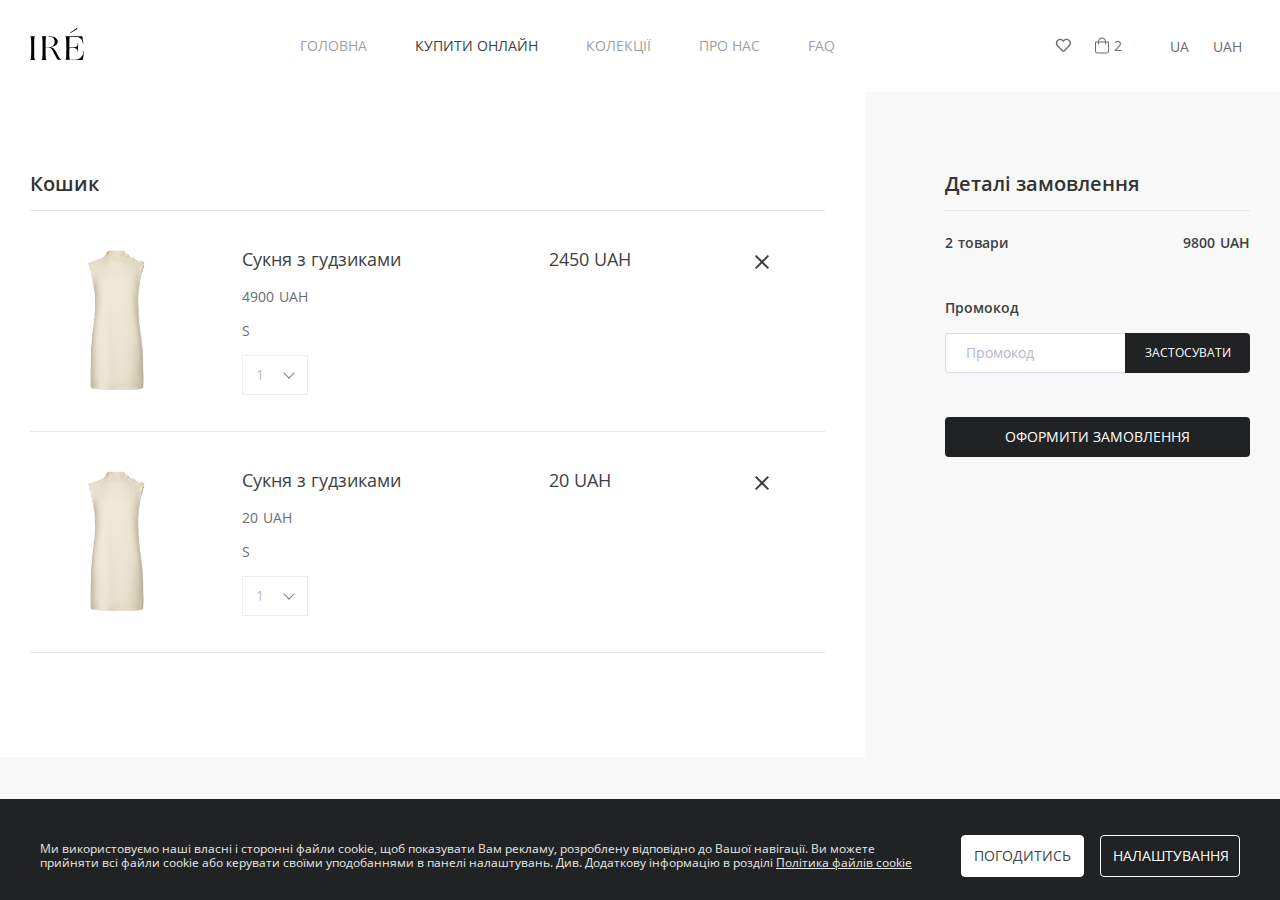
<file: cart_1.html>
<!DOCTYPE html>
<html lang="en">
<head>
	<meta charset="UTF-8">
	<meta name="viewport" content="width=device-width, initial-scale=1, maximum-scale=1">
	<title>IRE</title>

	<link rel="stylesheet" href="fonts/fonts.css">
	<link rel="stylesheet" href="css/slick.css">
	<link rel="stylesheet" href="css/style.css">
</head>

<body>

	<svg class="svg-about">
		<g id="heart">
			<path d="M15.4375 0.96875C13.7188 -0.46875 11.1875 -0.25 9.59375 1.40625L9 2.03125L8.375 1.40625C7.09375 0.09375 4.53125 -0.71875 2.53125 0.96875C0.5625 2.65625 0.46875 5.65625 2.21875 7.46875L8.28125 13.7188C8.46875 13.9062 8.71875 14 8.96875 14C9.25 14 9.5 13.9062 9.6875 13.7188L15.75 7.46875C17.5 5.65625 17.4062 2.65625 15.4375 0.96875ZM15.0312 6.78125L9 13.0312L2.9375 6.78125C1.75 5.53125 1.5 3.1875 3.1875 1.75C4.90625 0.28125 6.90625 1.34375 7.65625 2.09375L9 3.46875L10.3125 2.09375C11.0312 1.34375 13.0625 0.28125 14.7812 1.75C16.4688 3.1875 16.2188 5.53125 15.0312 6.78125Z"/>
		</g>
		<g id="shop-cart">
			<path d="M11 4C11 1.8125 9.1875 0 7 0C4.78125 0 3 1.8125 3 4H0V13.5C0 14.9062 1.09375 16 2.5 16H11.5C12.875 16 14 14.9062 14 13.5V4H11ZM7 1C8.625 1 10 2.375 10 4H4C4 2.375 5.34375 1 7 1ZM13 13.5C13 14.3438 12.3125 15 11.5 15H2.5C1.65625 15 1 14.3438 1 13.5V5H3V6.5C3 6.78125 3.21875 7 3.5 7C3.75 7 4 6.78125 4 6.5V5H10V6.5C10 6.78125 10.2188 7 10.5 7C10.75 7 11 6.78125 11 6.5V5H13V13.5Z"/>
		</g>
		<g id="phone">
			<path d="M11.9141 1.08594L9.57031 0.523438C9.21875 0.453125 8.86719 0.617188 8.72656 0.945312L7.625 3.5C7.50781 3.80469 7.57812 4.15625 7.83594 4.34375L9.10156 5.375C8.30469 7.01562 6.99219 8.32812 5.35156 9.125L4.32031 7.85938C4.13281 7.60156 3.78125 7.53125 3.47656 7.64844L0.921875 8.75C0.617188 8.89062 0.429688 9.24219 0.5 9.57031L1.0625 11.9375C1.13281 12.2656 1.41406 12.5 1.76562 12.5C7.67188 12.5 12.5 7.71875 12.5 1.78906C12.5 1.4375 12.2656 1.15625 11.9141 1.08594ZM1.78906 11.75L1.25 9.42969L3.75781 8.35156L5.16406 10.0625C7.57812 8.91406 8.89062 7.60156 10.0391 5.1875L8.32812 3.78125L9.40625 1.27344L11.7266 1.8125C11.7266 7.29688 7.27344 11.75 1.78906 11.75Z" fill="#F8F8F8"/>
		</g>
		<g id="marker">
			<path d="M4.5 2.75C3.25781 2.75 2.25 3.78125 2.25 5C2.25 6.24219 3.25781 7.25 4.5 7.25C5.71875 7.25 6.75 6.24219 6.75 5C6.75 3.78125 5.71875 2.75 4.5 2.75ZM4.5 6.5C3.65625 6.5 3 5.84375 3 5C3 4.17969 3.65625 3.5 4.5 3.5C5.32031 3.5 6 4.17969 6 5C6 5.84375 5.32031 6.5 4.5 6.5ZM4.5 0.5C1.99219 0.5 0 2.51562 0 5C0 6.82812 0.609375 7.34375 4.03125 12.2656C4.24219 12.5938 4.73438 12.5938 4.94531 12.2656C8.36719 7.34375 9 6.82812 9 5C9 2.51562 6.98438 0.5 4.5 0.5ZM4.5 11.6094C1.21875 6.89844 0.75 6.52344 0.75 5C0.75 4.01562 1.125 3.07812 1.82812 2.35156C2.55469 1.64844 3.49219 1.25 4.5 1.25C5.48438 1.25 6.42188 1.64844 7.14844 2.35156C7.85156 3.07812 8.25 4.01562 8.25 5C8.25 6.52344 7.75781 6.89844 4.5 11.6094Z" fill="#F8F8F8"/>
		</g>
		<g id="favorites-no">
		   <path d="M17.1016 1.53516C15.0625 -0.1875 11.9336 0.0585938 10 2.0625C8.03125 0.0585938 4.90234 -0.1875 2.86328 1.53516C0.226562 3.75 0.613281 7.37109 2.51172 9.30469L8.66406 15.5977C9.01562 15.9492 9.47266 16.1602 10 16.1602C10.4922 16.1602 10.9492 15.9492 11.3008 15.5977L17.4883 9.30469C19.3516 7.37109 19.7383 3.75 17.1016 1.53516ZM16.2578 8.10938L10.1055 14.4023C10.0352 14.4727 9.96484 14.4727 9.85938 14.4023L3.70703 8.10938C2.40625 6.80859 2.16016 4.34766 3.95312 2.83594C5.32422 1.67578 7.43359 1.85156 8.76953 3.1875L10 4.45312L11.2305 3.1875C12.5312 1.85156 14.6406 1.67578 16.0117 2.80078C17.8047 4.34766 17.5586 6.80859 16.2578 8.10938Z"/>
		</g>
		<g id="favorites-active">
			<path d="M17.2422 1.46484C15.3086 -0.1875 12.4609 0.128906 10.668 1.95703L10 2.66016L9.29688 1.95703C7.53906 0.128906 4.65625 -0.1875 2.72266 1.46484C0.507812 3.36328 0.402344 6.73828 2.37109 8.77734L9.19141 15.8086C9.61328 16.2656 10.3516 16.2656 10.7734 15.8086L17.5938 8.77734C19.5625 6.73828 19.457 3.36328 17.2422 1.46484Z"/>
		</g>
		<g id="btn--col">
			<path fill-rule="evenodd" clip-rule="evenodd" d="M1 16C0.447715 16 0 15.5523 0 15V1C0 0.447715 0.447715 0 1 0H15C15.5523 0 16 0.447715 16 1V15C16 15.5523 15.5523 16 15 16H1ZM1.5 1.5V7.5H7.25V1.5H1.5ZM8.75 1.5V7.5H14.5V1.5H8.75ZM7.25 9H1.5V14.5H7.25V9ZM8.75 14.5V9H14.5V14.5H8.75Z"/>
		</g>
		<g id="btn--row">
			<mask id="path-1-inside-1" fill="white">
			<rect width="16" height="16" rx="1"/>
			</mask>
			<rect width="16" height="16" rx="1" stroke-width="3" mask="url(#path-1-inside-1)"/>
		</g>
	</svg>

	<header class="main-header">
		<div class="container container--header">
			<div class="main-header__wrap">
				<a href="" class="main-header__logo">
					<img src="img/icons/header-logo.svg" alt="">
				</a>
				<div class="main-header__menu">
					<div class="mobile-wrap">
					    <div class="main-nav__toggle">
					        <span class="line-burger"></span>
					    </div>
					</div>
					<ul class="main-header__list">
					    <li>
					      <a class="main-header__link" href="">Головна</a>
					    </li>
					     <li>
					        <a class="main-header__link main-header__link--active" href="">Купити онлайн</a>
					     </li>
					     <li>
					        <a class="main-header__link" href="">Колекції</a>
					    </li>
					    <li>
					       <a class="main-header__link" href="">Про нас</a>
					    </li>
					    <li>
					       <a class="main-header__link" href="">Faq</a>
					    </li>
					</ul>
				</div>
				<div class="main-header__holder">
					<div class="main-header__elem">
						<button id="popup-cart" class="main-header__box">
							<svg viewBox="0 0 19 17" class="main-header__icon">
								<use xlink:href="#favorites-no"></use>
							</svg>
						</button>
						<a href="" class="main-header__box main-header__box--basket">
							<svg viewBox="0 0 14 16" class="main-header__icon">
								<use xlink:href="#shop-cart"></use>
							</svg>
							<span class="main-header__count">2</span>
						</a>
					</div>
					<div class="main-header__lang">
						<ul>
		                    <li id="qtranslate-3" class="widget qtranxs_widget">
		                         <ul class="language-chooser language-chooser-text qtranxs_language_chooser" id="qtranslate-3-chooser">
		                            <li class="lang-ua active">
		                              <a href="" lang="ua" title="Рус (ua)" class="qtranxs_text qtranxs_text_ua"><span>Ua</span></a>
		                             </li>
		                             <li class="lang-en">
		                              <a href="" lang="en" title="Eng (en)" class="qtranxs_text qtranxs_text_en"><span>En</span></a>
		                             </li>
		                         </ul>
		                          <div class="qtranxs_widget_end"></div>
		                     </li>
		                </ul>
					</div>
					<div class="select__wrap" id="select__val-1">
	                    <div class="select__placeholder">uah</div>
	                    <ul class="select__list">
	                        <li class="select__item select__item--active">uah</li>
	                        <li class="select__item">eur</li>
	                    </ul>
	                </div>
				</div>
				<div class="cart__holder">
					<div class="cart__wrap">
							<div class="cart__item">
								<div class="cart__image">
									<img src="img/single/single-1.png" alt="">
								</div>
								<div class="cart__content">
								    <p class="cart__title">Сукня з гудзиками</p>
						     		<p class="cart__price">4900 uah</p>
						     		<p class="cart__size">s</p>
						     		<p class="cart__count">1</p>
								</div>
							</div>
							<div class="cart__item">
								<div class="cart__image">
									 <img src="img/single/single-1.png" alt="">
								</div>
								<div class="cart__content">
								    <p class="cart__title">Сукня з гудзиками</p>
						     		<p class="cart__price">4900 uah</p>
						     		<p class="cart__size">s</p>
						     		<p class="cart__count">1</p>
								</div>
							 </div>
							 <div class="cart__item">
								<div class="cart__image">
									 <img src="img/single/single-1.png" alt="">
								</div>
								<div class="cart__content">
								    <p class="cart__title">Сукня з гудзиками</p>
						     		<p class="cart__price">4900 uah</p>
						     		<p class="cart__size">s</p>
						     		<p class="cart__count">1</p>
								</div>
							 </div>
					 </div>
					 <div class="cart__wrap-btn">	
					 	<a href="" class="btn btn--basket">Перейти в кошик</a>
						<button class="btn btn--continue">Продовжити покупки</button>
					 </div>
				</div>
			</div><!--end main-header__wrap-->
		</div>
	</header>

	<section class="basket">
		<div class="container container--basket">
			<div class="container">
				<form class="basket__wrap">
					<div class="basket__item basket__item--content">
						<h3 class="basket__title">Кошик</h3>
						<div class="basket__holder">
							<div class="basket__box">
								<div class="basket__image">
									<img src="img/single/single-1.png" alt="">
								</div>
								<div class="basket__desc">
									<div class="basket__elem">
										<p class="basket__subtitle">Сукня з гудзиками</p>
										<p class="basket__sum"><span>2450</span>uah</p>
									</div>
									<input type="text" value="4900" class="basket__current">
									<input type="text" value="50" class="basket__sale basket__current--active">
									<p class="basket__single"><span>4900</span>uah</p>
									<p class="basket__size">s</p>
									<div class="select__wrap" id="b-1">
								        <div class="select__placeholder">1</div>
								        <ul class="select__list">
								            <li class="select__item select__item--active">1</li>
								            <li class="select__item">2</li>
								            <li class="select__item">3</li>
								        </ul>
								    </div>
								    <button class="basket__close"></button>
								</div>
							</div>
							<div class="basket__box">
								<div class="basket__image">
									<img src="img/single/single-1.png" alt="">
								</div>
								<div class="basket__desc">
									<div class="basket__elem">
										<p class="basket__subtitle">Сукня з гудзиками</p>
										<p class="basket__sum"><span>20</span>uah</p>
									</div>
									<input type="text" value="20" class="basket__current basket__current--active">
									<input type="text" value="50" class="basket__sale">
									<p class="basket__single"><span>20</span>uah</p>
									<p class="basket__size">s</p>
									<div class="select__wrap" id="b-2">
								        <div class="select__placeholder">1</div>
								        <ul class="select__list">
								            <li class="select__item select__item--active">1</li>
								            <li class="select__item">2</li>
								            <li class="select__item">3</li>
								        </ul>
								    </div>
								    <button class="basket__close"></button>
								</div>
							</div>
						</div><!--end basket__holder-->
					</div>
					<div class="basket__item basket__item--aside">
						<h3 class="basket__title">Деталі замовлення</h3>
						<div class="basket__inner">
							<p class="basket__count"><span class="basket__result">2</span><span class="basket__text">товари</span></p>
							<p class="basket__total"><span>9800</span>uah</p>
						</div>
						<p class="basket__promo">Промокод</p>
						<div class="basket__block">
							<div class="basket__row">
								<input type="text" class="basket__input" placeholder="Промокод">
							    <button class="btn btn--use">Застосувати</button>
							</div>
							
						</div>
						<button class="btn btn--order">Оформити замовлення</button>
					</div>
				</form><!--end basket__wrap-->
			</div>
		</div>
	</section>

	<footer class="main-footer">
		<div class="container">
			<div class="main-footer__wrap">
				<a href="" class="main-footer__logo">
					<img src="img/icons/footer-logo.svg" alt="">
				</a>
				<ul class="main-footer__socials">
					<li><a href="" class="main-footer__box">Fb.</a></li>
					<li><a href="" class="main-footer__box">Inst.</a></li>
				</ul>
				<div class="main-footer__holder">
					<div class="main-footer__item">
						<div class="main-footer__block">
						    <svg viewBox="0 0 13 13" class="main-footer__icon">
							   <use xlink:href="#phone"></use>
						    </svg>
				     	</div>
						<p class="main-footer__elem">+380 98 171 73 73</p>
					</div>
					<div class="main-footer__item">
						<div class="main-footer__block">
							<svg viewBox="0 0 9 13" class="main-footer__icon main-footer__icon--marker">
								<use xlink:href="#marker"></use>
							</svg>
						</div>
						<p class="main-footer__elem">м. Львів, вул.Шевченка, 17</p>
					</div>
				</div>
			</div>
		</div>
	</footer>

	<div class="popup popup--menu">
		<div class="popup__block">
			<div class="main-nav__toggle">
				<span class="line-burger line-active"></span>
			</div>
			<ul class="main-header__list">
				<li>
					<a class="main-header__link main-header__link--active" href="">Головна</a>
				</li>
				<li>
					<a class="main-header__link" href="">Купити онлайн</a>
				</li>
				<li>
					<a class="main-header__link" href="">Колекції</a>
				</li>
				<li>
					<a class="main-header__link" href="">Про нас</a>
				</li>
				<li>
					<a class="main-header__link" href="">FAQ</a>
				</li>
			</ul>
			<div class="main-header__lang">
				<ul>
			        <li id="qtranslate-3" class="widget qtranxs_widget">
			            <ul class="language-chooser language-chooser-text qtranxs_language_chooser" id="qtranslate-3-chooser">
			                <li class="lang-ua active">
			                  <a href="" lang="ua" title="Рус (ua)" class="qtranxs_text qtranxs_text_ua"><span>Ua</span></a>
			                 </li>
			                <li class="lang-en">
			                    <a href="" lang="en" title="Eng (en)" class="qtranxs_text qtranxs_text_en"><span>En</span></a>
			                </li>
			               	</ul>
			            <div class="qtranxs_widget_end"></div>
			        </li>
			    </ul>
			</div>
			<div class="select__wrap" id="select__val-2">
		        <div class="select__placeholder">uah</div>
		         <ul class="select__list">
	                <li class="select__item select__item--active">uah</li>
	                <li class="select__item">eur</li>
	            </ul>
		    </div>
		</div>
	</div>

	<section class="block">
		<div class="container container--inner">
			<div class="block__wrap">
				<div class="block__desc">
					<p>Ми використовуємо наші власні і сторонні файли cookie, щоб показувати Вам рекламу, розроблену відповідно до Вашої навігації. Ви можете прийняти всі файли cookie або керувати своїми уподобаннями в панелі налаштувань. Див. Додаткову інформацію в розділі <a href="">Політика файлів cookie</a></p>
				</div>
				<div class="block__inner">
					<button class="btn btn--agree">Погодитись</button>
					<a href="https://support.google.com/chrome/answer/95647?co=GENIE.Platform%3DDesktop&hl=ru" class="btn btn--link">Налаштування</a>
				</div>
			</div>
		</div>
	</section>


	<script src="js/jquery.min.js"></script>
	<script src="js/slick.min.js"></script>
	<script src="js/main.js"></script>

</body>
</html>
</file>
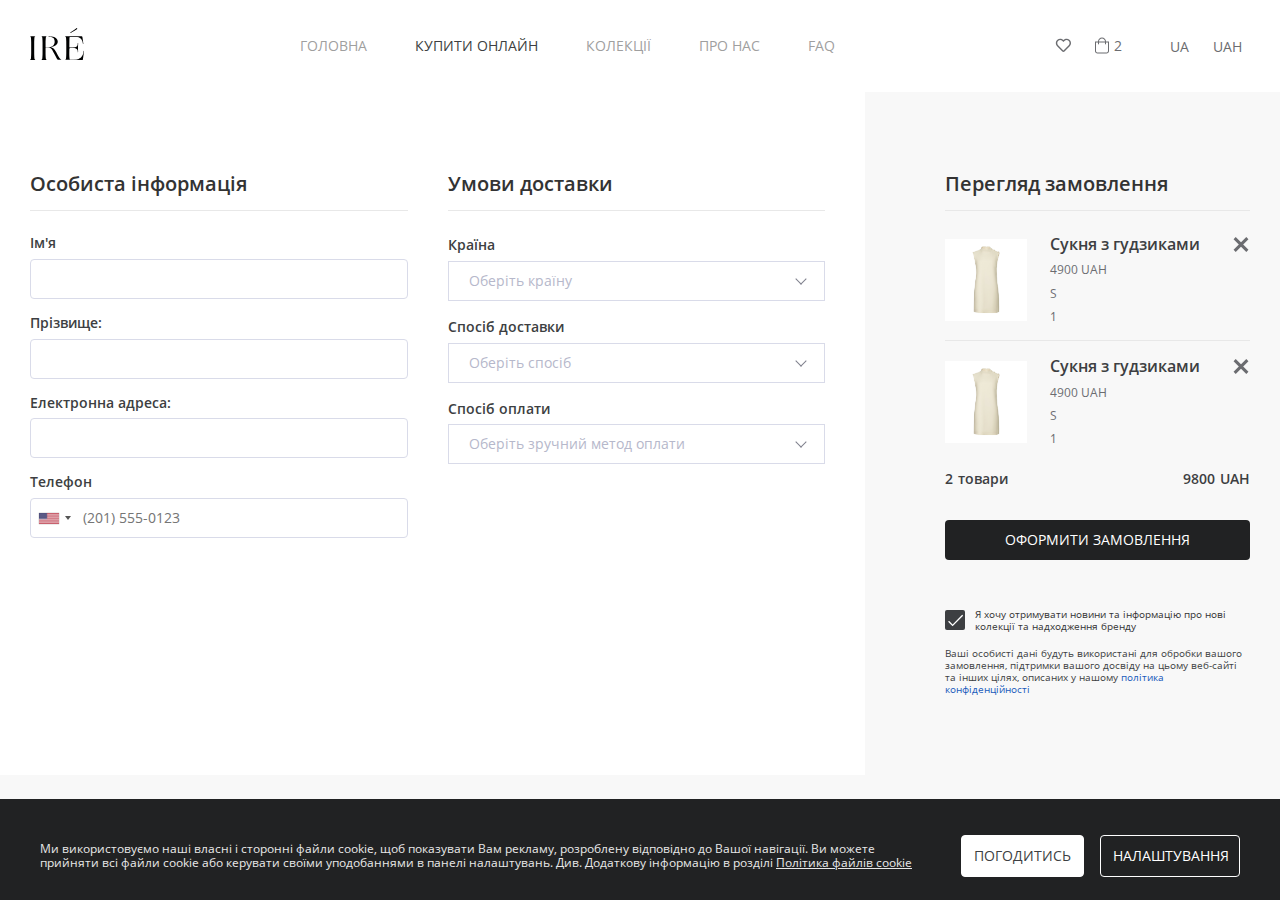
<file: cart_2.html>
<!DOCTYPE html>
<html lang="en">
<head>
	<meta charset="UTF-8">
	<meta name="viewport" content="width=device-width, initial-scale=1, maximum-scale=1">
	<title>IRE</title>

	<link rel="stylesheet" href="fonts/fonts.css">
	<link rel="stylesheet" href="css/slick.css">
	<link rel="stylesheet" href="css/intlTelInput.min.css">
	<link rel="stylesheet" href="style.css">
</head>

<body>

	<svg class="svg-about">
		<g id="heart">
			<path d="M15.4375 0.96875C13.7188 -0.46875 11.1875 -0.25 9.59375 1.40625L9 2.03125L8.375 1.40625C7.09375 0.09375 4.53125 -0.71875 2.53125 0.96875C0.5625 2.65625 0.46875 5.65625 2.21875 7.46875L8.28125 13.7188C8.46875 13.9062 8.71875 14 8.96875 14C9.25 14 9.5 13.9062 9.6875 13.7188L15.75 7.46875C17.5 5.65625 17.4062 2.65625 15.4375 0.96875ZM15.0312 6.78125L9 13.0312L2.9375 6.78125C1.75 5.53125 1.5 3.1875 3.1875 1.75C4.90625 0.28125 6.90625 1.34375 7.65625 2.09375L9 3.46875L10.3125 2.09375C11.0312 1.34375 13.0625 0.28125 14.7812 1.75C16.4688 3.1875 16.2188 5.53125 15.0312 6.78125Z"/>
		</g>
		<g id="shop-cart">
			<path d="M11 4C11 1.8125 9.1875 0 7 0C4.78125 0 3 1.8125 3 4H0V13.5C0 14.9062 1.09375 16 2.5 16H11.5C12.875 16 14 14.9062 14 13.5V4H11ZM7 1C8.625 1 10 2.375 10 4H4C4 2.375 5.34375 1 7 1ZM13 13.5C13 14.3438 12.3125 15 11.5 15H2.5C1.65625 15 1 14.3438 1 13.5V5H3V6.5C3 6.78125 3.21875 7 3.5 7C3.75 7 4 6.78125 4 6.5V5H10V6.5C10 6.78125 10.2188 7 10.5 7C10.75 7 11 6.78125 11 6.5V5H13V13.5Z"/>
		</g>
		<g id="phone">
			<path d="M11.9141 1.08594L9.57031 0.523438C9.21875 0.453125 8.86719 0.617188 8.72656 0.945312L7.625 3.5C7.50781 3.80469 7.57812 4.15625 7.83594 4.34375L9.10156 5.375C8.30469 7.01562 6.99219 8.32812 5.35156 9.125L4.32031 7.85938C4.13281 7.60156 3.78125 7.53125 3.47656 7.64844L0.921875 8.75C0.617188 8.89062 0.429688 9.24219 0.5 9.57031L1.0625 11.9375C1.13281 12.2656 1.41406 12.5 1.76562 12.5C7.67188 12.5 12.5 7.71875 12.5 1.78906C12.5 1.4375 12.2656 1.15625 11.9141 1.08594ZM1.78906 11.75L1.25 9.42969L3.75781 8.35156L5.16406 10.0625C7.57812 8.91406 8.89062 7.60156 10.0391 5.1875L8.32812 3.78125L9.40625 1.27344L11.7266 1.8125C11.7266 7.29688 7.27344 11.75 1.78906 11.75Z" fill="#F8F8F8"/>
		</g>
		<g id="marker">
			<path d="M4.5 2.75C3.25781 2.75 2.25 3.78125 2.25 5C2.25 6.24219 3.25781 7.25 4.5 7.25C5.71875 7.25 6.75 6.24219 6.75 5C6.75 3.78125 5.71875 2.75 4.5 2.75ZM4.5 6.5C3.65625 6.5 3 5.84375 3 5C3 4.17969 3.65625 3.5 4.5 3.5C5.32031 3.5 6 4.17969 6 5C6 5.84375 5.32031 6.5 4.5 6.5ZM4.5 0.5C1.99219 0.5 0 2.51562 0 5C0 6.82812 0.609375 7.34375 4.03125 12.2656C4.24219 12.5938 4.73438 12.5938 4.94531 12.2656C8.36719 7.34375 9 6.82812 9 5C9 2.51562 6.98438 0.5 4.5 0.5ZM4.5 11.6094C1.21875 6.89844 0.75 6.52344 0.75 5C0.75 4.01562 1.125 3.07812 1.82812 2.35156C2.55469 1.64844 3.49219 1.25 4.5 1.25C5.48438 1.25 6.42188 1.64844 7.14844 2.35156C7.85156 3.07812 8.25 4.01562 8.25 5C8.25 6.52344 7.75781 6.89844 4.5 11.6094Z" fill="#F8F8F8"/>
		</g>
		<g id="favorites-no">
		   <path d="M17.1016 1.53516C15.0625 -0.1875 11.9336 0.0585938 10 2.0625C8.03125 0.0585938 4.90234 -0.1875 2.86328 1.53516C0.226562 3.75 0.613281 7.37109 2.51172 9.30469L8.66406 15.5977C9.01562 15.9492 9.47266 16.1602 10 16.1602C10.4922 16.1602 10.9492 15.9492 11.3008 15.5977L17.4883 9.30469C19.3516 7.37109 19.7383 3.75 17.1016 1.53516ZM16.2578 8.10938L10.1055 14.4023C10.0352 14.4727 9.96484 14.4727 9.85938 14.4023L3.70703 8.10938C2.40625 6.80859 2.16016 4.34766 3.95312 2.83594C5.32422 1.67578 7.43359 1.85156 8.76953 3.1875L10 4.45312L11.2305 3.1875C12.5312 1.85156 14.6406 1.67578 16.0117 2.80078C17.8047 4.34766 17.5586 6.80859 16.2578 8.10938Z"/>
		</g>
		<g id="favorites-active">
			<path d="M17.2422 1.46484C15.3086 -0.1875 12.4609 0.128906 10.668 1.95703L10 2.66016L9.29688 1.95703C7.53906 0.128906 4.65625 -0.1875 2.72266 1.46484C0.507812 3.36328 0.402344 6.73828 2.37109 8.77734L9.19141 15.8086C9.61328 16.2656 10.3516 16.2656 10.7734 15.8086L17.5938 8.77734C19.5625 6.73828 19.457 3.36328 17.2422 1.46484Z"/>
		</g>
		<g id="btn--col">
			<path fill-rule="evenodd" clip-rule="evenodd" d="M1 16C0.447715 16 0 15.5523 0 15V1C0 0.447715 0.447715 0 1 0H15C15.5523 0 16 0.447715 16 1V15C16 15.5523 15.5523 16 15 16H1ZM1.5 1.5V7.5H7.25V1.5H1.5ZM8.75 1.5V7.5H14.5V1.5H8.75ZM7.25 9H1.5V14.5H7.25V9ZM8.75 14.5V9H14.5V14.5H8.75Z"/>
		</g>
		<g id="btn--row">
			<mask id="path-1-inside-1" fill="white">
			<rect width="16" height="16" rx="1"/>
			</mask>
			<rect width="16" height="16" rx="1" stroke-width="3" mask="url(#path-1-inside-1)"/>
		</g>
	</svg>

	<header class="main-header">
		<div class="container container--header">
			<div class="main-header__wrap">
				<a href="" class="main-header__logo">
					<img src="img/icons/header-logo.svg" alt="">
				</a>
				<div class="main-header__menu">
					<div class="mobile-wrap">
					    <div class="main-nav__toggle">
					        <span class="line-burger"></span>
					    </div>
					</div>
					<ul class="main-header__list">
					    <li>
					      <a class="main-header__link" href="">Головна</a>
					    </li>
					     <li>
					        <a class="main-header__link main-header__link--active" href="">Купити онлайн</a>
					     </li>
					     <li>
					        <a class="main-header__link" href="">Колекції</a>
					    </li>
					    <li>
					       <a class="main-header__link" href="">Про нас</a>
					    </li>
					    <li>
					       <a class="main-header__link" href="">Faq</a>
					    </li>
					</ul>
				</div>
				<div class="main-header__holder">
					<div class="main-header__elem">
						<button id="popup-cart" class="main-header__box">
							<svg viewBox="0 0 19 17" class="main-header__icon">
								<use xlink:href="#favorites-no"></use>
							</svg>
						</button>
						<a href="" class="main-header__box main-header__box--basket">
							<svg viewBox="0 0 14 16" class="main-header__icon">
								<use xlink:href="#shop-cart"></use>
							</svg>
							<span class="main-header__count">2</span>
						</a>
					</div>
					<div class="main-header__lang">
						<ul>
		                    <li id="qtranslate-3" class="widget qtranxs_widget">
		                         <ul class="language-chooser language-chooser-text qtranxs_language_chooser" id="qtranslate-3-chooser">
		                            <li class="lang-ua active">
		                              <a href="" lang="ua" title="Рус (ua)" class="qtranxs_text qtranxs_text_ua"><span>Ua</span></a>
		                             </li>
		                             <li class="lang-en">
		                              <a href="" lang="en" title="Eng (en)" class="qtranxs_text qtranxs_text_en"><span>En</span></a>
		                             </li>
		                         </ul>
		                          <div class="qtranxs_widget_end"></div>
		                     </li>
		                </ul>
					</div>
					<div class="select__wrap" id="select__val-1">
	                    <div class="select__placeholder">uah</div>
	                    <ul class="select__list">
	                        <li class="select__item select__item--active">uah</li>
	                        <li class="select__item">eur</li>
	                    </ul>
	                </div>
				</div>
				<div class="cart__holder">
					<div class="cart__wrap">
							<div class="cart__item">
								<div class="cart__image">
									<img src="img/single/single-1.png" alt="">
								</div>
								<div class="cart__content">
								    <p class="cart__title">Сукня з гудзиками</p>
						     		<p class="cart__price">4900 uah</p>
						     		<p class="cart__size">s</p>
						     		<p class="cart__count">1</p>
								</div>
							</div>
							<div class="cart__item">
								<div class="cart__image">
									 <img src="img/single/single-1.png" alt="">
								</div>
								<div class="cart__content">
								    <p class="cart__title">Сукня з гудзиками</p>
						     		<p class="cart__price">4900 uah</p>
						     		<p class="cart__size">s</p>
						     		<p class="cart__count">1</p>
								</div>
							 </div>
							 <div class="cart__item">
								<div class="cart__image">
									 <img src="img/single/single-1.png" alt="">
								</div>
								<div class="cart__content">
								    <p class="cart__title">Сукня з гудзиками</p>
						     		<p class="cart__price">4900 uah</p>
						     		<p class="cart__size">s</p>
						     		<p class="cart__count">1</p>
								</div>
							 </div>
					 </div>
					 <div class="cart__wrap-btn">	
					 	<a href="" class="btn btn--basket">Перейти в кошик</a>
						<button class="btn btn--continue">Продовжити покупки</button>
					 </div>
				</div>
			</div><!--end main-header__wrap-->
		</div>
	</header>

	<section class="basket basket--form">
		<div class="container container--basket">
			<div class="container">
				<form class="basket__wrap">
					<div class="basket__item basket__item--content">
						<div class="info__wrap">
							<div class="info__item">
								<h3 class="basket__title">Особиста інформація</h3>
								<div class="info__block">
									<div class="info__box">
										<label for="i_name" class="info__label">Ім'я</label>
										<input id="i_name" type="text" class="info__input">
									</div>
									<div class="info__box">
										<label for="i_surname" class="info__label">Прізвище:</label>
										<input id="i_surname" type="text" class="info__input">
									</div>
									<div class="info__box">
										<label for="i_email" class="info__label">Електронна адреса:</label>
										<input id="i_email" type="text" class="info__input">
									</div>
									<div class="info__box">
										<label for="i_phone" class="info__label">Телефон</label>
										<input id="i_phone" type="tel" class="info__input">
									</div>
								</div>
							</div>
							<div class="info__item">
								<h3 class="basket__title">Умови доставки</h3>
								<div class="info__block">
									<div class="info__col">
										<label for="" class="info__label">Країна</label>
										<div class="select__wrap" id="select__department">
				                            <div class="select__placeholder">Оберіть країну</div>
				                            <ul class="select__list">
				                               <li class="select__item select__item--search select__item--loader"><input class="select__input" type="text" placeholder="Поиск"></li>
				                               <li class="select__item select__item--title select__item--active" data-value="">Оберіть країну</li>
				                               <li class="select__item select__item--ua" data-value="Україна">Україна</li>
				                               <li class="select__item" data-value="Англия">Англия</li>
				                               <li class="select__item" data-value="Китай">Китай</li>
				                               <li class="select__item" data-value="Сша">Сша</li>
				                               <li class="select__item" data-value="Англия">Англия</li>
				                               <li class="select__item" data-value="Китай">Китай</li>
				                               <li class="select__item" data-value="Сша">Сша</li>
				                               <li class="select__item" data-value="Англия">Англия</li>
				                               <li class="select__item" data-value="Китай">Китай</li>
				                               <li class="select__item" data-value="Сша">Сша</li>
				                               <li class="select__item" data-value="Англия">Англия</li>
				                               <li class="select__item" data-value="Китай">Китай</li>
				                               <li class="select__item" data-value="Сша">Сша</li>
				                             </ul>
				                        </div>
									</div>	
									<div class="info__col">
										 <label for="" class="info__label">Спосіб доставки</label>
										 <div class="select__wrap" id="select__way">
				                            <div class="select__placeholder">Оберіть спосіб</div>
				                            <ul class="select__list">
				                            	<li class="select__item select__item--title select__item--active">Оберіть спосіб</li>
				                               <li class="select__item select__item--ukr">УкрПочта</li>
				                               <li class="select__item select__item--new">Новая почта</li>
				                             </ul>
				                        </div>
									</div>
									<div class="info__col info__col--single info__col--hide">
										 <label for="" class="info__label">Місто</label>
										 <div class="info__content select__item--loader">
										 	<input type="text" class="info__input">
										 	<ul class="info__list info__list--active">
				            					<li>Київ</li>
				            					<li>Львів</li>
				            				</ul>
										 </div>									</div>
									<div class="info__col info__col--departament info__col--hide">
										 <label for="" class="info__label">Відділення</label>
										 <div class="select__wrap" id="select__pay">
				                            <div class="select__placeholder"></div>
				                            <ul class="select__list">
				                               <li class="select__item select__item--search select__item--loader"><input class="select__input" type="text" placeholder="Поиск"></li>
				                               <li class="select__item select__item--title select__item--active" data-value="">Оберіть країну</li>
				                               <li class="select__item">Відділення 1</li>
				                               <li class="select__item">Відділеня 2</li>
				                             </ul>
				                        </div>
									</div>
									
			                       <div class="info__col">
										 <label for="" class="info__label">Спосіб оплати</label>
										 <div class="select__wrap" id="select__pay">
				                            <div class="select__placeholder"></div>
				                            <ul class="select__list">
				                               <li class="select__item select__item--title select__item--active">Оберіть зручний метод оплати</li>
				                               <li class="select__item">Банківською картою</li>
				                               <li class="select__item">Накладеним платежем</li>
				                             </ul>
				                        </div>
									</div>
			                    </div>
							</div>
						</div>
					</div>
					<div class="basket__item basket__item--aside">
						<h3 class="basket__title">Перегляд замовлення</h3>
						<div class="cart__wrap">
							<div class="cart__item">
								<div class="cart__image">
									<img src="img/single/single-1.png" alt="">
								</div>
								<div class="cart__content">
								    <p class="cart__title">Сукня з гудзиками</p>
						     		<p class="cart__price">4900 uah</p>
						     		<p class="cart__size">s</p>
						     		<p class="cart__count">1</p>
						     	    <button class="cart__close"></button>
								</div>
							</div>
							<div class="cart__item">
								<div class="cart__image">
									 <img src="img/single/single-1.png" alt="">
								</div>
								<div class="cart__content">
								    <p class="cart__title">Сукня з гудзиками</p>
						     		<p class="cart__price">4900 uah</p>
						     		<p class="cart__size">s</p>
						     		<p class="cart__count">1</p>
						     		<button class="cart__close"></button>
								</div>
							 </div>
					    </div>
						<div class="basket__inner">
							<p class="basket__count"><span class="basket__result">2</span><span class="basket__text">товари</span></p>
							<p class="basket__total"><span>9800</span>uah</p>
						</div>
						<button class="btn btn--order">Оформити замовлення</button>
						<div class="info__holder">
							<input type="checkbox" id="info__root" class="info__elem" checked>
							<label for="info__root" class="info__desc">Я хочу отримувати новини та інформацію про нові колекції та надходження бренду</label>
						</div>
						<div class="info__text">	
							<p>Ваші особисті дані будуть використані для обробки вашого замовлення, підтримки вашого досвіду на цьому веб-сайті та інших цілях, описаних у нашому <a href="	">політика конфіденційності</a></p>
						</div>
					</div>
				</form><!--end basket__wrap-->
			</div>
		</div>
	</section>

	<footer class="main-footer">
		<div class="container">
			<div class="main-footer__wrap">
				<a href="" class="main-footer__logo">
					<img src="img/icons/footer-logo.svg" alt="">
				</a>
				<ul class="main-footer__socials">
					<li><a href="" class="main-footer__box">Fb.</a></li>
					<li><a href="" class="main-footer__box">Inst.</a></li>
				</ul>
				<div class="main-footer__holder">
					<div class="main-footer__item">
						<div class="main-footer__block">
						    <svg viewBox="0 0 13 13" class="main-footer__icon">
							   <use xlink:href="#phone"></use>
						    </svg>
				     	</div>
						<p class="main-footer__elem">+380 98 171 73 73</p>
					</div>
					<div class="main-footer__item">
						<div class="main-footer__block">
							<svg viewBox="0 0 9 13" class="main-footer__icon main-footer__icon--marker">
								<use xlink:href="#marker"></use>
							</svg>
						</div>
						<p class="main-footer__elem">м. Львів, вул.Шевченка, 17</p>
					</div>
				</div>
			</div>
		</div>
	</footer>

	<div class="popup popup--menu">
		<div class="popup__block">
			<div class="main-nav__toggle">
				<span class="line-burger line-active"></span>
			</div>
			<ul class="main-header__list">
				<li>
					<a class="main-header__link main-header__link--active" href="">Головна</a>
				</li>
				<li>
					<a class="main-header__link" href="">Купити онлайн</a>
				</li>
				<li>
					<a class="main-header__link" href="">Колекції</a>
				</li>
				<li>
					<a class="main-header__link" href="">Про нас</a>
				</li>
				<li>
					<a class="main-header__link" href="">FAQ</a>
				</li>
			</ul>
			<div class="main-header__lang">
				<ul>
			        <li id="qtranslate-3" class="widget qtranxs_widget">
			            <ul class="language-chooser language-chooser-text qtranxs_language_chooser" id="qtranslate-3-chooser">
			                <li class="lang-ua active">
			                  <a href="" lang="ua" title="Рус (ua)" class="qtranxs_text qtranxs_text_ua"><span>Ua</span></a>
			                 </li>
			                <li class="lang-en">
			                    <a href="" lang="en" title="Eng (en)" class="qtranxs_text qtranxs_text_en"><span>En</span></a>
			                </li>
			               	</ul>
			            <div class="qtranxs_widget_end"></div>
			        </li>
			    </ul>
			</div>
			<div class="select__wrap" id="select__val-2">
		        <div class="select__placeholder">uah</div>
		         <ul class="select__list">
	               <li class="select__item select__item--active">uah</li>
	               <li class="select__item">eur</li>
	             </ul>
		    </div>
		</div>
	</div>

	<section class="block">
		<div class="container container--inner">
			<div class="block__wrap">
				<div class="block__desc">
					<p>Ми використовуємо наші власні і сторонні файли cookie, щоб показувати Вам рекламу, розроблену відповідно до Вашої навігації. Ви можете прийняти всі файли cookie або керувати своїми уподобаннями в панелі налаштувань. Див. Додаткову інформацію в розділі <a href="">Політика файлів cookie</a></p>
				</div>
				<div class="block__inner">
					<button class="btn btn--agree">Погодитись</button>
					<a href="https://support.google.com/chrome/answer/95647?co=GENIE.Platform%3DDesktop&hl=ru" class="btn btn--link">Налаштування</a>
				</div>
			</div>
		</div>
	</section>

	<script>
		var utilsPhone = 'js/utils.js';
	</script>
	<script src="js/jquery.min.js"></script>
	<script src="js/slick.min.js"></script>
	<script src="js/intlTelInput.min.js"></script>
	<script src="js/main.js"></script>

</body>
</html>
</file>
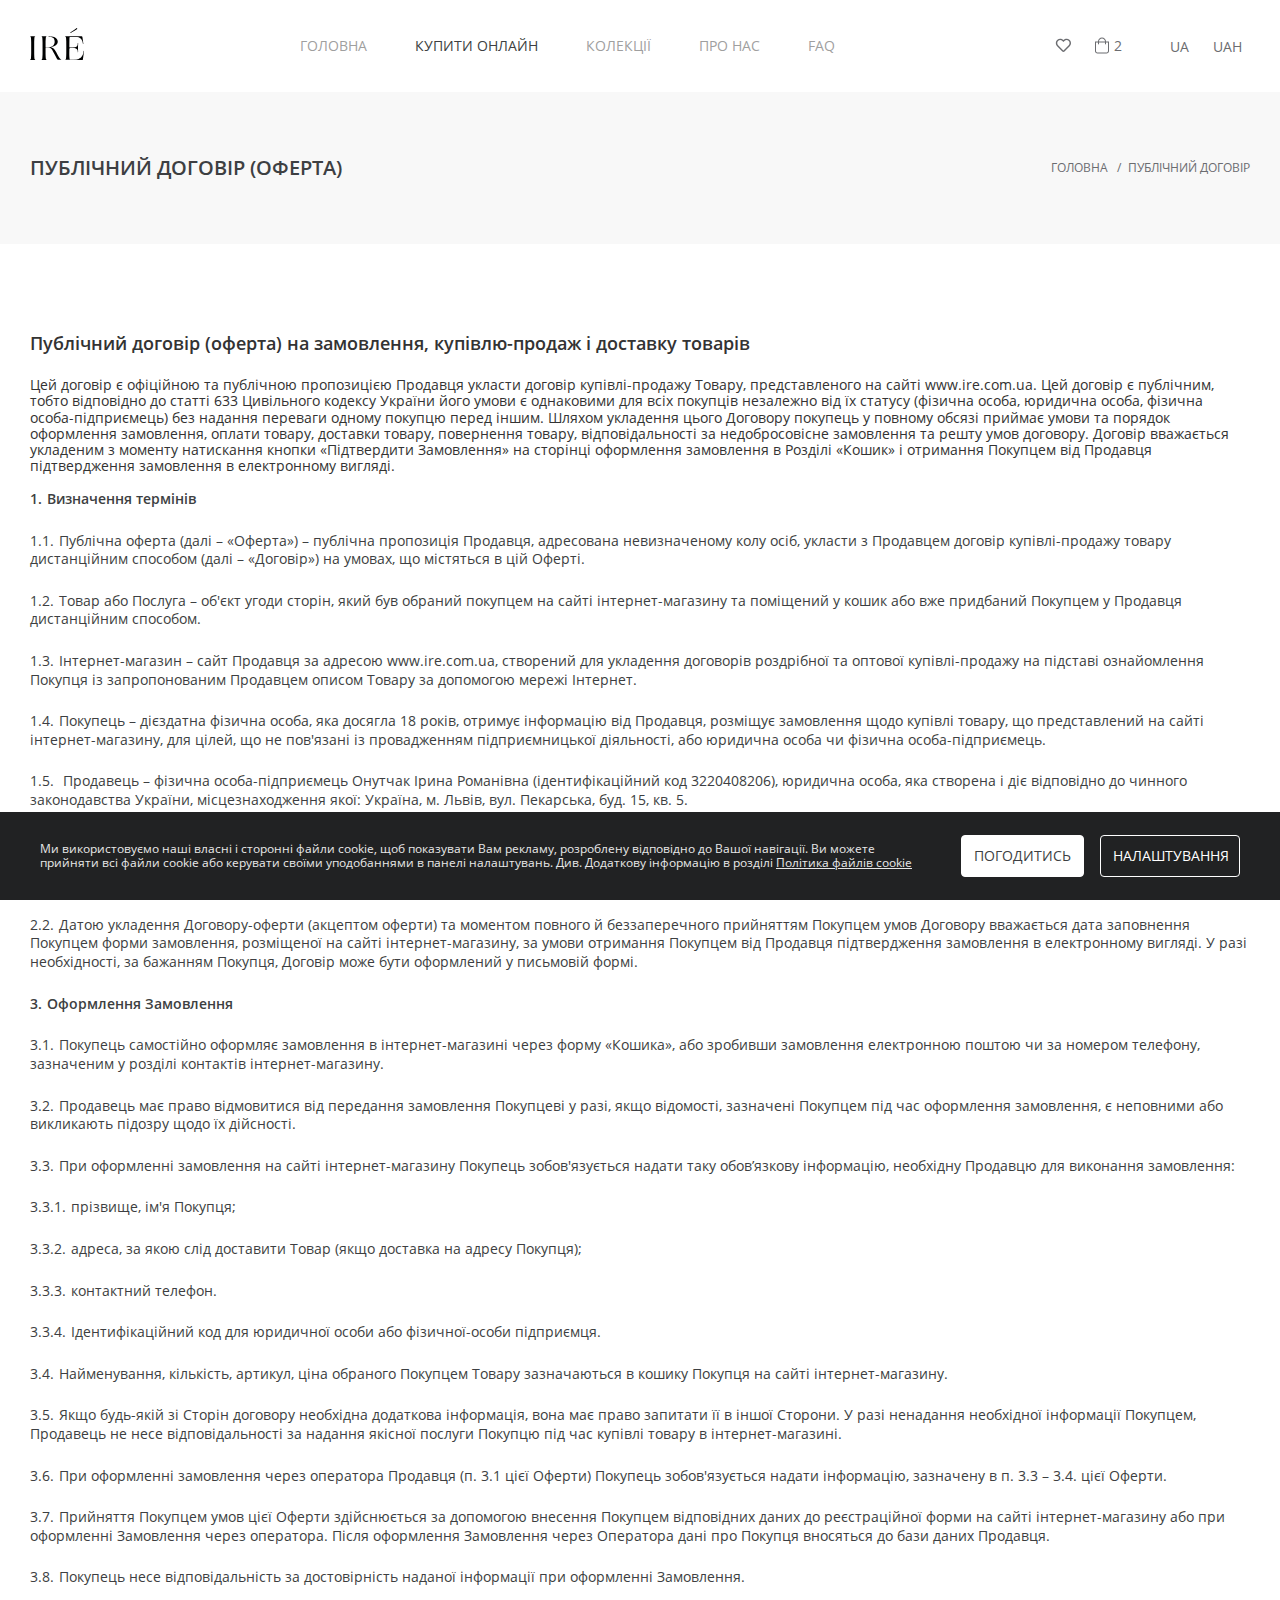
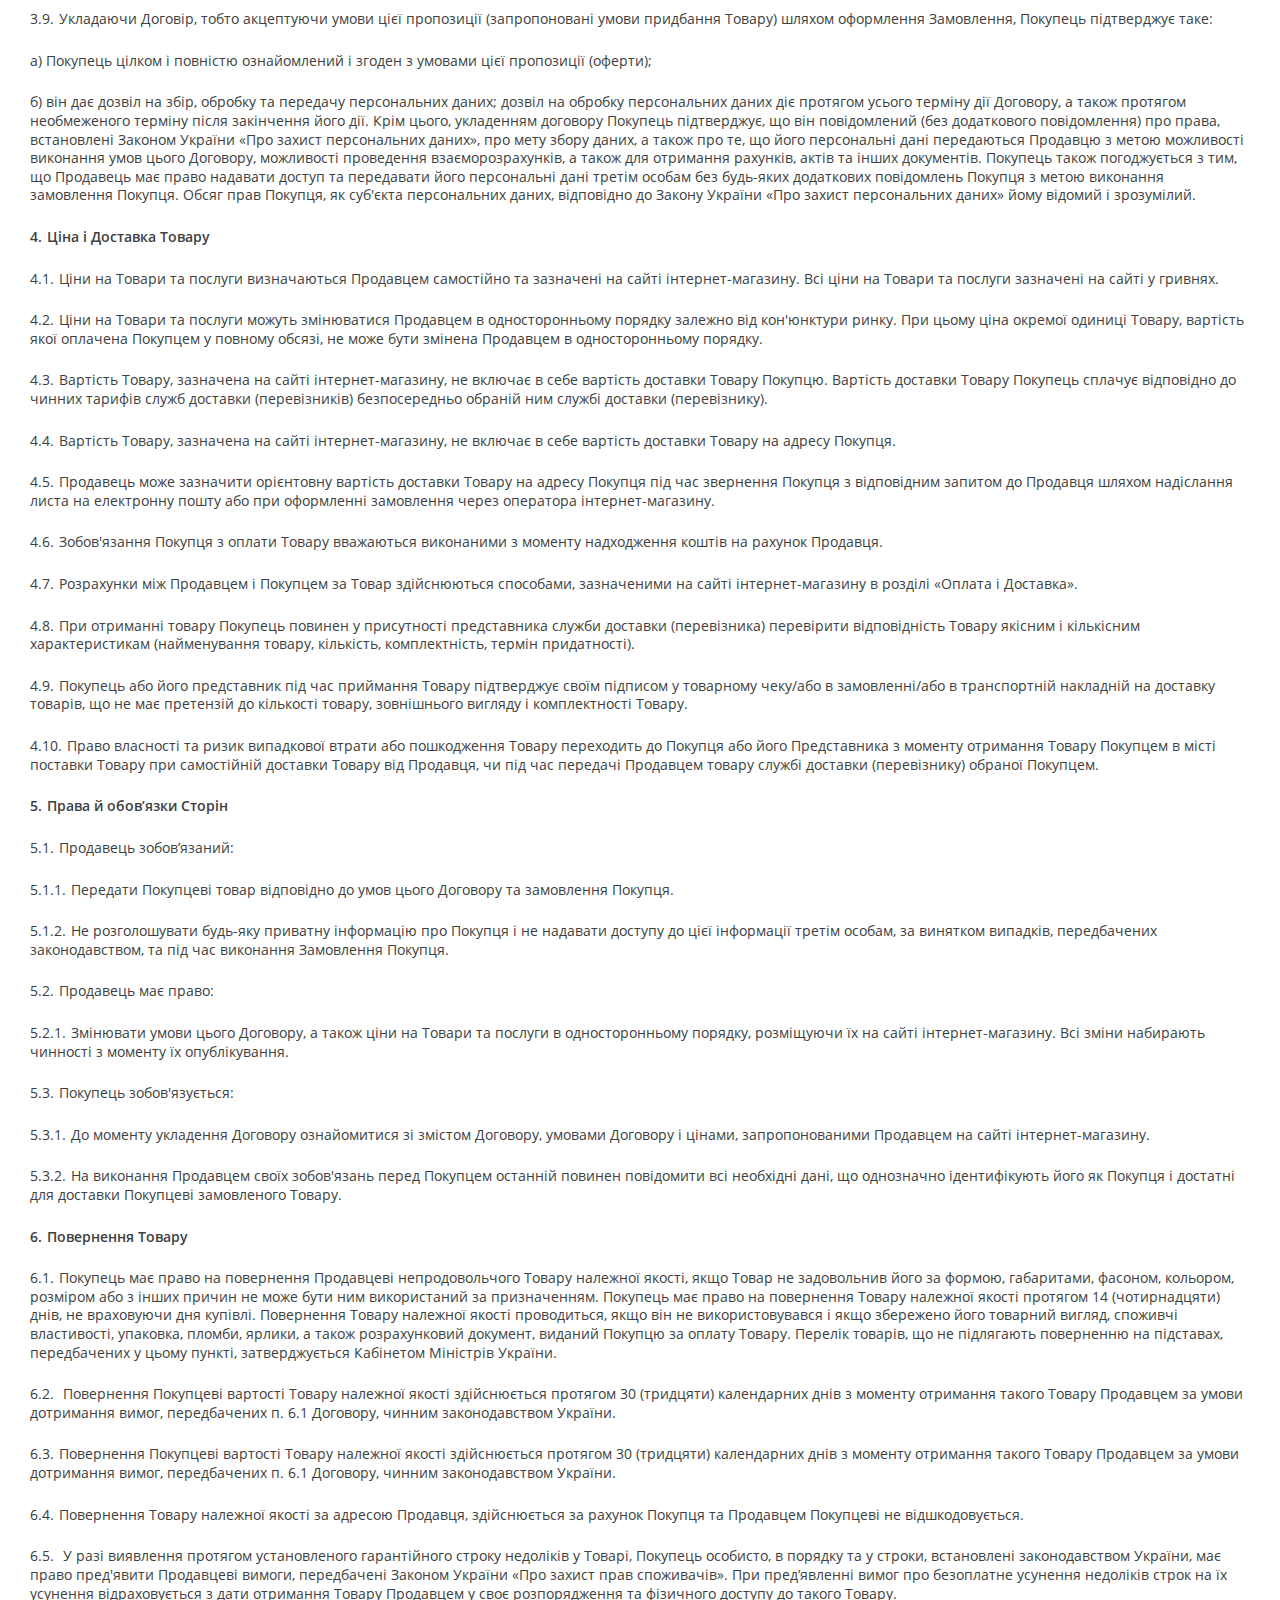
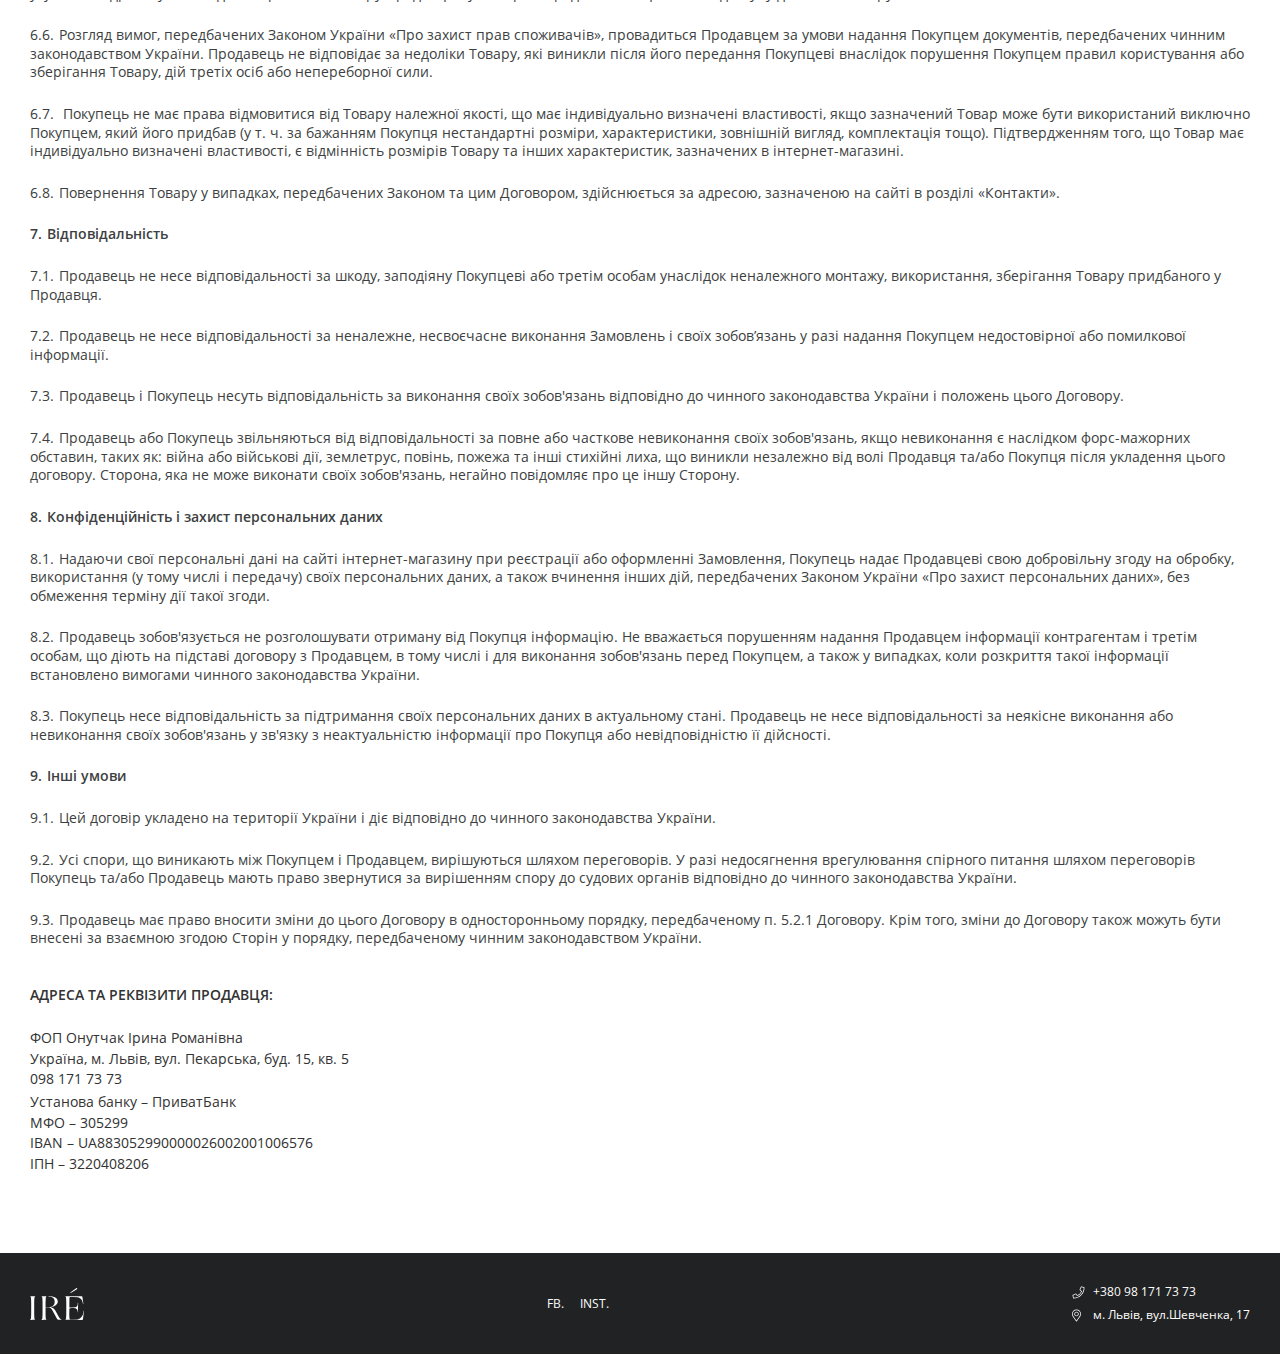
<file: contract.html>
<!DOCTYPE html>
<html lang="en">
<head>
	<meta charset="UTF-8">
	<meta name="viewport" content="width=device-width, initial-scale=1, maximum-scale=1">
	<title>IRE</title>

	<link rel="stylesheet" href="fonts/fonts.css">
	<link rel="stylesheet" href="css/slick.css">
	<link rel="stylesheet" href="css/style.css">
</head>

<body>

	<svg class="svg-about">
		<g id="heart">
			<path d="M15.4375 0.96875C13.7188 -0.46875 11.1875 -0.25 9.59375 1.40625L9 2.03125L8.375 1.40625C7.09375 0.09375 4.53125 -0.71875 2.53125 0.96875C0.5625 2.65625 0.46875 5.65625 2.21875 7.46875L8.28125 13.7188C8.46875 13.9062 8.71875 14 8.96875 14C9.25 14 9.5 13.9062 9.6875 13.7188L15.75 7.46875C17.5 5.65625 17.4062 2.65625 15.4375 0.96875ZM15.0312 6.78125L9 13.0312L2.9375 6.78125C1.75 5.53125 1.5 3.1875 3.1875 1.75C4.90625 0.28125 6.90625 1.34375 7.65625 2.09375L9 3.46875L10.3125 2.09375C11.0312 1.34375 13.0625 0.28125 14.7812 1.75C16.4688 3.1875 16.2188 5.53125 15.0312 6.78125Z"/>
		</g>
		<g id="shop-cart">
			<path d="M11 4C11 1.8125 9.1875 0 7 0C4.78125 0 3 1.8125 3 4H0V13.5C0 14.9062 1.09375 16 2.5 16H11.5C12.875 16 14 14.9062 14 13.5V4H11ZM7 1C8.625 1 10 2.375 10 4H4C4 2.375 5.34375 1 7 1ZM13 13.5C13 14.3438 12.3125 15 11.5 15H2.5C1.65625 15 1 14.3438 1 13.5V5H3V6.5C3 6.78125 3.21875 7 3.5 7C3.75 7 4 6.78125 4 6.5V5H10V6.5C10 6.78125 10.2188 7 10.5 7C10.75 7 11 6.78125 11 6.5V5H13V13.5Z"/>
		</g>
		<g id="phone">
			<path d="M11.9141 1.08594L9.57031 0.523438C9.21875 0.453125 8.86719 0.617188 8.72656 0.945312L7.625 3.5C7.50781 3.80469 7.57812 4.15625 7.83594 4.34375L9.10156 5.375C8.30469 7.01562 6.99219 8.32812 5.35156 9.125L4.32031 7.85938C4.13281 7.60156 3.78125 7.53125 3.47656 7.64844L0.921875 8.75C0.617188 8.89062 0.429688 9.24219 0.5 9.57031L1.0625 11.9375C1.13281 12.2656 1.41406 12.5 1.76562 12.5C7.67188 12.5 12.5 7.71875 12.5 1.78906C12.5 1.4375 12.2656 1.15625 11.9141 1.08594ZM1.78906 11.75L1.25 9.42969L3.75781 8.35156L5.16406 10.0625C7.57812 8.91406 8.89062 7.60156 10.0391 5.1875L8.32812 3.78125L9.40625 1.27344L11.7266 1.8125C11.7266 7.29688 7.27344 11.75 1.78906 11.75Z" fill="#F8F8F8"/>
		</g>
		<g id="marker">
			<path d="M4.5 2.75C3.25781 2.75 2.25 3.78125 2.25 5C2.25 6.24219 3.25781 7.25 4.5 7.25C5.71875 7.25 6.75 6.24219 6.75 5C6.75 3.78125 5.71875 2.75 4.5 2.75ZM4.5 6.5C3.65625 6.5 3 5.84375 3 5C3 4.17969 3.65625 3.5 4.5 3.5C5.32031 3.5 6 4.17969 6 5C6 5.84375 5.32031 6.5 4.5 6.5ZM4.5 0.5C1.99219 0.5 0 2.51562 0 5C0 6.82812 0.609375 7.34375 4.03125 12.2656C4.24219 12.5938 4.73438 12.5938 4.94531 12.2656C8.36719 7.34375 9 6.82812 9 5C9 2.51562 6.98438 0.5 4.5 0.5ZM4.5 11.6094C1.21875 6.89844 0.75 6.52344 0.75 5C0.75 4.01562 1.125 3.07812 1.82812 2.35156C2.55469 1.64844 3.49219 1.25 4.5 1.25C5.48438 1.25 6.42188 1.64844 7.14844 2.35156C7.85156 3.07812 8.25 4.01562 8.25 5C8.25 6.52344 7.75781 6.89844 4.5 11.6094Z" fill="#F8F8F8"/>
		</g>
		<g id="favorites-no">
		   <path d="M17.1016 1.53516C15.0625 -0.1875 11.9336 0.0585938 10 2.0625C8.03125 0.0585938 4.90234 -0.1875 2.86328 1.53516C0.226562 3.75 0.613281 7.37109 2.51172 9.30469L8.66406 15.5977C9.01562 15.9492 9.47266 16.1602 10 16.1602C10.4922 16.1602 10.9492 15.9492 11.3008 15.5977L17.4883 9.30469C19.3516 7.37109 19.7383 3.75 17.1016 1.53516ZM16.2578 8.10938L10.1055 14.4023C10.0352 14.4727 9.96484 14.4727 9.85938 14.4023L3.70703 8.10938C2.40625 6.80859 2.16016 4.34766 3.95312 2.83594C5.32422 1.67578 7.43359 1.85156 8.76953 3.1875L10 4.45312L11.2305 3.1875C12.5312 1.85156 14.6406 1.67578 16.0117 2.80078C17.8047 4.34766 17.5586 6.80859 16.2578 8.10938Z"/>
		</g>
		<g id="favorites-active">
			<path d="M17.2422 1.46484C15.3086 -0.1875 12.4609 0.128906 10.668 1.95703L10 2.66016L9.29688 1.95703C7.53906 0.128906 4.65625 -0.1875 2.72266 1.46484C0.507812 3.36328 0.402344 6.73828 2.37109 8.77734L9.19141 15.8086C9.61328 16.2656 10.3516 16.2656 10.7734 15.8086L17.5938 8.77734C19.5625 6.73828 19.457 3.36328 17.2422 1.46484Z"/>
		</g>
		<g id="btn--col">
			<path fill-rule="evenodd" clip-rule="evenodd" d="M1 16C0.447715 16 0 15.5523 0 15V1C0 0.447715 0.447715 0 1 0H15C15.5523 0 16 0.447715 16 1V15C16 15.5523 15.5523 16 15 16H1ZM1.5 1.5V7.5H7.25V1.5H1.5ZM8.75 1.5V7.5H14.5V1.5H8.75ZM7.25 9H1.5V14.5H7.25V9ZM8.75 14.5V9H14.5V14.5H8.75Z"/>
		</g>
		<g id="btn--row">
			<mask id="path-1-inside-1" fill="white">
			<rect width="16" height="16" rx="1"/>
			</mask>
			<rect width="16" height="16" rx="1" stroke-width="3" mask="url(#path-1-inside-1)"/>
		</g>
	</svg>

	<header class="main-header">
		<div class="container container--header">
			<div class="main-header__wrap">
				<a href="" class="main-header__logo">
					<img src="img/icons/header-logo.svg" alt="">
				</a>
				<div class="main-header__menu">
					<div class="mobile-wrap">
					    <div class="main-nav__toggle">
					        <span class="line-burger"></span>
					    </div>
					</div>
					<ul class="main-header__list">
					    <li>
					      <a class="main-header__link" href="">Головна</a>
					    </li>
					     <li>
					        <a class="main-header__link main-header__link--active" href="">Купити онлайн</a>
					     </li>
					     <li>
					        <a class="main-header__link" href="">Колекції</a>
					    </li>
					    <li>
					       <a class="main-header__link" href="">Про нас</a>
					    </li>
					    <li>
					       <a class="main-header__link" href="">Faq</a>
					    </li>
					</ul>
				</div>
				<div class="main-header__holder">
					<div class="main-header__elem">
						<button id="popup-cart" class="main-header__box">
							<svg viewBox="0 0 19 17" class="main-header__icon">
								<use xlink:href="#favorites-no"></use>
							</svg>
						</button>
						<a href="" class="main-header__box main-header__box--basket">
							<svg viewBox="0 0 14 16" class="main-header__icon">
								<use xlink:href="#shop-cart"></use>
							</svg>
							<span class="main-header__count">2</span>
						</a>
					</div>
					<div class="main-header__lang">
						<ul>
		                    <li id="qtranslate-3" class="widget qtranxs_widget">
		                         <ul class="language-chooser language-chooser-text qtranxs_language_chooser" id="qtranslate-3-chooser">
		                            <li class="lang-ua active">
		                              <a href="" lang="ua" title="Рус (ua)" class="qtranxs_text qtranxs_text_ua"><span>Ua</span></a>
		                             </li>
		                             <li class="lang-en">
		                              <a href="" lang="en" title="Eng (en)" class="qtranxs_text qtranxs_text_en"><span>En</span></a>
		                             </li>
		                         </ul>
		                          <div class="qtranxs_widget_end"></div>
		                     </li>
		                </ul>
					</div>
					<div class="select__wrap" id="select__val-1">
	                    <div class="select__placeholder">uah</div>
	                    <ul class="select__list">
	                        <li class="select__item select__item--active">uah</li>
	                        <li class="select__item">eur</li>
	                    </ul>
	                </div>
				</div>
				<div class="cart__holder">
					<div class="cart__wrap">
							<div class="cart__item">
								<div class="cart__image">
									<img src="img/single/single-1.png" alt="">
								</div>
								<div class="cart__content">
								    <p class="cart__title">Сукня з гудзиками</p>
						     		<p class="cart__price">4900 uah</p>
						     		<p class="cart__size">s</p>
						     		<p class="cart__count">1</p>
								</div>
							</div>
							<div class="cart__item">
								<div class="cart__image">
									 <img src="img/single/single-1.png" alt="">
								</div>
								<div class="cart__content">
								    <p class="cart__title">Сукня з гудзиками</p>
						     		<p class="cart__price">4900 uah</p>
						     		<p class="cart__size">s</p>
						     		<p class="cart__count">1</p>
								</div>
							 </div>
							 <div class="cart__item">
								<div class="cart__image">
									 <img src="img/single/single-1.png" alt="">
								</div>
								<div class="cart__content">
								    <p class="cart__title">Сукня з гудзиками</p>
						     		<p class="cart__price">4900 uah</p>
						     		<p class="cart__size">s</p>
						     		<p class="cart__count">1</p>
								</div>
							 </div>
					 </div>
					 <div class="cart__wrap-btn">	
					 	<a href="" class="btn btn--basket">Перейти в кошик</a>
						<button class="btn btn--continue">Продовжити покупки</button>
					 </div>
				</div>
			</div><!--end main-header__wrap-->
		</div>
	</header>

	<section class="wrap">

		<section class="breadcrumbs">
			<div class="container">
				<div class="breadcrumbs__wrap">
					<h2 class="breadcrumbs__title">Публічний договір (оферта)</h2>
					<ul class="breadcrumbs__list"> 
						<li><a href="#">Головна</a></li>
						<li>Публічний договір</li>
					</ul>
				</div>
			</div>
		</section>

		<section class="desc">
			<div class="container">
				<div class="desc__text">
					<h3>Публічний договір (оферта) на замовлення, купівлю-продаж і доставку товарів </h3>
					<p>Цей договір є офіційною та публічною пропозицією Продавця укласти договір купівлі-продажу Товару, представленого на сайтi www.ire.com.ua. Цей договір є публічним, тобто відповідно до статті 633 Цивільного кодексу України його умови є однаковими для всіх покупців незалежно від їх статусу (фізична особа, юридична особа, фізична особа-підприємець) без надання переваги одному покупцю перед іншим. Шляхом укладення цього Договору покупець у повному обсязі приймає умови та порядок оформлення замовлення, оплати товару, доставки товару, повернення товару, відповідальності за недобросовісне замовлення та решту умов договору. Договір вважається укладеним з моменту натискання кнопки «Підтвердити Замовлення» на сторінці оформлення замовлення в Розділі «Кошик» і отримання Покупцем від Продавця підтвердження замовлення в електронному вигляді.</p>

					<ol>
						<li>Визначення термінів 
							<ol>
								<li>Публічна оферта (далі – «Оферта») – публічна пропозиція Продавця, адресована невизначеному колу осіб, укласти з Продавцем договір купівлі-продажу товару дистанційним способом (далі – «Договір») на умовах, що містяться в цій Оферті.</li>
								<li>Товар або Послуга – об'єкт угоди сторін, який був обраний покупцем на сайті інтернет-магазину та поміщений у кошик або вже придбаний Покупцем у Продавця дистанційним способом.</li>
								<li>Інтернет-магазин – сайт Продавця за адресою www.ire.com.ua, створений для укладення договорів роздрібної та оптової купівлі-продажу на підставі ознайомлення Покупця із запропонованим Продавцем описом Товару за допомогою мережі Інтернет.</li>
								<li>Покупець – дієздатна фізична особа, яка досягла 18 років, отримує інформацію від Продавця, розміщує замовлення щодо купівлі товару, що представлений на сайті інтернет-магазину, для цілей, що не пов'язані із провадженням підприємницької діяльності, або юридична особа чи фізична особа-підприємець. </li>
								<li> Продавець – фізична особа-підприємець Онутчак Ірина Романівна (ідентифікаційний код 3220408206), юридична особа, яка створена і діє відповідно до чинного законодавства України, місцезнаходження якої: Україна, м. Львів, вул. Пекарська, буд. 15, кв. 5.</li>
							</ol>
						</li>
						<li>Предмет Договору
							<ol>
								<li>Продавець зобов’язується передати у власність Покупцю Товар, а Покупець зобов’язується оплатити і прийняти Товар на умовах цього Договору.</li>
								<li>Датою укладення Договору-оферти (акцептом оферти) та моментом повного й беззаперечного прийняттям Покупцем умов Договору вважається дата заповнення Покупцем форми замовлення, розміщеної на сайті інтернет-магазину, за умови отримання Покупцем від Продавця підтвердження замовлення в електронному вигляді. У разі необхідності, за бажанням Покупця, Договір може бути оформлений у письмовій формі.</li>
							</ol>
						</li>
						<li>Оформлення Замовлення
							<ol>
								<li>Покупець самостійно оформляє замовлення в інтернет-магазині через форму «Кошика», або зробивши замовлення електронною поштою чи за номером телефону, зазначеним у розділі контактів інтернет-магазину. </li>
								<li>Продавець має право відмовитися від передання замовлення Покупцеві у разі, якщо відомості, зазначені Покупцем під час оформлення замовлення, є неповними або викликають підозру щодо їх дійсності.</li>
								<li>При оформленні замовлення на сайті інтернет-магазину Покупець зобов'язується надати таку обов’язкову інформацію, необхідну Продавцю для виконання замовлення:
									<ol>
										<li>прізвище, ім'я Покупця; </li>
										<li>адреса, за якою слід доставити Товар (якщо доставка на адресу Покупця);</li>
										<li>контактний телефон.</li>
										<li>Ідентифікаційний код для юридичної особи або фізичної-особи підприємця.</li>
									</ol>
								</li>
								<li>Найменування, кількість, артикул, ціна обраного Покупцем Товару зазначаються в кошику Покупця на сайті інтернет-магазину.</li>
								<li>Якщо будь-якій зі Сторін договору необхідна додаткова інформація, вона має право запитати її в іншої Сторони. У разі ненадання необхідної інформації Покупцем, Продавець не несе відповідальності за надання якісної послуги Покупцю під час купівлі товару в інтернет-магазині.</li>
								<li>При оформленні замовлення через оператора Продавця (п. 3.1 цієї Оферти) Покупець зобов'язується надати інформацію, зазначену в п. 3.3 – 3.4. цієї Оферти. </li>
								<li>Прийняття Покупцем умов цієї Оферти здійснюється за допомогою внесення Покупцем відповідних даних до реєстраційної форми на сайті інтернет-магазину або при оформленні Замовлення через оператора. Після оформлення Замовлення через Оператора дані про Покупця вносяться до бази даних Продавця.</li>
								<li>Покупець несе відповідальність за достовірність наданої інформації при оформленні Замовлення.</li>
								<li>Укладаючи Договір, тобто акцептуючи умови цієї пропозиції (запропоновані умови придбання Товару) шляхом оформлення Замовлення, Покупець підтверджує таке:
									<ol>
										<li>a) Покупець цілком і повністю ознайомлений і згоден з умовами цієї пропозиції (оферти); </li>
										<li>б) він дає дозвіл на збір, обробку та передачу персональних даних; дозвіл на обробку персональних даних діє протягом усього терміну дії Договору, а також протягом необмеженого терміну після закінчення його дії. Крім цього, укладенням договору Покупець підтверджує, що він повідомлений (без додаткового повідомлення) про права, встановлені Законом України «Про захист персональних даних», про мету збору даних, а також про те, що його персональні дані передаються Продавцю з метою можливості виконання умов цього Договору, можливості проведення взаєморозрахунків, а також для отримання рахунків, актів та інших документів. Покупець також погоджується з тим, що Продавець має право надавати доступ та передавати його персональні дані третім особам без будь-яких додаткових повідомлень Покупця з метою виконання замовлення Покупця. Обсяг прав Покупця, як суб'єкта персональних даних, відповідно до Закону України «Про захист персональних даних» йому відомий і зрозумілий. </li>
									</ol>
								</li>
							</ol>
						</li>
						<li>Ціна і Доставка Товару
							<ol>
								<li>Ціни на Товари та послуги визначаються Продавцем самостійно та зазначені на сайті інтернет-магазину. Всі ціни на Товари та послуги зазначені на сайті у гривнях.</li>
								<li>Ціни на Товари та послуги можуть змінюватися Продавцем в односторонньому порядку залежно від кон'юнктури ринку. При цьому ціна окремої одиниці Товару, вартість якої оплачена Покупцем у повному обсязі, не може бути змінена Продавцем в односторонньому порядку. </li>
								<li>Вартість Товару, зазначена на сайті інтернет-магазину, не включає в себе вартість доставки Товару Покупцю. Вартість доставки Товару Покупець сплачує відповідно до чинних тарифів служб доставки (перевізників) безпосередньо обраній ним службі доставки (перевізнику).</li>
								<li>Вартість Товару, зазначена на сайті інтернет-магазину, не включає в себе вартість доставки Товару на адресу Покупця.</li>
								<li>Продавець може зазначити орієнтовну вартість доставки Товару на адресу Покупця під час звернення Покупця з відповідним запитом до Продавця шляхом надіслання листа на електронну пошту або при оформленні замовлення через оператора інтернет-магазину.</li>
								<li>Зобов'язання Покупця з оплати Товару вважаються виконаними з моменту надходження коштів на рахунок Продавця.</li>
								<li>Розрахунки між Продавцем і Покупцем за Товар здійснюються способами, зазначеними на сайті інтернет-магазину в розділі «Оплата і Доставка».</li>
								<li>При отриманні товару Покупець повинен у присутності представника служби доставки (перевізника) перевірити відповідність Товару якісним і кількісним характеристикам (найменування товару, кількість, комплектність, термін придатності).</li>
								<li>Покупець або його представник під час приймання Товару підтверджує своїм підписом у товарному чеку/або в замовленні/або в транспортній накладній на доставку товарів, що не має претензій до кількості товару, зовнішнього вигляду і комплектності Товару.</li>
								<li>Право власності та ризик випадкової втрати або пошкодження Товару переходить до Покупця або його Представника з моменту отримання Товару Покупцем в місті поставки Товару при самостійній доставки Товару від Продавця, чи під час передачі Продавцем товару службі доставки (перевізнику) обраної Покупцем.</li>
							</ol>
						</li>
						<li>Права й обов’язки Сторін
							<ol>
								<li>Продавець зобов’язаний:
									<ol>
										<li>Передати Покупцеві товар відповідно до умов цього Договору та замовлення Покупця.</li>
										<li>Не розголошувати будь-яку приватну інформацію про Покупця і не надавати доступу до цієї інформації третім особам, за винятком випадків, передбачених законодавством, та під час виконання Замовлення Покупця.</li>
									</ol>
								</li>
								<li>Продавець має право:
									<ol>
										<li>Змінювати умови цього Договору, а також ціни на Товари та послуги в односторонньому порядку, розміщуючи їх на сайті інтернет-магазину. Всі зміни набирають чинності з моменту їх опублікування.</li>
									</ol>
								</li>
								<li>Покупець зобов'язується:
									<ol>
										<li>До моменту укладення Договору ознайомитися зі змістом Договору, умовами Договору і цінами, запропонованими Продавцем на сайті інтернет-магазину.</li>
										<li>На виконання Продавцем своїх зобов'язань перед Покупцем останній повинен повідомити всі необхідні дані, що однозначно ідентифікують його як Покупця і достатні для доставки Покупцеві замовленого Товару.</li>
									</ol>
								</li>
							</ol>
						</li>
						<li>Повернення Товару
							<ol>
								<li>Покупець має право на повернення Продавцеві непродовольчого Товару належної якості, якщо Товар не задовольнив його за формою, габаритами, фасоном, кольором, розміром або з інших причин не може бути ним використаний за призначенням. Покупець має право на повернення Товару належної якості протягом 14 (чотирнадцяти) днів, не враховуючи дня купівлі. Повернення Товару належної якості проводиться, якщо він не використовувався і якщо збережено його товарний вигляд, споживчі властивості, упаковка, пломби, ярлики, а також розрахунковий документ, виданий Покупцю за оплату Товару. Перелік товарів, що не підлягають поверненню на підставах, передбачених у цьому пункті, затверджується Кабінетом Міністрів України.</li>
								<li> Повернення Покупцеві вартості Товару належної якості здійснюється протягом 30 (тридцяти) календарних днів з моменту отримання такого Товару Продавцем за умови дотримання вимог, передбачених п. 6.1 Договору, чинним законодавством України.</li>
								<li>Повернення Покупцеві вартості Товару належної якості здійснюється протягом 30 (тридцяти) календарних днів з моменту отримання такого Товару Продавцем за умови дотримання вимог, передбачених п. 6.1 Договору, чинним законодавством України.</li>
								<li>Повернення Товару належної якості за адресою Продавця, здійснюється за рахунок Покупця та Продавцем Покупцеві не відшкодовується.</li>
								<li> У разі виявлення протягом установленого гарантійного строку недоліків у Товарі, Покупець особисто, в порядку та у строки, встановлені законодавством України, має право пред'явити Продавцеві вимоги, передбачені Законом України «Про захист прав споживачів». При пред’явленні вимог про безоплатне усунення недоліків строк на їх усунення відраховується з дати отримання Товару Продавцем у своє розпорядження та фізичного доступу до такого Товару.</li>
								<li>Розгляд вимог, передбачених Законом України «Про захист прав споживачів», провадиться Продавцем за умови надання Покупцем документів, передбачених чинним законодавством України. Продавець не відповідає за недоліки Товару, які виникли після його передання Покупцеві внаслідок порушення Покупцем правил користування або зберігання Товару, дій третіх осіб або непереборної сили.</li>
								<li> Покупець не має права відмовитися від Товару належної якості, що має індивідуально визначені властивості, якщо зазначений Товар може бути використаний виключно Покупцем, який його придбав (у т. ч. за бажанням Покупця нестандартні розміри, характеристики, зовнішній вигляд, комплектація тощо). Підтвердженням того, що Товар має індивідуально визначені властивості, є відмінність розмірів Товару та інших характеристик, зазначених в інтернет-магазині.</li>
								<li>Повернення Товару у випадках, передбачених Законом та цим Договором, здійснюється за адресою, зазначеною на сайті в розділі «Контакти».</li>
							</ol>
						</li>
						<li>Відповідальність
							<ol>
								<li>Продавець не несе відповідальності за шкоду, заподіяну Покупцеві або третім особам унаслідок неналежного монтажу, використання, зберігання Товару придбаного у Продавця.</li>
								<li>Продавець не несе відповідальності за неналежне, несвоєчасне виконання Замовлень і своїх зобов’язань у разі надання Покупцем недостовірної або помилкової інформації.</li>
								<li>Продавець і Покупець несуть відповідальність за виконання своїх зобов'язань відповідно до чинного законодавства України і положень цього Договору.</li>
								<li>Продавець або Покупець звільняються від відповідальності за повне або часткове невиконання своїх зобов'язань, якщо невиконання є наслідком форс-мажорних обставин, таких як: війна або військові дії, землетрус, повінь, пожежа та інші стихійні лиха, що виникли незалежно від волі Продавця та/або Покупця після укладення цього договору. Сторона, яка не може виконати своїх зобов'язань, негайно повідомляє про це іншу Сторону.</li>
							</ol>
						</li>
						<li>Конфіденційність і захист персональних даних
							<ol>
								<li>Надаючи свої персональні дані на сайті інтернет-магазину при реєстрації або оформленні Замовлення, Покупець надає Продавцеві свою добровільну згоду на обробку, використання (у тому числі і передачу) своїх персональних даних, а також вчинення інших дій, передбачених Законом України «Про захист персональних даних», без обмеження терміну дії такої згоди.</li>
								<li>Продавець зобов'язується не розголошувати отриману від Покупця інформацію. Не вважається порушенням надання Продавцем інформації контрагентам і третім особам, що діють на підставі договору з Продавцем, в тому числі і для виконання зобов'язань перед Покупцем, а також у випадках, коли розкриття такої інформації встановлено вимогами чинного законодавства України.</li>
								<li>Покупець несе відповідальність за підтримання своїх персональних даних в актуальному стані. Продавець не несе відповідальності за неякісне виконання або невиконання своїх зобов'язань у зв'язку з неактуальністю інформації про Покупця або невідповідністю її дійсності.</li>
							</ol>
						</li>
						<li>Інші умови
							<ol>
								<li>Цей договір укладено на території України і діє відповідно до чинного законодавства України.</li>
								<li>Усі спори, що виникають між Покупцем і Продавцем, вирішуються шляхом переговорів. У разі недосягнення врегулювання спірного питання шляхом переговорів Покупець та/або Продавець мають право звернутися за вирішенням спору до судових органів відповідно до чинного законодавства України.</li>
	                            <li>Продавець має право вносити зміни до цього Договору в односторонньому порядку, передбаченому п. 5.2.1 Договору. Крім того, зміни до Договору також можуть бути внесені за взаємною згодою Сторін у порядку, передбаченому чинним законодавством України.</li>
							</ol>
						</li>
					</ol>
					<div class="desc__block">
						<h3>адреса та реквізити продавця:</h3>
						<p>ФОП Онутчак Ірина Романівна</p>
						<p>Україна, м. Львів, вул. Пекарська, буд. 15, кв. 5</p>
						<p>098 171 73 73</p>
						<p></p>
						<p>Установа банку – ПриватБанк</p>
						<p>МФО – 305299</p>
						<p>IBAN – UA883052990000026002001006576</p>
						<p>ІПН – 3220408206</p>
					</div>
				</div>
			</div>
		</section>
	</section>

	<footer class="main-footer">
		<div class="container">
			<div class="main-footer__wrap">
				<a href="" class="main-footer__logo">
					<img src="img/icons/footer-logo.svg" alt="">
				</a>
				<ul class="main-footer__socials">
					<li><a href="" class="main-footer__box">Fb.</a></li>
					<li><a href="" class="main-footer__box">Inst.</a></li>
				</ul>
				<div class="main-footer__holder">
					<div class="main-footer__item">
						<div class="main-footer__block">
						    <svg viewBox="0 0 13 13" class="main-footer__icon">
							   <use xlink:href="#phone"></use>
						    </svg>
				     	</div>
						<p class="main-footer__elem">+380 98 171 73 73</p>
					</div>
					<div class="main-footer__item">
						<div class="main-footer__block">
							<svg viewBox="0 0 9 13" class="main-footer__icon main-footer__icon--marker">
								<use xlink:href="#marker"></use>
							</svg>
						</div>
						<p class="main-footer__elem">м. Львів, вул.Шевченка, 17</p>
					</div>
				</div>
			</div>
		</div>
	</footer>

	<div class="popup popup--menu">
		<div class="popup__block">
			<div class="main-nav__toggle">
				<span class="line-burger line-active"></span>
			</div>
			<ul class="main-header__list">
				<li>
					<a class="main-header__link main-header__link--active" href="">Головна</a>
				</li>
				<li>
					<a class="main-header__link" href="">Купити онлайн</a>
				</li>
				<li>
					<a class="main-header__link" href="">Колекції</a>
				</li>
				<li>
					<a class="main-header__link" href="">Про нас</a>
				</li>
				<li>
					<a class="main-header__link" href="">FAQ</a>
				</li>
			</ul>
			<div class="main-header__lang">
				<ul>
			        <li id="qtranslate-3" class="widget qtranxs_widget">
			            <ul class="language-chooser language-chooser-text qtranxs_language_chooser" id="qtranslate-3-chooser">
			                <li class="lang-ua active">
			                  <a href="" lang="ua" title="Рус (ua)" class="qtranxs_text qtranxs_text_ua"><span>Ua</span></a>
			                 </li>
			                <li class="lang-en">
			                    <a href="" lang="en" title="Eng (en)" class="qtranxs_text qtranxs_text_en"><span>En</span></a>
			                </li>
			               	</ul>
			            <div class="qtranxs_widget_end"></div>
			        </li>
			    </ul>
			</div>
			<div class="select__wrap" id="select__val-2">
		        <div class="select__placeholder">uah</div>
		        <ul class="select__list">
		            <li class="select__item select__item--active">uah</li>
		            <li class="select__item">eur</li>
		        </ul>
		    </div>
		</div>
	</div>

	<section class="block">
		<div class="container container--inner">
			<div class="block__wrap">
				<div class="block__desc">
					<p>Ми використовуємо наші власні і сторонні файли cookie, щоб показувати Вам рекламу, розроблену відповідно до Вашої навігації. Ви можете прийняти всі файли cookie або керувати своїми уподобаннями в панелі налаштувань. Див. Додаткову інформацію в розділі <a href="">Політика файлів cookie</a></p>
				</div>
				<div class="block__inner">
					<button class="btn btn--agree">Погодитись</button>
					<a href="https://support.google.com/chrome/answer/95647?co=GENIE.Platform%3DDesktop&hl=ru" class="btn btn--link">Налаштування</a>
				</div>
			</div>
		</div>
	</section>


	<script src="js/jquery.min.js"></script>
	<script src="js/slick.min.js"></script>
	<script src="js/main.js"></script>

</body>
</html>
</file>
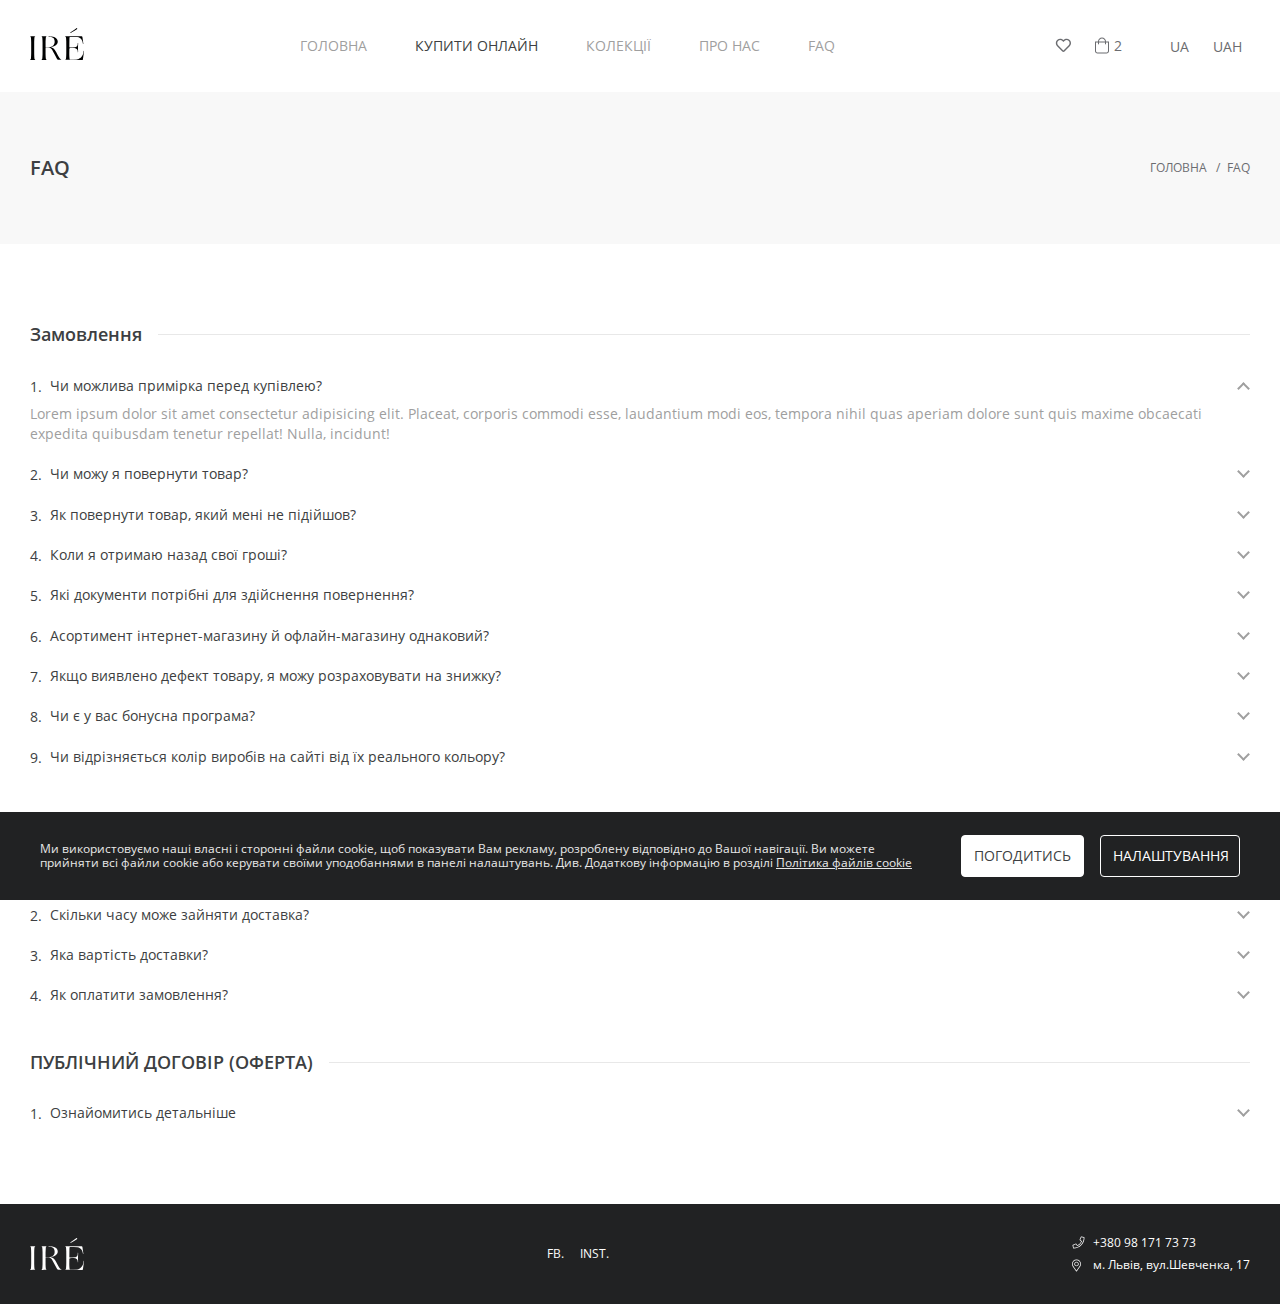
<file: faq.html>
<!DOCTYPE html>
<html lang="en">
<head>
	<meta charset="UTF-8">
	<meta name="viewport" content="width=device-width, initial-scale=1, maximum-scale=1">
	<title>IRE</title>

	<link rel="stylesheet" href="fonts/fonts.css">
	<link rel="stylesheet" href="css/slick.css">
	<link rel="stylesheet" href="css/style.css">
</head>

<body>

	<svg class="svg-about">
		<g id="heart">
			<path d="M15.4375 0.96875C13.7188 -0.46875 11.1875 -0.25 9.59375 1.40625L9 2.03125L8.375 1.40625C7.09375 0.09375 4.53125 -0.71875 2.53125 0.96875C0.5625 2.65625 0.46875 5.65625 2.21875 7.46875L8.28125 13.7188C8.46875 13.9062 8.71875 14 8.96875 14C9.25 14 9.5 13.9062 9.6875 13.7188L15.75 7.46875C17.5 5.65625 17.4062 2.65625 15.4375 0.96875ZM15.0312 6.78125L9 13.0312L2.9375 6.78125C1.75 5.53125 1.5 3.1875 3.1875 1.75C4.90625 0.28125 6.90625 1.34375 7.65625 2.09375L9 3.46875L10.3125 2.09375C11.0312 1.34375 13.0625 0.28125 14.7812 1.75C16.4688 3.1875 16.2188 5.53125 15.0312 6.78125Z"/>
		</g>
		<g id="shop-cart">
			<path d="M11 4C11 1.8125 9.1875 0 7 0C4.78125 0 3 1.8125 3 4H0V13.5C0 14.9062 1.09375 16 2.5 16H11.5C12.875 16 14 14.9062 14 13.5V4H11ZM7 1C8.625 1 10 2.375 10 4H4C4 2.375 5.34375 1 7 1ZM13 13.5C13 14.3438 12.3125 15 11.5 15H2.5C1.65625 15 1 14.3438 1 13.5V5H3V6.5C3 6.78125 3.21875 7 3.5 7C3.75 7 4 6.78125 4 6.5V5H10V6.5C10 6.78125 10.2188 7 10.5 7C10.75 7 11 6.78125 11 6.5V5H13V13.5Z"/>
		</g>
		<g id="phone">
			<path d="M11.9141 1.08594L9.57031 0.523438C9.21875 0.453125 8.86719 0.617188 8.72656 0.945312L7.625 3.5C7.50781 3.80469 7.57812 4.15625 7.83594 4.34375L9.10156 5.375C8.30469 7.01562 6.99219 8.32812 5.35156 9.125L4.32031 7.85938C4.13281 7.60156 3.78125 7.53125 3.47656 7.64844L0.921875 8.75C0.617188 8.89062 0.429688 9.24219 0.5 9.57031L1.0625 11.9375C1.13281 12.2656 1.41406 12.5 1.76562 12.5C7.67188 12.5 12.5 7.71875 12.5 1.78906C12.5 1.4375 12.2656 1.15625 11.9141 1.08594ZM1.78906 11.75L1.25 9.42969L3.75781 8.35156L5.16406 10.0625C7.57812 8.91406 8.89062 7.60156 10.0391 5.1875L8.32812 3.78125L9.40625 1.27344L11.7266 1.8125C11.7266 7.29688 7.27344 11.75 1.78906 11.75Z" fill="#F8F8F8"/>
		</g>
		<g id="marker">
			<path d="M4.5 2.75C3.25781 2.75 2.25 3.78125 2.25 5C2.25 6.24219 3.25781 7.25 4.5 7.25C5.71875 7.25 6.75 6.24219 6.75 5C6.75 3.78125 5.71875 2.75 4.5 2.75ZM4.5 6.5C3.65625 6.5 3 5.84375 3 5C3 4.17969 3.65625 3.5 4.5 3.5C5.32031 3.5 6 4.17969 6 5C6 5.84375 5.32031 6.5 4.5 6.5ZM4.5 0.5C1.99219 0.5 0 2.51562 0 5C0 6.82812 0.609375 7.34375 4.03125 12.2656C4.24219 12.5938 4.73438 12.5938 4.94531 12.2656C8.36719 7.34375 9 6.82812 9 5C9 2.51562 6.98438 0.5 4.5 0.5ZM4.5 11.6094C1.21875 6.89844 0.75 6.52344 0.75 5C0.75 4.01562 1.125 3.07812 1.82812 2.35156C2.55469 1.64844 3.49219 1.25 4.5 1.25C5.48438 1.25 6.42188 1.64844 7.14844 2.35156C7.85156 3.07812 8.25 4.01562 8.25 5C8.25 6.52344 7.75781 6.89844 4.5 11.6094Z" fill="#F8F8F8"/>
		</g>
		<g id="favorites-no">
		   <path d="M17.1016 1.53516C15.0625 -0.1875 11.9336 0.0585938 10 2.0625C8.03125 0.0585938 4.90234 -0.1875 2.86328 1.53516C0.226562 3.75 0.613281 7.37109 2.51172 9.30469L8.66406 15.5977C9.01562 15.9492 9.47266 16.1602 10 16.1602C10.4922 16.1602 10.9492 15.9492 11.3008 15.5977L17.4883 9.30469C19.3516 7.37109 19.7383 3.75 17.1016 1.53516ZM16.2578 8.10938L10.1055 14.4023C10.0352 14.4727 9.96484 14.4727 9.85938 14.4023L3.70703 8.10938C2.40625 6.80859 2.16016 4.34766 3.95312 2.83594C5.32422 1.67578 7.43359 1.85156 8.76953 3.1875L10 4.45312L11.2305 3.1875C12.5312 1.85156 14.6406 1.67578 16.0117 2.80078C17.8047 4.34766 17.5586 6.80859 16.2578 8.10938Z"/>
		</g>
		<g id="favorites-active">
			<path d="M17.2422 1.46484C15.3086 -0.1875 12.4609 0.128906 10.668 1.95703L10 2.66016L9.29688 1.95703C7.53906 0.128906 4.65625 -0.1875 2.72266 1.46484C0.507812 3.36328 0.402344 6.73828 2.37109 8.77734L9.19141 15.8086C9.61328 16.2656 10.3516 16.2656 10.7734 15.8086L17.5938 8.77734C19.5625 6.73828 19.457 3.36328 17.2422 1.46484Z"/>
		</g>
		<g id="btn--col">
			<path fill-rule="evenodd" clip-rule="evenodd" d="M1 16C0.447715 16 0 15.5523 0 15V1C0 0.447715 0.447715 0 1 0H15C15.5523 0 16 0.447715 16 1V15C16 15.5523 15.5523 16 15 16H1ZM1.5 1.5V7.5H7.25V1.5H1.5ZM8.75 1.5V7.5H14.5V1.5H8.75ZM7.25 9H1.5V14.5H7.25V9ZM8.75 14.5V9H14.5V14.5H8.75Z"/>
		</g>
		<g id="btn--row">
			<mask id="path-1-inside-1" fill="white">
			<rect width="16" height="16" rx="1"/>
			</mask>
			<rect width="16" height="16" rx="1" stroke-width="3" mask="url(#path-1-inside-1)"/>
		</g>
	</svg>

	<header class="main-header">
		<div class="container container--header">
			<div class="main-header__wrap">
				<a href="" class="main-header__logo">
					<img src="img/icons/header-logo.svg" alt="">
				</a>
				<div class="main-header__menu">
					<div class="mobile-wrap">
					    <div class="main-nav__toggle">
					        <span class="line-burger"></span>
					    </div>
					</div>
					<ul class="main-header__list">
					    <li>
					      <a class="main-header__link" href="">Головна</a>
					    </li>
					     <li>
					        <a class="main-header__link main-header__link--active" href="">Купити онлайн</a>
					     </li>
					     <li>
					        <a class="main-header__link" href="">Колекції</a>
					    </li>
					    <li>
					       <a class="main-header__link" href="">Про нас</a>
					    </li>
					    <li>
					       <a class="main-header__link" href="">Faq</a>
					    </li>
					</ul>
				</div>
				<div class="main-header__holder">
					<div class="main-header__elem">
						<button id="popup-cart" class="main-header__box">
							<svg viewBox="0 0 19 17" class="main-header__icon">
								<use xlink:href="#favorites-no"></use>
							</svg>
						</button>
						<a href="" class="main-header__box main-header__box--basket">
							<svg viewBox="0 0 14 16" class="main-header__icon">
								<use xlink:href="#shop-cart"></use>
							</svg>
							<span class="main-header__count">2</span>
						</a>
					</div>
					<div class="main-header__lang">
						<ul>
		                    <li id="qtranslate-3" class="widget qtranxs_widget">
		                         <ul class="language-chooser language-chooser-text qtranxs_language_chooser" id="qtranslate-3-chooser">
		                            <li class="lang-ua active">
		                              <a href="" lang="ua" title="Рус (ua)" class="qtranxs_text qtranxs_text_ua"><span>Ua</span></a>
		                             </li>
		                             <li class="lang-en">
		                              <a href="" lang="en" title="Eng (en)" class="qtranxs_text qtranxs_text_en"><span>En</span></a>
		                             </li>
		                         </ul>
		                          <div class="qtranxs_widget_end"></div>
		                     </li>
		                </ul>
					</div>
					<div class="select__wrap" id="select__val-1">
	                    <div class="select__placeholder">uah</div>
	                    <ul class="select__list">
	                        <li class="select__item select__item--active">uah</li>
	                        <li class="select__item">eur</li>
	                    </ul>
	                </div>
				</div>
				<div class="cart__holder">
					<div class="cart__wrap">
							<div class="cart__item">
								<div class="cart__image">
									<img src="img/single/single-1.png" alt="">
								</div>
								<div class="cart__content">
								    <p class="cart__title">Сукня з гудзиками</p>
						     		<p class="cart__price">4900 uah</p>
						     		<p class="cart__size">s</p>
						     		<p class="cart__count">1</p>
								</div>
							</div>
							<div class="cart__item">
								<div class="cart__image">
									 <img src="img/single/single-1.png" alt="">
								</div>
								<div class="cart__content">
								    <p class="cart__title">Сукня з гудзиками</p>
						     		<p class="cart__price">4900 uah</p>
						     		<p class="cart__size">s</p>
						     		<p class="cart__count">1</p>
								</div>
							 </div>
							 <div class="cart__item">
								<div class="cart__image">
									 <img src="img/single/single-1.png" alt="">
								</div>
								<div class="cart__content">
								    <p class="cart__title">Сукня з гудзиками</p>
						     		<p class="cart__price">4900 uah</p>
						     		<p class="cart__size">s</p>
						     		<p class="cart__count">1</p>
								</div>
							 </div>
					 </div>
					 <div class="cart__wrap-btn">	
					 	<a href="" class="btn btn--basket">Перейти в кошик</a>
						<button class="btn btn--continue">Продовжити покупки</button>
					 </div>
				</div>
			</div><!--end main-header__wrap-->
		</div>
	</header>

	<section class="wrap">

		<section class="breadcrumbs">
			<div class="container">
				<div class="breadcrumbs__wrap">
					<h2 class="breadcrumbs__title">Faq</h2>
					<ul class="breadcrumbs__list"> 
						<li><a href="#">Головна</a></li>
						<li>Faq</li>
					</ul>
				</div>
			</div>
		</section>

		<section class="faq">
			<div class="container">
				<h2 class="breadcrumbs__title breadcrumbs__title--mobile">Faq</h2>
				<div class="faq__wrap">
					<h3 class="faq__title">Замовлення</h3>
					<div class="faq__holder">
						<div class="faq__box">
							<p class="faq__subtitle faq__subtitle--active">Чи можлива примірка перед купівлею?</p>
							<div class="faq__text">
								<p>Lorem ipsum dolor sit amet consectetur adipisicing elit. Placeat, corporis commodi esse, laudantium modi eos, tempora nihil quas aperiam dolore sunt quis maxime obcaecati expedita quibusdam tenetur repellat! Nulla, incidunt!</p>
							</div>
						</div>
						<div class="faq__box">
							<p class="faq__subtitle">Чи можу я повернути товар?</p>
							<div class="faq__text">
								<p>Lorem ipsum dolor sit amet consectetur adipisicing elit. Placeat, corporis commodi esse, laudantium modi eos, tempora nihil quas aperiam dolore sunt quis maxime obcaecati expedita quibusdam tenetur repellat! Nulla, incidunt!</p>
							</div>
						</div>
						<div class="faq__box">
							<p class="faq__subtitle">Як повернути товар, який мені не підійшов?</p>
							<div class="faq__text">
								<p>Lorem ipsum dolor sit amet consectetur adipisicing elit. Placeat, corporis commodi esse, laudantium modi eos, tempora nihil quas aperiam dolore sunt quis maxime obcaecati expedita quibusdam tenetur repellat! Nulla, incidunt!</p>
							</div>
						</div>
						<div class="faq__box">
							<p class="faq__subtitle">Коли я отримаю назад свої гроші?</p>
							<div class="faq__text">
								<p>Lorem ipsum dolor sit amet consectetur adipisicing elit. Placeat, corporis commodi esse, laudantium modi eos, tempora nihil quas aperiam dolore sunt quis maxime obcaecati expedita quibusdam tenetur repellat! Nulla, incidunt!</p>
							</div>
						</div>
						<div class="faq__box">
							<p class="faq__subtitle">Які документи потрібні для здійснення повернення?</p>
							<div class="faq__text">
								<p>Lorem ipsum dolor sit amet consectetur adipisicing elit. Placeat, corporis commodi esse, laudantium modi eos, tempora nihil quas aperiam dolore sunt quis maxime obcaecati expedita quibusdam tenetur repellat! Nulla, incidunt!</p>
							</div>
						</div>
						<div class="faq__box">
							<p class="faq__subtitle">Асортимент інтернет-магазину й офлайн-магазину однаковий?</p>
							<div class="faq__text">
								<p>Lorem ipsum dolor sit amet consectetur adipisicing elit. Placeat, corporis commodi esse, laudantium modi eos, tempora nihil quas aperiam dolore sunt quis maxime obcaecati expedita quibusdam tenetur repellat! Nulla, incidunt!</p>
							</div>
						</div>
						<div class="faq__box">
							<p class="faq__subtitle">Якщо виявлено дефект товару, я можу розраховувати на знижку?</p>
							<div class="faq__text">
								<p>Lorem ipsum dolor sit amet consectetur adipisicing elit. Placeat, corporis commodi esse, laudantium modi eos, tempora nihil quas aperiam dolore sunt quis maxime obcaecati expedita quibusdam tenetur repellat! Nulla, incidunt!</p>
							</div>
						</div>
						<div class="faq__box">
							<p class="faq__subtitle">Чи є у вас бонусна програма?</p>
							<div class="faq__text">
								<p>Lorem ipsum dolor sit amet consectetur adipisicing elit. Placeat, corporis commodi esse, laudantium modi eos, tempora nihil quas aperiam dolore sunt quis maxime obcaecati expedita quibusdam tenetur repellat! Nulla, incidunt!</p>
							</div>
						</div>
						<div class="faq__box">
							<p class="faq__subtitle">Чи відрізняється колір виробів на сайті від їх реального кольору?</p>
							<div class="faq__text">
								<p>Lorem ipsum dolor sit amet consectetur adipisicing elit. Placeat, corporis commodi esse, laudantium modi eos, tempora nihil quas aperiam dolore sunt quis maxime obcaecati expedita quibusdam tenetur repellat! Nulla, incidunt!</p>
							</div>
						</div>
					</div>
					<h3 class="faq__title">Доставка</h3>
					<div class="faq__holder">
						<div class="faq__box">
							<p class="faq__subtitle">Як ми доставляємо товар?</p>
							<div class="faq__text">
								<p>Lorem ipsum dolor sit amet consectetur adipisicing elit. Placeat, corporis commodi esse, laudantium modi eos, tempora nihil quas aperiam dolore sunt quis maxime obcaecati expedita quibusdam tenetur repellat! Nulla, incidunt!</p>
							</div>
						</div>
						<div class="faq__box">
							<p class="faq__subtitle">Скільки часу може зайняти доставка?</p>
							<div class="faq__text">
								<p>Lorem ipsum dolor sit amet consectetur adipisicing elit. Placeat, corporis commodi esse, laudantium modi eos, tempora nihil quas aperiam dolore sunt quis maxime obcaecati expedita quibusdam tenetur repellat! Nulla, incidunt!</p>
							</div>
						</div>
						<div class="faq__box">
							<p class="faq__subtitle">Яка вартість доставки?</p>
							<div class="faq__text">
								<p>Lorem ipsum dolor sit amet consectetur adipisicing elit. Placeat, corporis commodi esse, laudantium modi eos, tempora nihil quas aperiam dolore sunt quis maxime obcaecati expedita quibusdam tenetur repellat! Nulla, incidunt!</p>
							</div>
						</div>
						<div class="faq__box">
							<p class="faq__subtitle">Як оплатити замовлення?</p>
							<div class="faq__text">
								<p>Lorem ipsum dolor sit amet consectetur adipisicing elit. Placeat, corporis commodi esse, laudantium modi eos, tempora nihil quas aperiam dolore sunt quis maxime obcaecati expedita quibusdam tenetur repellat! Nulla, incidunt!</p>
							</div>
						</div>
					</div>
					<h3 class="faq__title">Публічний договір (оферта)</h3>
					<div class="faq__holder">
						<div class="faq__box">
							<p class="faq__subtitle">Ознайомитись детальнiше</p>
							<div class="faq__text">
								<p>Lorem ipsum dolor sit amet consectetur adipisicing elit. Placeat, corporis commodi esse, laudantium modi eos, tempora nihil quas aperiam dolore sunt quis maxime obcaecati expedita quibusdam tenetur repellat! Nulla, incidunt!</p>
							</div>
						</div>
					</div>
				</div>
			</div>
		</section>
	</section>

	<footer class="main-footer">
		<div class="container">
			<div class="main-footer__wrap">
				<a href="" class="main-footer__logo">
					<img src="img/icons/footer-logo.svg" alt="">
				</a>
				<ul class="main-footer__socials">
					<li><a href="" class="main-footer__box">Fb.</a></li>
					<li><a href="" class="main-footer__box">Inst.</a></li>
				</ul>
				<div class="main-footer__holder">
					<div class="main-footer__item">
						<div class="main-footer__block">
						    <svg viewBox="0 0 13 13" class="main-footer__icon">
							   <use xlink:href="#phone"></use>
						    </svg>
				     	</div>
						<p class="main-footer__elem">+380 98 171 73 73</p>
					</div>
					<div class="main-footer__item">
						<div class="main-footer__block">
							<svg viewBox="0 0 9 13" class="main-footer__icon main-footer__icon--marker">
								<use xlink:href="#marker"></use>
							</svg>
						</div>
						<p class="main-footer__elem">м. Львів, вул.Шевченка, 17</p>
					</div>
				</div>
			</div>
		</div>
	</footer>

	<div class="popup popup--menu">
		<div class="popup__block">
			<div class="main-nav__toggle">
				<span class="line-burger line-active"></span>
			</div>
			<ul class="main-header__list">
				<li>
					<a class="main-header__link main-header__link--active" href="">Головна</a>
				</li>
				<li>
					<a class="main-header__link" href="">Купити онлайн</a>
				</li>
				<li>
					<a class="main-header__link" href="">Колекції</a>
				</li>
				<li>
					<a class="main-header__link" href="">Про нас</a>
				</li>
				<li>
					<a class="main-header__link" href="">FAQ</a>
				</li>
			</ul>
			<div class="main-header__lang">
				<ul>
			        <li id="qtranslate-3" class="widget qtranxs_widget">
			            <ul class="language-chooser language-chooser-text qtranxs_language_chooser" id="qtranslate-3-chooser">
			                <li class="lang-ua active">
			                  <a href="" lang="ua" title="Рус (ua)" class="qtranxs_text qtranxs_text_ua"><span>Ua</span></a>
			                 </li>
			                <li class="lang-en">
			                    <a href="" lang="en" title="Eng (en)" class="qtranxs_text qtranxs_text_en"><span>En</span></a>
			                </li>
			               	</ul>
			            <div class="qtranxs_widget_end"></div>
			        </li>
			    </ul>
			</div>
			<div class="select__wrap" id="select__val-2">
		        <div class="select__placeholder">uah</div>
		        <ul class="select__list">
		            <li class="select__item select__item--active">uah</li>
		            <li class="select__item">eur</li>
		        </ul>
		    </div>
		</div>
	</div>

	<section class="block">
		<div class="container container--inner">
			<div class="block__wrap">
				<div class="block__desc">
					<p>Ми використовуємо наші власні і сторонні файли cookie, щоб показувати Вам рекламу, розроблену відповідно до Вашої навігації. Ви можете прийняти всі файли cookie або керувати своїми уподобаннями в панелі налаштувань. Див. Додаткову інформацію в розділі <a href="">Політика файлів cookie</a></p>
				</div>
				<div class="block__inner">
					<button class="btn btn--agree">Погодитись</button>
					<a href="https://support.google.com/chrome/answer/95647?co=GENIE.Platform%3DDesktop&hl=ru" class="btn btn--link">Налаштування</a>
				</div>
			</div>
		</div>
	</section>


	<script src="js/jquery.min.js"></script>
	<script src="js/slick.min.js"></script>
	<script src="js/main.js"></script>

</body>
</html>
</file>
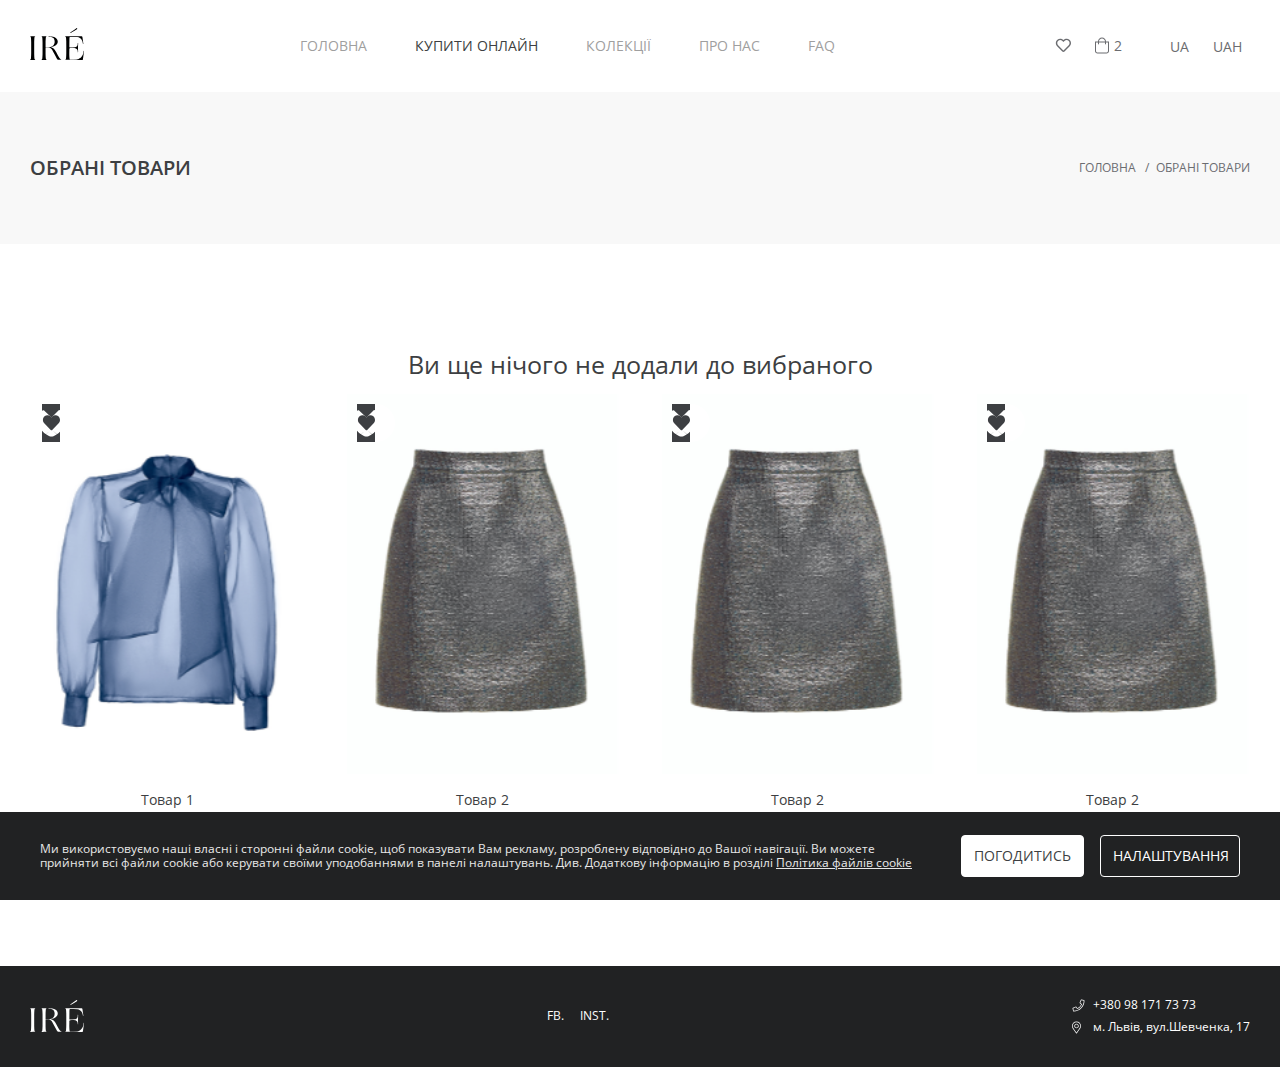
<file: favorites.html>
<!DOCTYPE html>
<html lang="en">
<head>
	<meta charset="UTF-8">
	<meta name="viewport" content="width=device-width, initial-scale=1, maximum-scale=1">
	<title>IRE</title>

	<link rel="stylesheet" href="fonts/fonts.css">
	<link rel="stylesheet" href="css/slick.css">
	<link rel="stylesheet" href="css/style.css">
</head>

<body>

	<svg class="svg-about">
		<g id="heart">
			<path d="M15.4375 0.96875C13.7188 -0.46875 11.1875 -0.25 9.59375 1.40625L9 2.03125L8.375 1.40625C7.09375 0.09375 4.53125 -0.71875 2.53125 0.96875C0.5625 2.65625 0.46875 5.65625 2.21875 7.46875L8.28125 13.7188C8.46875 13.9062 8.71875 14 8.96875 14C9.25 14 9.5 13.9062 9.6875 13.7188L15.75 7.46875C17.5 5.65625 17.4062 2.65625 15.4375 0.96875ZM15.0312 6.78125L9 13.0312L2.9375 6.78125C1.75 5.53125 1.5 3.1875 3.1875 1.75C4.90625 0.28125 6.90625 1.34375 7.65625 2.09375L9 3.46875L10.3125 2.09375C11.0312 1.34375 13.0625 0.28125 14.7812 1.75C16.4688 3.1875 16.2188 5.53125 15.0312 6.78125Z"/>
		</g>
		<g id="shop-cart">
			<path d="M11 4C11 1.8125 9.1875 0 7 0C4.78125 0 3 1.8125 3 4H0V13.5C0 14.9062 1.09375 16 2.5 16H11.5C12.875 16 14 14.9062 14 13.5V4H11ZM7 1C8.625 1 10 2.375 10 4H4C4 2.375 5.34375 1 7 1ZM13 13.5C13 14.3438 12.3125 15 11.5 15H2.5C1.65625 15 1 14.3438 1 13.5V5H3V6.5C3 6.78125 3.21875 7 3.5 7C3.75 7 4 6.78125 4 6.5V5H10V6.5C10 6.78125 10.2188 7 10.5 7C10.75 7 11 6.78125 11 6.5V5H13V13.5Z"/>
		</g>
		<g id="phone">
			<path d="M11.9141 1.08594L9.57031 0.523438C9.21875 0.453125 8.86719 0.617188 8.72656 0.945312L7.625 3.5C7.50781 3.80469 7.57812 4.15625 7.83594 4.34375L9.10156 5.375C8.30469 7.01562 6.99219 8.32812 5.35156 9.125L4.32031 7.85938C4.13281 7.60156 3.78125 7.53125 3.47656 7.64844L0.921875 8.75C0.617188 8.89062 0.429688 9.24219 0.5 9.57031L1.0625 11.9375C1.13281 12.2656 1.41406 12.5 1.76562 12.5C7.67188 12.5 12.5 7.71875 12.5 1.78906C12.5 1.4375 12.2656 1.15625 11.9141 1.08594ZM1.78906 11.75L1.25 9.42969L3.75781 8.35156L5.16406 10.0625C7.57812 8.91406 8.89062 7.60156 10.0391 5.1875L8.32812 3.78125L9.40625 1.27344L11.7266 1.8125C11.7266 7.29688 7.27344 11.75 1.78906 11.75Z" fill="#F8F8F8"/>
		</g>
		<g id="marker">
			<path d="M4.5 2.75C3.25781 2.75 2.25 3.78125 2.25 5C2.25 6.24219 3.25781 7.25 4.5 7.25C5.71875 7.25 6.75 6.24219 6.75 5C6.75 3.78125 5.71875 2.75 4.5 2.75ZM4.5 6.5C3.65625 6.5 3 5.84375 3 5C3 4.17969 3.65625 3.5 4.5 3.5C5.32031 3.5 6 4.17969 6 5C6 5.84375 5.32031 6.5 4.5 6.5ZM4.5 0.5C1.99219 0.5 0 2.51562 0 5C0 6.82812 0.609375 7.34375 4.03125 12.2656C4.24219 12.5938 4.73438 12.5938 4.94531 12.2656C8.36719 7.34375 9 6.82812 9 5C9 2.51562 6.98438 0.5 4.5 0.5ZM4.5 11.6094C1.21875 6.89844 0.75 6.52344 0.75 5C0.75 4.01562 1.125 3.07812 1.82812 2.35156C2.55469 1.64844 3.49219 1.25 4.5 1.25C5.48438 1.25 6.42188 1.64844 7.14844 2.35156C7.85156 3.07812 8.25 4.01562 8.25 5C8.25 6.52344 7.75781 6.89844 4.5 11.6094Z" fill="#F8F8F8"/>
		</g>
		<g id="favorites-no">
		   <path d="M17.1016 1.53516C15.0625 -0.1875 11.9336 0.0585938 10 2.0625C8.03125 0.0585938 4.90234 -0.1875 2.86328 1.53516C0.226562 3.75 0.613281 7.37109 2.51172 9.30469L8.66406 15.5977C9.01562 15.9492 9.47266 16.1602 10 16.1602C10.4922 16.1602 10.9492 15.9492 11.3008 15.5977L17.4883 9.30469C19.3516 7.37109 19.7383 3.75 17.1016 1.53516ZM16.2578 8.10938L10.1055 14.4023C10.0352 14.4727 9.96484 14.4727 9.85938 14.4023L3.70703 8.10938C2.40625 6.80859 2.16016 4.34766 3.95312 2.83594C5.32422 1.67578 7.43359 1.85156 8.76953 3.1875L10 4.45312L11.2305 3.1875C12.5312 1.85156 14.6406 1.67578 16.0117 2.80078C17.8047 4.34766 17.5586 6.80859 16.2578 8.10938Z"/>
		</g>
		<g id="favorites-active">
			<path d="M17.2422 1.46484C15.3086 -0.1875 12.4609 0.128906 10.668 1.95703L10 2.66016L9.29688 1.95703C7.53906 0.128906 4.65625 -0.1875 2.72266 1.46484C0.507812 3.36328 0.402344 6.73828 2.37109 8.77734L9.19141 15.8086C9.61328 16.2656 10.3516 16.2656 10.7734 15.8086L17.5938 8.77734C19.5625 6.73828 19.457 3.36328 17.2422 1.46484Z"/>
		</g>
		<g id="btn--col">
			<path fill-rule="evenodd" clip-rule="evenodd" d="M1 16C0.447715 16 0 15.5523 0 15V1C0 0.447715 0.447715 0 1 0H15C15.5523 0 16 0.447715 16 1V15C16 15.5523 15.5523 16 15 16H1ZM1.5 1.5V7.5H7.25V1.5H1.5ZM8.75 1.5V7.5H14.5V1.5H8.75ZM7.25 9H1.5V14.5H7.25V9ZM8.75 14.5V9H14.5V14.5H8.75Z"/>
		</g>
		<g id="btn--row">
			<mask id="path-1-inside-1" fill="white">
			<rect width="16" height="16" rx="1"/>
			</mask>
			<rect width="16" height="16" rx="1" stroke-width="3" mask="url(#path-1-inside-1)"/>
		</g>
	</svg>

	<header class="main-header">
		<div class="container container--header">
			<div class="main-header__wrap">
				<a href="" class="main-header__logo">
					<img src="img/icons/header-logo.svg" alt="">
				</a>
				<div class="main-header__menu">
					<div class="mobile-wrap">
					    <div class="main-nav__toggle">
					        <span class="line-burger"></span>
					    </div>
					</div>
					<ul class="main-header__list">
					    <li>
					      <a class="main-header__link" href="">Головна</a>
					    </li>
					     <li>
					        <a class="main-header__link main-header__link--active" href="">Купити онлайн</a>
					     </li>
					     <li>
					        <a class="main-header__link" href="">Колекції</a>
					    </li>
					    <li>
					       <a class="main-header__link" href="">Про нас</a>
					    </li>
					    <li>
					       <a class="main-header__link" href="">Faq</a>
					    </li>
					</ul>
				</div>
				<div class="main-header__holder">
					<div class="main-header__elem">
						<button id="popup-cart" class="main-header__box">
							<svg viewBox="0 0 19 17" class="main-header__icon">
								<use xlink:href="#favorites-no"></use>
							</svg>
						</button>
						<a href="" class="main-header__box main-header__box--basket">
							<svg viewBox="0 0 14 16" class="main-header__icon">
								<use xlink:href="#shop-cart"></use>
							</svg>
							<span class="main-header__count">2</span>
						</a>
					</div>
					<div class="main-header__lang">
						<ul>
		                    <li id="qtranslate-3" class="widget qtranxs_widget">
		                         <ul class="language-chooser language-chooser-text qtranxs_language_chooser" id="qtranslate-3-chooser">
		                            <li class="lang-ua active">
		                              <a href="" lang="ua" title="Рус (ua)" class="qtranxs_text qtranxs_text_ua"><span>Ua</span></a>
		                             </li>
		                             <li class="lang-en">
		                              <a href="" lang="en" title="Eng (en)" class="qtranxs_text qtranxs_text_en"><span>En</span></a>
		                             </li>
		                         </ul>
		                          <div class="qtranxs_widget_end"></div>
		                     </li>
		                </ul>
					</div>
					<div class="select__wrap" id="select__val-1">
	                    <div class="select__placeholder">uah</div>
	                    <ul class="select__list">
	                        <li class="select__item select__item--active">uah</li>
	                        <li class="select__item">eur</li>
	                    </ul>
	                </div>
				</div>
				<div class="cart__holder">
					<div class="cart__wrap">
							<div class="cart__item">
								<div class="cart__image">
									<img src="img/single/single-1.png" alt="">
								</div>
								<div class="cart__content">
								    <p class="cart__title">Сукня з гудзиками</p>
						     		<p class="cart__price">4900 uah</p>
						     		<p class="cart__size">s</p>
						     		<p class="cart__count">1</p>
								</div>
							</div>
							<div class="cart__item">
								<div class="cart__image">
									 <img src="img/single/single-1.png" alt="">
								</div>
								<div class="cart__content">
								    <p class="cart__title">Сукня з гудзиками</p>
						     		<p class="cart__price">4900 uah</p>
						     		<p class="cart__size">s</p>
						     		<p class="cart__count">1</p>
								</div>
							 </div>
							 <div class="cart__item">
								<div class="cart__image">
									 <img src="img/single/single-1.png" alt="">
								</div>
								<div class="cart__content">
								    <p class="cart__title">Сукня з гудзиками</p>
						     		<p class="cart__price">4900 uah</p>
						     		<p class="cart__size">s</p>
						     		<p class="cart__count">1</p>
								</div>
							 </div>
					 </div>
					 <div class="cart__wrap-btn">	
					 	<a href="" class="btn btn--basket">Перейти в кошик</a>
						<button class="btn btn--continue">Продовжити покупки</button>
					 </div>
				</div>
			</div><!--end main-header__wrap-->
		</div>
	</header>

	<section class="wrap">
		<section class="breadcrumbs">
			<div class="container">
				<div class="breadcrumbs__wrap">
					<h2 class="breadcrumbs__title">Обрані товари</h2>
					<ul class="breadcrumbs__list"> 
						<li><a href="#">Головна</a></li>
						<li>Обрані товари</li>
					</ul>
				</div>
			</div>
		</section>
	

		<section class="favorites">
			<div class="container">
				<div class="msg-empty">Ви ще нічого не додали до вибраного</div>
				<div class="shop__wrap">
					<div class="shop__item">
						<div class="shop__row">
							<div class="shop__slider">
								<div class="shop__pic">
									<img src="img/shop/shop-1.png" alt="">
								</div>
							</div>
							<button class="shop__add shop__add--active">
								<svg viewBox="0 0 19 17" class="shop__icon">
									<use xlink:href="#favorites-active"></use>
								</svg>
							</button>
						</div>
						<p class="shop__title">Товар 1</p>
						<div class="shop__block">
							<p class="shop__price">5000 uah</p>
						</div>
						<button class="btn btn--favorites">Додати у кошик</button>
					</div>
					<div class="shop__item">
						<div class="shop__row">
							<div class="shop__slider">
								<div class="shop__pic">
									<img src="img/shop/shop-2.png" alt="">
								</div>
							</div>
							<button class="shop__add shop__add--active">
								<svg viewBox="0 0 19 17" class="shop__icon">
									<use xlink:href="#favorites-active"></use>
								</svg>
							</button>
						</div>
						<p class="shop__title">Товар 2</p>
						<div class="shop__block">
							<p class="shop__price">5000 uah</p>
						</div>
						<button class="btn btn--favorites">Додати у кошик</button>
					</div>
					<div class="shop__item">
						<div class="shop__row">
							<div class="shop__slider">
								<div class="shop__pic">
									<img src="img/shop/shop-2.png" alt="">
								</div>
							</div>
							<button class="shop__add shop__add--active">
								<svg viewBox="0 0 19 17" class="shop__icon">
									<use xlink:href="#favorites-active"></use>
								</svg>
							</button>
						</div>
						<p class="shop__title">Товар 2</p>
						<div class="shop__block">
							<p class="shop__price">5000 uah</p>
						</div>
						<button class="btn btn--favorites">Додати у кошик</button>
					</div>
					<div class="shop__item">
						<div class="shop__row">
							<div class="shop__slider">
								<div class="shop__pic">
									<img src="img/shop/shop-2.png" alt="">
								</div>
							</div>
							<button class="shop__add shop__add--active">
								<svg viewBox="0 0 19 17" class="shop__icon">
									<use xlink:href="#favorites-active"></use>
								</svg>
							</button>
						</div>
						<p class="shop__title">Товар 2</p>
						<div class="shop__block">
							<p class="shop__price">5000 uah</p>
						</div>
						<button class="btn btn--favorites">Додати у кошик</button>
					</div>
				</div><!--end shop__wrap-->
			</div>
		</section>

	</section>

	<footer class="main-footer">
		<div class="container">
			<div class="main-footer__wrap">
				<a href="" class="main-footer__logo">
					<img src="img/icons/footer-logo.svg" alt="">
				</a>
				<ul class="main-footer__socials">
					<li><a href="" class="main-footer__box">Fb.</a></li>
					<li><a href="" class="main-footer__box">Inst.</a></li>
				</ul>
				<div class="main-footer__holder">
					<div class="main-footer__item">
						<div class="main-footer__block">
						    <svg viewBox="0 0 13 13" class="main-footer__icon">
							   <use xlink:href="#phone"></use>
						    </svg>
				     	</div>
						<p class="main-footer__elem">+380 98 171 73 73</p>
					</div>
					<div class="main-footer__item">
						<div class="main-footer__block">
							<svg viewBox="0 0 9 13" class="main-footer__icon main-footer__icon--marker">
								<use xlink:href="#marker"></use>
							</svg>
						</div>
						<p class="main-footer__elem">м. Львів, вул.Шевченка, 17</p>
					</div>
				</div>
			</div>
		</div>
	</footer>

	<div class="popup popup--menu">
		<div class="popup__block">
			<div class="main-nav__toggle">
				<span class="line-burger line-active"></span>
			</div>
			<ul class="main-header__list">
				<li>
					<a class="main-header__link main-header__link--active" href="">Головна</a>
				</li>
				<li>
					<a class="main-header__link" href="">Купити онлайн</a>
				</li>
				<li>
					<a class="main-header__link" href="">Колекції</a>
				</li>
				<li>
					<a class="main-header__link" href="">Про нас</a>
				</li>
				<li>
					<a class="main-header__link" href="">FAQ</a>
				</li>
			</ul>
			<div class="main-header__lang">
				<ul>
			        <li id="qtranslate-3" class="widget qtranxs_widget">
			            <ul class="language-chooser language-chooser-text qtranxs_language_chooser" id="qtranslate-3-chooser">
			                <li class="lang-ua active">
			                  <a href="" lang="ua" title="Рус (ua)" class="qtranxs_text qtranxs_text_ua"><span>Ua</span></a>
			                 </li>
			                <li class="lang-en">
			                    <a href="" lang="en" title="Eng (en)" class="qtranxs_text qtranxs_text_en"><span>En</span></a>
			                </li>
			               	</ul>
			            <div class="qtranxs_widget_end"></div>
			        </li>
			    </ul>
			</div>
			<div class="select__wrap" id="select__val-2">
		        <div class="select__placeholder">uah</div>
		        <ul class="select__list">
		            <li class="select__item select__item--active">uah</li>
		            <li class="select__item">eur</li>
		        </ul>
		    </div>
		</div>
	</div>

	<section class="block">
		<div class="container container--inner">
			<div class="block__wrap">
				<div class="block__desc">
					<p>Ми використовуємо наші власні і сторонні файли cookie, щоб показувати Вам рекламу, розроблену відповідно до Вашої навігації. Ви можете прийняти всі файли cookie або керувати своїми уподобаннями в панелі налаштувань. Див. Додаткову інформацію в розділі <a href="">Політика файлів cookie</a></p>
				</div>
				<div class="block__inner">
					<button class="btn btn--agree">Погодитись</button>
					<a href="https://support.google.com/chrome/answer/95647?co=GENIE.Platform%3DDesktop&hl=ru" class="btn btn--link">Налаштування</a>
				</div>
			</div>
		</div>
	</section>


	<script src="js/jquery.min.js"></script>
	<script src="js/slick.min.js"></script>
	<script src="js/main.js"></script>

</body>
</html>
</file>
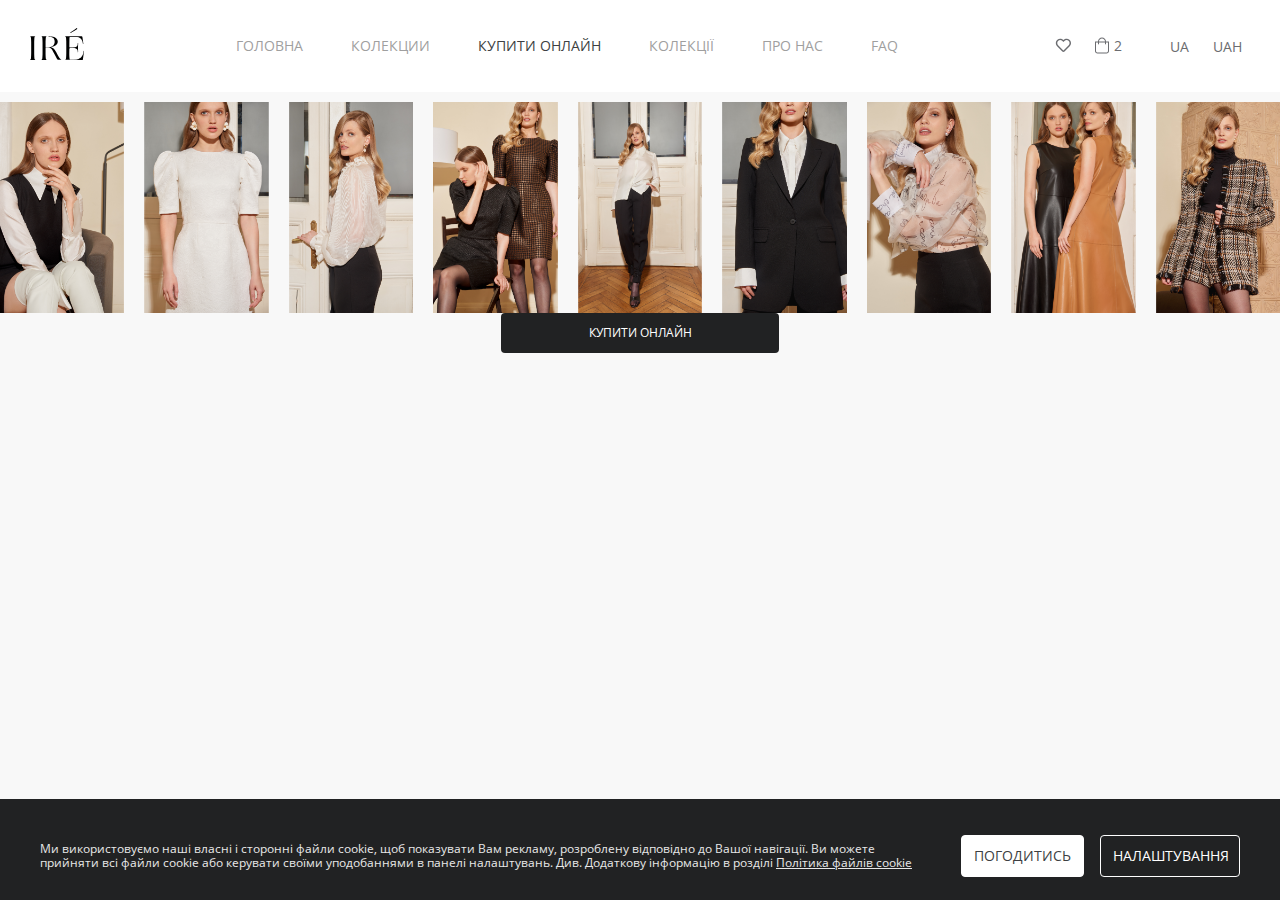
<file: main.html>
<!DOCTYPE html>
<html lang="en">
<head>
	<meta charset="UTF-8">
	<meta name="viewport" content="width=device-width, initial-scale=1, maximum-scale=1">
	<title>IRE</title>

	<link rel="stylesheet" href="fonts/fonts.css">
	<link rel="stylesheet" href="css/slick.css">
	<link rel="stylesheet" href="style.css">
</head>

<body>

	<svg class="svg-about">
		<g id="heart">
			<path d="M15.4375 0.96875C13.7188 -0.46875 11.1875 -0.25 9.59375 1.40625L9 2.03125L8.375 1.40625C7.09375 0.09375 4.53125 -0.71875 2.53125 0.96875C0.5625 2.65625 0.46875 5.65625 2.21875 7.46875L8.28125 13.7188C8.46875 13.9062 8.71875 14 8.96875 14C9.25 14 9.5 13.9062 9.6875 13.7188L15.75 7.46875C17.5 5.65625 17.4062 2.65625 15.4375 0.96875ZM15.0312 6.78125L9 13.0312L2.9375 6.78125C1.75 5.53125 1.5 3.1875 3.1875 1.75C4.90625 0.28125 6.90625 1.34375 7.65625 2.09375L9 3.46875L10.3125 2.09375C11.0312 1.34375 13.0625 0.28125 14.7812 1.75C16.4688 3.1875 16.2188 5.53125 15.0312 6.78125Z"/>
		</g>
		<g id="shop-cart">
			<path d="M11 4C11 1.8125 9.1875 0 7 0C4.78125 0 3 1.8125 3 4H0V13.5C0 14.9062 1.09375 16 2.5 16H11.5C12.875 16 14 14.9062 14 13.5V4H11ZM7 1C8.625 1 10 2.375 10 4H4C4 2.375 5.34375 1 7 1ZM13 13.5C13 14.3438 12.3125 15 11.5 15H2.5C1.65625 15 1 14.3438 1 13.5V5H3V6.5C3 6.78125 3.21875 7 3.5 7C3.75 7 4 6.78125 4 6.5V5H10V6.5C10 6.78125 10.2188 7 10.5 7C10.75 7 11 6.78125 11 6.5V5H13V13.5Z"/>
		</g>
		<g id="phone">
			<path d="M11.9141 1.08594L9.57031 0.523438C9.21875 0.453125 8.86719 0.617188 8.72656 0.945312L7.625 3.5C7.50781 3.80469 7.57812 4.15625 7.83594 4.34375L9.10156 5.375C8.30469 7.01562 6.99219 8.32812 5.35156 9.125L4.32031 7.85938C4.13281 7.60156 3.78125 7.53125 3.47656 7.64844L0.921875 8.75C0.617188 8.89062 0.429688 9.24219 0.5 9.57031L1.0625 11.9375C1.13281 12.2656 1.41406 12.5 1.76562 12.5C7.67188 12.5 12.5 7.71875 12.5 1.78906C12.5 1.4375 12.2656 1.15625 11.9141 1.08594ZM1.78906 11.75L1.25 9.42969L3.75781 8.35156L5.16406 10.0625C7.57812 8.91406 8.89062 7.60156 10.0391 5.1875L8.32812 3.78125L9.40625 1.27344L11.7266 1.8125C11.7266 7.29688 7.27344 11.75 1.78906 11.75Z" fill="#F8F8F8"/>
		</g>
		<g id="marker">
			<path d="M4.5 2.75C3.25781 2.75 2.25 3.78125 2.25 5C2.25 6.24219 3.25781 7.25 4.5 7.25C5.71875 7.25 6.75 6.24219 6.75 5C6.75 3.78125 5.71875 2.75 4.5 2.75ZM4.5 6.5C3.65625 6.5 3 5.84375 3 5C3 4.17969 3.65625 3.5 4.5 3.5C5.32031 3.5 6 4.17969 6 5C6 5.84375 5.32031 6.5 4.5 6.5ZM4.5 0.5C1.99219 0.5 0 2.51562 0 5C0 6.82812 0.609375 7.34375 4.03125 12.2656C4.24219 12.5938 4.73438 12.5938 4.94531 12.2656C8.36719 7.34375 9 6.82812 9 5C9 2.51562 6.98438 0.5 4.5 0.5ZM4.5 11.6094C1.21875 6.89844 0.75 6.52344 0.75 5C0.75 4.01562 1.125 3.07812 1.82812 2.35156C2.55469 1.64844 3.49219 1.25 4.5 1.25C5.48438 1.25 6.42188 1.64844 7.14844 2.35156C7.85156 3.07812 8.25 4.01562 8.25 5C8.25 6.52344 7.75781 6.89844 4.5 11.6094Z" fill="#F8F8F8"/>
		</g>
		<g id="favorites-no">
		   <path d="M17.1016 1.53516C15.0625 -0.1875 11.9336 0.0585938 10 2.0625C8.03125 0.0585938 4.90234 -0.1875 2.86328 1.53516C0.226562 3.75 0.613281 7.37109 2.51172 9.30469L8.66406 15.5977C9.01562 15.9492 9.47266 16.1602 10 16.1602C10.4922 16.1602 10.9492 15.9492 11.3008 15.5977L17.4883 9.30469C19.3516 7.37109 19.7383 3.75 17.1016 1.53516ZM16.2578 8.10938L10.1055 14.4023C10.0352 14.4727 9.96484 14.4727 9.85938 14.4023L3.70703 8.10938C2.40625 6.80859 2.16016 4.34766 3.95312 2.83594C5.32422 1.67578 7.43359 1.85156 8.76953 3.1875L10 4.45312L11.2305 3.1875C12.5312 1.85156 14.6406 1.67578 16.0117 2.80078C17.8047 4.34766 17.5586 6.80859 16.2578 8.10938Z"/>
		</g>
		<g id="favorites-active">
			<path d="M17.2422 1.46484C15.3086 -0.1875 12.4609 0.128906 10.668 1.95703L10 2.66016L9.29688 1.95703C7.53906 0.128906 4.65625 -0.1875 2.72266 1.46484C0.507812 3.36328 0.402344 6.73828 2.37109 8.77734L9.19141 15.8086C9.61328 16.2656 10.3516 16.2656 10.7734 15.8086L17.5938 8.77734C19.5625 6.73828 19.457 3.36328 17.2422 1.46484Z"/>
		</g>
		<g id="btn--col">
			<path fill-rule="evenodd" clip-rule="evenodd" d="M1 16C0.447715 16 0 15.5523 0 15V1C0 0.447715 0.447715 0 1 0H15C15.5523 0 16 0.447715 16 1V15C16 15.5523 15.5523 16 15 16H1ZM1.5 1.5V7.5H7.25V1.5H1.5ZM8.75 1.5V7.5H14.5V1.5H8.75ZM7.25 9H1.5V14.5H7.25V9ZM8.75 14.5V9H14.5V14.5H8.75Z"/>
		</g>
		<g id="btn--row">
			<mask id="path-1-inside-1" fill="white">
			<rect width="16" height="16" rx="1"/>
			</mask>
			<rect width="16" height="16" rx="1" stroke-width="3" mask="url(#path-1-inside-1)"/>
		</g>
	</svg>

	<header class="main-header">
		<div class="container container--header">
			<div class="main-header__wrap">
				<a href="" class="main-header__logo">
					<img src="img/icons/header-logo.svg" alt="">
				</a>
				<div class="main-header__menu">
					<div class="mobile-wrap">
					    <div class="main-nav__toggle">
					        <span class="line-burger"></span>
					    </div>
					</div>
					<ul class="main-header__list">
					    <li>
					      <a class="main-header__link" href="">Головна</a>
					    </li>
					    <li>
					      <a class="main-header__link" href="">Колекции</a>
					    </li>
					     <li>
					        <a class="main-header__link main-header__link--active" href="">Купити онлайн</a>
					     </li>
					     <li>
					        <a class="main-header__link" href="">Колекції</a>
					    </li>
					    <li>
					       <a class="main-header__link" href="">Про нас</a>
					    </li>
					    <li>
					       <a class="main-header__link" href="">Faq</a>
					    </li>
					</ul>
				</div>
				<div class="main-header__holder">
					<div class="main-header__elem">
						<button id="popup-cart" class="main-header__box">
							<svg viewBox="0 0 19 17" class="main-header__icon">
								<use xlink:href="#favorites-no"></use>
							</svg>
						</button>
						<a href="" class="main-header__box main-header__box--basket">
							<svg viewBox="0 0 14 16" class="main-header__icon">
								<use xlink:href="#shop-cart"></use>
							</svg>
							<span class="main-header__count">2</span>
						</a>
					</div>
					<div class="main-header__lang">
						<ul>
		                    <li id="qtranslate-3" class="widget qtranxs_widget">
		                         <ul class="language-chooser language-chooser-text qtranxs_language_chooser" id="qtranslate-3-chooser">
		                            <li class="lang-ua active">
		                              <a href="" lang="ua" title="Рус (ua)" class="qtranxs_text qtranxs_text_ua"><span>Ua</span></a>
		                             </li>
		                             <li class="lang-en">
		                              <a href="" lang="en" title="Eng (en)" class="qtranxs_text qtranxs_text_en"><span>En</span></a>
		                             </li>
		                         </ul>
		                          <div class="qtranxs_widget_end"></div>
		                     </li>
		                </ul>
					</div>
					<div class="select__wrap" id="select__val-1">
	                    <div class="select__placeholder">uah</div>
	                    <ul class="select__list">
	                        <li class="select__item select__item--active">uah</li>
	                        <li class="select__item">eur</li>
	                    </ul>
	                </div>
				</div>
				<div class="cart__holder">
					<div class="cart__wrap">
						<div class="cart__item">
							<div class="cart__image">
								<img src="img/single/single-1.png" alt="">
							</div>
							<div class="cart__content">
							    <p class="cart__title">Сукня з гудзиками</p>
					     		<p class="cart__price">4900 uah</p>
					     		<p class="cart__size">s</p>
					     		<p class="cart__count">1</p>
							</div>
						</div>
						<div class="cart__item">
							<div class="cart__image">
								 <img src="img/single/single-1.png" alt="">
							</div>
							<div class="cart__content">
							    <p class="cart__title">Сукня з гудзиками</p>
					     		<p class="cart__price">4900 uah</p>
					     		<p class="cart__size">s</p>
					     		<p class="cart__count">1</p>
							</div>
						 </div>
						 <div class="cart__item">
							<div class="cart__image">
								 <img src="img/single/single-1.png" alt="">
							</div>
							<div class="cart__content">
							    <p class="cart__title">Сукня з гудзиками</p>
					     		<p class="cart__price">4900 uah</p>
					     		<p class="cart__size">s</p>
					     		<p class="cart__count">1</p>
							</div>
						 </div>
					</div>
					<div class="cart__wrap-btn">	
					 	<a href="" class="btn btn--basket">Перейти в кошик</a>
						<button class="btn btn--continue">Продовжити покупки</button>
					</div>
				</div>
			</div><!--end main-header__wrap-->
		</div>
	</header>

	<section class="photo">
		<div class="photo__wrap photo__loader">
			<div class="photo__item"><img src="img/photo/photo-1.png" data-lazy="img/photo/photo-1.png" alt=""></div>
			<div class="photo__item"><img src="img/photo/photo-2.png" data-lazy="img/photo/photo-2.png" alt=""></div>
			<div class="photo__item"><img src="img/photo/photo-3.png" data-lazy="img/photo/photo-3.png" alt=""></div>
			<div class="photo__item"><img src="img/photo/photo-4.png" data-lazy="img/photo/photo-4.png" alt=""></div>
			<div class="photo__item"><img src="img/photo/photo-5.png" data-lazy="img/photo/photo-5.png" alt=""></div>
			<div class="photo__item"><img src="img/photo/photo-6.png" data-lazy="img/photo/photo-6.png" alt=""></div>
			<div class="photo__item"><img src="img/photo/photo-7.png" data-lazy="img/photo/photo-7.png" alt=""></div>
			<div class="photo__item"><img src="img/photo/photo-8.png" data-lazy="img/photo/photo-8.png" alt=""></div>
			<div class="photo__item"><img src="img/photo/photo-9.png" data-lazy="img/photo/photo-9.png" alt=""></div>
		</div>
		<button class="btn btn--collection">купити онлайн</button>
	</section>

	<footer class="main-footer">
		<div class="container">
			<div class="main-footer__wrap">
				<a href="" class="main-footer__logo">
					<img src="img/icons/footer-logo.svg" alt="">
				</a>
				<ul class="main-footer__socials">
					<li><a href="" class="main-footer__box">Fb.</a></li>
					<li><a href="" class="main-footer__box">Inst.</a></li>
				</ul>
				<div class="main-footer__holder">
					<div class="main-footer__item">
						<div class="main-footer__block">
						    <svg viewBox="0 0 13 13" class="main-footer__icon">
							   <use xlink:href="#phone"></use>
						    </svg>
				     	</div>
						<p class="main-footer__elem">+380 98 171 73 73</p>
					</div>
					<div class="main-footer__item">
						<div class="main-footer__block">
							<svg viewBox="0 0 9 13" class="main-footer__icon main-footer__icon--marker">
								<use xlink:href="#marker"></use>
							</svg>
						</div>
						<p class="main-footer__elem">м. Львів, вул.Шевченка, 17</p>
					</div>
				</div>
			</div>
		</div>
	</footer>

	<div class="popup popup--menu">
		<div class="popup__block">
			<div class="main-nav__toggle">
				<span class="line-burger line-active"></span>
			</div>
			<ul class="main-header__list">
				<li>
					<a class="main-header__link main-header__link--active" href="">Головна</a>
				</li>
				<li>
					<a class="main-header__link" href="">Купити онлайн</a>
				</li>
				<li>
					<a href="" class="main-header__link main-header__link--add main-header__link--hide">Всі товари</a>
					<ul class="submenu">
						<li><a href="">сукні (10)</a></li>
						<li><a href="">блузи (17)</a></li>
						<li><a href="">жакети (11)</a></li>
						<li><a href="">спідниці (8)</a></li>
						<li><a href="">штани (10)</a></li>
						<li><a href="">sale (15)</a></li>
					</ul>
				</li>
				<li>
					<a class="main-header__link" href="">Колекції</a>
				</li>
				<li>
					<a class="main-header__link" href="">Про нас</a>
				</li>
				<li>
					<a class="main-header__link" href="">FAQ</a>
				</li>
			</ul>
			<div class="popup__info">
				<div class="main-header__lang">
					<ul>
				        <li id="qtranslate-3" class="widget qtranxs_widget">
				            <ul class="language-chooser language-chooser-text qtranxs_language_chooser" id="qtranslate-3-chooser">
				                <li class="lang-ua active">
				                  <a href="" lang="ua" title="Рус (ua)" class="qtranxs_text qtranxs_text_ua"><span>Ua</span></a>
				                 </li>
				                <li class="lang-en">
				                    <a href="" lang="en" title="Eng (en)" class="qtranxs_text qtranxs_text_en"><span>En</span></a>
				                </li>
				               	</ul>
				            <div class="qtranxs_widget_end"></div>
				        </li>
				    </ul>
				</div>
				<div class="select__wrap" id="select__val-2">
			        <div class="select__placeholder">uah</div>
			        <ul class="select__list">
			            <li class="select__item select__item--active">uah</li>
			            <li class="select__item">eur</li>
			        </ul>
			    </div>
		    </div>
		</div>
	</div>

	<section class="block">
		<div class="container container--inner">
			<div class="block__wrap">
				<div class="block__desc">
					<p>Ми використовуємо наші власні і сторонні файли cookie, щоб показувати Вам рекламу, розроблену відповідно до Вашої навігації. Ви можете прийняти всі файли cookie або керувати своїми уподобаннями в панелі налаштувань. Див. Додаткову інформацію в розділі <a href="">Політика файлів cookie</a></p>
				</div>
				<div class="block__inner">
					<button class="btn btn--agree">Погодитись</button>
					<a href="https://support.google.com/chrome/answer/95647?co=GENIE.Platform%3DDesktop&hl=ru" class="btn btn--link">Налаштування</a>
				</div>
			</div>
		</div>
	</section>


	<script src="js/jquery.min.js"></script>
	<script src="js/slick.min.js"></script>
	<script src="js/main.js"></script>

</body>
</html>
</file>
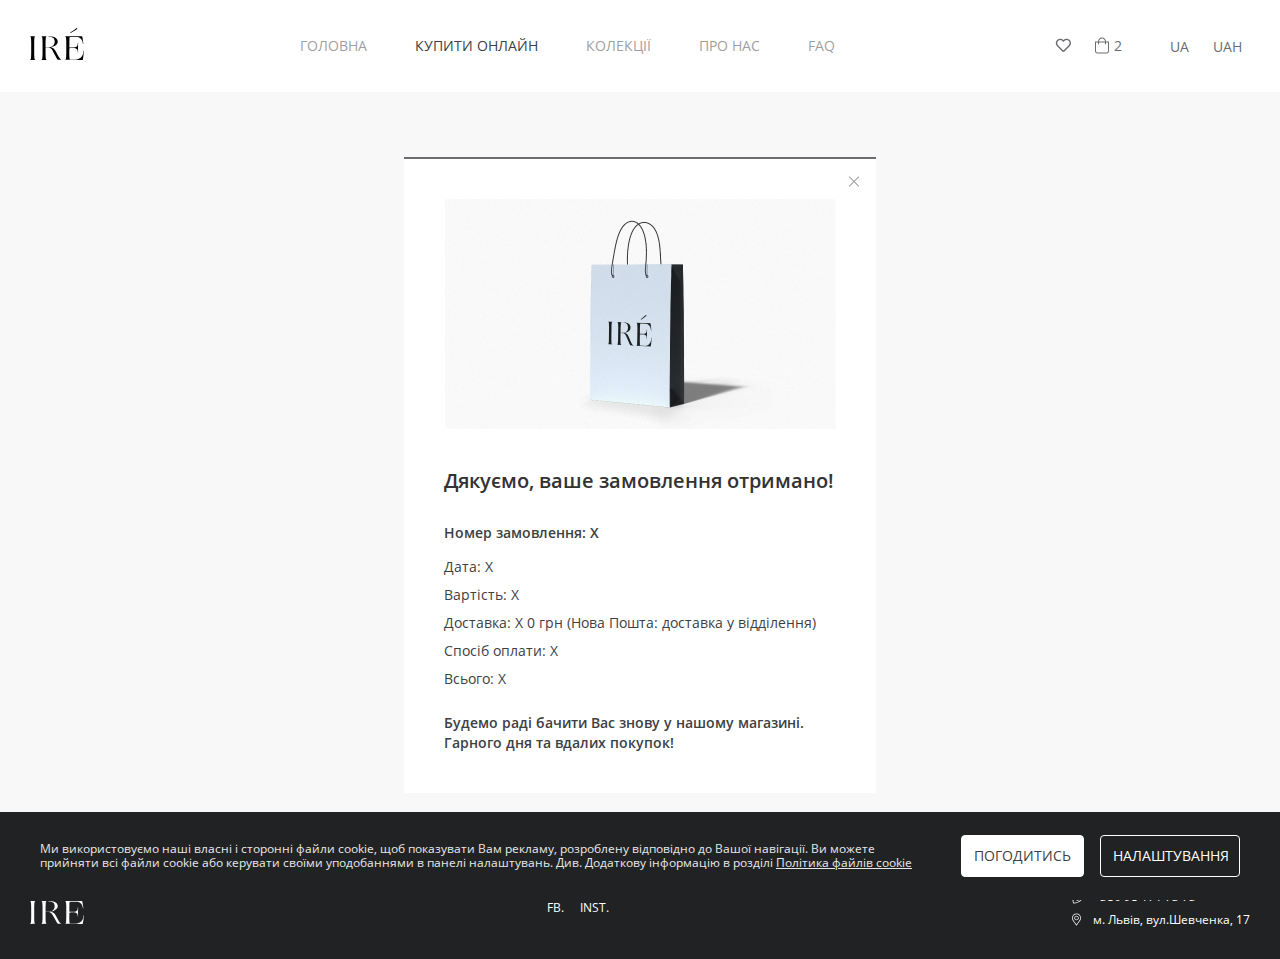
<file: order.html>
<!DOCTYPE html>
<html lang="en">
<head>
	<meta charset="UTF-8">
	<meta name="viewport" content="width=device-width, initial-scale=1, maximum-scale=1">
	<title>IRE</title>

	<link rel="stylesheet" href="fonts/fonts.css">
	<link rel="stylesheet" href="css/slick.css">
	<link rel="stylesheet" href="css/style.css">
</head>

<body>

	<svg class="svg-about">
		<g id="heart">
			<path d="M15.4375 0.96875C13.7188 -0.46875 11.1875 -0.25 9.59375 1.40625L9 2.03125L8.375 1.40625C7.09375 0.09375 4.53125 -0.71875 2.53125 0.96875C0.5625 2.65625 0.46875 5.65625 2.21875 7.46875L8.28125 13.7188C8.46875 13.9062 8.71875 14 8.96875 14C9.25 14 9.5 13.9062 9.6875 13.7188L15.75 7.46875C17.5 5.65625 17.4062 2.65625 15.4375 0.96875ZM15.0312 6.78125L9 13.0312L2.9375 6.78125C1.75 5.53125 1.5 3.1875 3.1875 1.75C4.90625 0.28125 6.90625 1.34375 7.65625 2.09375L9 3.46875L10.3125 2.09375C11.0312 1.34375 13.0625 0.28125 14.7812 1.75C16.4688 3.1875 16.2188 5.53125 15.0312 6.78125Z"/>
		</g>
		<g id="shop-cart">
			<path d="M11 4C11 1.8125 9.1875 0 7 0C4.78125 0 3 1.8125 3 4H0V13.5C0 14.9062 1.09375 16 2.5 16H11.5C12.875 16 14 14.9062 14 13.5V4H11ZM7 1C8.625 1 10 2.375 10 4H4C4 2.375 5.34375 1 7 1ZM13 13.5C13 14.3438 12.3125 15 11.5 15H2.5C1.65625 15 1 14.3438 1 13.5V5H3V6.5C3 6.78125 3.21875 7 3.5 7C3.75 7 4 6.78125 4 6.5V5H10V6.5C10 6.78125 10.2188 7 10.5 7C10.75 7 11 6.78125 11 6.5V5H13V13.5Z"/>
		</g>
		<g id="phone">
			<path d="M11.9141 1.08594L9.57031 0.523438C9.21875 0.453125 8.86719 0.617188 8.72656 0.945312L7.625 3.5C7.50781 3.80469 7.57812 4.15625 7.83594 4.34375L9.10156 5.375C8.30469 7.01562 6.99219 8.32812 5.35156 9.125L4.32031 7.85938C4.13281 7.60156 3.78125 7.53125 3.47656 7.64844L0.921875 8.75C0.617188 8.89062 0.429688 9.24219 0.5 9.57031L1.0625 11.9375C1.13281 12.2656 1.41406 12.5 1.76562 12.5C7.67188 12.5 12.5 7.71875 12.5 1.78906C12.5 1.4375 12.2656 1.15625 11.9141 1.08594ZM1.78906 11.75L1.25 9.42969L3.75781 8.35156L5.16406 10.0625C7.57812 8.91406 8.89062 7.60156 10.0391 5.1875L8.32812 3.78125L9.40625 1.27344L11.7266 1.8125C11.7266 7.29688 7.27344 11.75 1.78906 11.75Z" fill="#F8F8F8"/>
		</g>
		<g id="marker">
			<path d="M4.5 2.75C3.25781 2.75 2.25 3.78125 2.25 5C2.25 6.24219 3.25781 7.25 4.5 7.25C5.71875 7.25 6.75 6.24219 6.75 5C6.75 3.78125 5.71875 2.75 4.5 2.75ZM4.5 6.5C3.65625 6.5 3 5.84375 3 5C3 4.17969 3.65625 3.5 4.5 3.5C5.32031 3.5 6 4.17969 6 5C6 5.84375 5.32031 6.5 4.5 6.5ZM4.5 0.5C1.99219 0.5 0 2.51562 0 5C0 6.82812 0.609375 7.34375 4.03125 12.2656C4.24219 12.5938 4.73438 12.5938 4.94531 12.2656C8.36719 7.34375 9 6.82812 9 5C9 2.51562 6.98438 0.5 4.5 0.5ZM4.5 11.6094C1.21875 6.89844 0.75 6.52344 0.75 5C0.75 4.01562 1.125 3.07812 1.82812 2.35156C2.55469 1.64844 3.49219 1.25 4.5 1.25C5.48438 1.25 6.42188 1.64844 7.14844 2.35156C7.85156 3.07812 8.25 4.01562 8.25 5C8.25 6.52344 7.75781 6.89844 4.5 11.6094Z" fill="#F8F8F8"/>
		</g>
		<g id="favorites-no">
		   <path d="M17.1016 1.53516C15.0625 -0.1875 11.9336 0.0585938 10 2.0625C8.03125 0.0585938 4.90234 -0.1875 2.86328 1.53516C0.226562 3.75 0.613281 7.37109 2.51172 9.30469L8.66406 15.5977C9.01562 15.9492 9.47266 16.1602 10 16.1602C10.4922 16.1602 10.9492 15.9492 11.3008 15.5977L17.4883 9.30469C19.3516 7.37109 19.7383 3.75 17.1016 1.53516ZM16.2578 8.10938L10.1055 14.4023C10.0352 14.4727 9.96484 14.4727 9.85938 14.4023L3.70703 8.10938C2.40625 6.80859 2.16016 4.34766 3.95312 2.83594C5.32422 1.67578 7.43359 1.85156 8.76953 3.1875L10 4.45312L11.2305 3.1875C12.5312 1.85156 14.6406 1.67578 16.0117 2.80078C17.8047 4.34766 17.5586 6.80859 16.2578 8.10938Z"/>
		</g>
		<g id="favorites-active">
			<path d="M17.2422 1.46484C15.3086 -0.1875 12.4609 0.128906 10.668 1.95703L10 2.66016L9.29688 1.95703C7.53906 0.128906 4.65625 -0.1875 2.72266 1.46484C0.507812 3.36328 0.402344 6.73828 2.37109 8.77734L9.19141 15.8086C9.61328 16.2656 10.3516 16.2656 10.7734 15.8086L17.5938 8.77734C19.5625 6.73828 19.457 3.36328 17.2422 1.46484Z"/>
		</g>
		<g id="btn--col">
			<path fill-rule="evenodd" clip-rule="evenodd" d="M1 16C0.447715 16 0 15.5523 0 15V1C0 0.447715 0.447715 0 1 0H15C15.5523 0 16 0.447715 16 1V15C16 15.5523 15.5523 16 15 16H1ZM1.5 1.5V7.5H7.25V1.5H1.5ZM8.75 1.5V7.5H14.5V1.5H8.75ZM7.25 9H1.5V14.5H7.25V9ZM8.75 14.5V9H14.5V14.5H8.75Z"/>
		</g>
		<g id="btn--row">
			<mask id="path-1-inside-1" fill="white">
			<rect width="16" height="16" rx="1"/>
			</mask>
			<rect width="16" height="16" rx="1" stroke-width="3" mask="url(#path-1-inside-1)"/>
		</g>
	</svg>

	<header class="main-header">
		<div class="container container--header">
			<div class="main-header__wrap">
				<a href="" class="main-header__logo">
					<img src="img/icons/header-logo.svg" alt="">
				</a>
				<div class="main-header__menu">
					<div class="mobile-wrap">
					    <div class="main-nav__toggle">
					        <span class="line-burger"></span>
					    </div>
					</div>
					<ul class="main-header__list">
					    <li>
					      <a class="main-header__link" href="">Головна</a>
					    </li>
					     <li>
					        <a class="main-header__link main-header__link--active" href="">Купити онлайн</a>
					     </li>
					     <li>
					        <a class="main-header__link" href="">Колекції</a>
					    </li>
					    <li>
					       <a class="main-header__link" href="">Про нас</a>
					    </li>
					    <li>
					       <a class="main-header__link" href="">Faq</a>
					    </li>
					</ul>
				</div>
				<div class="main-header__holder">
					<div class="main-header__elem">
						<button id="popup-cart" class="main-header__box">
							<svg viewBox="0 0 19 17" class="main-header__icon">
								<use xlink:href="#favorites-no"></use>
							</svg>
						</button>
						<a href="" class="main-header__box main-header__box--basket">
							<svg viewBox="0 0 14 16" class="main-header__icon">
								<use xlink:href="#shop-cart"></use>
							</svg>
							<span class="main-header__count">2</span>
						</a>
					</div>
					<div class="main-header__lang">
						<ul>
		                    <li id="qtranslate-3" class="widget qtranxs_widget">
		                         <ul class="language-chooser language-chooser-text qtranxs_language_chooser" id="qtranslate-3-chooser">
		                            <li class="lang-ua active">
		                              <a href="" lang="ua" title="Рус (ua)" class="qtranxs_text qtranxs_text_ua"><span>Ua</span></a>
		                             </li>
		                             <li class="lang-en">
		                              <a href="" lang="en" title="Eng (en)" class="qtranxs_text qtranxs_text_en"><span>En</span></a>
		                             </li>
		                         </ul>
		                          <div class="qtranxs_widget_end"></div>
		                     </li>
		                </ul>
					</div>
					<div class="select__wrap" id="select__val-1">
	                    <div class="select__placeholder">uah</div>
	                    <ul class="select__list">
	                        <li class="select__item select__item--active">uah</li>
	                        <li class="select__item">eur</li>
	                    </ul>
	                </div>
				</div>
				<div class="cart__holder">
					<div class="cart__wrap">
							<div class="cart__item">
								<div class="cart__image">
									<img src="img/single/single-1.png" alt="">
								</div>
								<div class="cart__content">
								    <p class="cart__title">Сукня з гудзиками</p>
						     		<p class="cart__price">4900 uah</p>
						     		<p class="cart__size">s</p>
						     		<p class="cart__count">1</p>
								</div>
							</div>
							<div class="cart__item">
								<div class="cart__image">
									 <img src="img/single/single-1.png" alt="">
								</div>
								<div class="cart__content">
								    <p class="cart__title">Сукня з гудзиками</p>
						     		<p class="cart__price">4900 uah</p>
						     		<p class="cart__size">s</p>
						     		<p class="cart__count">1</p>
								</div>
							 </div>
							 <div class="cart__item">
								<div class="cart__image">
									 <img src="img/single/single-1.png" alt="">
								</div>
								<div class="cart__content">
								    <p class="cart__title">Сукня з гудзиками</p>
						     		<p class="cart__price">4900 uah</p>
						     		<p class="cart__size">s</p>
						     		<p class="cart__count">1</p>
								</div>
							 </div>
					 </div>
					 <div class="cart__wrap-btn">	
					 	<a href="" class="btn btn--basket">Перейти в кошик</a>
						<button class="btn btn--continue">Продовжити покупки</button>
					 </div>
				</div>
			</div><!--end main-header__wrap-->
		</div>
	</header>

	<section class="order">
		<div class="container container--order">
			<div class="order__wrap">
				<div class="order__image">
			       	<img src="img/order-pic.png" alt="">
			    </div>
			    <div class="order__text">
			    	<h3>Дякуємо, ваше замовлення отримано!</h3>
			    	<p>Номер замовлення: <span>X</span></p>
			    	<p>Дата: X</p>
			    	<p>Вартість: X</p>
			    	<p>Доставка: X 0 грн (Нова Пошта: доставка у відділення) </p>
			    	<p>Спосіб оплати: X</p>
			    	<p>Всього: Х</p>
			    	<p>Будемо раді бачити Вас знову у нашому магазині. Гарного дня та вдалих покупок!</p>
			    </div>
			    <button class="order__close"></button>
			</div>
		</div>
	</section>

	<footer class="main-footer">
		<div class="container">
			<div class="main-footer__wrap">
				<a href="" class="main-footer__logo">
					<img src="img/icons/footer-logo.svg" alt="">
				</a>
				<ul class="main-footer__socials">
					<li><a href="" class="main-footer__box">Fb.</a></li>
					<li><a href="" class="main-footer__box">Inst.</a></li>
				</ul>
				<div class="main-footer__holder">
					<div class="main-footer__item">
						<div class="main-footer__block">
						    <svg viewBox="0 0 13 13" class="main-footer__icon">
							   <use xlink:href="#phone"></use>
						    </svg>
				     	</div>
						<p class="main-footer__elem">+380 98 171 73 73</p>
					</div>
					<div class="main-footer__item">
						<div class="main-footer__block">
							<svg viewBox="0 0 9 13" class="main-footer__icon main-footer__icon--marker">
								<use xlink:href="#marker"></use>
							</svg>
						</div>
						<p class="main-footer__elem">м. Львів, вул.Шевченка, 17</p>
					</div>
				</div>
			</div>
		</div>
	</footer>

	<div class="popup popup--menu">
		<div class="popup__block">
			<div class="main-nav__toggle">
				<span class="line-burger line-active"></span>
			</div>
			<ul class="main-header__list">
				<li>
					<a class="main-header__link main-header__link--active" href="">Головна</a>
				</li>
				<li>
					<a class="main-header__link" href="">Купити онлайн</a>
				</li>
				<li>
					<a class="main-header__link" href="">Колекції</a>
				</li>
				<li>
					<a class="main-header__link" href="">Про нас</a>
				</li>
				<li>
					<a class="main-header__link" href="">FAQ</a>
				</li>
			</ul>
			<div class="main-header__lang">
				<ul>
			        <li id="qtranslate-3" class="widget qtranxs_widget">
			            <ul class="language-chooser language-chooser-text qtranxs_language_chooser" id="qtranslate-3-chooser">
			                <li class="lang-ua active">
			                  <a href="" lang="ua" title="Рус (ua)" class="qtranxs_text qtranxs_text_ua"><span>Ua</span></a>
			                 </li>
			                <li class="lang-en">
			                    <a href="" lang="en" title="Eng (en)" class="qtranxs_text qtranxs_text_en"><span>En</span></a>
			                </li>
			               	</ul>
			            <div class="qtranxs_widget_end"></div>
			        </li>
			    </ul>
			</div>
			<div class="select__wrap" id="select__val-2">
		        <div class="select__placeholder">uah</div>
		         <ul class="select__list">
	                <li class="select__item select__item--active">uah</li>
	                <li class="select__item">eur</li>
	            </ul>
		    </div>
		</div>
	</div>

	<section class="block">
		<div class="container container--inner">
			<div class="block__wrap">
				<div class="block__desc">
					<p>Ми використовуємо наші власні і сторонні файли cookie, щоб показувати Вам рекламу, розроблену відповідно до Вашої навігації. Ви можете прийняти всі файли cookie або керувати своїми уподобаннями в панелі налаштувань. Див. Додаткову інформацію в розділі <a href="">Політика файлів cookie</a></p>
				</div>
				<div class="block__inner">
					<button class="btn btn--agree">Погодитись</button>
					<a href="https://support.google.com/chrome/answer/95647?co=GENIE.Platform%3DDesktop&hl=ru" class="btn btn--link">Налаштування</a>
				</div>
			</div>
		</div>
	</section>


	<script src="js/jquery.min.js"></script>
	<script src="js/slick.min.js"></script>
	<script src="js/main.js"></script>

</body>
</html>
</file>
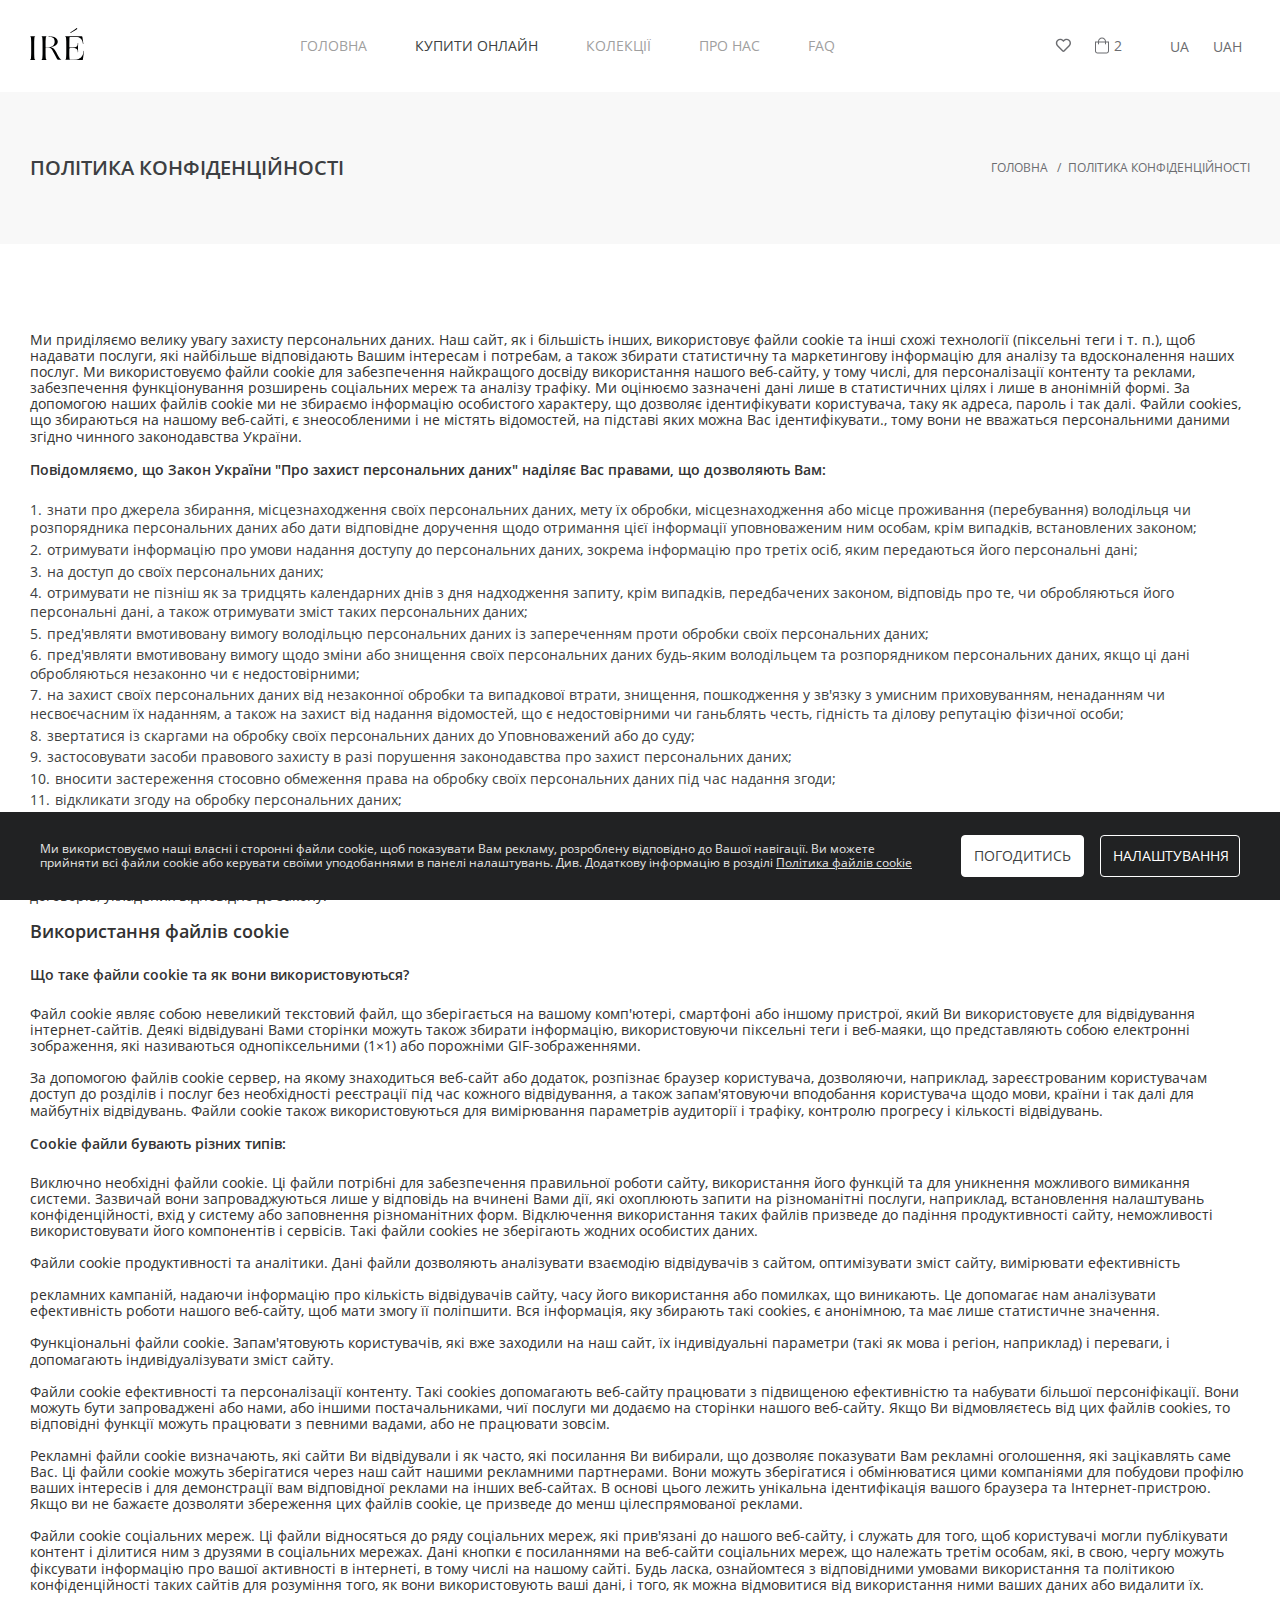
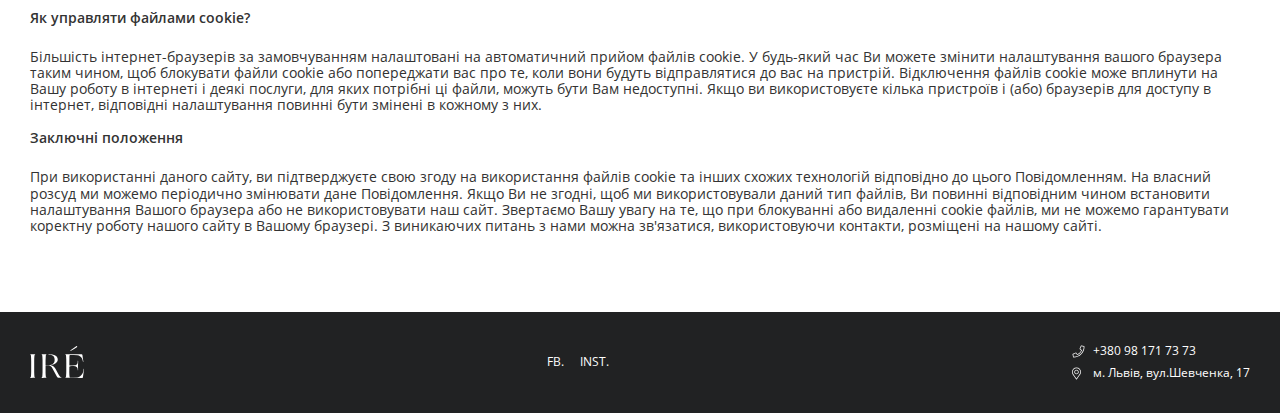
<file: politic.html>
<!DOCTYPE html>
<html lang="en">
<head>
	<meta charset="UTF-8">
	<meta name="viewport" content="width=device-width, initial-scale=1, maximum-scale=1">
	<title>IRE</title>

	<link rel="stylesheet" href="fonts/fonts.css">
	<link rel="stylesheet" href="css/slick.css">
	<link rel="stylesheet" href="css/style.css">
</head>

<body>

	<svg class="svg-about">
		<g id="heart">
			<path d="M15.4375 0.96875C13.7188 -0.46875 11.1875 -0.25 9.59375 1.40625L9 2.03125L8.375 1.40625C7.09375 0.09375 4.53125 -0.71875 2.53125 0.96875C0.5625 2.65625 0.46875 5.65625 2.21875 7.46875L8.28125 13.7188C8.46875 13.9062 8.71875 14 8.96875 14C9.25 14 9.5 13.9062 9.6875 13.7188L15.75 7.46875C17.5 5.65625 17.4062 2.65625 15.4375 0.96875ZM15.0312 6.78125L9 13.0312L2.9375 6.78125C1.75 5.53125 1.5 3.1875 3.1875 1.75C4.90625 0.28125 6.90625 1.34375 7.65625 2.09375L9 3.46875L10.3125 2.09375C11.0312 1.34375 13.0625 0.28125 14.7812 1.75C16.4688 3.1875 16.2188 5.53125 15.0312 6.78125Z"/>
		</g>
		<g id="shop-cart">
			<path d="M11 4C11 1.8125 9.1875 0 7 0C4.78125 0 3 1.8125 3 4H0V13.5C0 14.9062 1.09375 16 2.5 16H11.5C12.875 16 14 14.9062 14 13.5V4H11ZM7 1C8.625 1 10 2.375 10 4H4C4 2.375 5.34375 1 7 1ZM13 13.5C13 14.3438 12.3125 15 11.5 15H2.5C1.65625 15 1 14.3438 1 13.5V5H3V6.5C3 6.78125 3.21875 7 3.5 7C3.75 7 4 6.78125 4 6.5V5H10V6.5C10 6.78125 10.2188 7 10.5 7C10.75 7 11 6.78125 11 6.5V5H13V13.5Z"/>
		</g>
		<g id="phone">
			<path d="M11.9141 1.08594L9.57031 0.523438C9.21875 0.453125 8.86719 0.617188 8.72656 0.945312L7.625 3.5C7.50781 3.80469 7.57812 4.15625 7.83594 4.34375L9.10156 5.375C8.30469 7.01562 6.99219 8.32812 5.35156 9.125L4.32031 7.85938C4.13281 7.60156 3.78125 7.53125 3.47656 7.64844L0.921875 8.75C0.617188 8.89062 0.429688 9.24219 0.5 9.57031L1.0625 11.9375C1.13281 12.2656 1.41406 12.5 1.76562 12.5C7.67188 12.5 12.5 7.71875 12.5 1.78906C12.5 1.4375 12.2656 1.15625 11.9141 1.08594ZM1.78906 11.75L1.25 9.42969L3.75781 8.35156L5.16406 10.0625C7.57812 8.91406 8.89062 7.60156 10.0391 5.1875L8.32812 3.78125L9.40625 1.27344L11.7266 1.8125C11.7266 7.29688 7.27344 11.75 1.78906 11.75Z" fill="#F8F8F8"/>
		</g>
		<g id="marker">
			<path d="M4.5 2.75C3.25781 2.75 2.25 3.78125 2.25 5C2.25 6.24219 3.25781 7.25 4.5 7.25C5.71875 7.25 6.75 6.24219 6.75 5C6.75 3.78125 5.71875 2.75 4.5 2.75ZM4.5 6.5C3.65625 6.5 3 5.84375 3 5C3 4.17969 3.65625 3.5 4.5 3.5C5.32031 3.5 6 4.17969 6 5C6 5.84375 5.32031 6.5 4.5 6.5ZM4.5 0.5C1.99219 0.5 0 2.51562 0 5C0 6.82812 0.609375 7.34375 4.03125 12.2656C4.24219 12.5938 4.73438 12.5938 4.94531 12.2656C8.36719 7.34375 9 6.82812 9 5C9 2.51562 6.98438 0.5 4.5 0.5ZM4.5 11.6094C1.21875 6.89844 0.75 6.52344 0.75 5C0.75 4.01562 1.125 3.07812 1.82812 2.35156C2.55469 1.64844 3.49219 1.25 4.5 1.25C5.48438 1.25 6.42188 1.64844 7.14844 2.35156C7.85156 3.07812 8.25 4.01562 8.25 5C8.25 6.52344 7.75781 6.89844 4.5 11.6094Z" fill="#F8F8F8"/>
		</g>
		<g id="favorites-no">
		   <path d="M17.1016 1.53516C15.0625 -0.1875 11.9336 0.0585938 10 2.0625C8.03125 0.0585938 4.90234 -0.1875 2.86328 1.53516C0.226562 3.75 0.613281 7.37109 2.51172 9.30469L8.66406 15.5977C9.01562 15.9492 9.47266 16.1602 10 16.1602C10.4922 16.1602 10.9492 15.9492 11.3008 15.5977L17.4883 9.30469C19.3516 7.37109 19.7383 3.75 17.1016 1.53516ZM16.2578 8.10938L10.1055 14.4023C10.0352 14.4727 9.96484 14.4727 9.85938 14.4023L3.70703 8.10938C2.40625 6.80859 2.16016 4.34766 3.95312 2.83594C5.32422 1.67578 7.43359 1.85156 8.76953 3.1875L10 4.45312L11.2305 3.1875C12.5312 1.85156 14.6406 1.67578 16.0117 2.80078C17.8047 4.34766 17.5586 6.80859 16.2578 8.10938Z"/>
		</g>
		<g id="favorites-active">
			<path d="M17.2422 1.46484C15.3086 -0.1875 12.4609 0.128906 10.668 1.95703L10 2.66016L9.29688 1.95703C7.53906 0.128906 4.65625 -0.1875 2.72266 1.46484C0.507812 3.36328 0.402344 6.73828 2.37109 8.77734L9.19141 15.8086C9.61328 16.2656 10.3516 16.2656 10.7734 15.8086L17.5938 8.77734C19.5625 6.73828 19.457 3.36328 17.2422 1.46484Z"/>
		</g>
		<g id="btn--col">
			<path fill-rule="evenodd" clip-rule="evenodd" d="M1 16C0.447715 16 0 15.5523 0 15V1C0 0.447715 0.447715 0 1 0H15C15.5523 0 16 0.447715 16 1V15C16 15.5523 15.5523 16 15 16H1ZM1.5 1.5V7.5H7.25V1.5H1.5ZM8.75 1.5V7.5H14.5V1.5H8.75ZM7.25 9H1.5V14.5H7.25V9ZM8.75 14.5V9H14.5V14.5H8.75Z"/>
		</g>
		<g id="btn--row">
			<mask id="path-1-inside-1" fill="white">
			<rect width="16" height="16" rx="1"/>
			</mask>
			<rect width="16" height="16" rx="1" stroke-width="3" mask="url(#path-1-inside-1)"/>
		</g>
	</svg>

	<header class="main-header">
		<div class="container container--header">
			<div class="main-header__wrap">
				<a href="" class="main-header__logo">
					<img src="img/icons/header-logo.svg" alt="">
				</a>
				<div class="main-header__menu">
					<div class="mobile-wrap">
					    <div class="main-nav__toggle">
					        <span class="line-burger"></span>
					    </div>
					</div>
					<ul class="main-header__list">
					    <li>
					      <a class="main-header__link" href="">Головна</a>
					    </li>
					     <li>
					        <a class="main-header__link main-header__link--active" href="">Купити онлайн</a>
					     </li>
					     <li>
					        <a class="main-header__link" href="">Колекції</a>
					    </li>
					    <li>
					       <a class="main-header__link" href="">Про нас</a>
					    </li>
					    <li>
					       <a class="main-header__link" href="">Faq</a>
					    </li>
					</ul>
				</div>
				<div class="main-header__holder">
					<div class="main-header__elem">
						<button id="popup-cart" class="main-header__box">
							<svg viewBox="0 0 19 17" class="main-header__icon">
								<use xlink:href="#favorites-no"></use>
							</svg>
						</button>
						<a href="" class="main-header__box main-header__box--basket">
							<svg viewBox="0 0 14 16" class="main-header__icon">
								<use xlink:href="#shop-cart"></use>
							</svg>
							<span class="main-header__count">2</span>
						</a>
					</div>
					<div class="main-header__lang">
						<ul>
		                    <li id="qtranslate-3" class="widget qtranxs_widget">
		                         <ul class="language-chooser language-chooser-text qtranxs_language_chooser" id="qtranslate-3-chooser">
		                            <li class="lang-ua active">
		                              <a href="" lang="ua" title="Рус (ua)" class="qtranxs_text qtranxs_text_ua"><span>Ua</span></a>
		                             </li>
		                             <li class="lang-en">
		                              <a href="" lang="en" title="Eng (en)" class="qtranxs_text qtranxs_text_en"><span>En</span></a>
		                             </li>
		                         </ul>
		                          <div class="qtranxs_widget_end"></div>
		                     </li>
		                </ul>
					</div>
					<div class="select__wrap" id="select__val-1">
	                    <div class="select__placeholder">uah</div>
	                    <ul class="select__list">
	                        <li class="select__item select__item--active">uah</li>
	                        <li class="select__item">eur</li>
	                    </ul>
	                </div>
				</div>
				<div class="cart__holder">
					<div class="cart__wrap">
							<div class="cart__item">
								<div class="cart__image">
									<img src="img/single/single-1.png" alt="">
								</div>
								<div class="cart__content">
								    <p class="cart__title">Сукня з гудзиками</p>
						     		<p class="cart__price">4900 uah</p>
						     		<p class="cart__size">s</p>
						     		<p class="cart__count">1</p>
								</div>
							</div>
							<div class="cart__item">
								<div class="cart__image">
									 <img src="img/single/single-1.png" alt="">
								</div>
								<div class="cart__content">
								    <p class="cart__title">Сукня з гудзиками</p>
						     		<p class="cart__price">4900 uah</p>
						     		<p class="cart__size">s</p>
						     		<p class="cart__count">1</p>
								</div>
							 </div>
							 <div class="cart__item">
								<div class="cart__image">
									 <img src="img/single/single-1.png" alt="">
								</div>
								<div class="cart__content">
								    <p class="cart__title">Сукня з гудзиками</p>
						     		<p class="cart__price">4900 uah</p>
						     		<p class="cart__size">s</p>
						     		<p class="cart__count">1</p>
								</div>
							 </div>
					 </div>
					 <div class="cart__wrap-btn">	
					 	<a href="" class="btn btn--basket">Перейти в кошик</a>
						<button class="btn btn--continue">Продовжити покупки</button>
					 </div>
				</div>
			</div><!--end main-header__wrap-->
		</div>
	</header>

	<section class="wrap">
		<section class="breadcrumbs">
			<div class="container">
				<div class="breadcrumbs__wrap">
					<h2 class="breadcrumbs__title">Політика конфіденційності</h2>
					<ul class="breadcrumbs__list"> 
						<li><a href="#">Головна</a></li>
						<li>Політика конфіденційності</li>
					</ul>
				</div>
			</div>
		</section>

		<section class="desc desc--politic">
			<div class="container">
				<h2 class="breadcrumbs__title breadcrumbs__title--mobile">Політика конфіденційності</h2>
				<div class="desc__text">
					<p>Ми приділяємо велику увагу захисту персональних даних. Наш сайт, як і більшість інших, використовує файли cookie та інші схожі технології (піксельні теги і т. п.), щоб надавати послуги, які найбільше відповідають Вашим інтересам і потребам, а також збирати статистичну та маркетингову інформацію для аналізу та вдосконалення наших послуг. Ми використовуємо файли cookie для забезпечення найкращого досвіду використання нашого веб-сайту, у тому числі, для персоналізації контенту та реклами, забезпечення функціонування розширень соціальних мереж та аналізу трафіку. Ми оцінюємо зазначені дані лише в статистичних цілях і лише в анонімній формі. За допомогою наших файлів cookie ми не збираємо інформацію особистого характеру, що дозволяє ідентифікувати користувача, таку як адреса, пароль і так далі. Файли cookies, що збираються на нашому веб-сайті, є знеособленими і не містять відомостей, на підставі яких можна Вас ідентифікувати., тому вони не вважаться персональними даними згідно чинного законодавства України.</p>

					<h4>Повідомляємо, що Закон України "Про захист персональних даних" наділяє Вас правами, що дозволяють Вам:</h4>
					<ol>
						<li>знати про джерела збирання, місцезнаходження своїх персональних даних, мету їх обробки, місцезнаходження або місце проживання (перебування) володільця чи розпорядника персональних даних або дати відповідне доручення щодо отримання цієї інформації уповноваженим ним особам, крім випадків, встановлених законом;</li>
						<li>отримувати інформацію про умови надання доступу до персональних даних, зокрема інформацію про третіх осіб, яким передаються його персональні дані;</li>
						<li>на доступ до своїх персональних даних;</li>
						<li>отримувати не пізніш як за тридцять календарних днів з дня надходження запиту, крім випадків, передбачених законом, відповідь про те, чи обробляються його персональні дані, а також отримувати зміст таких персональних даних;</li>
						<li>пред'являти вмотивовану вимогу володільцю персональних даних із запереченням проти обробки своїх персональних даних;</li>
						<li>пред'являти вмотивовану вимогу щодо зміни або знищення своїх персональних даних будь-яким володільцем та розпорядником персональних даних, якщо ці дані обробляються незаконно чи є недостовірними;</li>
						<li>на захист своїх персональних даних від незаконної обробки та випадкової втрати, знищення, пошкодження у зв'язку з умисним приховуванням, ненаданням чи несвоєчасним їх наданням, а також на захист від надання відомостей, що є недостовірними чи ганьблять честь, гідність та ділову репутацію фізичної особи;</li>
						<li>звертатися із скаргами на обробку своїх персональних даних до Уповноважений або до суду;</li>
						<li>застосовувати засоби правового захисту в разі порушення законодавства про захист персональних даних;</li>
						<li>вносити застереження стосовно обмеження права на обробку своїх персональних даних під час надання згоди;</li>
						<li>відкликати згоду на обробку персональних даних;</li>
						<li>знати механізм автоматичної обробки персональних даних;</li>
						<li>на захист від автоматизованого рішення, яке має для нього правові наслідки.</li>
					</ol>
					<p>Вважаємо за необхідне повідомити Вам також, що персональні дані про Вас можуть бути передані відповідним органам або особам на підставах, передбачених законом, та/або в зв’язку з реалізацією прав та обов’язків у сфері відносин між нами чи сферах інших відносин, що складатимуться відповідно до чинного законодавства та/або умов договорів, укладених відповідно до закону.</p>
					<h3>Використання файлів cookie</h3>

					<h4>Що таке файли cookie та як вони використовуються?</h4>
					<p>Файл cookie являє собою невеликий текстовий файл, що зберігається на вашому комп'ютері, смартфоні або іншому пристрої, який Ви використовуєте для відвідування інтернет-сайтів. Деякі відвідувані Вами сторінки можуть також збирати інформацію, використовуючи піксельні теги і веб-маяки, що представляють собою електронні зображення, які називаються однопіксельними (1×1) або порожніми GIF-зображеннями.</p>

	                <p>За допомогою файлів cookie сервер, на якому знаходиться веб-сайт або додаток, розпізнає браузер користувача, дозволяючи, наприклад, зареєстрованим користувачам доступ до розділів і послуг без необхідності реєстрації під час кожного відвідування, а також запам'ятовуючи вподобання користувача щодо мови, країни і так далі для майбутніх відвідувань. Файли cookie також використовуються для вимірювання параметрів аудиторії і трафіку, контролю прогресу і кількості відвідувань.</p>
	                <h4>Cookie файли бувають різних типів:</h4>	
	                <p>Виключно необхідні файли cookie. Ці файли потрібні для забезпечення правильної роботи сайту, використання його функцій та для уникнення можливого вимикання системи. Зазвичай вони запроваджуються лише у відповідь на вчинені Вами дії, які охоплюють запити на різноманітні послуги, наприклад, встановлення налаштувань конфіденційності, вхід у систему або заповнення різноманітних форм. Відключення використання таких файлів призведе до падіння продуктивності сайту, неможливості використовувати його компонентів і сервісів. Такі файли cookies не зберігають жодних особистих даних.</p>
	                <p>Файли cookie продуктивності та аналітики. Дані файли дозволяють аналізувати взаємодію відвідувачів з сайтом, оптимізувати зміст сайту, вимірювати ефективність</p>
	                <p>рекламних кампаній, надаючи інформацію про кількість відвідувачів сайту, часу його використання або помилках, що виникають. Це допомагає нам аналізувати ефективність роботи нашого веб-сайту, щоб мати змогу її поліпшити. Вся інформація, яку збирають такі cookies, є анонімною, та має лише статистичне значення.</p>
	                <p>Функціональні файли cookie. Запам'ятовують користувачів, які вже заходили на наш сайт, їх індивідуальні параметри (такі як мова і регіон, наприклад) і переваги, і допомагають індивідуалізувати зміст сайту.</p>
	                <p>Файли cookie ефективності та персоналізації контенту. Такі cookies допомагають веб-сайту працювати з підвищеною ефективністю та набувати більшої персоніфікації. Вони можуть бути запроваджені або нами, або іншими постачальниками, чиї послуги ми додаємо на сторінки нашого веб-сайту. Якщо Ви відмовляєтесь від цих файлів cookies, то відповідні функції можуть працювати з певними вадами, або не працювати зовсім.</p>
	                <p>Рекламні файли cookie визначають, які сайти Ви відвідували і як часто, які посилання Ви вибирали, що дозволяє показувати Вам рекламні оголошення, які зацікавлять саме Вас. Ці файли cookie можуть зберігатися через наш сайт нашими рекламними партнерами. Вони можуть зберігатися і обмінюватися цими компаніями для побудови профілю ваших інтересів і для демонстрації вам відповідної реклами на інших веб-сайтах. В основі цього лежить унікальна ідентифікація вашого браузера та Інтернет-пристрою. Якщо ви не бажаєте дозволяти збереження цих файлів cookie, це призведе до менш цілеспрямованої реклами.</p>
	                <p>Файли cookie соціальних мереж. Ці файли відносяться до ряду соціальних мереж, які прив'язані до нашого веб-сайту, і служать для того, щоб користувачі могли публікувати контент і ділитися ним з друзями в соціальних мережах. Дані кнопки є посиланнями на веб-сайти соціальних мереж, що належать третім особам, які, в свою, чергу можуть фіксувати інформацію про вашої активності в інтернеті, в тому числі на нашому сайті. Будь ласка, ознайомтеся з відповідними умовами використання та політикою конфіденційності таких сайтів для розуміння того, як вони використовують ваші дані, і того, як можна відмовитися від використання ними ваших даних або видалити їх.</p>

	                <h4>Як управляти файлами cookie?</h4>
	                <p>Більшість інтернет-браузерів за замовчуванням налаштовані на автоматичний прийом файлів cookie. У будь-який час Ви можете змінити налаштування вашого браузера таким чином, щоб блокувати файли cookie або попереджати вас про те, коли вони будуть відправлятися до вас на пристрій. Відключення файлів cookie може вплинути на Вашу роботу в інтернеті і деякі послуги, для яких потрібні ці файли, можуть бути Вам недоступні. Якщо ви використовуєте кілька пристроїв і (або) браузерів для доступу в інтернет, відповідні налаштування повинні бути змінені в кожному з них.</p>

	                <h4>Заключні положення</h4>
	                <p>При використанні даного сайту, ви підтверджуєте свою згоду на використання файлів cookie та інших схожих технологій відповідно до цього Повідомленням. На власний розсуд ми можемо періодично змінювати дане Повідомлення.
	Якщо Ви не згодні, щоб ми використовували даний тип файлів, Ви повинні відповідним чином встановити налаштування Вашого браузера або не використовувати наш сайт.
	Звертаємо Вашу увагу на те, що при блокуванні або видаленні cookie файлів, ми не можемо гарантувати коректну роботу нашого сайту в Вашому браузері. З виникаючих питань з нами можна зв'язатися, використовуючи контакти, розміщені на нашому сайті.</p>
				</div>
			</div>
		</section>
	</section>

	<footer class="main-footer">
		<div class="container">
			<div class="main-footer__wrap">
				<a href="" class="main-footer__logo">
					<img src="img/icons/footer-logo.svg" alt="">
				</a>
				<ul class="main-footer__socials">
					<li><a href="" class="main-footer__box">Fb.</a></li>
					<li><a href="" class="main-footer__box">Inst.</a></li>
				</ul>
				<div class="main-footer__holder">
					<div class="main-footer__item">
						<div class="main-footer__block">
						    <svg viewBox="0 0 13 13" class="main-footer__icon">
							   <use xlink:href="#phone"></use>
						    </svg>
				     	</div>
						<p class="main-footer__elem">+380 98 171 73 73</p>
					</div>
					<div class="main-footer__item">
						<div class="main-footer__block">
							<svg viewBox="0 0 9 13" class="main-footer__icon main-footer__icon--marker">
								<use xlink:href="#marker"></use>
							</svg>
						</div>
						<p class="main-footer__elem">м. Львів, вул.Шевченка, 17</p>
					</div>
				</div>
			</div>
		</div>
	</footer>

	<div class="popup popup--menu">
		<div class="popup__block">
			<div class="main-nav__toggle">
				<span class="line-burger line-active"></span>
			</div>
			<ul class="main-header__list">
				<li>
					<a class="main-header__link main-header__link--active" href="">Головна</a>
				</li>
				<li>
					<a class="main-header__link" href="">Купити онлайн</a>
				</li>
				<li>
					<a class="main-header__link" href="">Колекції</a>
				</li>
				<li>
					<a class="main-header__link" href="">Про нас</a>
				</li>
				<li>
					<a class="main-header__link" href="">FAQ</a>
				</li>
			</ul>
			<div class="main-header__lang">
				<ul>
			        <li id="qtranslate-3" class="widget qtranxs_widget">
			            <ul class="language-chooser language-chooser-text qtranxs_language_chooser" id="qtranslate-3-chooser">
			                <li class="lang-ua active">
			                  <a href="" lang="ua" title="Рус (ua)" class="qtranxs_text qtranxs_text_ua"><span>Ua</span></a>
			                 </li>
			                <li class="lang-en">
			                    <a href="" lang="en" title="Eng (en)" class="qtranxs_text qtranxs_text_en"><span>En</span></a>
			                </li>
			               	</ul>
			            <div class="qtranxs_widget_end"></div>
			        </li>
			    </ul>
			</div>
			<div class="select__wrap" id="select__val-2">
		        <div class="select__placeholder">uah</div>
		        <ul class="select__list">
		            <li class="select__item select__item--active">uah</li>
		            <li class="select__item">eur</li>
		        </ul>
		    </div>
		</div>
	</div>

	<section class="block">
		<div class="container container--inner">
			<div class="block__wrap">
				<div class="block__desc">
					<p>Ми використовуємо наші власні і сторонні файли cookie, щоб показувати Вам рекламу, розроблену відповідно до Вашої навігації. Ви можете прийняти всі файли cookie або керувати своїми уподобаннями в панелі налаштувань. Див. Додаткову інформацію в розділі <a href="">Політика файлів cookie</a></p>
				</div>
				<div class="block__inner">
					<button class="btn btn--agree">Погодитись</button>
					<a href="https://support.google.com/chrome/answer/95647?co=GENIE.Platform%3DDesktop&hl=ru" class="btn btn--link">Налаштування</a>
				</div>
			</div>
		</div>
	</section>


	<script src="js/jquery.min.js"></script>
	<script src="js/slick.min.js"></script>
	<script src="js/main.js"></script>

</body>
</html>
</file>
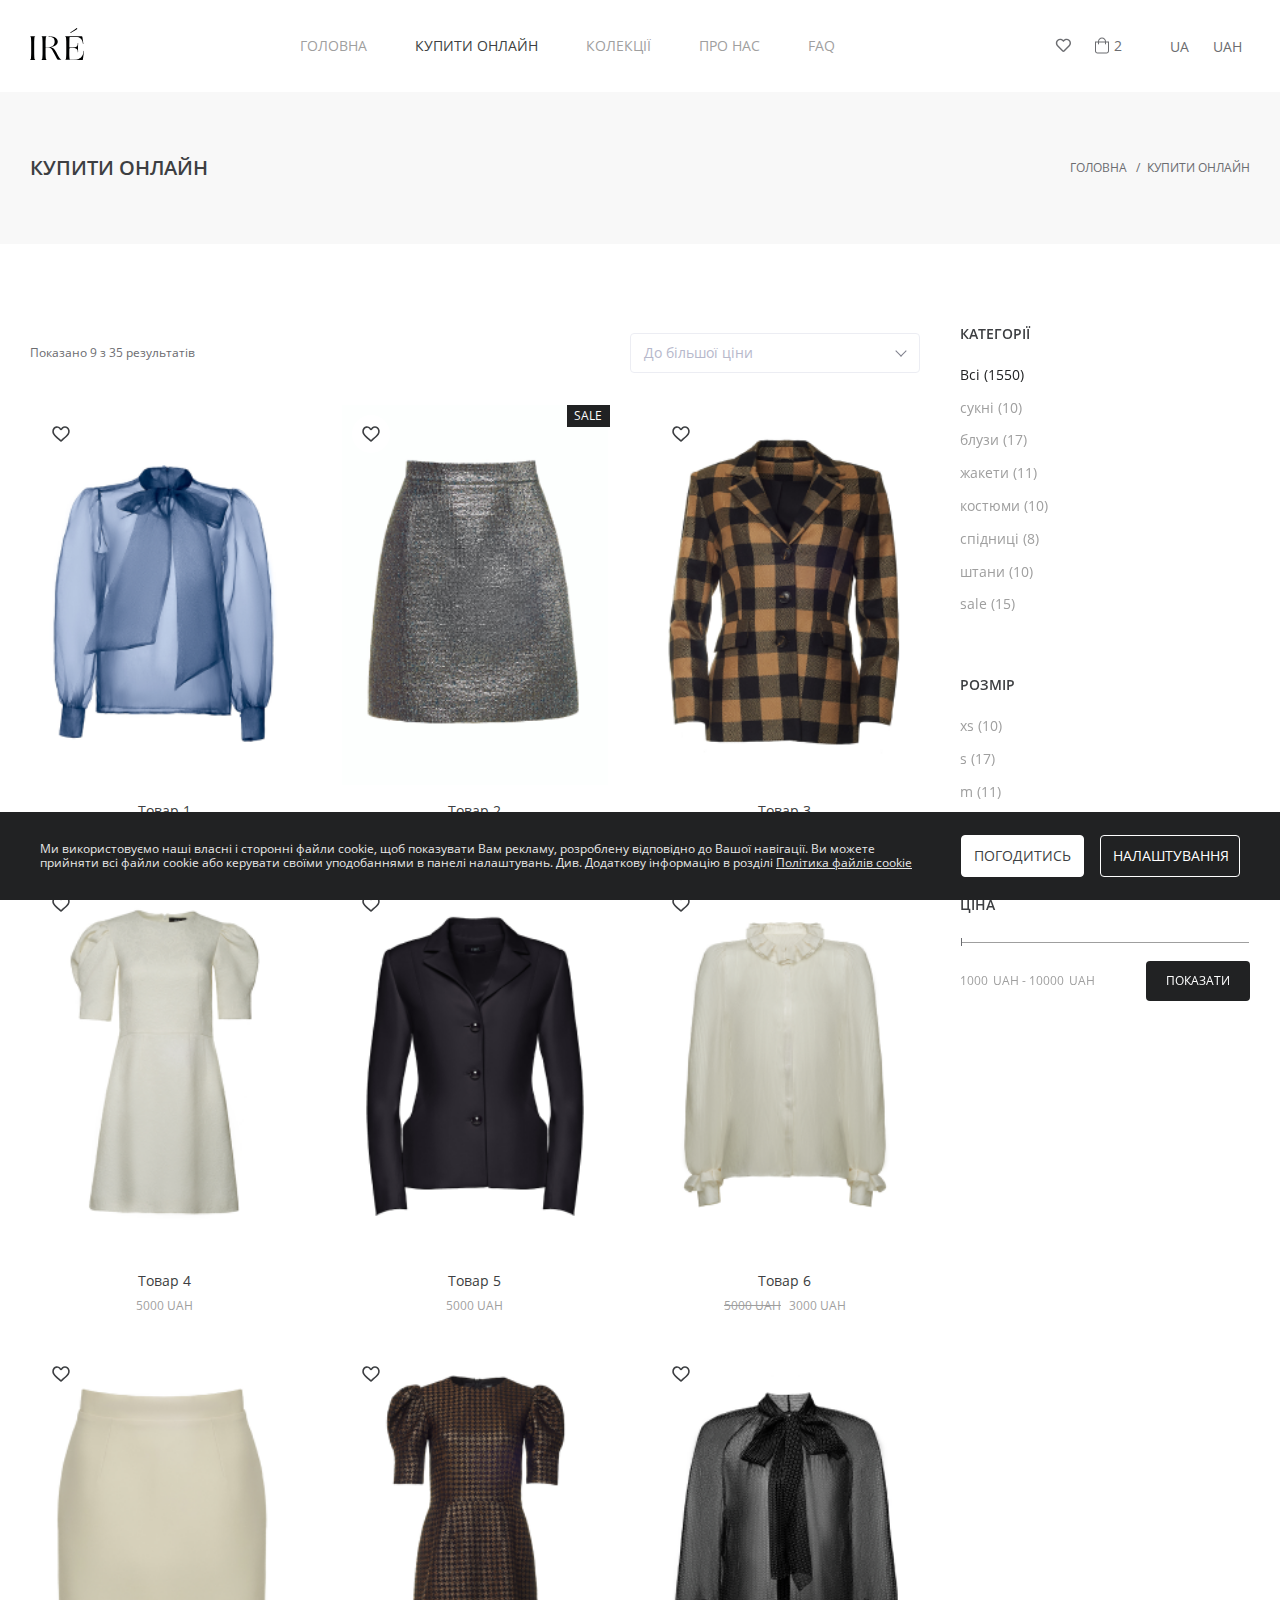
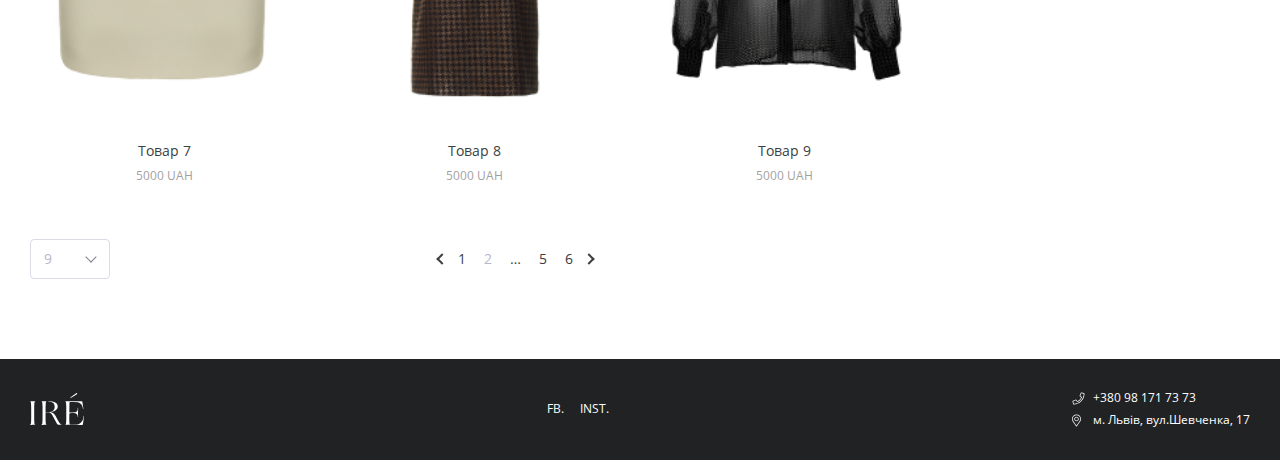
<file: shop.html>
<!DOCTYPE html>
<html lang="en">
<head>
	<meta charset="UTF-8">
	<meta name="viewport" content="width=device-width, initial-scale=1, maximum-scale=1">
	<title>IRE</title>

	<link rel="stylesheet" href="fonts/fonts.css">
	<link rel="stylesheet" href="css/slick.css">
	<link rel="stylesheet" href="style.css">
</head>

<body>

	<svg class="svg-about">
		<g id="heart">
			<path d="M15.4375 0.96875C13.7188 -0.46875 11.1875 -0.25 9.59375 1.40625L9 2.03125L8.375 1.40625C7.09375 0.09375 4.53125 -0.71875 2.53125 0.96875C0.5625 2.65625 0.46875 5.65625 2.21875 7.46875L8.28125 13.7188C8.46875 13.9062 8.71875 14 8.96875 14C9.25 14 9.5 13.9062 9.6875 13.7188L15.75 7.46875C17.5 5.65625 17.4062 2.65625 15.4375 0.96875ZM15.0312 6.78125L9 13.0312L2.9375 6.78125C1.75 5.53125 1.5 3.1875 3.1875 1.75C4.90625 0.28125 6.90625 1.34375 7.65625 2.09375L9 3.46875L10.3125 2.09375C11.0312 1.34375 13.0625 0.28125 14.7812 1.75C16.4688 3.1875 16.2188 5.53125 15.0312 6.78125Z"/>
		</g>
		<g id="shop-cart">
			<path d="M11 4C11 1.8125 9.1875 0 7 0C4.78125 0 3 1.8125 3 4H0V13.5C0 14.9062 1.09375 16 2.5 16H11.5C12.875 16 14 14.9062 14 13.5V4H11ZM7 1C8.625 1 10 2.375 10 4H4C4 2.375 5.34375 1 7 1ZM13 13.5C13 14.3438 12.3125 15 11.5 15H2.5C1.65625 15 1 14.3438 1 13.5V5H3V6.5C3 6.78125 3.21875 7 3.5 7C3.75 7 4 6.78125 4 6.5V5H10V6.5C10 6.78125 10.2188 7 10.5 7C10.75 7 11 6.78125 11 6.5V5H13V13.5Z"/>
		</g>
		<g id="phone">
			<path d="M11.9141 1.08594L9.57031 0.523438C9.21875 0.453125 8.86719 0.617188 8.72656 0.945312L7.625 3.5C7.50781 3.80469 7.57812 4.15625 7.83594 4.34375L9.10156 5.375C8.30469 7.01562 6.99219 8.32812 5.35156 9.125L4.32031 7.85938C4.13281 7.60156 3.78125 7.53125 3.47656 7.64844L0.921875 8.75C0.617188 8.89062 0.429688 9.24219 0.5 9.57031L1.0625 11.9375C1.13281 12.2656 1.41406 12.5 1.76562 12.5C7.67188 12.5 12.5 7.71875 12.5 1.78906C12.5 1.4375 12.2656 1.15625 11.9141 1.08594ZM1.78906 11.75L1.25 9.42969L3.75781 8.35156L5.16406 10.0625C7.57812 8.91406 8.89062 7.60156 10.0391 5.1875L8.32812 3.78125L9.40625 1.27344L11.7266 1.8125C11.7266 7.29688 7.27344 11.75 1.78906 11.75Z" fill="#F8F8F8"/>
		</g>
		<g id="marker">
			<path d="M4.5 2.75C3.25781 2.75 2.25 3.78125 2.25 5C2.25 6.24219 3.25781 7.25 4.5 7.25C5.71875 7.25 6.75 6.24219 6.75 5C6.75 3.78125 5.71875 2.75 4.5 2.75ZM4.5 6.5C3.65625 6.5 3 5.84375 3 5C3 4.17969 3.65625 3.5 4.5 3.5C5.32031 3.5 6 4.17969 6 5C6 5.84375 5.32031 6.5 4.5 6.5ZM4.5 0.5C1.99219 0.5 0 2.51562 0 5C0 6.82812 0.609375 7.34375 4.03125 12.2656C4.24219 12.5938 4.73438 12.5938 4.94531 12.2656C8.36719 7.34375 9 6.82812 9 5C9 2.51562 6.98438 0.5 4.5 0.5ZM4.5 11.6094C1.21875 6.89844 0.75 6.52344 0.75 5C0.75 4.01562 1.125 3.07812 1.82812 2.35156C2.55469 1.64844 3.49219 1.25 4.5 1.25C5.48438 1.25 6.42188 1.64844 7.14844 2.35156C7.85156 3.07812 8.25 4.01562 8.25 5C8.25 6.52344 7.75781 6.89844 4.5 11.6094Z" fill="#F8F8F8"/>
		</g>
		<g id="favorites-no">
		   <path d="M17.1016 1.53516C15.0625 -0.1875 11.9336 0.0585938 10 2.0625C8.03125 0.0585938 4.90234 -0.1875 2.86328 1.53516C0.226562 3.75 0.613281 7.37109 2.51172 9.30469L8.66406 15.5977C9.01562 15.9492 9.47266 16.1602 10 16.1602C10.4922 16.1602 10.9492 15.9492 11.3008 15.5977L17.4883 9.30469C19.3516 7.37109 19.7383 3.75 17.1016 1.53516ZM16.2578 8.10938L10.1055 14.4023C10.0352 14.4727 9.96484 14.4727 9.85938 14.4023L3.70703 8.10938C2.40625 6.80859 2.16016 4.34766 3.95312 2.83594C5.32422 1.67578 7.43359 1.85156 8.76953 3.1875L10 4.45312L11.2305 3.1875C12.5312 1.85156 14.6406 1.67578 16.0117 2.80078C17.8047 4.34766 17.5586 6.80859 16.2578 8.10938Z"/>
		</g>
		<g id="favorites-active">
			<path d="M17.2422 1.46484C15.3086 -0.1875 12.4609 0.128906 10.668 1.95703L10 2.66016L9.29688 1.95703C7.53906 0.128906 4.65625 -0.1875 2.72266 1.46484C0.507812 3.36328 0.402344 6.73828 2.37109 8.77734L9.19141 15.8086C9.61328 16.2656 10.3516 16.2656 10.7734 15.8086L17.5938 8.77734C19.5625 6.73828 19.457 3.36328 17.2422 1.46484Z"/>
		</g>
		<g id="btn--col">
			<path fill-rule="evenodd" clip-rule="evenodd" d="M1 16C0.447715 16 0 15.5523 0 15V1C0 0.447715 0.447715 0 1 0H15C15.5523 0 16 0.447715 16 1V15C16 15.5523 15.5523 16 15 16H1ZM1.5 1.5V7.5H7.25V1.5H1.5ZM8.75 1.5V7.5H14.5V1.5H8.75ZM7.25 9H1.5V14.5H7.25V9ZM8.75 14.5V9H14.5V14.5H8.75Z"/>
		</g>
		<g id="btn--row">
			<mask id="path-1-inside-1" fill="white">
			<rect width="16" height="16" rx="1"/>
			</mask>
			<rect width="16" height="16" rx="1" stroke-width="3" mask="url(#path-1-inside-1)"/>
		</g>
		<g id="btn-heart">
			<path d="M 124.92 59.45 c-24.91 3.87-48.17 16.96-64.58 36.08-21.92 25.22-31.69 59.47-30.2 92.53.89 25.64 10.02 50.42 23.69 71.94 20.09 31.76 47.45 57.96 74.86 83.33 41.66 37.6 85.08 73.18 127.27 110.17 15.52-13.35 30.96-26.8 46.57-40.03 27.77-23.85 55.86-47.34 82.87-72.05 25.79-23.93 51.37-48.7 70.75-78.28 12.66-19.27 22.02-41.07 24.78-64.09 3.67-30.68-2.23-62.92-18.74-89.26-13.14-21.16-33.51-37.9-57.18-45.86-23.99-8.11-51.07-8.27-74.54 1.72-24.95 10.41-44.34 30.93-58.13 53.74-3.15 5.41-9.05 9.1-15.34 9.33-6.92.49-13.8-3.31-17.3-9.26-12.8-21.19-30.31-40.31-52.75-51.35-19.04-9.54-41.12-12.1-62.03-8.66z">
   			 </path>
		</g>
	</svg>

	<header class="main-header">
		<div class="container container--header">
			<div class="main-header__wrap">
				<a href="" class="main-header__logo">
					<img src="img/icons/header-logo.svg" alt="">
				</a>
				<div class="main-header__menu">
					<div class="mobile-wrap">
					    <div class="main-nav__toggle">
					        <span class="line-burger"></span>
					    </div>
					</div>
					<ul class="main-header__list">
					    <li>
					      <a class="main-header__link" href="">Головна</a>
					    </li>
					     <li>
					        <a class="main-header__link main-header__link--active" href="">Купити онлайн</a>
					     </li>
					     <li>
					        <a class="main-header__link" href="">Колекції</a>
					    </li>
					    <li>
					       <a class="main-header__link" href="">Про нас</a>
					    </li>
					    <li>
					       <a class="main-header__link" href="">Faq</a>
					    </li>
					</ul>
				</div>
				<div class="main-header__holder">
					<div class="main-header__elem">
						<button id="popup-cart" class="main-header__box">
							<svg viewBox="0 0 19 17" class="main-header__icon">
								<use xlink:href="#favorites-no"></use>
							</svg>
						</button>
						<a href="" class="main-header__box main-header__box--basket">
							<svg viewBox="0 0 14 16" class="main-header__icon">
								<use xlink:href="#shop-cart"></use>
							</svg>
							<span class="main-header__count">2</span>
						</a>
					</div>
					<div class="main-header__lang">
						<ul>
		                    <li id="qtranslate-3" class="widget qtranxs_widget">
		                         <ul class="language-chooser language-chooser-text qtranxs_language_chooser" id="qtranslate-3-chooser">
		                            <li class="lang-ua active">
		                              <a href="" lang="ua" title="Рус (ua)" class="qtranxs_text qtranxs_text_ua"><span>Ua</span></a>
		                             </li>
		                             <li class="lang-en">
		                              <a href="" lang="en" title="Eng (en)" class="qtranxs_text qtranxs_text_en"><span>En</span></a>
		                             </li>
		                         </ul>
		                          <div class="qtranxs_widget_end"></div>
		                     </li>
		                </ul>
					</div>
					<div class="select__wrap" id="select__val-1">
	                    <div class="select__placeholder">uah</div>
	                    <ul class="select__list">
	                        <li class="select__item select__item--active">uah</li>
	                        <li class="select__item">eur</li>
	                    </ul>
	                </div>
				</div>
				<div class="cart__holder">
					<div class="cart__wrap">
							<div class="cart__item">
								<div class="cart__image">
									<img src="img/single/single-1.png" alt="">
								</div>
								<div class="cart__content">
								    <p class="cart__title">Сукня з гудзиками</p>
						     		<p class="cart__price">4900 uah</p>
						     		<p class="cart__size">s</p>
						     		<p class="cart__count">1</p>
								</div>
							</div>
							<div class="cart__item">
								<div class="cart__image">
									 <img src="img/single/single-1.png" alt="">
								</div>
								<div class="cart__content">
								    <p class="cart__title">Сукня з гудзиками</p>
						     		<p class="cart__price">4900 uah</p>
						     		<p class="cart__size">s</p>
						     		<p class="cart__count">1</p>
								</div>
							 </div>
							 <div class="cart__item">
								<div class="cart__image">
									 <img src="img/single/single-1.png" alt="">
								</div>
								<div class="cart__content">
								    <p class="cart__title">Сукня з гудзиками</p>
						     		<p class="cart__price">4900 uah</p>
						     		<p class="cart__size">s</p>
						     		<p class="cart__count">1</p>
								</div>
							 </div>
					 </div>
					 <div class="cart__wrap-btn">	
					 	<a href="" class="btn btn--basket">Перейти в кошик</a>
						<button class="btn btn--continue">Продовжити покупки</button>
					 </div>
				</div>
			</div><!--end main-header__wrap-->
		</div>
	</header>

	<section class="wrap">

		<section class="breadcrumbs">
			<div class="container">
				<div class="breadcrumbs__wrap">
					<h2 class="breadcrumbs__title">Купити онлайн</h2>
					<ul class="breadcrumbs__list"> 
						<li><a href="#">Головна</a></li>
						<li>Купити онлайн</li>
					</ul>
				</div>
			</div>
		</section>


		<section class="shop">
			<div class="container">
				<div class="shop__holder">
					<div class="shop__box shop__box--content">
						<div class="shop__inner">
							<p class="shop__elem">Показано <span>9</span> з <span>35</span> результатів</p>
							<button type="button" class="shop__filter">Фільтрувати</button>
							<div class="select__wrap" id="select__filter">
						        <div class="select__placeholder">До більшої ціни</div>
						        <ul class="select__list">
						            <li class="select__item select__item--active">До більшої ціни</li>
						            <li class="select__item">До меншої ціни</li>
						            <li class="select__item">До меншої ціни</li>
						            <li class="select__item">До меншої ціни</li>
						        </ul>
						    </div>
						    <div class="shop__control">
						    	<button class="shop__view shop__view--row shop__view--active">
						    		<svg viewBox="0 0 16 16" class="shop__rebuild">
										<use xlink:href="#btn--row"></use>
									</svg>
						    	</button>
						    	<button class="shop__view shop__view--col">
						    		<svg viewBox="0 0 16 16" class="shop__rebuild">
										<use xlink:href="#btn--col"></use>
									</svg>
						    	</button>
						    </div>
						</div>
						<div class="shop__wrap">
							<div class="shop__item">
								<div class="shop__row">
									<div class="shop__slider">
										<div class="shop__pic">
											<img src="img/shop/shop-1.png" alt="">
										</div>
										<div class="shop__pic">
											<img src="img/shop/shop-2.png" alt="">
										</div>
										<div class="shop__pic">
											<img src="img/shop/shop-1.png" alt="">
										</div>
									</div>
									<div class="shop__wrap-btn"></div>
									<div class="shop__dots"></div>
									 <button class="shop__add">
										<svg viewBox="0 0 512 512" class="shop__icon">
											<use xlink:href="#btn-heart"></use>
										</svg>
									</button>
									<!--
									<button class="shop__add shop__add--active">
										<svg viewBox="0 0 19 17" class="shop__icon">
											<use xlink:href="#favorites-no"></use>
										</svg>
									</button>
									<button class="shop__add">
										<svg viewBox="0 0 19 17" class="shop__icon">
											<use xlink:href="#favorites-active"></use>
										</svg>
									</button>
								-->
									<ul class="shop__size">
										<li class="shop__user">xs</li>
										<li class="shop__user shop__user--active">s</li>
										<li class="shop__user">m</li>
										<li class="shop__user shop__user--active">l</li>
									</ul>
								</div>
								<p class="shop__title">Товар 1</p>
								<div class="shop__block">
									<p class="shop__price">5000 uah</p>
								</div>
							</div>
							<div class="shop__item">
								<div class="shop__row">
									<div class="shop__slider">
										<div class="shop__pic">
											<img src="img/shop/shop-2.png" alt="">
										</div>
										<div class="shop__pic">
											<img src="img/shop/shop-2.png" alt="">
										</div>
									</div>
									<div class="shop__wrap-btn"></div>
									<div class="shop__dots"></div>
									<button class="shop__add">
										<svg viewBox="0 0 512 512" class="shop__icon">
											<use xlink:href="#btn-heart"></use>
										</svg>
									</button>
									<!--
									<button class="shop__add shop__add--active">
										<svg viewBox="0 0 19 17" class="shop__icon">
											<use xlink:href="#favorites-no"></use>
										</svg>
									</button>
									<button class="shop__add">
										<svg viewBox="0 0 19 17" class="shop__icon">
											<use xlink:href="#favorites-active"></use>
										</svg>
									</button>
								-->
									<ul class="shop__size">
										<li class="shop__user">xs</li>
										<li class="shop__user shop__user--active">s</li>
										<li class="shop__user">m</li>
										<li class="shop__user shop__user--active">l</li>
									</ul>
								</div>
								<p class="shop__title">Товар 2</p>
								<div class="shop__block">
									<p class="shop__price shop__price--old">5000 uah</p>
									<p class="shop__price">3000 uah</p>
								</div>
								<p class="shop__sale">sale</p>
							</div>
							<div class="shop__item">
								<div class="shop__row">
									<div class="shop__slider">
										<div class="shop__pic">
											<img src="img/shop/shop-3.png" alt="">
										</div>
										<div class="shop__pic">
											<img src="img/shop/shop-1.png" alt="">
										</div>
									</div>
									<div class="shop__wrap-btn"></div>
									<div class="shop__dots"></div>
									<button class="shop__add">
										<svg viewBox="0 0 512 512" class="shop__icon">
											<use xlink:href="#btn-heart"></use>
										</svg>
									</button>
									<!--
									<button class="shop__add shop__add--active">
										<svg viewBox="0 0 19 17" class="shop__icon">
											<use xlink:href="#favorites-no"></use>
										</svg>
									</button>
									<button class="shop__add">
										<svg viewBox="0 0 19 17" class="shop__icon">
											<use xlink:href="#favorites-active"></use>
										</svg>
									</button>
								-->
									<ul class="shop__size">
										<li class="shop__user">xs</li>
										<li class="shop__user shop__user--active">s</li>
										<li class="shop__user">m</li>
										<li class="shop__user shop__user--active">l</li>
									</ul>
								</div>
								<p class="shop__title">Товар 3</p>
								<div class="shop__block">
									<p class="shop__price">5000 uah</p>
								</div>
							</div>
							<div class="shop__item">
								<div class="shop__row">
									<div class="shop__slider">
										<div class="shop__pic">
											<img src="img/shop/shop-4.png" alt="">
										</div>
										<div class="shop__pic">
											<img src="img/shop/shop-2.png" alt="">
										</div>
									</div>
									<div class="shop__wrap-btn"></div>
									<div class="shop__dots"></div>
									<button class="shop__add">
										<svg viewBox="0 0 512 512" class="shop__icon">
											<use xlink:href="#btn-heart"></use>
										</svg>
									</button>
									<!--
									<button class="shop__add shop__add--active">
										<svg viewBox="0 0 19 17" class="shop__icon">
											<use xlink:href="#favorites-no"></use>
										</svg>
									</button>
									<button class="shop__add">
										<svg viewBox="0 0 19 17" class="shop__icon">
											<use xlink:href="#favorites-active"></use>
										</svg>
									</button>
								-->
									<ul class="shop__size">
										<li class="shop__user">xs</li>
										<li class="shop__user shop__user--active">s</li>
										<li class="shop__user">m</li>
										<li class="shop__user shop__user--active">l</li>
									</ul>
								</div>
								<p class="shop__title">Товар 4</p>
								<div class="shop__block">
									<p class="shop__price">5000 uah</p>
								</div>
							</div>
							<div class="shop__item">
								<div class="shop__row">
									<div class="shop__slider">
										<div class="shop__pic">
											<img src="img/shop/shop-5.png" alt="">
										</div>
										<div class="shop__pic">
											<img src="img/shop/shop-2.png" alt="">
										</div>
									</div>
									<div class="shop__wrap-btn"></div>
									<div class="shop__dots"></div>
									<button class="shop__add">
										<svg viewBox="0 0 512 512" class="shop__icon">
											<use xlink:href="#btn-heart"></use>
										</svg>
									</button>
									<!--
									<button class="shop__add shop__add--active">
										<svg viewBox="0 0 19 17" class="shop__icon">
											<use xlink:href="#favorites-no"></use>
										</svg>
									</button>
									<button class="shop__add">
										<svg viewBox="0 0 19 17" class="shop__icon">
											<use xlink:href="#favorites-active"></use>
										</svg>
									</button>
								-->
									<ul class="shop__size">
										<li class="shop__user">xs</li>
										<li class="shop__user shop__user--active">s</li>
										<li class="shop__user">m</li>
										<li class="shop__user shop__user--active">l</li>
									</ul>
								</div>
								<p class="shop__title">Товар 5</p>
								<div class="shop__block">
									<p class="shop__price">5000 uah</p>
								</div>
							</div>
							<div class="shop__item">
								<div class="shop__row">
									<div class="shop__slider">
										<div class="shop__pic">
											<img src="img/shop/shop-6.png" alt="">
										</div>
										<div class="shop__pic">
											<img src="img/shop/shop-2.png" alt="">
										</div>
									</div>
									<div class="shop__wrap-btn"></div>
									<div class="shop__dots"></div>
									<button class="shop__add">
										<svg viewBox="0 0 512 512" class="shop__icon">
											<use xlink:href="#btn-heart"></use>
										</svg>
									</button>
									<!--
									<button class="shop__add shop__add--active">
										<svg viewBox="0 0 19 17" class="shop__icon">
											<use xlink:href="#favorites-no"></use>
										</svg>
									</button>
									<button class="shop__add">
										<svg viewBox="0 0 19 17" class="shop__icon">
											<use xlink:href="#favorites-active"></use>
										</svg>
									</button>
								-->
									<ul class="shop__size">
										<li class="shop__user">xs</li>
										<li class="shop__user shop__user--active">s</li>
										<li class="shop__user">m</li>
										<li class="shop__user shop__user--active">l</li>
									</ul>
								</div>
								<p class="shop__title">Товар 6</p>
								<div class="shop__block">
									<p class="shop__price shop__price--old">5000 uah</p>
									<p class="shop__price">3000 uah</p>
								</div>
							</div>
							<div class="shop__item">
								<div class="shop__row">
									<div class="shop__slider">
										<div class="shop__pic">
											<img src="img/shop/shop-7.png" alt="">
										</div>
										<div class="shop__pic">
											<img src="img/shop/shop-2.png" alt="">
										</div>
									</div>
									<div class="shop__wrap-btn"></div>
									<div class="shop__dots"></div>
									<button class="shop__add">
										<svg viewBox="0 0 512 512" class="shop__icon">
											<use xlink:href="#btn-heart"></use>
										</svg>
									</button>
									<!--
									<button class="shop__add shop__add--active">
										<svg viewBox="0 0 19 17" class="shop__icon">
											<use xlink:href="#favorites-no"></use>
										</svg>
									</button>
									<button class="shop__add">
										<svg viewBox="0 0 19 17" class="shop__icon">
											<use xlink:href="#favorites-active"></use>
										</svg>
									</button>
								-->
									<ul class="shop__size">
										<li class="shop__user">xs</li>
										<li class="shop__user shop__user--active">s</li>
										<li class="shop__user">m</li>
										<li class="shop__user shop__user--active">l</li>
									</ul>
								</div>
								<p class="shop__title">Товар 7</p>
								<div class="shop__block">
									<p class="shop__price">5000 uah</p>
								</div>
							</div>
							<div class="shop__item">
								<div class="shop__row">
									<div class="shop__slider">
										<div class="shop__pic">
											<img src="img/shop/shop-8.png" alt="">
										</div>
										<div class="shop__pic">
											<img src="img/shop/shop-2.png" alt="">
										</div>
									</div>
									<div class="shop__wrap-btn"></div>
									<div class="shop__dots"></div>
									<button class="shop__add">
										<svg viewBox="0 0 512 512" class="shop__icon">
											<use xlink:href="#btn-heart"></use>
										</svg>
									</button>
									<!--
									<button class="shop__add shop__add--active">
										<svg viewBox="0 0 19 17" class="shop__icon">
											<use xlink:href="#favorites-no"></use>
										</svg>
									</button>
									<button class="shop__add">
										<svg viewBox="0 0 19 17" class="shop__icon">
											<use xlink:href="#favorites-active"></use>
										</svg>
									</button>
								-->
									<ul class="shop__size">
										<li class="shop__user">xs</li>
										<li class="shop__user shop__user--active">s</li>
										<li class="shop__user">m</li>
										<li class="shop__user shop__user--active">l</li>
									</ul>
								</div>
								<p class="shop__title">Товар 8</p>
								<div class="shop__block">
									<p class="shop__price">5000 uah</p>
								</div>
							</div>
							<div class="shop__item">
								<div class="shop__row">
									<div class="shop__slider">
										<div class="shop__pic">
											<img src="img/shop/shop-9.png" alt="">
										</div>
										<div class="shop__pic">
											<img src="img/shop/shop-2.png" alt="">
										</div>
									</div>
									<div class="shop__wrap-btn"></div>
									<div class="shop__dots"></div>
									<button class="shop__add">
										<svg viewBox="0 0 512 512" class="shop__icon">
											<use xlink:href="#btn-heart"></use>
										</svg>
									</button>
									<!--
									<button class="shop__add shop__add--active">
										<svg viewBox="0 0 19 17" class="shop__icon">
											<use xlink:href="#favorites-no"></use>
										</svg>
									</button>
									<button class="shop__add">
										<svg viewBox="0 0 19 17" class="shop__icon">
											<use xlink:href="#favorites-active"></use>
										</svg>
									</button>
								-->
									<ul class="shop__size">
										<li class="shop__user">xs</li>
										<li class="shop__user shop__user--active">s</li>
										<li class="shop__user">m</li>
										<li class="shop__user shop__user--active">l</li>
									</ul>
								</div>
								<p class="shop__title">Товар 9</p>
								<div class="shop__block">
									<p class="shop__price">5000 uah</p>
								</div>
							</div>
						</div><!--end shop__wrap-->
						<div class="shop__navigation">
							<div class="shop__onpage">
								<div class="select__wrap" id="select__view">
							        <div class="select__placeholder">9</div>
							        <ul class="select__list">
							            <li class="select__item select__item--active" data-value="9">9</li>
							            <li class="select__item" data-value="18">18</li>
							            <li class="select__item" data-value="27">27</li>
							        </ul>
							    </div>
							</div>
							<nav class="navigation pagination" role="navigation">
							    <div class="nav-links">
							        <a class="page-numbers prev" href="#"></a>
							        <a class="page-numbers" href="#">1</a>
							        <span class="page-numbers current">2</span>
							        <span class="page-numbers dots">…</span>
							        <a class="page-numbers" href="#">5</a>
							        <a class="page-numbers" href="#">6</a>
							        <a class="page-numbers next" href="#"></a>
							    </div>
							</nav>
						</div>
					</div>
					<div class="shop__box shop__box--aside">
						<h4 class="shop__subtitle">Категорії</h4>
						<ul class="shop__list">
							<li class="shop__col shop__col--active">Всі (<span class="shop__count">1550</span>)</li>
							<li class="shop__col">сукні (<span class="shop__count">10</span>)</li>
							<li class="shop__col">блузи (<span class="shop__count">17</span>)</li>
							<li class="shop__col">жакети (<span class="shop__count">11</span>)</li>
							<li class="shop__col">костюми (<span class="shop__count">10</span>)</li>
							<li class="shop__col">спідниці (<span class="shop__count">8</span>)</li>
							<li class="shop__col">штани (<span class="shop__count">10</span>)</li>
							<li class="shop__col">sale (<span class="shop__count">15</span>)</li>
						</ul>
						<h4 class="shop__subtitle">Розмір</h4>
						<ul class="shop__list shop__list--size">
							<li class="shop__col">xs (<span class="shop__count">10</span>)</li>
							<li class="shop__col">s (<span class="shop__count">17</span>)</li>
							<li class="shop__col">m (<span class="shop__count">11</span>)</li>
							<li class="shop__col">l (<span class="shop__count">10</span>)</li>
						</ul>
						<h4 class="shop__subtitle shop__subtitle--price">Ціна</h4>
						<div class="custom-range" data-id-custom-range="1" tabindex="0">
						    <div class="custom-range__line"></div>
						</div>
						<div class="shop__inner">
							<div class="shop__submenu">
						        <div class="custom-range__inner">
						            <p class="custom-range__min" data-id-custom-range="1">1000</p>
						                <div class="custom-range__desc">
							                <span class="custom-range__min-value" data-id-custom-range="1" data-base-value="1000">1000</span>uah - 
							               <span class="custom-range__max-value" data-id-custom-range="1"  data-base-value="10000">10000</span>uah
							           </div>
						            <p class="custom-range__max" data-id-custom-range="1">10000</p>
						        </div>     
						    </div>
						    <button class="btn btn--show">Показати</button>
					    </div>
					</div>
				</div><!--end shop__holder-->
			</div>
		</section>
	</section>

	<footer class="main-footer">
		<div class="container">
			<div class="main-footer__wrap">
				<a href="" class="main-footer__logo">
					<img src="img/icons/footer-logo.svg" alt="">
				</a>
				<ul class="main-footer__socials">
					<li><a href="" class="main-footer__box">Fb.</a></li>
					<li><a href="" class="main-footer__box">Inst.</a></li>
				</ul>
				<div class="main-footer__holder">
					<div class="main-footer__item">
						<div class="main-footer__block">
						    <svg viewBox="0 0 13 13" class="main-footer__icon">
							   <use xlink:href="#phone"></use>
						    </svg>
				     	</div>
						<p class="main-footer__elem">+380 98 171 73 73</p>
					</div>
					<div class="main-footer__item">
						<div class="main-footer__block">
							<svg viewBox="0 0 9 13" class="main-footer__icon main-footer__icon--marker">
								<use xlink:href="#marker"></use>
							</svg>
						</div>
						<p class="main-footer__elem">м. Львів, вул.Шевченка, 17</p>
					</div>
				</div>
			</div>
		</div>
	</footer>

	<div class="popup popup--menu">
		<div class="popup__block">
			<div class="main-nav__toggle">
				<span class="line-burger line-active"></span>
			</div>
			<ul class="main-header__list">
				<li>
					<a class="main-header__link main-header__link--active" href="">Головна</a>
				</li>
				<li>
					<a class="main-header__link" href="">Купити онлайн</a>
				</li>
				<li>
					<a class="main-header__link" href="">Колекції</a>
				</li>
				<li>
					<a class="main-header__link" href="">Про нас</a>
				</li>
				<li>
					<a class="main-header__link" href="">FAQ</a>
				</li>
			</ul>
			<div class="main-header__lang">
				<ul>
			        <li id="qtranslate-3" class="widget qtranxs_widget">
			            <ul class="language-chooser language-chooser-text qtranxs_language_chooser" id="qtranslate-3-chooser">
			                <li class="lang-ua active">
			                  <a href="" lang="ua" title="Рус (ua)" class="qtranxs_text qtranxs_text_ua"><span>Ua</span></a>
			                 </li>
			                <li class="lang-en">
			                    <a href="" lang="en" title="Eng (en)" class="qtranxs_text qtranxs_text_en"><span>En</span></a>
			                </li>
			               	</ul>
			            <div class="qtranxs_widget_end"></div>
			        </li>
			    </ul>
			</div>
			<div class="select__wrap" id="select__val-2">
		        <div class="select__placeholder">uah</div>
		        <ul class="select__list">
		            <li class="select__item select__item--active">uah</li>
		            <li class="select__item">eur</li>
		        </ul>
		    </div>
		</div>
	</div>

	<div class="popup popup--filter">
		<div class="popup__block">
			<div class="main-nav__toggle">
				<span class="line-burger line-active"></span>
			</div>
			<div class="popup__wrap">
				<p class="popup__title">Фільтрувати по:</p>
				<p class="popup__cat popup__cat--active">Категорія</p>
				<div class="popup__submenu">
					<div class="popup__item">
						<input type="checkbox" id="p_1" class="popup__elem" checked>
						<label for="p_1" class="popup__desc">сукні (<span>10</span>)</label>
					</div>
					<div class="popup__item">
						<input type="checkbox" id="p_2" class="popup__elem" >
						<label for="p_2" class="popup__desc">блузи (<span>17</span>)</label>
					</div>
					<div class="popup__item">
						<input type="checkbox" id="p_3" class="popup__elem" >
						<label for="p_2" class="popup__desc">жакети (<span>11</span>)</label>
					</div>
					<div class="popup__item">
						<input type="checkbox" id="p_3" class="popup__elem" >
						<label for="p_2" class="popup__desc">костюми (<span>10</span>)</label>
					</div>
					<div class="popup__item">
						<input type="checkbox" id="p_4" class="popup__elem" >
						<label for="p_4" class="popup__desc">спідниці (<span>8</span>)</label>
					</div>
					<div class="popup__item">
						<input type="checkbox" id="p_6" class="popup__elem" >
						<label for="p_6" class="popup__desc">штани (<span>10</span>)</label>
					</div>
					<div class="popup__item">
						<input type="checkbox" id="p_7" class="popup__elem" >
						<label for="p_7" class="popup__desc">sale (<span>15</span>)</label>
					</div>
				</div>
				<p class="popup__cat">Розмір</p>
				<div class="popup__submenu" style="display: none;">
					<div class="popup__item">
						<input type="checkbox" id="p_8" class="popup__elem" checked>
						<label for="p_8" class="popup__desc">xs (<span>10</span>)</label>
					</div>
					<div class="popup__item">
						<input type="checkbox" id="p_9" class="popup__elem" >
						<label for="p_9" class="popup__desc">s (<span>17</span>)</label>
					</div>
					<div class="popup__item">
						<input type="checkbox" id="p_10" class="popup__elem" >
						<label for="p_10" class="popup__desc">m (<span>11</span>)</label>
					</div>
					<div class="popup__item">
						<input type="checkbox" id="p_11" class="popup__elem" >
						<label for="p_11" class="popup__desc">l (<span>10</span>)</label>
					</div>
				</div>
				<p class="popup__cat">Ціна</p>
				<div class="popup__submenu" style="display: none;">
					<div class="custom-range" data-id-custom-range="2" tabindex="0">
						<div class="custom-range__line"></div>
					</div>
					<div class="shop__inner">
						<div class="shop__submenu">
							 <div class="custom-range__inner">
							    <p class="custom-range__min" data-id-custom-range="2">1000</p>
							     <div class="custom-range__desc">
								     <span class="custom-range__min-value" data-id-custom-range="2" data-base-value="1000">1000</span>uah - 
								    <span class="custom-range__max-value" data-id-custom-range="2"  data-base-value="10000">10000</span>uah
								</div>
							    <p class="custom-range__max" data-id-custom-range="2">10000</p>
							 </div>     
						</div>
					</div>
				</div>
			</div>
			<p class="popup__title">Сортувати за:</p>
			<div class="select__wrap" id="select__popup">
				<div class="select__placeholder">До більшої ціни</div>
				<ul class="select__list">
					<li class="select__item select__item--active">До більшої ціни</li>
					<li class="select__item">До меншої ціни</li>
				</ul>
			</div>
			<button class="btn btn--basket">Застосувати</button>
		</div>
	</div>

	<section class="block">
		<div class="container container--inner">
			<div class="block__wrap">
				<div class="block__desc">
					<p>Ми використовуємо наші власні і сторонні файли cookie, щоб показувати Вам рекламу, розроблену відповідно до Вашої навігації. Ви можете прийняти всі файли cookie або керувати своїми уподобаннями в панелі налаштувань. Див. Додаткову інформацію в розділі <a href="">Політика файлів cookie</a></p>
				</div>
				<div class="block__inner">
					<button class="btn btn--agree">Погодитись</button>
					<a href="https://support.google.com/chrome/answer/95647?co=GENIE.Platform%3DDesktop&hl=ru" class="btn btn--link">Налаштування</a>
				</div>
			</div>
		</div>
	</section>


	<script src="js/jquery.min.js"></script>
	<script src="js/slick.min.js"></script>
	<script src="js/main.js"></script>

</body>
</html>
</file>
<file: fonts/fonts.css>
@font-face {
    font-family: "OpenSans";
    src: url("OpenSans-Regular.eot");
    src: url("OpenSans-Regular.eot?#iefix") format("embedded-opentype"),
    url("OpenSans-Regular.woff") format("woff"),
    url("OpenSans-Regular.woff2") format("woff2"),
    url("OpenSans-Regular.ttf") format("truetype"),
    url('OpenSans-Regular.svg') format('svg');
    font-weight: normal;
    font-style: normal;
}

@font-face {
    font-family: "OpenSans";
    src: url("OpenSans-SemiBold.eot");
    src: url("OpenSans-SemiBold.eot?#iefix") format("embedded-opentype"),
    url("OpenSans-SemiBold.woff") format("woff"),
    url("OpenSans-SemiBold.woff2") format("woff2"),
    url("OpenSans-SemiBold.ttf") format("truetype"),
    url('OpenSans-SemiBold.svg') format('svg');
    font-weight: 600;
    font-style: normal;
}
</file>
<file: css/style.css>
.visually-hidden {
	position: absolute;
	width: 1px;
	height: 1px;
	margin: -1px;
	bottom: 0;
	padding: 0;
	white-space: nowrap;
	clip-path: inset(100%);
	clip: rect(0 0 0 0);
	overflow: hidden;
}

* {
	box-sizing: border-box;
}

*::after,
*::before {
	box-sizing: border-box;
}

.button {
	display: block;
	width: 100%;
	cursor: pointer;
	border: none;
	outline: none;
}

body,
div,
dl,
dt,
dd,
ul,
li,
h1,
h2,
h3,
h4,
h5,
h6,
pre,
code,
form,
fieldset,
input,
textarea,
p,
blockquote,
th,
td {
	margin: 0;
	padding: 0;
}

table {
	border-collapse: collapse;
	border-spacing: 0;
}

a {
	text-decoration: none;
}

fieldset,
img,
abbr {
	border: 0;
}

address,
caption,
cite,
code,
dfn,
th,
var {
	font-style: normal;
	font-weight: normal;
}

strong {
	font-weight: bold;
}

em {
	font-style: italic;
}

ul li {
	list-style: none;
}

caption,
th {
	text-align: left;
}

h1,
h2,
h3,
h4,
h5,
h6 {
	font-weight: bold;
}

sup {
	vertical-align: text-top;
}

sub {
	vertical-align: text-bottom;
}

input,
textarea,
select {
	font-family: inherit;
	font-size: inherit;
	font-weight: inherit;
	outline: none;
}

legend {
	color: #000;
}

article,
aside,
details,
figcaption,
figure,
footer,
header,
hgroup,
menu,
nav,
section,
main {
	display: block;
}

.main-header {
	position: fixed;
	z-index: 12;
	width: 100%;
	background-color: #fff;
}

.main-header + section {
	padding-top: 92px;
}

.main-header .btn--basket {
	max-width: 100%;
	margin-bottom: 0px;
}

.main-header__wrap {
	position: relative;
	display: flex;
	justify-content: space-between;
	align-items: center;
	padding: 32px 30px;
}

.main-header__logo {
	display: block;
	max-width: 54px;
	width: 100%;
	margin-top: -4px;
}

.main-header__logo img {
	display: block;
	width: 100%;
}

.main-header__list {
	display: flex;
	align-items: center;
}

.main-header__list > li:not(:last-child) {
	margin-right: 48px;
}

.main-header__link {
	position: relative;
	display: inline-block;
	font-size: 14px;
	line-height: 1.2;
	color: #9F9F9F;
	text-transform: uppercase;
	font-weight: 400;
	transition: 0.3s color;
}

.main-header__link--active {
	color: #3D3F42;
}

.main-header__link:hover:not(.main-header__link--active) {
	color: #3D3F42;
}

.main-header__link--add {
	display: block;
	padding-right: 28px;
}

.main-header__link--add:after {
	position: absolute;
	content: ' ';
	top: 1px;
	width: 9px;
	height: 9px;
	right: 2px;
	border-right: 2px solid #9f9f9f;
	border-bottom: 2px solid #9f9f9f;
	transform: rotate(45deg);
	transition: 0.3s transform, 0.3s top;
}

.main-header__link--add.main-header__link--toggle:after {
	transform: rotate(45deg) scale(-1);
	top: 6px;
}

.main-header__holder {
	display: flex;
	align-items: center;
}

.main-header__elem {
	display: flex;
	align-items: center;
	margin-right: 48px;
}

.main-header__box {
	cursor: pointer;
	display: block;
	width: 25px;
	height: 25px;
	border: none;
	outline: none;
	background-color: transparent;
	padding: 0px;
}

.main-header__box--basket {
	position: relative;
	width: max-content;
	display: flex;
	margin-left: 20px;
}

.main-header__box--basket .main-header__icon {
	width: 14px;
}

.main-header__box:hover .main-header__icon {
	fill: #3D3F42;
}

.main-header__count {
	font-size: 14px;
	line-height: 25px;
	color: #6B6C70;
	padding-left: 5px;
}

.main-header__icon {
	display: block;
	width: 100%;
	max-width: 16px;
	height: 100%;
	margin: 0 auto;
	fill: #6B6C70;
}

.main-header__lang {
	position: relative;
	width: 38px;
	min-height: 24px;
}

.mobile-wrap {
	display: none;
	align-items: center;
	justify-content: space-between;
	cursor: pointer;
}

.main-nav__toggle {
	position: relative;
	cursor: pointer;
	display: none;
	width: 16px;
	height: 16px;
}

.line-burger {
	display: block;
	position: absolute;
	top: 50%;
	left: 0;
	width: 16px;
	height: 2px;
	background-color: #3D3F42;
	transition: 0.5s width;
}

.line-burger:after,
.line-burger:before {
	content: '';
	position: absolute;
	width: 16px;
	height: 2px;
	background-color: #3D3F42;
	left: 0;
	transition: 0.5s;
}

.line-burger:after {
	top: calc(100% + 5px);
}

.line-burger:before {
	bottom: calc(100% + 5px);
}

.line-active {
	width: 0;
}

.line-active:after {
	top: 6px;
	transform: rotate(-45deg);
	transform-origin: 0 0;
}

.line-active:before {
	bottom: 6px;
	transform: rotate(45deg);
	transform-origin: 0 100%;
}

.language-chooser {
	position: absolute;
	display: flex;
	flex-direction: column;
	z-index: 5;
	top: 5px;
}

.language-chooser li {
	cursor: pointer;
	background-color: #fff;
	padding-bottom: 2px;
}

.language-chooser li:not(.active) {
	display: none;
}

.language-chooser li.active {
	order: -1;
}

.language-chooser li,
.language-chooser li a {
	display: block;
	font-size: 14px;
	color: #6B6C70;
	text-transform: uppercase;
	transition: 0.3s color;
}

.language-chooser li:hover,
.language-chooser li a:hover {
	color: #3D3F42;
}

.dropdown {
	position: relative;
}

.dropdown:hover > a {
	color: #3D3F42;
}

.popup--menu .select__wrap,
.main-header .select__wrap {
	padding: 0px;
	width: 32px;
	max-width: initial;
}

.popup--menu .select__wrap:after,
.main-header .select__wrap:after {
	display: none;
}

.popup--menu .select__placeholder,
.main-header .select__placeholder {
	color: #6B6C70;
	padding: 0px;
	text-transform: uppercase;
}

.popup--menu .select__item,
.main-header .select__item {
	color: #6B6C70;
	padding: 0px;
	text-transform: uppercase;
}

.popup--menu .select__item:hover,
.main-header .select__item:hover {
	background-color: #fff;
	color: #6B6C70;
}

.popup--menu .select__item--active,
.main-header .select__item--active {
	display: none;
	background-color: #fff;
	color: #6B6C70;
}

.main-header .select__wrap {
	width: 42px;
	margin-top: 2px;
}

.main-header .select__placeholder,
.main-header .select__item {
	padding-left: 5px;
	padding-right: 5px;
}

.main-header .select__placeholder {
	line-height: 1.45;
}

.main-header .select__item {
	padding-top: 0px;
	padding-bottom: 2px;
}

.submenu {
	position: absolute;
	top: 54px;
	left: -24px;
	border-bottom: 1px solid #CACBCE;
	background-color: #fff;
	width: 180px;
	padding: 24px;
	opacity: 0;
	visibility: hidden;
	transition: 0.3s opacity, 0.3s visibility;
}

.submenu--active {
	opacity: 1;
	visibility: visible;
}

.submenu:after {
	content: '';
	position: absolute;
	width: 100%;
	height: 60px;
	top: -38px;
	left: 0;
}

.submenu li:not(:last-child) {
	margin: 0 0 10px;
}

.submenu li a {
	display: block;
	font-size: 12px;
	color: #3D3F42;
}

body {
	margin: 0;
	padding: 0;
	width: 100%;
	min-height: 100vh;
	overflow-x: hidden;
	color: #333333;
	background-color: #f8f8f8;
	display: flex;
	flex-direction: column;
	font-size: 16px;
	line-height: 1.2;
	font-weight: normal;
	font-style: normal;
	font-family: OpenSans;
}

* {
	box-sizing: border-box;
}

img {
	max-width: 100%;
	height: auto;
}

.svg-about {
	position: absolute;
	width: 0px;
	height: 0px;
}

.container {
	max-width: 1290px;
	width: 100%;
	margin: 0 auto;
	padding: 0 30px;
}

.container--header {
	padding: 0px;
	max-width: 1290px;
}

.container--inner {
	max-width: 1390px;
	padding: 0px;
}

.container--about {
	max-width: 1080px;
}

.container--basket {
	max-width: 1440px;
	padding: 0px;
}

.container--order {
	max-width: 532px;
}

.btn {
	display: block;
	cursor: pointer;
	font: inherit;
	font-size: 14px;
	line-height: 1.5;
	border: none;
	outline: none;
	background-color: #3D3F42;
	color: #fff;
	text-align: center;
	text-transform: uppercase;
	border-radius: 4px;
	padding: 9px 12px;
	padding-bottom: 10px;
	font-weight: normal;
	transition: 0.3s background-color, 0.3s color, 0.3s border;
}

.btn--agree {
	background-color: #fff;
	color: #3D3F42;
	border: 1px solid #fff;
	margin-right: 16px;
}

.btn--agree:hover {
	color: #fff;
	background-color: #3D3F42;
}

.btn--link {
	max-width: 140px;
	width: 100%;
	background-color: transparent;
	border: 1px solid #fff;
}

.btn--link:hover {
	color: #3D3F42;
	background-color: #fff;
}

.btn--show {
	max-width: 104px;
	width: 100%;
	font-size: 12px;
	background-color: #212223;
	padding: 11px 15px;
}

.btn--collection {
	max-width: 278px;
	width: 100%;
	font-size: 12px;
	background-color: #212223;
	margin: 0 auto;
	padding: 11px 10px;
}

.btn--favorites {
	width: 100%;
	font-size: 12px;
	border: none;
	outline: none;
	background-color: transparent;
	color: #212223;
	border: 1px solid #212223;
	padding: 9px 5px;
	text-transform: uppercase;
	margin-top: 16px;
}

.btn--favorites:hover {
	background-color: #212223;
	color: #fff;
}

.btn--basket,
.btn--continue {
	max-width: 278px;
	width: 100%;
	font-size: 12px;
	background-color: #212223;
	color: #fff;
	padding: 11px 5px;
	margin-bottom: 32px;
}

.btn--continue {
	max-width: 100%;
	margin-top: 16px;
	margin-bottom: 0px;
}

.btn--order {
	background-color: #212223;
	color: #fff;
	max-width: 100%;
	width: 100%;
}

.btn--use {
	width: calc(100% - 180px);
	font-size: 12px;
	background-color: #212223;
	border-radius: 0 4px 4px 0;
	padding: 11px 5px;
	margin-bottom: 16px;
}

.btn--show:hover,
.btn--collection:hover,
.btn--basket:hover,
.btn--use:hover,
.btn--order:hover,
.btn--continue:hover {
	background-color: #696d70;
}

.msg-empty {
	width: 100%;
	text-align: center;
	font-size: 25px;
	color: #3D3F42;
	padding: 15px 10px;
	padding-top: 25px;
}

.main-footer {
	margin-top: auto;
	background-color: #212223;
	padding: 32px 0;
}

.main-footer__wrap {
	display: flex;
	align-items: center;
	justify-content: space-between;
}

.main-footer__logo {
	display: block;
	max-width: 54px;
	width: 100%;
}

.main-footer__logo img {
	display: block;
	width: 100%;
}

.main-footer__socials {
	display: flex;
	align-items: center;
}

.main-footer__socials li:not(:last-child) {
	margin-right: 16px;
}

.main-footer__box {
	display: block;
	font-size: 12px;
	line-height: 1.2;
	color: #fff;
	text-transform: uppercase;
	transition: 0.3s color;
}

.main-footer__box:hover {
	color: #9f9f9f;
}

.main-footer__item {
	display: flex;
	align-items: center;
}

.main-footer__item:not(:last-child) {
	margin-bottom: 8px;
}

.main-footer__block {
	width: 13px;
	height: 13px;
	margin-right: 8px;
}

.main-footer__icon {
	display: block;
	width: 13px;
	height: 13px;
}

.main-footer__icon--marker {
	width: 9px;
}

.main-footer__elem {
	font-size: 12px;
	line-height: 1.2;
	color: #fff;
}

.msg-modal {
	position: fixed;
	top: 30%;
	left: calc(50% - 150px);
	width: 300px;
	padding: 20px 30px;
	text-align: center;
	background-color: #212223;
	color: #fff;
	opacity: 0;
	visibility: hidden;
	font-size: 18px;
	line-height: 1.5;
	border-radius: 5px;
	z-index: 20;
	transition: 0.3s visibility, 0.3s opacity;
}

.msg-modal-active {
	opacity: 1;
	visibility: visible;
}

.photo {
	overflow: hidden;
}

.photo__wrap {
	display: flex;
	position: relative;
	margin: 0 -10px;
	margin-top: 10px;
}

.photo__wrap .slick-track {
	display: flex;
}

.photo__item {
	margin: 0 10px;
	outline: none;
	height: auto;
	width: calc(100% / 3 - 20px);
	max-height: calc(100vh - 102px);
}

.photo__item img {
	display: block;
	width: 100%;
	height: 100%;
	object-fit: cover;
	object-position: top center;
}

.photo__item.slick-slide {
	display: block;
	width: 100%;
}

.photo__loader:before {
	content: '';
	position: absolute;
	top: calc(50% - 25px);
	left: calc(50% - 25px);
	width: 50px;
	height: 50px;
	background-image: url(img/icons/loader.svg);
	background-repeat: no-repeat;
	background-size: 50px;
	background-position: center;
	z-index: 1;
	animation: loader 1s infinite linear;
}

.select__wrap {
	position: relative;
	width: 100%;
	font-size: 14px;
	box-sizing: border-box;
}

.select__wrap:after {
	position: absolute;
	top: calc(50% - 6px);
	right: 15px;
	content: '';
	width: 8px;
	height: 8px;
	border-left: 1px solid #7E7F8C;
	border-bottom: 1px solid #7E7F8C;
	transform: rotate(-45deg);
	pointer-events: none;
	cursor: pointer;
}

.select__wrap.changed:after {
	top: calc(50% - 1px);
	transform: rotate(135deg);
}

.select__wrap--disabled:after {
	position: absolute;
	content: '';
	top: 0;
	left: 0;
	width: 100%;
	height: 100%;
	background-color: #fff;
}

.select__hour,
.select__minute {
	max-width: 85px;
	margin-right: 3px;
	font-size: 24px;
}

.select__day {
	max-width: 200px;
}

.select__placeholder {
	font-size: 14px;
	color: #B6B8CB;
	background-color: #fff;
	padding: 7px 30px 7px 13px;
	line-height: 24px;
	cursor: pointer;
	user-select: none;
	overflow: hidden;
	text-overflow: ellipsis;
	white-space: pre;
}

.select__placeholder.select__item--loader:before {
	right: 40px;
}

.select__list {
	position: absolute;
	top: 100%;
	left: 0;
	width: 100%;
	max-height: 250px;
	overflow-y: auto;
	overflow-x: hidden;
	background-color: #fff;
	margin: 0;
	opacity: 0;
	visibility: hidden;
	z-index: 1;
	transition: 0.3s visibility, 0.3s opacity;
}

.select__list--active {
	opacity: 1;
	visibility: visible;
}

.select__item {
	user-select: none;
	font-size: 14px;
	color: #B6B8CB;
	padding: 7px 12px;
	cursor: pointer;
	transition: 0.3s background-color, 0.3s color;
}

.select__item:hover {
	background-color: #ECEDF3;
	color: #333;
}

.select__item--active {
	background-color: #3D3F42;
	color: #fff;
}

.select__item--active:hover {
	background-color: #3D3F42;
	color: #fff;
}

.select__item--disabled {
	text-decoration: line-through;
	background-color: #dddddd;
	color: #a3a3a3;
	user-select: none;
}

.select__item--disabled:hover {
	background-color: #dddddd;
	color: #a3a3a3;
}

.select__item--title {
	display: none;
}

.select__item--search {
	position: sticky;
	top: 0px;
	padding: 0px;
	outline: 1px solid #333;
}

.select__item--search input {
	display: block;
	width: 100%;
	border: none;
	outline: none;
	padding: 7px 12px;
	padding-left: 20px;
	padding-right: 40px;
	padding-bottom: 8px;
}

.select__item--loader:before {
	content: '';
	position: absolute;
	top: calc(50% - 10px);
	right: 14px;
	width: 20px;
	height: 20px;
	background-color: #fff;
	background-image: url(img/icons/loader.svg);
	background-repeat: no-repeat;
	background-size: 20px;
	background-position: center;
	animation: loader 1s infinite linear;
	z-index: 1;
}

.block {
	background-color: #212223;
	position: fixed;
	z-index: 10;
	width: 100%;
	left: 0px;
	bottom: 0px;
}

.block__wrap {
	display: flex;
	align-items: center;
	padding: 23px 40px;
}

.block__desc {
	padding-right: 48px;
}

.block__desc p {
	font-size: 12px;
	line-height: 1.2;
	color: #E8E8E8;
}

.block__desc p a {
	color: #E8E8E8;
	text-decoration: underline;
}

.block__desc p a:hover {
	text-decoration: none;
}

.block__inner {
	display: flex;
	align-items: center;
}

.about {
	background-color: #fff;
	padding-bottom: 80px;
	overflow: hidden;
}

.about__wrap {
	display: flex;
	flex-wrap: wrap;
	align-items: center;
	margin: 0 -20px;
}

.about__item {
	width: calc(100% / 2 - 40px);
	margin: 0 20px;
}

.about__item img {
	display: block;
	width: 100%;
}

.about__image {
	display: none;
	margin-bottom: 80px;
}

.about__image img {
	display: block;
	width: 100%;
}

.about__title {
	font-size: 32px;
	line-height: 1.25;
	color: #212223;
	padding-bottom: 38px;
	font-weight: 600;
}

.about__text p {
	font-size: 18px;
	line-height: 1.44;
}

.about__text p:not(:last-child) {
	padding-bottom: 2em;
}

.about__decor {
	min-height: 176px;
	background-image: url(img/decor_about.svg);
	background-repeat: repeat no-repeat;
	background-size: auto 100%;
	margin-top: 20px;
	margin-bottom: 100px;
}

.breadcrumbs {
	background-color: #f8f8f8;
}

.breadcrumbs--collection .breadcrumbs__wrap {
	padding: 57px 0;
}

.breadcrumbs--collection .shop__control {
	margin-bottom: 0px;
}

.breadcrumbs--collection .select__wrap {
	max-width: 178px;
	background-image: url(img/icons/decor-select.svg);
	background-size: 10px 24px;
	background-repeat: no-repeat;
	background-position: right 2px center;
	max-width: 165px;
}

.breadcrumbs--collection .select__wrap:after {
	display: none;
	transform: none;
}

.breadcrumbs--collection .select__placeholder {
	font-size: 20px;
	color: #3D3F42;
	text-transform: none;
	background-color: transparent;
	padding-left: 0px;
	font-weight: 600;
}

.breadcrumbs--collection .select__placeholder a {
	color: inherit;
}

.breadcrumbs--collection .select__list {
	display: flex;
	flex-direction: column;
	padding-top: 24px;
	padding-bottom: 14px;
	border-top: 1px solid #cacbce;
}

.breadcrumbs--collection .select__item {
	display: block;
	font-size: 12px;
	padding: 0px;
	color: #3D3F42;
	padding: 7px 12px;
	margin-bottom: 10px;
}

.breadcrumbs--collection .select__item a {
	display: inherit;
	color: inherit;
}

.breadcrumbs--collection .select__item--active {
	background-color: #3D3F42;
	color: #fff;
}

.breadcrumbs--collection .select__item--active:hover {
	background-color: #3D3F42;
	color: #fff;
}

.breadcrumbs__wrap {
	display: flex;
	align-items: center;
	justify-content: space-between;
	padding: 64px 0;
}

.breadcrumbs__title {
	font-size: 20px;
	line-height: 1.2;
	color: #3D3F42;
	text-transform: uppercase;
	font-weight: 600;
}

.breadcrumbs__title--mobile {
	display: none;
}

.breadcrumbs__list {
	display: flex;
	align-items: center;
}

.breadcrumbs__list li {
	cursor: default;
	display: inline-block;
	text-transform: uppercase;
}

.breadcrumbs__list li a {
	cursor: pointer;
	position: relative;
	margin-right: 7px;
	transition: 0.3s color;
}

.breadcrumbs__list li a:hover {
	color: #3D3F42;
}

.breadcrumbs__list li a:after {
	margin-left: 9px;
	content: '/';
	color: #6B6C70;
}

.breadcrumbs__list li span {
	position: relative;
	display: block;
	margin-left: 9px;
}

.breadcrumbs__list li span:before {
	content: '/';
	color: #6B6C70;
	margin-right: 9px;
}

.breadcrumbs__list li,
.breadcrumbs__list a {
	font-size: 12px;
	line-height: 1.2;
	color: #6B6C70;
}

.shop {
	background-color: #fff;
}

.shop__inner {
	display: flex;
	align-items: center;
	justify-content: space-between;
}

.shop__elem {
	font-size: 12px;
	line-height: 1.2;
	color: #6B6C70;
	margin-bottom: 32px;
}

.shop__filter {
	display: none;
}

.shop #select__filter.select__wrap {
	max-width: 290px;
	z-index: 4;
	margin-bottom: 32px;
}

.shop #select__filter .select__placeholder {
	border: 1px solid #ECEDF3;
	border-radius: 4px;
}

.shop #select__filter .select__item:hover {
	background-color: #ECEDF3;
	color: #333;
}

.shop #select__filter .select__item--active {
	background-color: #3D3F42;
	color: #fff;
}

.shop #select__filter .select__item--active:hover {
	background-color: #3D3F42;
	color: #fff;
}

.shop #select__filter .select__list {
	margin-top: 10px;
	border: 1px solid #ECEDF3;
	border-radius: 4px;
}

.shop__wrap {
	display: flex;
	flex-wrap: wrap;
	margin: 0 -20px;
}

.shop__wrap--relative .shop__item {
	width: calc(25% - 40px);
}

.shop__slider {
	position: relative;
}

.shop__item {
	position: relative;
	width: calc(100% / 3 - 40px);
	margin: 0 20px;
	margin-bottom: 32px;
}

.shop__item:hover .shop__size,
.shop__item:hover .shop__btn {
	opacity: 1;
	visibility: visible;
}

.shop__item .slick-track {
	display: flex;
	align-items: center;
	justify-content: center;
}

.shop__pic {
	display: block;
	margin: 0 2px;
	outline: none;
}

.shop__pic img {
	display: block;
	margin: 0 auto;
	object-fit: cover;
	object-position: center;
	max-height: 380px;
	height: 380px;
	width: 100%;
}

.shop__holder {
	display: flex;
	padding: 80px 0;
}

.shop__box--aside {
	position: sticky;
	top: 100px;
	align-self: flex-start;
	width: 290px;
	padding-top: 2px;
}

.shop__box--content {
	width: calc(100% - 290px);
	padding-right: 40px;
}

.shop__subtitle {
	font-size: 14px;
	line-height: 1.2;
	color: #3D3F42;
	text-transform: uppercase;
	margin-bottom: 24px;
	font-weight: 600;
}

.shop__subtitle--price {
	margin-bottom: 18px;
}

.shop__list {
	display: flex;
	flex-direction: column;
	padding-bottom: 48px;
}

.shop__col {
	cursor: pointer;
	display: inline-block;
	width: max-content;
	font-size: 14px;
	line-height: 1.2;
	color: #9F9F9F;
	margin-bottom: 16px;
	transition: 0.3s color;
}

.shop__col:hover {
	color: #212223;
}

.shop__col--active {
	color: #212223;
}

.shop__row {
	position: relative;
	margin-bottom: 16px;
}

.shop__add {
	cursor: pointer;
	position: absolute;
	display: flex;
	justify-content: center;
	align-items: center;
	top: 10px;
	left: 12px;
	width: 38px;
	height: 38px;
	border: none;
	outline: none;
	padding: 0px;
	background-color: #fff;
	border-radius: 50%;
}

.shop__add svg {
	display: block;
	width: 18px;
	fill: transparent;
	stroke: #3D3F42;
	stroke-width: 46px;
	transition: 0.3s fill;
}

.shop__add--active {
	display: block;
}

.shop__add--active svg {
	fill: #3D3F42;
}

.shop__add:hover svg {
	fill: #3D3F42;
}

.shop__icon {
	width: 100%;
	height: 100%;
}

.shop__size {
	position: absolute;
	z-index: 2;
	left: 0px;
	bottom: 0px;
	width: 100%;
	opacity: 0;
	visibility: hidden;
	display: flex;
	justify-content: center;
	background-color: rgba(249, 249, 249, 0.8);
	padding: 0 12px;
	padding-top: 23px;
	transition: 0.5s opacity, 0.5s visibility;
}

.shop__user {
	user-select: none;
	cursor: default;
	font-size: 12px;
	line-height: 1.2;
	text-transform: uppercase;
	color: #9F9F9F;
	margin: 0 12px;
	margin-bottom: 23px;
}

.shop__user--active {
	color: #212223;
}

.shop__sale {
	cursor: default;
	user-select: none;
	position: absolute;
	top: 0px;
	right: 0px;
	max-width: 43px;
	width: 100%;
	font-size: 12px;
	line-height: 1.2;
	color: #fff;
	background-color: #212223;
	text-transform: uppercase;
	text-align: center;
	padding: 4px 0;
}

.shop__title {
	font-size: 14px;
	line-height: 1.4;
	color: #3D3F42;
	text-align: center;
	margin-bottom: 8px;
}

.shop__block {
	display: flex;
	align-items: center;
	justify-content: center;
}

.shop__price {
	font-size: 12px;
	line-height: 1.2;
	color: #9F9F9F;
	text-transform: uppercase;
	text-align: center;
}

.shop__price--old {
	text-decoration: line-through;
	padding-right: 8px;
}

.shop__inner {
	display: flex;
	align-items: center;
	margin-top: 9px;
}

.shop__btn {
	position: absolute;
	opacity: 0;
	visibility: hidden;
	top: calc(50% - 19px);
	cursor: pointer;
	display: block;
	width: 38px;
	height: 38px;
	background-color: transparent;
	border: none;
	outline: none;
	transition: 0.3s opacity, 0.3s visibility;
}

.shop__btn.slick-disabled {
	opacity: 0;
	visibility: hidden;
}

.shop__btn--dir_left:after,
.shop__btn--dir_right:after {
	position: absolute;
	content: ' ';
	width: 10px;
	height: 10px;
	top: calc(50% - 5px);
	left: calc(50% - 3px);
	border-left: 2px solid #6B6C70;
	border-top: 2px solid #6B6C70;
	transform: rotate(-45deg);
}

.shop__btn--dir_left {
	left: 0;
}

.shop__btn--dir_right {
	right: 0;
	transform: scaleX(-1);
}

.shop__dots-list {
	position: absolute;
	z-index: 3;
	left: 50%;
	transform: translateX(-50%);
	bottom: -20px;
	display: flex;
	justify-content: center;
	flex-wrap: wrap;
	margin: 0 -4px;
}

.shop__dots-list li {
	cursor: pointer;
	font-size: 0px;
	width: 5px;
	height: 5px;
	background-color: #E8E8E8;
	border-radius: 13px;
	margin: 2px 4px;
}

.shop__dots-list li.slick-active {
	background-color: #9F9F9F;
}

.shop__control {
	display: none;
}

.shop__rebuild {
	display: block;
	width: 100%;
	height: 100%;
}

.shop__view {
	cursor: pointer;
	width: 16px;
	height: 16px;
	border: none;
	outline: none;
	background-repeat: no-repeat;
	background-size: 16px;
	background-position: center;
	padding: 0px;
	background-color: transparent;
}

.shop__view--row {
	margin-right: 24px;
}

.shop__view--row .shop__rebuild {
	fill: transparent;
	stroke: #ccc;
}

.shop__view--row.shop__view--active .shop__rebuild {
	stroke: #6B6C70;
}

.shop__view--col .shop__rebuild {
	fill: #ccc;
	stroke: transparent;
}

.shop__view--col.shop__view--active .shop__rebuild {
	fill: #6B6C70;
}

.shop__navigation {
	display: flex;
	align-items: center;
	margin-top: 24px;
}

.shop__navigation .pagination {
	margin: 0 auto;
}

.shop__onpage {
	width: 100%;
	max-width: 80px;
}

.shop__onpage .select__wrap {
	margin-bottom: 0;
}

.shop__onpage .select__placeholder {
	border: 1px solid #D9DBE9;
	color: #B6B8CB;
	font-size: 14px;
	border-radius: 4px;
}

.nav-links {
	display: flex;
}

.nav-links .page-numbers {
	font-size: 14px;
	color: #3D3F42;
	padding: 3px;
	margin: 0 6px;
}

.nav-links .page-numbers.current {
	color: #B6B8CB;
}

.nav-links .prev,
.nav-links .next {
	position: relative;
}

.nav-links .prev:before,
.nav-links .next:before {
	content: '';
	position: absolute;
	top: 7px;
	left: 1px;
	width: 8px;
	height: 8px;
	border-top: 2px solid #3D3F42;
	border-left: 2px solid #3D3F42;
	transform: rotate(-45deg);
}

.nav-links .next:before {
	left: auto;
	right: 1px;
	transform: rotate(-45deg) scale(-1);
}

.custom-range {
	cursor: pointer;
	--persent-min: 0%;
	--persent-max: 0%;
	--width-line: 1px;
	--width-pen: 1px;
	--pen-min: calc(var(--persent-min) - var(--width-pen) / 2);
	--pen-max: calc(var(--persent-max) - var(--width-pen) / 2);
	position: relative;
	outline: none;
	padding: 10px var(--width-pen);
	padding-bottom: 9px;
}

.custom-range:before {
	content: "";
	position: absolute;
	top: 50%;
	transform: translateY(-50%);
	height: var(--width-line);
	background: #6B6C70;
	pointer-events: none;
}

.custom-range__inner {
	display: flex;
	flex-wrap: wrap;
	justify-content: space-between;
}

.custom-range__min,
.custom-range__max {
	display: none;
}

.custom-range__line {
	position: relative;
	height: var(--width-line);
	background: linear-gradient(to right, #9f9f9f var(--pen-min), #6B6C70 var(--pen-min), #6B6C70 var(--pen-max), #9f9f9f var(--pen-max));
	pointer-events: none;
}

.custom-range__line:before,
.custom-range__line:after {
	content: "";
	position: absolute;
	z-index: 3;
	top: 50%;
	width: var(--width-pen);
	height: 8px;
	transform: translateY(-50%);
	background: #6B6C70;
	pointer-events: none;
}

.custom-range__line:before {
	left: var(--pen-min);
}

.custom-range__line:after {
	left: var(--pen-max);
}

.custom-range__min-value,
.custom-range__max-value {
	border: none;
	padding-right: 5px;
	-moz-appearance: textfield;
}

.custom-range__min-value::-webkit-outer-spin-button,
.custom-range__min-value::-webkit-inner-spin-button,
.custom-range__max-value::-webkit-outer-spin-button,
.custom-range__max-value::-webkit-inner-spin-button {
	-webkit-appearance: none;
}

.custom-range__desc {
	font-size: 12px;
	line-height: 1.2;
	color: #9F9F9F;
	text-transform: uppercase;
}

.collection {
	background-color: #fff;
	padding-bottom: 80px;
}

.collection__wrap {
	display: grid;
	grid-template-columns: repeat(3, 1fr);
	grid-gap: 40px;
	padding-top: 80px;
	padding-bottom: 40px;
}

.collection__item {
	height: 0px;
	padding-top: 150%;
	background-repeat: no-repeat;
	background-size: cover;
	background-position: top center;
}

.faq {
	background-color: #fff;
	padding: 80px 0;
}

.faq__title {
	display: flex;
	align-items: center;
	position: relative;
	font-size: 18px;
	line-height: 1.2;
	color: #3D3F42;
	margin-bottom: 30px;
	font-weight: 600;
}

.faq__title:after {
	content: ' ';
	border-top: 1px solid #e8e8e8;
	flex: 1;
	margin-left: 16px;
}

.faq__title:nth-last-child(-n+2) {
	text-transform: uppercase;
}

.faq__holder {
	counter-reset: list_faq;
}

.faq__holder:not(:last-child) {
	margin-bottom: 46px;
}

.faq__holder:nth-child(2) .faq__box:first-child .faq__text {
	display: block;
}

.faq__box:not(:last-child) {
	margin-bottom: 20px;
}

.faq__subtitle {
	user-select: none;
	cursor: pointer;
	position: relative;
	font-size: 14px;
	line-height: 1.45;
	color: #3d3f42;
	padding: 0 20px;
}

.faq__subtitle:before,
.faq__subtitle:after {
	position: absolute;
}

.faq__subtitle:before {
	left: 0px;
	top: 1px;
	font-size: 14px;
	color: #3D3F42;
	counter-increment: list_faq;
	content: counter(list_faq) ".";
}

.faq__subtitle:after {
	content: ' ';
	top: 3px;
	width: 9px;
	height: 9px;
	right: 2px;
	border-right: 2px solid #9f9f9f;
	border-bottom: 2px solid #9f9f9f;
	transform: rotate(45deg);
	transition: 0.3s transform, 0.3s top;
}

.faq__subtitle--link {
	text-decoration: underline;
}

.faq__subtitle--link:after {
	display: none;
}

.faq__subtitle.faq__subtitle--active:after {
	transform: rotate(45deg) scale(-1);
	top: 8px;
}

.faq__text {
	display: none;
	padding-top: 8px;
}

.faq__text p {
	font-size: 14px;
	line-height: 1.45;
	color: #9f9f9f;
}

.desc {
	background-color: #fff;
	padding-top: 88px;
	padding-bottom: 78px;
}

.desc__text h3,
.desc__text h4 {
	line-height: 1.3;
	padding-bottom: 22px;
}

.desc__text h3 {
	font-size: 18px;
}

.desc__text h4 {
	font-size: 14px;
}

.desc__text p {
	font-size: 14px;
	line-height: 1.15;
}

.desc__text p:not(:last-child) {
	padding-bottom: 16px;
}

.desc__text ol {
	counter-reset: list1;
	list-style-position: inside;
	padding: 0px;
	margin: 0px;
}

.desc__text ol li {
	list-style-type: none;
	font-size: 14px;
	line-height: 1.33;
	color: #3D3F42;
	margin-bottom: 23px;
	font-weight: 600;
}

.desc__text ol li:before {
	font-size: 14px;
	counter-increment: list1;
	content: counter(list1) ".";
	margin-right: 5px;
}

.desc__text ol ol {
	margin-top: 23px;
	counter-reset: list2;
}

.desc__text ol ol li {
	font-weight: normal;
}

.desc__text ol ol li:before {
	counter-increment: list2;
	content: counter(list1) "." counter(list2) ".";
}

.desc__text ol ol ol {
	margin-top: 23px;
	counter-reset: list3;
}

.desc__text ol ol ol li {
	font-weight: normal;
}

.desc__text ol ol ol li:before {
	counter-increment: list3;
	content: counter(list1) "." counter(list2) "." counter(list3) ".";
}

.desc__text ol li:nth-child(3) ol li:last-child li:before {
	display: none;
}

.desc__text .desc__block {
	padding-top: 15px;
}

.desc__text .desc__block p {
	font-size: 14px;
	line-height: 1.33;
	padding-bottom: 2px;
}

.desc__text .desc__block h3 {
	font-size: 14px;
	text-transform: uppercase;
	padding-bottom: 25px;
	font-weight: 600;
}

.desc--politic ol li {
	font-weight: normal;
	margin-bottom: 3px;
}

.desc--politic .breadcrumbs__title--mobile {
	text-transform: none;
}

.favorites {
	background-color: #fff;
	padding-top: 80px;
	padding-bottom: 48px;
}

.favorites .shop__item {
	width: calc(100% / 4 - 40px);
}

.single {
	background-color: #fff;
}

.single__wrap {
	display: flex;
	flex-wrap: wrap;
	padding: 80px 0;
	margin: 0 -20px;
}

.single__item {
	position: relative;
	width: calc(100% / 2 - 40px);
	margin: 0 20px;
}

.single__item:last-child {
	padding-left: 105px;
}

.single__item .shop__add {
	top: 10px;
	left: 10px;
	z-index: 1;
	width: 38px;
	height: 38px;
	background-color: #fff;
	border-radius: 50%;
}

.single__item .shop__icon {
	width: 18px;
}

.single__tab {
	display: none;
}

.single__tab--active {
	display: block;
}

.single__big img {
	display: block;
}

.single__user {
	display: flex;
	align-items: center;
	justify-content: center;
	margin-bottom: 40px;
}

.single__user .slick-track {
	display: flex;
	align-items: flex-start;
}

.single__user .slick-arrow {
	position: absolute;
	top: calc(50% - 19px);
	cursor: pointer;
	display: block;
	width: 38px;
	height: 38px;
	padding: 0;
	background-color: rgba(255, 255, 255, 0.6);
	border: none;
	outline: none;
	z-index: 1;
	transition: 0.3s opacity, 0.3s visibility;
}

.single__user .slick-arrow:after {
	position: absolute;
	content: ' ';
	width: 10px;
	height: 10px;
	top: calc(50% - 5px);
	left: calc(50% - 3px);
	border-left: 2px solid #6B6C70;
	border-top: 2px solid #6B6C70;
	transform: rotate(-45deg);
}

.single__user .slick-arrow.slick-disabled {
	opacity: 0;
	visibility: hidden;
}

.single__user .slick-prev {
	left: 0;
}

.single__user .slick-next {
	right: 0;
	transform: scaleX(-1);
}

.single__pic {
	min-height: 300px;
}

.single__pic img {
	display: block;
	margin: 0 auto;
}

.single__slider .slick-list {
	position: relative;
	margin: 0 -20px;
}

.single__slider .slick-list:after,
.single__slider .slick-list:before {
	content: '';
	position: absolute;
	top: 0;
	right: -5px;
	width: 25px;
	height: 100%;
	background-color: #fff;
	z-index: 1;
}

.single__slider .slick-list:after {
	right: -5px;
}

.single__slider .slick-list:before {
	left: -5px;
}

.single__gallery .slick-track {
	display: flex;
	align-items: center;
}

.single__tab--new {
	display: flex;
}

.single__big--new {
	position: relative;
	width: calc(100% - 150px);
}

.single__gal--big .slick-arrow {
	position: absolute;
	top: 270px;
	cursor: pointer;
	display: block;
	width: 38px;
	height: 38px;
	padding: 0;
	background-color: rgba(255, 255, 255, 0.6);
	border: none;
	outline: none;
	z-index: 1;
	transition: 0.3s opacity, 0.3s visibility;
}

.single__gal--big .slick-arrow:after {
	position: absolute;
	content: ' ';
	width: 10px;
	height: 10px;
	top: calc(50% - 5px);
	left: calc(50% - 3px);
	border-left: 2px solid #6B6C70;
	border-top: 2px solid #6B6C70;
	transform: rotate(-45deg);
}

.single__gal--big .slick-arrow.slick-disabled {
	opacity: 0;
	visibility: hidden;
}

.single__gal--big .slick-prev {
	left: 0;
}

.single__gal--big .slick-next {
	right: 0;
	transform: scaleX(-1);
}

.single__small {
	order: -1;
	width: 150px;
	padding-right: 15px;
}

.single__small .single__box {
	width: 100%;
	height: 175px;
	margin: 0 0 15px;
}

.single__small .single__box img {
	object-fit: contain;
	object-position: top center;
}

.single__box {
	width: calc(100% / 3 - 40px);
	height: 172px;
	cursor: pointer;
	margin: 0 20px;
	margin-bottom: 40px;
}

.single__box img {
	display: block;
	width: 100%;
	height: 100%;
	object-fit: cover;
}

.single__title {
	font-size: 28px;
	line-height: 1.2;
	padding-bottom: 38px;
	font-weight: 600;
}

.single__price {
	font-size: 20px;
	line-height: 1.2;
	text-transform: uppercase;
	padding-bottom: 18px;
	font-weight: 600;
}

.single__text p {
	font-size: 18px;
	line-height: 1.56;
	color: #6B6C70;
	padding-bottom: 24px;
}

.single__holder {
	display: flex;
	align-items: center;
	padding-bottom: 9px;
	margin: 0 -8px;
}

.single__elem {
	width: 32px;
	height: 32px;
	margin: 0 8px;
	margin-bottom: 15px;
}

.single__input {
	display: none;
}

.single__input:checked + label {
	box-shadow: 0 0 0 2px #fff, 0 0 0 3px #000;
}

.single__label {
	cursor: pointer;
	display: block;
	width: 100%;
	height: 100%;
	border-radius: 4px;
	border: 1px solid #6B6C70;
}

.single__line {
	cursor: pointer;
	user-select: none;
	width: max-content;
	font-size: 12px;
	line-height: 1.2;
	color: #9f9f9f;
	background-image: url(img/icons/hint-text.svg);
	background-size: 15px 16px;
	background-repeat: no-repeat;
	background-position: left center;
	padding-left: 23px;
	margin-left: auto;
	margin-bottom: 10px;
	font-weight: normal;
}

.single__container {
	position: relative;
}

.single__wrap-btn {
	border-top: 1px solid #9f9f9f;
	border-bottom: 1px solid #9f9f9f;
	margin-bottom: 24px;
}

.single__info {
	cursor: pointer;
	user-select: none;
	display: block;
	width: 100%;
	font-size: 14px;
	line-height: 1.2;
	text-transform: uppercase;
	border-radius: 4px;
	padding: 12px 20px;
	transition: 0.3s background-color;
}

.single__add-info {
	user-select: none;
	position: absolute;
	top: 50%;
	right: 20px;
	transform: translateY(-50%);
	font-size: 12px;
	line-height: 1.2;
	color: #9f9f9f;
}

.single__point {
	display: none;
}

.single__point:checked + .single__info {
	background-color: #e8e8e8;
}

.single__point:disabled + .single__info {
	cursor: default;
}

.single__error {
	color: #cc0000;
	padding-bottom: 16px;
}

.single__content p {
	font-size: 14px;
	line-height: 1.4;
	color: #3D3F42;
	margin-bottom: 20px;
}

.single__content p span {
	color: #c9c9c9;
	padding-left: 5px;
}

.single__content a {
	display: inline-block;
	color: #c9c9c9;
	margin-left: 5px;
	text-decoration: underline;
}

.single__content a:hover {
	text-decoration: none;
}

.single__content--delivery {
	border-bottom: 1px solid #E8E8E8;
}

.single__content--delivery p {
	margin-bottom: 24px;
}

.single__row {
	padding-bottom: 12px;
}

.single__row p {
	font-size: 14px;
	line-height: 1.7;
	color: #c9c9c9;
	margin-bottom: 4px;
}

.single__socials {
	display: flex;
	align-items: center;
	padding-top: 22px;
}

.single__desc {
	font-size: 14px;
	line-height: 1.4;
	color: #3D3F42;
	margin-right: 40px;
}

.single__list {
	display: flex;
	align-items: center;
}

.single__col {
	display: block;
	font-size: 14px;
	line-height: 1.4;
	color: #9f9f9f;
	text-transform: uppercase;
	margin-right: 40px;
	transition: 0.3s color;
}

.single__col:hover {
	color: #3D3F42;
}

.single__dots-list {
	display: flex;
	align-items: center;
	width: 100%;
	height: 4px;
	background-color: #e8e8e8;
}

.single__dots-list li {
	position: relative;
	cursor: pointer;
	font-size: 0px;
	flex: 1;
	height: 4px;
	background-color: inherit;
}

.single__dots-list li:after {
	position: absolute;
	content: ' ';
	top: calc(50% - 8px);
	left: 0px;
	height: 16px;
	width: 100%;
	background-color: transparent;
}

.single__dots-list li.slick-active {
	position: relative;
}

.single__dots-list li.slick-active:before {
	position: absolute;
	content: ' ';
	top: calc(50% - 2px);
	left: 0px;
	height: 4px;
	width: 100%;
	background-color: #cacbce;
}

.single__controls-list {
	position: absolute;
	bottom: 0;
	left: 0;
	display: flex;
	align-items: center;
	width: 100%;
	height: 4px;
	background-color: #e8e8e8;
}

.single__controls-list li {
	position: relative;
	cursor: pointer;
	font-size: 0px;
	flex: 1;
	height: 4px;
	background-color: inherit;
}

.single__controls-list li:after {
	position: absolute;
	content: ' ';
	top: calc(50% - 8px);
	left: 0px;
	height: 16px;
	width: 100%;
	background-color: transparent;
	z-index: 1;
}

.single__controls-list li.slick-active {
	position: relative;
}

.single__controls-list li.slick-active:before {
	position: absolute;
	content: ' ';
	top: calc(50% - 2px);
	left: 0px;
	height: 4px;
	width: 100%;
	background-color: #cacbce;
}

.single__relative {
	font-size: 28px;
	line-height: 1.2;
	padding-bottom: 38px;
	font-weight: 600;
}

.single__tabs {
	position: relative;
}

.cart__holder {
	opacity: 0;
	visibility: hidden;
	position: absolute;
	z-index: 3;
	top: 100%;
	right: 10px;
	max-width: 345px;
	width: 100%;
	background-color: #fff;
	box-shadow: 0 10px 10px 0 rgba(0, 0, 0, 0.1);
	transition: 0.5s opacity, 0.5s visibility;
}

.cart__holder--active {
	opacity: 1;
	visibility: visible;
}

.cart__item {
	display: flex;
	align-items: center;
	padding-bottom: 16px;
}

.cart__item:not(:last-child) {
	border-bottom: 1px solid #f8f8f8;
	margin-bottom: 16px;
}

.cart__image {
	width: 82px;
}

.cart__image img {
	display: block;
	width: 100%;
}

.cart__content {
	position: relative;
	width: calc(100% - 82px);
	padding-left: 23px;
	padding-right: 20px;
}

.cart__title {
	font-size: 16px;
	line-height: 1.2;
	color: #3D3F42;
	padding-bottom: 9px;
	font-weight: 600;
}

.cart__price {
	font-size: 12px;
	line-height: 1.2;
	padding-bottom: 9px;
	color: #6B6C70;
	text-transform: uppercase;
}

.cart__size {
	text-transform: uppercase;
	padding-bottom: 9px;
}

.cart__size,
.cart__count {
	font-size: 12px;
	line-height: 1.2;
	color: #6B6C70;
}

.cart__close {
	position: absolute;
	top: 0px;
	right: 0px;
	width: 18px;
	height: 18px;
	cursor: pointer;
	background-color: transparent;
	border: none;
	outline: none;
	padding: 0px;
}

.cart__close:after,
.cart__close:before {
	content: '';
	position: absolute;
	top: 8px;
	left: 0px;
	width: 18px;
	height: 3px;
	background-color: #6B6C70;
	transition: 0.3s background-color;
}

.cart__close:after {
	transform: rotate(45deg);
}

.cart__close:before {
	transform: rotate(-45deg);
}

.cart__close:hover:after,
.cart__close:hover:before {
	background-color: #3D3F42;
}

.cart .btn--basket {
	max-width: 100%;
	margin-bottom: 0px;
}

.cart__wrap {
	max-height: 215px;
	overflow-y: auto;
	overflow-x: hidden;
	padding: 16px;
	padding-bottom: 0;
}

.cart__wrap-btn {
	z-index: 3;
	bottom: 0px;
	background-color: #fff;
	padding: 16px;
}

.popup {
	position: fixed;
	z-index: 16;
	top: 0;
	left: 0;
	width: 100%;
	height: 100%;
	opacity: 0;
	visibility: hidden;
	overflow-y: auto;
	overflow-x: hidden;
	background-color: #fff;
	z-index: 20;
	transition: 0.3s opacity, 0.3s visibility;
}

.popup--size {
	display: flex;
	justify-content: center;
	align-items: center;
	background-color: rgba(202, 203, 206, 0.5);
}

.popup__block {
	width: 100%;
	height: 100%;
	padding: 20px 30px;
	overflow-y: auto;
	overflow-x: hidden;
}

.popup__block--elem {
	position: relative;
	max-width: 545px;
	height: initial;
	background-color: #fff;
	margin: 0 20px;
}

.popup--menu {
	display: none;
}

.popup--filter {
	display: none !important;
}

.popup--filter .select__placeholder {
	color: #3D3F42;
	padding-left: 0px;
}

.popup--filter .select__wrap {
	margin-top: -10px;
	margin-bottom: 30px;
}

.popup--filter .select__wrap:after {
	right: 2px;
	border-color: #3D3F42;
}

.popup--active {
	opacity: 1;
	visibility: visible;
}

.popup .main-header__list {
	display: block;
	padding-top: 65px;
}

.popup .main-header__link {
	color: #3D3F42;
}

.popup .main-header__lang {
	margin-bottom: 21px;
}

.popup__close {
	position: absolute;
	top: 20px;
	right: 20px;
	width: 18px;
	height: 18px;
	cursor: pointer;
	background-color: transparent;
	border: none;
	outline: none;
	padding: 0px;
}

.popup__close:after,
.popup__close:before {
	content: '';
	position: absolute;
	top: 9px;
	left: 1px;
	width: 18px;
	height: 2px;
	background-color: #000;
	transition: 0.3s background-color;
}

.popup__close:after {
	transform: rotate(45deg);
}

.popup__close:before {
	transform: rotate(-45deg);
}

.popup__close:hover:after,
.popup__close:hover:before {
	background-color: #9f9f9f;
}

.popup__holder {
	position: relative;
	padding-right: 125px;
}

.popup__image img {
	display: block;
	width: 100%;
	height: 100%;
}

.popup__wrap-table {
	position: absolute;
	bottom: 0px;
	right: 0px;
	width: 100%;
	max-width: 340px;
}

.popup__table {
	width: 100%;
}

.popup__table thead {
	border-bottom: 1px solid #000;
}

.popup__table th {
	padding-bottom: 8px;
	font-weight: 500;
}

.popup__table td {
	padding: 8px 0;
}

.popup__table th,
.popup__table td {
	font-size: 12px;
	line-height: 1.2;
	text-align: center;
	text-transform: uppercase;
}

.popup__title {
	font-size: 14px;
	line-height: 1.2;
	color: #3D3F42;
	padding-bottom: 36px;
	font-weight: 600;
}

.popup__wrap {
	padding-top: 65px;
	padding-bottom: 14px;
	margin-bottom: 40px;
	border-bottom: 1px solid #E8E8E8;
}

.popup__item:not(:last-child) {
	margin-bottom: 11px;
}

.popup__cat {
	cursor: pointer;
	user-select: none;
	position: relative;
	margin-bottom: 24px;
}

.popup__cat:after,
.popup__cat:before {
	position: absolute;
	content: '';
	background-color: #6B6C70;
	transition: 0.3s opacity;
}

.popup__cat:after {
	top: 8px;
	right: 0px;
	width: 18px;
	height: 2px;
}

.popup__cat:before {
	opacity: 1;
	top: 0px;
	right: 8px;
	width: 2px;
	height: 18px;
}

.popup__cat--active:before {
	opacity: 0;
}

.popup__submenu {
	margin-bottom: 22px;
}

.popup__elem {
	display: none;
}

.popup__elem:checked + .popup__desc:after {
	background-color: #3d3f42;
	border-color: #3d3f42;
}

.popup__elem:checked + .popup__desc:before {
	background-image: url(img/icons/check.svg);
}

.popup__info {
	display: flex;
	justify-content: space-between;
	align-items: flex-start;
}

.popup__info .main-header__lang {
	margin-bottom: 0;
	min-height: auto;
}

.popup__info .language-chooser {
	position: static;
}

.popup__desc {
	display: inline-block;
	user-select: none;
	position: relative;
	font-size: 14px;
	line-height: 1.2;
	color: #6B6C70;
	padding: 4px 0;
	padding-left: 35px;
}

.popup__desc:after {
	position: absolute;
	content: ' ';
	top: 2px;
	left: 0px;
	width: 20px;
	height: 20px;
	background-color: transparent;
	border: 1px solid #cacbce;
	border-radius: 4px;
}

.popup__desc:before {
	position: absolute;
	z-index: 2;
	content: ' ';
	top: 6px;
	left: 3px;
	width: 16px;
	height: 16px;
	background-image: none;
	background-repeat: no-repeat;
	background-size: 16px;
}

.popup .btn--basket {
	max-width: 298px;
	margin-bottom: 28px;
}

.basket .container--basket {
	position: relative;
	z-index: 1;
}

.basket .container--basket:after {
	position: absolute;
	z-index: -1;
	content: ' ';
	top: 0px;
	left: 0px;
	width: 100%;
	max-width: 200px;
	height: 100%;
	background-color: #fff;
}

.basket__wrap {
	display: flex;
	flex-wrap: wrap;
}

.basket__item--aside {
	width: 385px;
	background-color: #f8f8f8;
	padding: 80px;
	padding-right: 0px;
}

.basket__item--content {
	width: calc(100% - 385px);
	background-color: #fff;
	padding-top: 80px;
	padding-bottom: 104px;
	padding-right: 40px;
}

.basket__title {
	font-size: 20px;
	line-height: 1.2;
	border-bottom: 1px solid #e8e8e8;
	padding-bottom: 14px;
	font-weight: 600;
}

.basket__box {
	display: flex;
	align-items: center;
	flex-wrap: wrap;
	border-bottom: 1px solid #e8e8e8;
	padding: 24px 0;
}

.basket__box .select__wrap {
	max-width: 66px;
	width: 100%;
	border: none;
}

.basket__box .select__placeholder {
	border: 1px solid #ecedf3;
}

.basket__box .select__list {
	border: 1px solid #ecedf3;
	border-top: none;
}

.basket__box .select__item {
	color: #7e7f8c;
}

.basket__image {
	width: 172px;
}

.basket__image img {
	display: block;
	width: 100%;
}

.basket__desc {
	width: calc(100% - 172px);
	position: relative;
	padding-left: 40px;
	padding-right: 106px;
}

.basket__elem {
	display: flex;
	justify-content: space-between;
	flex-wrap: wrap;
	align-items: center;
}

.basket__subtitle {
	font-size: 18px;
	line-height: 1.4;
	color: #3d3f42;
	padding-right: 20px;
	padding-bottom: 15px;
}

.basket__current,
.basket__sale {
	position: absolute;
	clip: rect(0 0 0 0);
	width: 1px;
	height: 1px;
	margin: -1px;
	display: none;
}

.basket__sum {
	width: 170px;
	font-size: 18px;
	line-height: 1.4;
	color: #3d3f42;
	text-transform: uppercase;
	padding-right: 20px;
	padding-bottom: 15px;
}

.basket__sum span {
	padding-right: 5px;
}

.basket__single {
	font-size: 14px;
	line-height: 1.4;
	color: #6b6c70;
	text-transform: uppercase;
	padding-bottom: 14px;
}

.basket__single span {
	padding-right: 5px;
}

.basket__size {
	font-size: 14px;
	line-height: 1.4;
	color: #6b6c70;
	text-transform: uppercase;
	padding-bottom: 15px;
}

.basket__inner {
	display: flex;
	align-items: center;
	justify-content: space-between;
	padding-top: 24px;
	padding-bottom: 48px;
}

.basket__count,
.basket__total {
	font-size: 14px;
	line-height: 1.2;
	color: #3d3f42;
	font-weight: 600;
}

.basket__count {
	text-transform: capitalize;
}

.basket__count span {
	padding-right: 5px;
}

.basket__total {
	text-transform: uppercase;
}

.basket__total span {
	padding-right: 5px;
}

.basket__promo {
	font-size: 14px;
	line-height: 1.2;
	color: #3d3f42;
	padding-bottom: 16px;
	font-weight: 600;
}

.basket__block {
	padding-bottom: 28px;
}

.basket__row {
	display: flex;
	align-items: center;
}

.basket__input {
	display: block;
	max-width: 180px;
	width: 100%;
	font-size: 14px;
	line-height: 1.4;
	color: #b6b8cb;
	border: 1px solid #d9dbe9;
	border-right: 0px;
	border-radius: 4px 0 0 4px;
	outline: none;
	padding: 9px 20px;
	padding-bottom: 10px;
	margin-bottom: 16px;
}

.basket__input::placeholder {
	font-size: 14px;
	color: #b6b8cb;
}

.basket__close {
	position: absolute;
	top: 5px;
	right: 55px;
	width: 18px;
	height: 18px;
	cursor: pointer;
	background-color: transparent;
	border: none;
	outline: none;
	padding: 0px;
}

.basket__close:after,
.basket__close:before {
	content: '';
	position: absolute;
	top: 9px;
	left: 1px;
	width: 18px;
	height: 2px;
	background-color: #3d3f42;
	transition: 0.3s background-color;
}

.basket__close:after {
	transform: rotate(45deg);
}

.basket__close:before {
	transform: rotate(-45deg);
}

.basket__close:hover:after,
.basket__close:hover:before {
	background-color: #9f9f9f;
}

.basket--form .basket__inner {
	padding-bottom: 32px;
}

.basket--form .cart__wrap {
	padding: 24px 0 0;
	overflow: unset;
	max-height: none;
}

.basket--form .cart__item:last-child {
	padding-bottom: 0px;
}

.basket--form .cart__item:not(:last-child) {
	border-color: #e8e8e8;
}

.basket__error,
.basket__success {
	font-size: 16px;
	padding-bottom: 15px;
}

.basket__error--all {
	display: none;
	font-weight: bold;
	line-height: 1.5;
	color: #b00;
	margin-top: 15px;
}

.info__wrap {
	display: grid;
	grid-template-columns: repeat(2, minmax(200px, 1fr));
	grid-column-gap: 40px;
}

.info__item .select__wrap {
	border: none;
}

.info__item .select__wrap:after {
	right: 20px;
}

.info__item .select__placeholder {
	border: 1px solid #d9dbe9;
	padding-left: 20px;
	padding-right: 20px;
}

.info__item .select__list {
	border: 1px solid #d9dbe9;
	border-top: none;
}

.info__item .select__item:not(.select__item--search) {
	padding-left: 20px;
}

.info__block {
	padding-top: 24px;
}

.info__box {
	display: flex;
	flex-direction: column;
}

.info__box .iti__country-list {
	max-width: 382px;
	width: 1000%;
}

.info__box .iti__country-name {
	white-space: pre-line;
}

.info__box,
.info__col {
	margin-bottom: 16px;
}

.info__box:last-child,
.info__col:last-child {
	margin-bottom: 0px;
}

.info__col--hide {
	display: none;
}

.info__col--departament .select__placeholder {
	padding-right: 40px;
}

.info__col--single .info__input {
	padding-right: 40px;
}

.info__label {
	display: inline-block;
	cursor: pointer;
	user-select: none;
	font-size: 14px;
	line-height: 1.2;
	color: #3d3f42;
	padding-bottom: 7px;
	font-weight: 600;
}

.info__input {
	display: block;
	width: 100%;
	font-size: 14px;
	outline: none;
	border: 1px solid #d9dbe9;
	box-shadow: none;
	outline: none;
	border-radius: 4px;
	padding: 9px 20px;
	padding-bottom: 10px;
	appearance: none;
}

.info__text p {
	font-size: 10px;
	line-height: 1.2;
	color: #3d3f42;
}

.info__text p a {
	color: #195abb;
}

.info__holder {
	margin-top: 48px;
	margin-bottom: 15px;
}

.info__desc {
	cursor: pointer;
	position: relative;
	display: block;
	font-size: 10px;
	line-height: 1.2;
	user-select: none;
	padding-left: 30px;
}

.info__desc:after {
	position: absolute;
	content: ' ';
	top: 2px;
	left: 0px;
	width: 20px;
	height: 20px;
	background-color: #3d3f42;
	border-radius: 2px;
}

.info__elem {
	display: none;
}

.info__elem:checked + .info__desc:before {
	position: absolute;
	z-index: 2;
	content: ' ';
	top: 6px;
	left: 3px;
	width: 16px;
	height: 16px;
	background-image: url(img/icons/check.svg);
	background-repeat: no-repeat;
	background-size: 16px;
}

.info__list {
	display: none;
	position: absolute;
	top: 100%;
	left: 0px;
	max-height: 250px;
	overflow-y: auto;
	width: 100%;
	background-color: #fff;
	z-index: 150;
	margin: 0px;
	border: 1px solid #d9dbe9;
	border-top: none;
}

.info__list li {
	cursor: pointer;
	user-select: none;
	display: block;
	font-size: 12px;
	color: #212223;
	padding: 8px 10px;
}

.info__list--active {
	display: block;
}

.info__content {
	position: relative;
}

.info__errors {
	font-weight: bold;
	line-height: 1.5;
	color: #b00;
	margin-top: 10px;
}

.info__error {
	display: none;
}

.order__wrap {
	position: relative;
	background-color: #fff;
	padding: 40px;
	border-top: 2px solid #6b6c70;
	margin: 65px auto;
}

.order__image {
	margin-bottom: 40px;
}

.order__image img {
	display: block;
	width: 100%;
}

.order__text h3 {
	font-size: 20px;
	line-height: 1.2;
	padding-bottom: 30px;
	font-weight: 600;
}

.order__text p {
	font-size: 14px;
	line-height: 1.43;
	color: #3d3f42;
	padding-bottom: 8px;
}

.order__text p:nth-child(2) {
	padding-bottom: 14px;
	font-weight: 600;
}

.order__text p:last-child {
	padding-bottom: 0px;
	margin-top: 16px;
	font-weight: 600;
}

.order__close {
	position: absolute;
	top: 15px;
	right: 15px;
	width: 14px;
	height: 14px;
	cursor: pointer;
	background-color: transparent;
	border: none;
	outline: none;
	padding: 0px;
}

.order__close:after,
.order__close:before {
	content: '';
	position: absolute;
	top: 7px;
	left: 0px;
	width: 14px;
	height: 1px;
	background-color: #9f9f9f;
	transition: 0.3s background-color;
}

.order__close:after {
	transform: rotate(45deg);
}

.order__close:before {
	transform: rotate(-45deg);
}

.order__close:hover:after,
.order__close:hover:before {
	background-color: #000;
}

@media screen and (max-width: 1250px) {

.single__item:last-child {
	padding-left: 0px;
}

.single__gal--big .slick-arrow {
	top: 230px;
}

}

@media screen and (max-width: 1150px) {

.single__gal--big .slick-arrow {
	top: 200px;
}

}

@media screen and (max-width: 1050px) {

.main-header__list > li:not(:last-child) {
	margin-right: 25px;
}

.msg-empty {
	font-size: 20px;
}

.breadcrumbs__wrap {
	padding: 45px 0;
}

.shop__wrap--relative .shop__item {
	width: calc(100% / 3 - 40px);
}

.shop__item {
	width: calc(100% / 2 - 40px);
}

.shop__holder {
	padding: 50px 0;
}

.collection {
	padding-bottom: 50px;
}

.collection__wrap {
	padding-top: 50px;
}

.faq {
	padding: 50px 0;
}

.desc {
	padding-top: 50px;
	padding-bottom: 42px;
}

.favorites .shop__item {
	width: calc(100% / 3 - 40px);
}

.basket__item--aside {
	padding-left: 40px;
}

.basket__item--content {
	padding-right: 20px;
	padding-bottom: 70px;
}

.basket__title {
	font-size: 18px;
}

.basket__desc {
	padding-left: 20px;
	padding-right: 30px;
}

.basket__sum {
	font-size: 16px;
}

.basket__close {
	right: 0px;
}

.order__wrap {
	margin: 45px auto;
}

.order__text h3 {
	font-size: 18px;
}

}

@media screen and (max-width: 960px) {

.main-header__list > li:not(:last-child) {
	margin-right: 16px;
}

.main-header__elem {
	margin-right: 30px;
}

.about__title {
	font-size: 26px;
	padding-bottom: 30px;
}

.about__text p {
	font-size: 16px;
}

.shop__box--content {
	padding-right: 30px;
}

.desc__text p {
	line-height: 1.3;
}

.single__wrap {
	padding: 45px 0;
	margin: 0px;
}

.single__item {
	width: 100%;
	margin: 0px;
}

.single__item:first-child {
	margin-bottom: 14px;
}

.single__item .shop__add {
	top: 10px;
	left: 10px;
}

.single__user {
	margin-bottom: 16px;
}

.single__slider {
	display: none;
}

.single__big--new {
	width: 100%;
	max-width: 450px;
	margin: 0 auto;
}

.single__gal--big {
	margin-bottom: 20px;
}

.single__gal--big .slick-arrow {
	top: 250px;
}

.single__small {
	display: none;
}

.single__title {
	font-size: 24px;
	padding-bottom: 24px;
}

.single__price {
	font-size: 17px;
}

.single__text p {
	font-size: 16px;
}

.single__content p {
	margin-bottom: 10px;
}

.single__content--delivery p {
	margin-bottom: 22px;
}

.single__controls-list {
	position: static;
	margin: 0 -4px;
	background-color: transparent;
	justify-content: center;
}

.single__controls-list li {
	flex: unset;
	width: 8px;
	height: 8px;
	background-color: #e8e8e8;
	border-radius: 13px;
	margin: 0 4px;
}

.single__controls-list li:after {
	display: none;
}

.single__controls-list li.slick-active {
	background-color: #9f9f9f;
}

.single__controls-list li.slick-active:before {
	display: none;
}

.single__relative {
	font-size: 24px;
	padding-bottom: 24px;
}

.basket__desc {
	padding-left: 15px;
	padding-right: 25px;
}

.basket__subtitle {
	font-size: 16px;
}

.info__wrap {
	grid-template-columns: 100%;
	grid-column-gap: 0;
}

.info__item:not(:last-child) {
	margin-bottom: 24px;
}

.order__wrap {
	padding: 32px;
}

.order__close {
	top: 12px;
	right: 9px;
	width: 10px;
	height: 10px;
}

.order__close:after,
.order__close:before {
	top: 5px;
	width: 10px;
}

}

@media screen and (max-width: 840px) {

.main-header + section {
	padding-top: 55px;
}

.main-header__wrap {
	padding: 17px 30px;
}

.main-header__logo {
	max-width: 42px;
	margin-left: 50px;
}

.main-header__menu {
	order: -1;
}

.main-header__list {
	display: none;
	background-color: #fff;
	padding-bottom: 3px;
	margin-bottom: 26px;
	border-bottom: 1px solid #E8E8E8;
}

.main-header__list > li:not(:last-child) {
	margin-right: 0px;
}

.main-header__link {
	margin-bottom: 28px;
}

.main-header__elem {
	margin-right: 0px;
}

.main-header__box:hover .main-header__icon {
	fill: #6B6C70;
}

.main-header__count {
	color: #3D3F42;
}

.main-header__icon {
	fill: #3D3F42;
}

.main-header .main-header__lang,
.main-header .select__wrap {
	display: none;
}

.mobile-wrap {
	display: flex;
	background-color: #fff;
}

.main-nav__toggle {
	display: block;
}

.language-chooser li.active {
	margin-bottom: 2px;
}

.popup--menu .select__placeholder,
.main-header .select__placeholder {
	margin-bottom: 4px;
	line-height: inherit;
}

.submenu {
	position: static;
	display: none;
	opacity: 1;
	visibility: visible;
	padding: 0;
	border-bottom: 0;
	width: auto;
	margin-left: 20px;
}

.submenu:after {
	display: none;
}

.submenu li:not(:last-child) {
	margin-bottom: 12px;
}

.submenu li:last-child {
	margin-bottom: 28px;
}

.submenu li a {
	font-size: 14px;
	color: #9F9F9F;
	font-weight: 300;
}

.btn--agree {
	max-width: 136px;
	width: 100%;
	font-size: 12px;
	padding: 11px 15px;
	margin-right: 25px;
}

.btn--link {
	max-width: 136px;
	font-size: 12px;
	padding: 11px 15px;
}

.btn--order {
	max-width: 253px;
	margin: 0 auto;
}

.btn--use {
	width: 100%;
	max-width: 253px;
	border-radius: 4px;
}

.main-footer__logo {
	max-width: 42px;
}

.select__item--loader:before {
	top: calc(50% - 8px);
	right: 8px;
	width: 16px;
	height: 16px;
	background-size: 16px;
}

.block__wrap {
	display: block;
	padding: 23px 30px;
}

.block__desc {
	padding-right: 0px;
	margin-bottom: 24px;
}

.shop__elem {
	display: none;
}

.shop__filter {
	display: block;
	font-family: inherit;
	font-size: 14px;
	border: 1px solid #3D3F42;
	border-radius: 4px;
	background-color: transparent;
	background-image: url(img/icons/filter.svg);
	background-repeat: no-repeat;
	background-position: left 20px center;
	background-size: 16px 14px;
	font-size: 12px;
	color: #3D3F42;
	text-transform: uppercase;
	padding: 10px 20px 11px 46px;
	padding-left: 48px;
	padding-right: 20px;
}

.shop #select__filter {
	display: none;
}

.shop__wrap {
	flex-direction: column;
	margin: 0px;
}

.shop__wrap--relative {
	flex-direction: row;
	justify-content: flex-start;
}

.shop__wrap--relative .shop__item {
	width: calc(100% / 3 - 40px);
	margin: 0 20px;
	margin-bottom: 32px;
}

.shop__item {
	max-width: 300px;
	width: 100%;
	margin: 0 auto;
	margin-bottom: 16px;
}

.shop--inner .shop__wrap {
	flex-direction: row;
	margin: 0px -20px;
}

.shop--inner .shop__item {
	width: calc(100% / 2 - 40px);
	max-width: 100%;
	margin: 0px 20px;
	margin-bottom: 16px;
}

.shop__box--aside {
	display: none;
}

.shop__box--content {
	width: 100%;
	padding-right: 0px;
}

.shop__row {
	margin-bottom: 30px;
}

.shop__size {
	display: none;
}

.shop__title {
	margin-bottom: 5px;
}

.shop__inner {
	margin-top: 12px;
	margin-bottom: 20px;
}

.shop__control {
	display: flex;
}

.collection {
	padding-bottom: 40px;
}

.collection__wrap {
	grid-template-columns: repeat(2, 1fr);
	padding-top: 0px;
}

.favorites .shop__wrap {
	flex-direction: row;
	margin: 0 -20px;
}

.favorites .shop__item {
	max-width: initial;
	width: calc(100% / 2 - 40px);
	margin: 0 20px;
	margin-bottom: 32px;
}

.popup--menu {
	display: block;
}

.popup--filter {
	display: initial !important;
}

.basket {
	background-color: #fff;
}

.basket__item--aside {
	width: 100%;
	padding: 24px;
	margin-bottom: 32px;
}

.basket__item--content {
	width: 100%;
	padding-top: 32px;
	padding-right: 0px;
	padding-bottom: 24px;
}

.basket__title {
	font-size: 16px;
}

.basket__box {
	width: 100%;
	padding: 16px 0;
}

.basket__inner {
	padding-bottom: 23px;
}

.basket__promo {
	display: none;
}

.basket__block {
	padding-bottom: 8px;
}

.basket__row {
	flex-direction: column;
}

.basket__input {
	max-width: 253px;
	border: 1px solid #d9dbe9;
	border-radius: 4px;
}

.basket--form .info__wrap {
	counter-reset: info_list;
}

.basket--form .info__wrap .basket__title {
	cursor: pointer;
	position: relative;
	padding-left: 20px;
	padding-right: 20px;
	padding-bottom: 0px;
	border: none;
}

.basket--form .info__wrap .basket__title:before {
	position: absolute;
	top: -1px;
	left: 0px;
	font-size: 18px;
	counter-increment: info_list;
	content: counter(info_list) ". ";
	font-weight: 600;
}

.info__item {
	margin-bottom: 8px;
}

.info__item .select__wrap:after {
	right: 12px;
}

.info__item .select__placeholder {
	padding-right: 12px;
}

.info__desc {
	max-width: 250px;
}

}

@media screen and (max-width: 840px) and (max-width: 560px) {

.shop__wrap--relative {
	flex-direction: column;
	margin: 0px;
}

}

@media screen and (max-width: 780px) {

.msg-empty {
	font-size: 16px;
}

.photo {
	overflow: visible;
}

.photo__wrap {
	margin: 0px;
	min-height: calc(100vh - 65px);
}

.photo__item {
	display: none;
	max-height: calc(100vh - 120px);
	margin: 0;
}

.photo__item.slick-slide {
	display: block;
	min-height: calc(100vh - 65px);
}

.about {
	padding-bottom: 32px;
}

.about__wrap {
	margin: 0px;
}

.about__item {
	width: 100%;
	margin: 0px;
}

.about__image {
	display: block;
	margin-bottom: 28px;
}

.about__title {
	font-size: 20px;
	line-height: 1.2;
	padding-bottom: 24px;
}

.about__text {
	padding-bottom: 24px;
}

.about__text p {
	font-size: 14px;
}

.about__text p:not(:last-child) {
	padding-bottom: 1.2em;
}

.about__decor {
	display: none;
}

.breadcrumbs {
	display: none;
}

.breadcrumbs--collection {
	display: block;
	background-color: #fff;
}

.breadcrumbs--collection .breadcrumbs__wrap {
	padding-top: 13px;
	padding-bottom: 40px;
}

.breadcrumbs--collection .breadcrumbs__list {
	display: none;
}

.breadcrumbs__title--mobile {
	display: block;
	padding-bottom: 23px;
}

.shop #select__filter.select__wrap {
	max-width: 172px;
	margin-bottom: 28px;
}

.shop #select__filter.select__wrap:after {
	display: none;
}

.shop #select__filter .select__placeholder {
	background-image: url(img/icons/filter.svg);
	background-repeat: no-repeat;
	background-position: left 20px center;
	background-size: 16px 14px;
	font-size: 12px;
	color: #3D3F42;
	text-transform: uppercase;
	border-color: #3D3F42;
	padding-left: 48px;
	padding-right: 15px;
}

.shop #select__filter .select__item {
	font-size: 12px;
	color: #3D3F42;
}

.shop #select__filter .select__item--active {
	color: #fff;
}

.shop #select__filter .select__list {
	display: none;
	border-color: #3D3F42;
}

.shop__wrap--relative .shop__item {
	width: calc(50% - 40px);
}

.shop__holder {
	padding-top: 0px;
}

.collection__wrap {
	grid-template-columns: 100%;
}

.collection--inner .collection__wrap {
	grid-template-columns: repeat(2, 1fr);
	grid-gap: 16px;
}

.faq {
	padding: 32px 0;
}

.faq__box:not(:last-child) {
	margin-bottom: 16px;
}

.desc {
	padding-top: 32px;
	padding-bottom: 24px;
}

.favorites {
	padding-top: 16px;
	padding-bottom: 0px;
}

.single__wrap {
	padding: 30px 0;
}

.single__title {
	font-size: 20px;
	padding-bottom: 16px;
}

.single__price {
	font-size: 14px;
}

.single__text p {
	font-size: 14px;
	line-height: 1.45;
}

.single__relative {
	font-size: 20px;
	padding-bottom: 16px;
}

.basket--form .basket__inner {
	padding-bottom: 16px;
}

.info__holder {
	margin-top: 16px;
}

.order__wrap {
	padding: 24px;
	padding-top: 32px;
	margin: 32px auto;
}

.order__image {
	margin-bottom: 20px;
}

.order__text h3 {
	font-size: 16px;
	line-height: 1.25;
	padding-bottom: 15px;
}

.order__text p {
	font-size: 12px;
	padding-bottom: 4px;
}

.order__text p:nth-child(2) {
	padding-bottom: 8px;
}

.order__text p:last-child {
	margin-top: 0px;
}

}

@media screen and (max-width: 650px) {

.basket__box .select__wrap:after {
	display: none;
}

.basket__box .select__placeholder {
	border: none;
	padding: 0px;
	color: #6B6C70;
}

.basket__box .select__list {
	border: none;
	opacity: 0;
	visibility: hidden;
}

.basket__box .select__item {
	padding: 3px 0px;
}

.basket--form .cart__image {
	display: none;
}

.basket--form .cart__content {
	width: 100%;
	padding-left: 0px;
}

}

@media screen and (max-width: 560px) {

.main-footer {
	padding-top: 17px;
	padding-bottom: 18px;
}

.main-footer__wrap {
	flex-direction: column;
	align-items: flex-start;
	justify-content: flex-start;
}

.main-footer__logo {
	margin-bottom: 24px;
}

.main-footer__socials {
	order: 2;
}

.main-footer__holder {
	margin-bottom: 24px;
}

.shop__wrap--relative .shop__item {
	max-width: 300px;
	width: 100%;
	margin: 0 auto;
	margin-bottom: 16px;
}

.single__pic {
	height: auto;
}

.single__pic img {
	object-fit: cover;
	object-position: center;
	max-width: unset;
	width: 100%;
	height: 100%;
}

.basket__image {
	width: 82px;
}

.basket__desc {
	width: calc(100% - 82px);
}

.basket__subtitle {
	font-size: 14px;
	padding-bottom: 8px;
}

.basket__sum {
	font-size: 12px;
	padding-bottom: 8px;
}

.basket__single {
	display: none;
	font-size: 12px;
	padding-bottom: 8px;
}

.basket__size {
	font-size: 12px;
	padding-bottom: 8px;
}

}

@media screen and (max-width: 480px) {

.select__day {
	max-width: 250px;
	flex-basis: 100%;
}

.favorites .shop__wrap {
	flex-direction: column;
}

.favorites .shop__item {
	max-width: 300px;
	width: 100%;
	margin: 0px auto;
	margin-bottom: 32px;
}

.single__gal--big .slick-arrow {
	top: 215px;
}

.cart__holder {
	right: initial;
	left: 50%;
	transform: translateX(-50%);
}

.popup__holder {
	padding-right: 0px;
}

.popup__wrap-table {
	position: static;
	max-width: 100%;
	margin-top: 20px;
}

.info__box .iti__country-list {
	max-width: 260px;
}

}

@media screen and (max-width: 400px) {

.single__gal--big .slick-arrow {
	top: 170px;
}

}

@keyframes loader {

0% {
	transform: rotate(0);
}

100% {
	transform: rotate(359deg);
}

}
</file>
<file: style.css>
.visually-hidden {
	position: absolute;
	width: 1px;
	height: 1px;
	margin: -1px;
	bottom: 0;
	padding: 0;
	white-space: nowrap;
	clip-path: inset(100%);
	clip: rect(0 0 0 0);
	overflow: hidden;
}

* {
	box-sizing: border-box;
}

*::after,
*::before {
	box-sizing: border-box;
}

.button {
	display: block;
	width: 100%;
	cursor: pointer;
	border: none;
	outline: none;
}

body,
div,
dl,
dt,
dd,
ul,
li,
h1,
h2,
h3,
h4,
h5,
h6,
pre,
code,
form,
fieldset,
input,
textarea,
p,
blockquote,
th,
td {
	margin: 0;
	padding: 0;
}

table {
	border-collapse: collapse;
	border-spacing: 0;
}

a {
	text-decoration: none;
}

fieldset,
img,
abbr {
	border: 0;
}

address,
caption,
cite,
code,
dfn,
th,
var {
	font-style: normal;
	font-weight: normal;
}

strong {
	font-weight: bold;
}

em {
	font-style: italic;
}

ul li {
	list-style: none;
}

caption,
th {
	text-align: left;
}

h1,
h2,
h3,
h4,
h5,
h6 {
	font-weight: bold;
}

sup {
	vertical-align: text-top;
}

sub {
	vertical-align: text-bottom;
}

input,
textarea,
select {
	font-family: inherit;
	font-size: inherit;
	font-weight: inherit;
	outline: none;
}

legend {
	color: #000;
}

article,
aside,
details,
figcaption,
figure,
footer,
header,
hgroup,
menu,
nav,
section,
main {
	display: block;
}

.main-header {
	position: fixed;
	z-index: 12;
	width: 100%;
	background-color: #fff;
}

.main-header + section {
	padding-top: 92px;
}

.main-header .btn--basket {
	max-width: 100%;
	margin-bottom: 0px;
}

.main-header__wrap {
	position: relative;
	display: flex;
	justify-content: space-between;
	align-items: center;
	padding: 32px 30px;
}

.main-header__logo {
	display: block;
	max-width: 54px;
	width: 100%;
	margin-top: -4px;
}

.main-header__logo img {
	display: block;
	width: 100%;
}

.main-header__list {
	display: flex;
	align-items: center;
}

.main-header__list > li:not(:last-child) {
	margin-right: 48px;
}

.main-header__link {
	position: relative;
	display: inline-block;
	font-size: 14px;
	line-height: 1.2;
	color: #9F9F9F;
	text-transform: uppercase;
	font-weight: 400;
	transition: 0.3s color;
}

.main-header__link--active {
	color: #3D3F42;
}

.main-header__link:hover:not(.main-header__link--active) {
	color: #3D3F42;
}

.main-header__link--add {
	display: block;
	padding-right: 28px;
}

.main-header__link--add:after {
	position: absolute;
	content: ' ';
	top: 1px;
	width: 9px;
	height: 9px;
	right: 2px;
	border-right: 2px solid #9f9f9f;
	border-bottom: 2px solid #9f9f9f;
	transform: rotate(45deg);
	transition: 0.3s transform, 0.3s top;
}

.main-header__link--add.main-header__link--toggle:after {
	transform: rotate(45deg) scale(-1);
	top: 6px;
}

.main-header__holder {
	display: flex;
	align-items: center;
}

.main-header__elem {
	display: flex;
	align-items: center;
	margin-right: 48px;
}

.main-header__box {
	cursor: pointer;
	display: block;
	width: 25px;
	height: 25px;
	border: none;
	outline: none;
	background-color: transparent;
	padding: 0px;
}

.main-header__box--basket {
	position: relative;
	width: max-content;
	display: flex;
	margin-left: 20px;
}

.main-header__box--basket .main-header__icon {
	width: 14px;
}

.main-header__box:hover .main-header__icon {
	fill: #3D3F42;
}

.main-header__count {
	font-size: 14px;
	line-height: 25px;
	color: #6B6C70;
	padding-left: 5px;
}

.main-header__icon {
	display: block;
	width: 100%;
	max-width: 16px;
	height: 100%;
	margin: 0 auto;
	fill: #6B6C70;
}

.main-header__lang {
	position: relative;
	width: 38px;
	min-height: 24px;
}

.mobile-wrap {
	display: none;
	align-items: center;
	justify-content: space-between;
	cursor: pointer;
}

.main-nav__toggle {
	position: relative;
	cursor: pointer;
	display: none;
	width: 16px;
	height: 16px;
}

.line-burger {
	display: block;
	position: absolute;
	top: 50%;
	left: 0;
	width: 16px;
	height: 2px;
	background-color: #3D3F42;
	transition: 0.5s width;
}

.line-burger:after,
.line-burger:before {
	content: '';
	position: absolute;
	width: 16px;
	height: 2px;
	background-color: #3D3F42;
	left: 0;
	transition: 0.5s;
}

.line-burger:after {
	top: calc(100% + 5px);
}

.line-burger:before {
	bottom: calc(100% + 5px);
}

.line-active {
	width: 0;
}

.line-active:after {
	top: 6px;
	transform: rotate(-45deg);
	transform-origin: 0 0;
}

.line-active:before {
	bottom: 6px;
	transform: rotate(45deg);
	transform-origin: 0 100%;
}

.language-chooser {
	position: absolute;
	display: flex;
	flex-direction: column;
	z-index: 5;
	top: 5px;
}

.language-chooser li {
	cursor: pointer;
	background-color: #fff;
	padding-bottom: 2px;
}

.language-chooser li:not(.active) {
	display: none;
}

.language-chooser li.active {
	order: -1;
}

.language-chooser li,
.language-chooser li a {
	display: block;
	font-size: 14px;
	color: #6B6C70;
	text-transform: uppercase;
	transition: 0.3s color;
}

.language-chooser li:hover,
.language-chooser li a:hover {
	color: #3D3F42;
}

.dropdown {
	position: relative;
}

.dropdown:hover > a {
	color: #3D3F42;
}

.popup--menu .select__wrap,
.main-header .select__wrap {
	padding: 0px;
	width: 32px;
	max-width: initial;
}

.popup--menu .select__wrap:after,
.main-header .select__wrap:after {
	display: none;
}

.popup--menu .select__placeholder,
.main-header .select__placeholder {
	color: #6B6C70;
	padding: 0px;
	text-transform: uppercase;
}

.popup--menu .select__item,
.main-header .select__item {
	color: #6B6C70;
	padding: 0px;
	text-transform: uppercase;
}

.popup--menu .select__item:hover,
.main-header .select__item:hover {
	background-color: #fff;
	color: #6B6C70;
}

.popup--menu .select__item--active,
.main-header .select__item--active {
	display: none;
	background-color: #fff;
	color: #6B6C70;
}

.main-header .select__wrap {
	width: 42px;
	margin-top: 2px;
}

.main-header .select__placeholder,
.main-header .select__item {
	padding-left: 5px;
	padding-right: 5px;
}

.main-header .select__placeholder {
	line-height: 1.45;
}

.main-header .select__item {
	padding-top: 0px;
	padding-bottom: 2px;
}

.submenu {
	position: absolute;
	top: 54px;
	left: -24px;
	border-bottom: 1px solid #CACBCE;
	background-color: #fff;
	width: 180px;
	padding: 24px;
	opacity: 0;
	visibility: hidden;
	transition: 0.3s opacity, 0.3s visibility;
}

.submenu--active {
	opacity: 1;
	visibility: visible;
}

.submenu:after {
	content: '';
	position: absolute;
	width: 100%;
	height: 60px;
	top: -38px;
	left: 0;
}

.submenu li:not(:last-child) {
	margin: 0 0 10px;
}

.submenu li a {
	display: block;
	font-size: 12px;
	color: #3D3F42;
}

body {
	margin: 0;
	padding: 0;
	width: 100%;
	min-height: 100vh;
	overflow-x: hidden;
	color: #333333;
	background-color: #f8f8f8;
	display: flex;
	flex-direction: column;
	font-size: 16px;
	line-height: 1.2;
	font-weight: normal;
	font-style: normal;
	font-family: OpenSans;
}

* {
	box-sizing: border-box;
}

img {
	max-width: 100%;
	height: auto;
}

.svg-about {
	position: absolute;
	width: 0px;
	height: 0px;
}

.container {
	max-width: 1290px;
	width: 100%;
	margin: 0 auto;
	padding: 0 30px;
}

.container--header {
	padding: 0px;
	max-width: 1290px;
}

.container--inner {
	max-width: 1390px;
	padding: 0px;
}

.container--about {
	max-width: 1080px;
}

.container--basket {
	max-width: 1440px;
	padding: 0px;
}

.container--order {
	max-width: 532px;
}

.btn {
	display: block;
	cursor: pointer;
	font: inherit;
	font-size: 14px;
	line-height: 1.5;
	border: none;
	outline: none;
	background-color: #3D3F42;
	color: #fff;
	text-align: center;
	text-transform: uppercase;
	border-radius: 4px;
	padding: 9px 12px;
	padding-bottom: 10px;
	font-weight: normal;
	transition: 0.3s background-color, 0.3s color, 0.3s border;
}

.btn--agree {
	background-color: #fff;
	color: #3D3F42;
	border: 1px solid #fff;
	margin-right: 16px;
}

.btn--agree:hover {
	color: #fff;
	background-color: #3D3F42;
}

.btn--link {
	max-width: 140px;
	width: 100%;
	background-color: transparent;
	border: 1px solid #fff;
}

.btn--link:hover {
	color: #3D3F42;
	background-color: #fff;
}

.btn--show {
	max-width: 104px;
	width: 100%;
	font-size: 12px;
	background-color: #212223;
	padding: 11px 15px;
}

.btn--collection {
	max-width: 278px;
	width: 100%;
	font-size: 12px;
	background-color: #212223;
	margin: 0 auto;
	padding: 11px 10px;
}

.btn--favorites {
	width: 100%;
	font-size: 12px;
	border: none;
	outline: none;
	background-color: transparent;
	color: #212223;
	border: 1px solid #212223;
	padding: 9px 5px;
	text-transform: uppercase;
	margin-top: 16px;
}

.btn--favorites:hover {
	background-color: #212223;
	color: #fff;
}

.btn--basket,
.btn--continue {
	max-width: 278px;
	width: 100%;
	font-size: 12px;
	background-color: #212223;
	color: #fff;
	padding: 11px 5px;
	margin-bottom: 32px;
}

.btn--continue {
	max-width: 100%;
	margin-top: 16px;
	margin-bottom: 0px;
}

.btn--order {
	background-color: #212223;
	color: #fff;
	max-width: 100%;
	width: 100%;
}

.btn--use {
	width: calc(100% - 180px);
	font-size: 12px;
	background-color: #212223;
	border-radius: 0 4px 4px 0;
	padding: 11px 5px;
	margin-bottom: 16px;
}

.btn--show:hover,
.btn--collection:hover,
.btn--basket:hover,
.btn--use:hover,
.btn--order:hover,
.btn--continue:hover {
	background-color: #696d70;
}

.msg-empty {
	width: 100%;
	text-align: center;
	font-size: 25px;
	color: #3D3F42;
	padding: 15px 10px;
	padding-top: 25px;
}

.main-footer {
	margin-top: auto;
	background-color: #212223;
	padding: 32px 0;
}

.main-footer__wrap {
	display: flex;
	align-items: center;
	justify-content: space-between;
}

.main-footer__logo {
	display: block;
	max-width: 54px;
	width: 100%;
}

.main-footer__logo img {
	display: block;
	width: 100%;
}

.main-footer__socials {
	display: flex;
	align-items: center;
}

.main-footer__socials li:not(:last-child) {
	margin-right: 16px;
}

.main-footer__box {
	display: block;
	font-size: 12px;
	line-height: 1.2;
	color: #fff;
	text-transform: uppercase;
	transition: 0.3s color;
}

.main-footer__box:hover {
	color: #9f9f9f;
}

.main-footer__item {
	display: flex;
	align-items: center;
}

.main-footer__item:not(:last-child) {
	margin-bottom: 8px;
}

.main-footer__block {
	width: 13px;
	height: 13px;
	margin-right: 8px;
}

.main-footer__icon {
	display: block;
	width: 13px;
	height: 13px;
}

.main-footer__icon--marker {
	width: 9px;
}

.main-footer__elem {
	font-size: 12px;
	line-height: 1.2;
	color: #fff;
}

.msg-modal {
	position: fixed;
	top: 30%;
	left: calc(50% - 150px);
	width: 300px;
	padding: 20px 30px;
	text-align: center;
	background-color: #212223;
	color: #fff;
	opacity: 0;
	visibility: hidden;
	font-size: 18px;
	line-height: 1.5;
	border-radius: 5px;
	z-index: 20;
	transition: 0.3s visibility, 0.3s opacity;
}

.msg-modal-active {
	opacity: 1;
	visibility: visible;
}

.photo {
	overflow: hidden;
}

.photo__wrap {
	display: flex;
	position: relative;
	margin: 0 -10px;
	margin-top: 10px;
}

.photo__wrap .slick-track {
	display: flex;
}

.photo__item {
	margin: 0 10px;
	outline: none;
	height: auto;
	width: calc(100% / 3 - 20px);
	max-height: calc(100vh - 102px);
}

.photo__item img {
	display: block;
	width: 100%;
	height: 100%;
	object-fit: cover;
	object-position: top center;
}

.photo__item.slick-slide {
	display: block;
	width: 100%;
}

.photo__loader:before {
	content: '';
	position: absolute;
	top: calc(50% - 25px);
	left: calc(50% - 25px);
	width: 50px;
	height: 50px;
	background-image: url(img/icons/loader.svg);
	background-repeat: no-repeat;
	background-size: 50px;
	background-position: center;
	z-index: 1;
	animation: loader 1s infinite linear;
}

.select__wrap {
	position: relative;
	width: 100%;
	font-size: 14px;
	box-sizing: border-box;
}

.select__wrap:after {
	position: absolute;
	top: calc(50% - 6px);
	right: 15px;
	content: '';
	width: 8px;
	height: 8px;
	border-left: 1px solid #7E7F8C;
	border-bottom: 1px solid #7E7F8C;
	transform: rotate(-45deg);
	pointer-events: none;
	cursor: pointer;
}

.select__wrap.changed:after {
	top: calc(50% - 1px);
	transform: rotate(135deg);
}

.select__wrap--disabled:after {
	position: absolute;
	content: '';
	top: 0;
	left: 0;
	width: 100%;
	height: 100%;
	background-color: #fff;
}

.select__hour,
.select__minute {
	max-width: 85px;
	margin-right: 3px;
	font-size: 24px;
}

.select__day {
	max-width: 200px;
}

.select__placeholder {
	font-size: 14px;
	color: #B6B8CB;
	background-color: #fff;
	padding: 7px 30px 7px 13px;
	line-height: 24px;
	cursor: pointer;
	user-select: none;
	overflow: hidden;
	text-overflow: ellipsis;
	white-space: pre;
}

.select__placeholder.select__item--loader:before {
	right: 40px;
}

.select__list {
	position: absolute;
	top: 100%;
	left: 0;
	width: 100%;
	max-height: 250px;
	overflow-y: auto;
	overflow-x: hidden;
	background-color: #fff;
	margin: 0;
	opacity: 0;
	visibility: hidden;
	z-index: 1;
	transition: 0.3s visibility, 0.3s opacity;
}

.select__list--active {
	opacity: 1;
	visibility: visible;
}

.select__item {
	user-select: none;
	font-size: 14px;
	color: #B6B8CB;
	padding: 7px 12px;
	cursor: pointer;
	transition: 0.3s background-color, 0.3s color;
}

.select__item:hover {
	background-color: #ECEDF3;
	color: #333;
}

.select__item--active {
	background-color: #3D3F42;
	color: #fff;
}

.select__item--active:hover {
	background-color: #3D3F42;
	color: #fff;
}

.select__item--disabled {
	text-decoration: line-through;
	background-color: #dddddd;
	color: #a3a3a3;
	user-select: none;
}

.select__item--disabled:hover {
	background-color: #dddddd;
	color: #a3a3a3;
}

.select__item--title {
	display: none;
}

.select__item--search {
	position: sticky;
	top: 0px;
	padding: 0px;
	outline: 1px solid #333;
}

.select__item--search input {
	display: block;
	width: 100%;
	border: none;
	outline: none;
	padding: 7px 12px;
	padding-left: 20px;
	padding-right: 40px;
	padding-bottom: 8px;
}

.select__item--loader:before {
	content: '';
	position: absolute;
	top: calc(50% - 10px);
	right: 14px;
	width: 20px;
	height: 20px;
	background-color: #fff;
	background-image: url(img/icons/loader.svg);
	background-repeat: no-repeat;
	background-size: 20px;
	background-position: center;
	animation: loader 1s infinite linear;
	z-index: 1;
}

.block {
	background-color: #212223;
	position: fixed;
	z-index: 10;
	width: 100%;
	left: 0px;
	bottom: 0px;
}

.block__wrap {
	display: flex;
	align-items: center;
	padding: 23px 40px;
}

.block__desc {
	padding-right: 48px;
}

.block__desc p {
	font-size: 12px;
	line-height: 1.2;
	color: #E8E8E8;
}

.block__desc p a {
	color: #E8E8E8;
	text-decoration: underline;
}

.block__desc p a:hover {
	text-decoration: none;
}

.block__inner {
	display: flex;
	align-items: center;
}

.about {
	background-color: #fff;
	padding-bottom: 80px;
	overflow: hidden;
}

.about__wrap {
	display: flex;
	flex-wrap: wrap;
	align-items: center;
	margin: 0 -20px;
}

.about__item {
	width: calc(100% / 2 - 40px);
	margin: 0 20px;
}

.about__item img {
	display: block;
	width: 100%;
}

.about__image {
	display: none;
	margin-bottom: 80px;
}

.about__image img {
	display: block;
	width: 100%;
}

.about__title {
	font-size: 32px;
	line-height: 1.25;
	color: #212223;
	padding-bottom: 38px;
	font-weight: 600;
}

.about__text p {
	font-size: 18px;
	line-height: 1.44;
}

.about__text p:not(:last-child) {
	padding-bottom: 2em;
}

.about__decor {
	min-height: 176px;
	background-image: url(img/decor_about.svg);
	background-repeat: repeat no-repeat;
	background-size: auto 100%;
	margin-top: 20px;
	margin-bottom: 100px;
}

.breadcrumbs {
	background-color: #f8f8f8;
}

.breadcrumbs--collection .breadcrumbs__wrap {
	padding: 57px 0;
}

.breadcrumbs--collection .shop__control {
	margin-bottom: 0px;
}

.breadcrumbs--collection .select__wrap {
	max-width: 178px;
	background-image: url(img/icons/decor-select.svg);
	background-size: 10px 24px;
	background-repeat: no-repeat;
	background-position: right 2px center;
	max-width: 165px;
}

.breadcrumbs--collection .select__wrap:after {
	display: none;
	transform: none;
}

.breadcrumbs--collection .select__placeholder {
	font-size: 20px;
	color: #3D3F42;
	text-transform: none;
	background-color: transparent;
	padding-left: 0px;
	font-weight: 600;
}

.breadcrumbs--collection .select__placeholder a {
	color: inherit;
}

.breadcrumbs--collection .select__list {
	display: flex;
	flex-direction: column;
	padding-top: 24px;
	padding-bottom: 14px;
	border-top: 1px solid #cacbce;
}

.breadcrumbs--collection .select__item {
	display: block;
	font-size: 12px;
	padding: 0px;
	color: #3D3F42;
	padding: 7px 12px;
	margin-bottom: 10px;
}

.breadcrumbs--collection .select__item a {
	display: inherit;
	color: inherit;
}

.breadcrumbs--collection .select__item--active {
	background-color: #3D3F42;
	color: #fff;
}

.breadcrumbs--collection .select__item--active:hover {
	background-color: #3D3F42;
	color: #fff;
}

.breadcrumbs__wrap {
	display: flex;
	align-items: center;
	justify-content: space-between;
	padding: 64px 0;
}

.breadcrumbs__title {
	font-size: 20px;
	line-height: 1.2;
	color: #3D3F42;
	text-transform: uppercase;
	font-weight: 600;
}

.breadcrumbs__title--mobile {
	display: none;
}

.breadcrumbs__list {
	display: flex;
	align-items: center;
}

.breadcrumbs__list li {
	cursor: default;
	display: inline-block;
	text-transform: uppercase;
}

.breadcrumbs__list li a {
	cursor: pointer;
	position: relative;
	margin-right: 7px;
	transition: 0.3s color;
}

.breadcrumbs__list li a:hover {
	color: #3D3F42;
}

.breadcrumbs__list li a:after {
	margin-left: 9px;
	content: '/';
	color: #6B6C70;
}

.breadcrumbs__list li span {
	position: relative;
	display: block;
	margin-left: 9px;
}

.breadcrumbs__list li span:before {
	content: '/';
	color: #6B6C70;
	margin-right: 9px;
}

.breadcrumbs__list li,
.breadcrumbs__list a {
	font-size: 12px;
	line-height: 1.2;
	color: #6B6C70;
}

.shop {
	background-color: #fff;
}

.shop__inner {
	display: flex;
	align-items: center;
	justify-content: space-between;
}

.shop__elem {
	font-size: 12px;
	line-height: 1.2;
	color: #6B6C70;
	margin-bottom: 32px;
}

.shop__filter {
	display: none;
}

.shop #select__filter.select__wrap {
	max-width: 290px;
	z-index: 4;
	margin-bottom: 32px;
}

.shop #select__filter .select__placeholder {
	border: 1px solid #ECEDF3;
	border-radius: 4px;
}

.shop #select__filter .select__item:hover {
	background-color: #ECEDF3;
	color: #333;
}

.shop #select__filter .select__item--active {
	background-color: #3D3F42;
	color: #fff;
}

.shop #select__filter .select__item--active:hover {
	background-color: #3D3F42;
	color: #fff;
}

.shop #select__filter .select__list {
	margin-top: 10px;
	border: 1px solid #ECEDF3;
	border-radius: 4px;
}

.shop__wrap {
	display: flex;
	flex-wrap: wrap;
	margin: 0 -20px;
}

.shop__wrap--relative .shop__item {
	width: calc(25% - 40px);
}

.shop__slider {
	position: relative;
}

.shop__item {
	position: relative;
	width: calc(100% / 3 - 40px);
	margin: 0 20px;
	margin-bottom: 32px;
}

.shop__item:hover .shop__size,
.shop__item:hover .shop__btn {
	opacity: 1;
	visibility: visible;
}

.shop__item .slick-track {
	display: flex;
	align-items: center;
	justify-content: center;
}

.shop__pic {
	display: block;
	margin: 0 2px;
	outline: none;
}

.shop__pic img {
	display: block;
	margin: 0 auto;
	object-fit: cover;
	object-position: center;
	max-height: 380px;
	height: 380px;
	width: 100%;
}

.shop__holder {
	display: flex;
	padding: 80px 0;
}

.shop__box--aside {
	position: sticky;
	top: 100px;
	align-self: flex-start;
	width: 290px;
	padding-top: 2px;
}

.shop__box--content {
	width: calc(100% - 290px);
	padding-right: 40px;
}

.shop__subtitle {
	font-size: 14px;
	line-height: 1.2;
	color: #3D3F42;
	text-transform: uppercase;
	margin-bottom: 24px;
	font-weight: 600;
}

.shop__subtitle--price {
	margin-bottom: 18px;
}

.shop__list {
	display: flex;
	flex-direction: column;
	padding-bottom: 48px;
}

.shop__col {
	cursor: pointer;
	display: inline-block;
	width: max-content;
	font-size: 14px;
	line-height: 1.2;
	color: #9F9F9F;
	margin-bottom: 16px;
	transition: 0.3s color;
}

.shop__col:hover {
	color: #212223;
}

.shop__col--active {
	color: #212223;
}

.shop__row {
	position: relative;
	margin-bottom: 16px;
}

.shop__add {
	cursor: pointer;
	position: absolute;
	display: flex;
	justify-content: center;
	align-items: center;
	top: 10px;
	left: 12px;
	width: 38px;
	height: 38px;
	border: none;
	outline: none;
	padding: 0px;
	background-color: #fff;
	border-radius: 50%;
}

.shop__add svg {
	display: block;
	width: 18px;
	fill: transparent;
	stroke: #3D3F42;
	stroke-width: 46px;
	transition: 0.3s fill;
}

.shop__add--active {
	display: block;
}

.shop__add--active svg {
	fill: #3D3F42;
}

.shop__add:hover svg {
	fill: #3D3F42;
}

.shop__icon {
	width: 100%;
	height: 100%;
}

.shop__size {
	position: absolute;
	z-index: 2;
	left: 0px;
	bottom: 0px;
	width: 100%;
	opacity: 0;
	visibility: hidden;
	display: flex;
	justify-content: center;
	background-color: rgba(249, 249, 249, 0.8);
	padding: 0 12px;
	padding-top: 23px;
	transition: 0.5s opacity, 0.5s visibility;
}

.shop__user {
	user-select: none;
	cursor: default;
	font-size: 12px;
	line-height: 1.2;
	text-transform: uppercase;
	color: #9F9F9F;
	margin: 0 12px;
	margin-bottom: 23px;
}

.shop__user--active {
	color: #212223;
}

.shop__sale {
	cursor: default;
	user-select: none;
	position: absolute;
	top: 0px;
	right: 0px;
	max-width: 43px;
	width: 100%;
	font-size: 12px;
	line-height: 1.2;
	color: #fff;
	background-color: #212223;
	text-transform: uppercase;
	text-align: center;
	padding: 4px 0;
}

.shop__title {
	font-size: 14px;
	line-height: 1.4;
	color: #3D3F42;
	text-align: center;
	margin-bottom: 8px;
}

.shop__block {
	display: flex;
	align-items: center;
	justify-content: center;
}

.shop__price {
	font-size: 12px;
	line-height: 1.2;
	color: #9F9F9F;
	text-transform: uppercase;
	text-align: center;
}

.shop__price--old {
	text-decoration: line-through;
	padding-right: 8px;
}

.shop__inner {
	display: flex;
	align-items: center;
	margin-top: 9px;
}

.shop__btn {
	position: absolute;
	opacity: 0;
	visibility: hidden;
	top: calc(50% - 19px);
	cursor: pointer;
	display: block;
	width: 38px;
	height: 38px;
	background-color: transparent;
	border: none;
	outline: none;
	transition: 0.3s opacity, 0.3s visibility;
}

.shop__btn.slick-disabled {
	opacity: 0;
	visibility: hidden;
}

.shop__btn--dir_left:after,
.shop__btn--dir_right:after {
	position: absolute;
	content: ' ';
	width: 10px;
	height: 10px;
	top: calc(50% - 5px);
	left: calc(50% - 3px);
	border-left: 2px solid #6B6C70;
	border-top: 2px solid #6B6C70;
	transform: rotate(-45deg);
}

.shop__btn--dir_left {
	left: 0;
}

.shop__btn--dir_right {
	right: 0;
	transform: scaleX(-1);
}

.shop__dots-list {
	position: absolute;
	z-index: 3;
	left: 50%;
	transform: translateX(-50%);
	bottom: -20px;
	display: flex;
	justify-content: center;
	flex-wrap: wrap;
	margin: 0 -4px;
}

.shop__dots-list li {
	cursor: pointer;
	font-size: 0px;
	width: 5px;
	height: 5px;
	background-color: #E8E8E8;
	border-radius: 13px;
	margin: 2px 4px;
}

.shop__dots-list li.slick-active {
	background-color: #9F9F9F;
}

.shop__control {
	display: none;
}

.shop__rebuild {
	display: block;
	width: 100%;
	height: 100%;
}

.shop__view {
	cursor: pointer;
	width: 16px;
	height: 16px;
	border: none;
	outline: none;
	background-repeat: no-repeat;
	background-size: 16px;
	background-position: center;
	padding: 0px;
	background-color: transparent;
}

.shop__view--row {
	margin-right: 24px;
}

.shop__view--row .shop__rebuild {
	fill: transparent;
	stroke: #ccc;
}

.shop__view--row.shop__view--active .shop__rebuild {
	stroke: #6B6C70;
}

.shop__view--col .shop__rebuild {
	fill: #ccc;
	stroke: transparent;
}

.shop__view--col.shop__view--active .shop__rebuild {
	fill: #6B6C70;
}

.shop__navigation {
	display: flex;
	align-items: center;
	margin-top: 24px;
}

.shop__navigation .pagination {
	margin: 0 auto;
}

.shop__onpage {
	width: 100%;
	max-width: 80px;
}

.shop__onpage .select__wrap {
	margin-bottom: 0;
}

.shop__onpage .select__placeholder {
	border: 1px solid #D9DBE9;
	color: #B6B8CB;
	font-size: 14px;
	border-radius: 4px;
}

.nav-links {
	display: flex;
}

.nav-links .page-numbers {
	font-size: 14px;
	color: #3D3F42;
	padding: 3px;
	margin: 0 6px;
}

.nav-links .page-numbers.current {
	color: #B6B8CB;
}

.nav-links .prev,
.nav-links .next {
	position: relative;
}

.nav-links .prev:before,
.nav-links .next:before {
	content: '';
	position: absolute;
	top: 7px;
	left: 1px;
	width: 8px;
	height: 8px;
	border-top: 2px solid #3D3F42;
	border-left: 2px solid #3D3F42;
	transform: rotate(-45deg);
}

.nav-links .next:before {
	left: auto;
	right: 1px;
	transform: rotate(-45deg) scale(-1);
}

.custom-range {
	cursor: pointer;
	--persent-min: 0%;
	--persent-max: 0%;
	--width-line: 1px;
	--width-pen: 1px;
	--pen-min: calc(var(--persent-min) - var(--width-pen) / 2);
	--pen-max: calc(var(--persent-max) - var(--width-pen) / 2);
	position: relative;
	outline: none;
	padding: 10px var(--width-pen);
	padding-bottom: 9px;
}

.custom-range:before {
	content: "";
	position: absolute;
	top: 50%;
	transform: translateY(-50%);
	height: var(--width-line);
	background: #6B6C70;
	pointer-events: none;
}

.custom-range__inner {
	display: flex;
	flex-wrap: wrap;
	justify-content: space-between;
}

.custom-range__min,
.custom-range__max {
	display: none;
}

.custom-range__line {
	position: relative;
	height: var(--width-line);
	background: linear-gradient(to right, #9f9f9f var(--pen-min), #6B6C70 var(--pen-min), #6B6C70 var(--pen-max), #9f9f9f var(--pen-max));
	pointer-events: none;
}

.custom-range__line:before,
.custom-range__line:after {
	content: "";
	position: absolute;
	z-index: 3;
	top: 50%;
	width: var(--width-pen);
	height: 8px;
	transform: translateY(-50%);
	background: #6B6C70;
	pointer-events: none;
}

.custom-range__line:before {
	left: var(--pen-min);
}

.custom-range__line:after {
	left: var(--pen-max);
}

.custom-range__min-value,
.custom-range__max-value {
	border: none;
	padding-right: 5px;
	-moz-appearance: textfield;
}

.custom-range__min-value::-webkit-outer-spin-button,
.custom-range__min-value::-webkit-inner-spin-button,
.custom-range__max-value::-webkit-outer-spin-button,
.custom-range__max-value::-webkit-inner-spin-button {
	-webkit-appearance: none;
}

.custom-range__desc {
	font-size: 12px;
	line-height: 1.2;
	color: #9F9F9F;
	text-transform: uppercase;
}

.collection {
	background-color: #fff;
	padding-bottom: 80px;
}

.collection__wrap {
	display: grid;
	grid-template-columns: repeat(3, 1fr);
	grid-gap: 40px;
	padding-top: 80px;
	padding-bottom: 40px;
}

.collection__item {
	height: 0px;
	padding-top: 150%;
	background-repeat: no-repeat;
	background-size: cover;
	background-position: top center;
}

.faq {
	background-color: #fff;
	padding: 80px 0;
}

.faq__title {
	display: flex;
	align-items: center;
	position: relative;
	font-size: 18px;
	line-height: 1.2;
	color: #3D3F42;
	margin-bottom: 30px;
	font-weight: 600;
}

.faq__title:after {
	content: ' ';
	border-top: 1px solid #e8e8e8;
	flex: 1;
	margin-left: 16px;
}

.faq__title:nth-last-child(-n+2) {
	text-transform: uppercase;
}

.faq__holder {
	counter-reset: list_faq;
}

.faq__holder:not(:last-child) {
	margin-bottom: 46px;
}

.faq__holder:nth-child(2) .faq__box:first-child .faq__text {
	display: block;
}

.faq__box:not(:last-child) {
	margin-bottom: 20px;
}

.faq__subtitle {
	user-select: none;
	cursor: pointer;
	position: relative;
	font-size: 14px;
	line-height: 1.45;
	color: #3d3f42;
	padding: 0 20px;
}

.faq__subtitle:before,
.faq__subtitle:after {
	position: absolute;
}

.faq__subtitle:before {
	left: 0px;
	top: 1px;
	font-size: 14px;
	color: #3D3F42;
	counter-increment: list_faq;
	content: counter(list_faq) ".";
}

.faq__subtitle:after {
	content: ' ';
	top: 3px;
	width: 9px;
	height: 9px;
	right: 2px;
	border-right: 2px solid #9f9f9f;
	border-bottom: 2px solid #9f9f9f;
	transform: rotate(45deg);
	transition: 0.3s transform, 0.3s top;
}

.faq__subtitle--link {
	text-decoration: underline;
}

.faq__subtitle--link:after {
	display: none;
}

.faq__subtitle.faq__subtitle--active:after {
	transform: rotate(45deg) scale(-1);
	top: 8px;
}

.faq__text {
	display: none;
	padding-top: 8px;
}

.faq__text p {
	font-size: 14px;
	line-height: 1.45;
	color: #9f9f9f;
}

.desc {
	background-color: #fff;
	padding-top: 88px;
	padding-bottom: 78px;
}

.desc__text h3,
.desc__text h4 {
	line-height: 1.3;
	padding-bottom: 22px;
}

.desc__text h3 {
	font-size: 18px;
}

.desc__text h4 {
	font-size: 14px;
}

.desc__text p {
	font-size: 14px;
	line-height: 1.15;
}

.desc__text p:not(:last-child) {
	padding-bottom: 16px;
}

.desc__text ol {
	counter-reset: list1;
	list-style-position: inside;
	padding: 0px;
	margin: 0px;
}

.desc__text ol li {
	list-style-type: none;
	font-size: 14px;
	line-height: 1.33;
	color: #3D3F42;
	margin-bottom: 23px;
	font-weight: 600;
}

.desc__text ol li:before {
	font-size: 14px;
	counter-increment: list1;
	content: counter(list1) ".";
	margin-right: 5px;
}

.desc__text ol ol {
	margin-top: 23px;
	counter-reset: list2;
}

.desc__text ol ol li {
	font-weight: normal;
}

.desc__text ol ol li:before {
	counter-increment: list2;
	content: counter(list1) "." counter(list2) ".";
}

.desc__text ol ol ol {
	margin-top: 23px;
	counter-reset: list3;
}

.desc__text ol ol ol li {
	font-weight: normal;
}

.desc__text ol ol ol li:before {
	counter-increment: list3;
	content: counter(list1) "." counter(list2) "." counter(list3) ".";
}

.desc__text ol li:nth-child(3) ol li:last-child li:before {
	display: none;
}

.desc__text .desc__block {
	padding-top: 15px;
}

.desc__text .desc__block p {
	font-size: 14px;
	line-height: 1.33;
	padding-bottom: 2px;
}

.desc__text .desc__block h3 {
	font-size: 14px;
	text-transform: uppercase;
	padding-bottom: 25px;
	font-weight: 600;
}

.desc--politic ol li {
	font-weight: normal;
	margin-bottom: 3px;
}

.desc--politic .breadcrumbs__title--mobile {
	text-transform: none;
}

.favorites {
	background-color: #fff;
	padding-top: 80px;
	padding-bottom: 48px;
}

.favorites .shop__item {
	width: calc(100% / 4 - 40px);
}

.single {
	background-color: #fff;
}

.single__wrap {
	display: flex;
	flex-wrap: wrap;
	padding: 80px 0;
	margin: 0 -20px;
}

.single__item {
	position: relative;
	width: calc(100% / 2 - 40px);
	margin: 0 20px;
}

.single__item:last-child {
	padding-left: 105px;
}

.single__item .shop__add {
	top: 10px;
	left: 10px;
	z-index: 1;
	width: 38px;
	height: 38px;
	background-color: #fff;
	border-radius: 50%;
}

.single__item .shop__icon {
	width: 18px;
}

.single__tab {
	display: none;
}

.single__tab--active {
	display: block;
}

.single__big img {
	display: block;
}

.single__user {
	display: flex;
	align-items: center;
	justify-content: center;
	margin-bottom: 40px;
}

.single__user .slick-track {
	display: flex;
	align-items: flex-start;
}

.single__user .slick-arrow {
	position: absolute;
	top: calc(50% - 19px);
	cursor: pointer;
	display: block;
	width: 38px;
	height: 38px;
	padding: 0;
	background-color: rgba(255, 255, 255, 0.6);
	border: none;
	outline: none;
	z-index: 1;
	transition: 0.3s opacity, 0.3s visibility;
}

.single__user .slick-arrow:after {
	position: absolute;
	content: ' ';
	width: 10px;
	height: 10px;
	top: calc(50% - 5px);
	left: calc(50% - 3px);
	border-left: 2px solid #6B6C70;
	border-top: 2px solid #6B6C70;
	transform: rotate(-45deg);
}

.single__user .slick-arrow.slick-disabled {
	opacity: 0;
	visibility: hidden;
}

.single__user .slick-prev {
	left: 0;
}

.single__user .slick-next {
	right: 0;
	transform: scaleX(-1);
}

.single__pic {
	min-height: 300px;
}

.single__pic img {
	display: block;
	margin: 0 auto;
}

.single__slider .slick-list {
	position: relative;
	margin: 0 -20px;
}

.single__slider .slick-list:after,
.single__slider .slick-list:before {
	content: '';
	position: absolute;
	top: 0;
	right: -5px;
	width: 25px;
	height: 100%;
	background-color: #fff;
	z-index: 1;
}

.single__slider .slick-list:after {
	right: -5px;
}

.single__slider .slick-list:before {
	left: -5px;
}

.single__gallery .slick-track {
	display: flex;
	align-items: center;
}

.single__tab--new {
	display: flex;
}

.single__big--new {
	position: relative;
	width: calc(100% - 150px);
}

.single__gal--big .slick-arrow {
	position: absolute;
	top: 270px;
	cursor: pointer;
	display: block;
	width: 38px;
	height: 38px;
	padding: 0;
	background-color: rgba(255, 255, 255, 0.6);
	border: none;
	outline: none;
	z-index: 1;
	transition: 0.3s opacity, 0.3s visibility;
}

.single__gal--big .slick-arrow:after {
	position: absolute;
	content: ' ';
	width: 10px;
	height: 10px;
	top: calc(50% - 5px);
	left: calc(50% - 3px);
	border-left: 2px solid #6B6C70;
	border-top: 2px solid #6B6C70;
	transform: rotate(-45deg);
}

.single__gal--big .slick-arrow.slick-disabled {
	opacity: 0;
	visibility: hidden;
}

.single__gal--big .slick-prev {
	left: 0;
}

.single__gal--big .slick-next {
	right: 0;
	transform: scaleX(-1);
}

.single__small {
	order: -1;
	width: 150px;
	padding-right: 15px;
}

.single__small .single__box {
	width: 100%;
	height: 175px;
	margin: 0 0 15px;
}

.single__small .single__box img {
	object-fit: contain;
	object-position: top center;
}

.single__box {
	width: calc(100% / 3 - 40px);
	height: 172px;
	cursor: pointer;
	margin: 0 20px;
	margin-bottom: 40px;
}

.single__box img {
	display: block;
	width: 100%;
	height: 100%;
	object-fit: cover;
}

.single__title {
	font-size: 28px;
	line-height: 1.2;
	padding-bottom: 38px;
	font-weight: 600;
}

.single__price {
	font-size: 20px;
	line-height: 1.2;
	text-transform: uppercase;
	padding-bottom: 18px;
	font-weight: 600;
}

.single__text p {
	font-size: 18px;
	line-height: 1.56;
	color: #6B6C70;
	padding-bottom: 24px;
}

.single__holder {
	display: flex;
	align-items: center;
	padding-bottom: 9px;
	margin: 0 -8px;
}

.single__elem {
	width: 32px;
	height: 32px;
	margin: 0 8px;
	margin-bottom: 15px;
}

.single__input {
	display: none;
}

.single__input:checked + label {
	box-shadow: 0 0 0 2px #fff, 0 0 0 3px #000;
}

.single__label {
	cursor: pointer;
	display: block;
	width: 100%;
	height: 100%;
	border-radius: 4px;
	border: 1px solid #6B6C70;
}

.single__line {
	cursor: pointer;
	user-select: none;
	width: max-content;
	font-size: 12px;
	line-height: 1.2;
	color: #9f9f9f;
	background-image: url(img/icons/hint-text.svg);
	background-size: 15px 16px;
	background-repeat: no-repeat;
	background-position: left center;
	padding-left: 23px;
	margin-left: auto;
	margin-bottom: 10px;
	font-weight: normal;
}

.single__container {
	position: relative;
}

.single__wrap-btn {
	border-top: 1px solid #9f9f9f;
	border-bottom: 1px solid #9f9f9f;
	margin-bottom: 24px;
}

.single__info {
	cursor: pointer;
	user-select: none;
	display: block;
	width: 100%;
	font-size: 14px;
	line-height: 1.2;
	text-transform: uppercase;
	border-radius: 4px;
	padding: 12px 20px;
	transition: 0.3s background-color;
}

.single__add-info {
	user-select: none;
	position: absolute;
	top: 50%;
	right: 20px;
	transform: translateY(-50%);
	font-size: 12px;
	line-height: 1.2;
	color: #9f9f9f;
}

.single__point {
	display: none;
}

.single__point:checked + .single__info {
	background-color: #e8e8e8;
}

.single__point:disabled + .single__info {
	cursor: default;
}

.single__error {
	color: #cc0000;
	padding-bottom: 16px;
}

.single__content p {
	font-size: 14px;
	line-height: 1.4;
	color: #3D3F42;
	margin-bottom: 20px;
}

.single__content p span {
	color: #c9c9c9;
	padding-left: 5px;
}

.single__content a {
	display: inline-block;
	color: #c9c9c9;
	margin-left: 5px;
	text-decoration: underline;
}

.single__content a:hover {
	text-decoration: none;
}

.single__content--delivery {
	border-bottom: 1px solid #E8E8E8;
}

.single__content--delivery p {
	margin-bottom: 24px;
}

.single__row {
	padding-bottom: 12px;
}

.single__row p {
	font-size: 14px;
	line-height: 1.7;
	color: #c9c9c9;
	margin-bottom: 4px;
}

.single__socials {
	display: flex;
	align-items: center;
	padding-top: 22px;
}

.single__desc {
	font-size: 14px;
	line-height: 1.4;
	color: #3D3F42;
	margin-right: 40px;
}

.single__list {
	display: flex;
	align-items: center;
}

.single__col {
	display: block;
	font-size: 14px;
	line-height: 1.4;
	color: #9f9f9f;
	text-transform: uppercase;
	margin-right: 40px;
	transition: 0.3s color;
}

.single__col:hover {
	color: #3D3F42;
}

.single__dots-list {
	display: flex;
	align-items: center;
	width: 100%;
	height: 4px;
	background-color: #e8e8e8;
}

.single__dots-list li {
	position: relative;
	cursor: pointer;
	font-size: 0px;
	flex: 1;
	height: 4px;
	background-color: inherit;
}

.single__dots-list li:after {
	position: absolute;
	content: ' ';
	top: calc(50% - 8px);
	left: 0px;
	height: 16px;
	width: 100%;
	background-color: transparent;
}

.single__dots-list li.slick-active {
	position: relative;
}

.single__dots-list li.slick-active:before {
	position: absolute;
	content: ' ';
	top: calc(50% - 2px);
	left: 0px;
	height: 4px;
	width: 100%;
	background-color: #cacbce;
}

.single__controls-list {
	position: absolute;
	bottom: 0;
	left: 0;
	display: flex;
	align-items: center;
	width: 100%;
	height: 4px;
	background-color: #e8e8e8;
}

.single__controls-list li {
	position: relative;
	cursor: pointer;
	font-size: 0px;
	flex: 1;
	height: 4px;
	background-color: inherit;
}

.single__controls-list li:after {
	position: absolute;
	content: ' ';
	top: calc(50% - 8px);
	left: 0px;
	height: 16px;
	width: 100%;
	background-color: transparent;
	z-index: 1;
}

.single__controls-list li.slick-active {
	position: relative;
}

.single__controls-list li.slick-active:before {
	position: absolute;
	content: ' ';
	top: calc(50% - 2px);
	left: 0px;
	height: 4px;
	width: 100%;
	background-color: #cacbce;
}

.single__relative {
	font-size: 28px;
	line-height: 1.2;
	padding-bottom: 38px;
	font-weight: 600;
}

.single__tabs {
	position: relative;
}

.cart__holder {
	opacity: 0;
	visibility: hidden;
	position: absolute;
	z-index: 3;
	top: 100%;
	right: 10px;
	max-width: 345px;
	width: 100%;
	background-color: #fff;
	box-shadow: 0 10px 10px 0 rgba(0, 0, 0, 0.1);
	transition: 0.5s opacity, 0.5s visibility;
}

.cart__holder--active {
	opacity: 1;
	visibility: visible;
}

.cart__item {
	display: flex;
	align-items: center;
	padding-bottom: 16px;
}

.cart__item:not(:last-child) {
	border-bottom: 1px solid #f8f8f8;
	margin-bottom: 16px;
}

.cart__image {
	width: 82px;
}

.cart__image img {
	display: block;
	width: 100%;
}

.cart__content {
	position: relative;
	width: calc(100% - 82px);
	padding-left: 23px;
	padding-right: 20px;
}

.cart__title {
	font-size: 16px;
	line-height: 1.2;
	color: #3D3F42;
	padding-bottom: 9px;
	font-weight: 600;
}

.cart__price {
	font-size: 12px;
	line-height: 1.2;
	padding-bottom: 9px;
	color: #6B6C70;
	text-transform: uppercase;
}

.cart__size {
	text-transform: uppercase;
	padding-bottom: 9px;
}

.cart__size,
.cart__count {
	font-size: 12px;
	line-height: 1.2;
	color: #6B6C70;
}

.cart__close {
	position: absolute;
	top: 0px;
	right: 0px;
	width: 18px;
	height: 18px;
	cursor: pointer;
	background-color: transparent;
	border: none;
	outline: none;
	padding: 0px;
}

.cart__close:after,
.cart__close:before {
	content: '';
	position: absolute;
	top: 8px;
	left: 0px;
	width: 18px;
	height: 3px;
	background-color: #6B6C70;
	transition: 0.3s background-color;
}

.cart__close:after {
	transform: rotate(45deg);
}

.cart__close:before {
	transform: rotate(-45deg);
}

.cart__close:hover:after,
.cart__close:hover:before {
	background-color: #3D3F42;
}

.cart .btn--basket {
	max-width: 100%;
	margin-bottom: 0px;
}

.cart__wrap {
	max-height: 215px;
	overflow-y: auto;
	overflow-x: hidden;
	padding: 16px;
	padding-bottom: 0;
}

.cart__wrap-btn {
	z-index: 3;
	bottom: 0px;
	background-color: #fff;
	padding: 16px;
}

.popup {
	position: fixed;
	z-index: 16;
	top: 0;
	left: 0;
	width: 100%;
	height: 100%;
	opacity: 0;
	visibility: hidden;
	overflow-y: auto;
	overflow-x: hidden;
	background-color: #fff;
	z-index: 20;
	transition: 0.3s opacity, 0.3s visibility;
}

.popup--size {
	display: flex;
	justify-content: center;
	align-items: center;
	background-color: rgba(202, 203, 206, 0.5);
}

.popup__block {
	width: 100%;
	height: 100%;
	padding: 20px 30px;
	overflow-y: auto;
	overflow-x: hidden;
}

.popup__block--elem {
	position: relative;
	max-width: 545px;
	height: initial;
	background-color: #fff;
	margin: 0 20px;
}

.popup--menu {
	display: none;
}

.popup--filter {
	display: none !important;
}

.popup--filter .select__placeholder {
	color: #3D3F42;
	padding-left: 0px;
}

.popup--filter .select__wrap {
	margin-top: -10px;
	margin-bottom: 30px;
}

.popup--filter .select__wrap:after {
	right: 2px;
	border-color: #3D3F42;
}

.popup--active {
	opacity: 1;
	visibility: visible;
}

.popup .main-header__list {
	display: block;
	padding-top: 65px;
}

.popup .main-header__link {
	color: #3D3F42;
}

.popup .main-header__lang {
	margin-bottom: 21px;
}

.popup__close {
	position: absolute;
	top: 20px;
	right: 20px;
	width: 18px;
	height: 18px;
	cursor: pointer;
	background-color: transparent;
	border: none;
	outline: none;
	padding: 0px;
}

.popup__close:after,
.popup__close:before {
	content: '';
	position: absolute;
	top: 9px;
	left: 1px;
	width: 18px;
	height: 2px;
	background-color: #000;
	transition: 0.3s background-color;
}

.popup__close:after {
	transform: rotate(45deg);
}

.popup__close:before {
	transform: rotate(-45deg);
}

.popup__close:hover:after,
.popup__close:hover:before {
	background-color: #9f9f9f;
}

.popup__holder {
	position: relative;
	padding-right: 125px;
}

.popup__image img {
	display: block;
	width: 100%;
	height: 100%;
}

.popup__wrap-table {
	position: absolute;
	bottom: 0px;
	right: 0px;
	width: 100%;
	max-width: 340px;
}

.popup__table {
	width: 100%;
}

.popup__table thead {
	border-bottom: 1px solid #000;
}

.popup__table th {
	padding-bottom: 8px;
	font-weight: 500;
}

.popup__table td {
	padding: 8px 0;
}

.popup__table th,
.popup__table td {
	font-size: 12px;
	line-height: 1.2;
	text-align: center;
	text-transform: uppercase;
}

.popup__title {
	font-size: 14px;
	line-height: 1.2;
	color: #3D3F42;
	padding-bottom: 36px;
	font-weight: 600;
}

.popup__wrap {
	padding-top: 65px;
	padding-bottom: 14px;
	margin-bottom: 40px;
	border-bottom: 1px solid #E8E8E8;
}

.popup__item:not(:last-child) {
	margin-bottom: 11px;
}

.popup__cat {
	cursor: pointer;
	user-select: none;
	position: relative;
	margin-bottom: 24px;
}

.popup__cat:after,
.popup__cat:before {
	position: absolute;
	content: '';
	background-color: #6B6C70;
	transition: 0.3s opacity;
}

.popup__cat:after {
	top: 8px;
	right: 0px;
	width: 18px;
	height: 2px;
}

.popup__cat:before {
	opacity: 1;
	top: 0px;
	right: 8px;
	width: 2px;
	height: 18px;
}

.popup__cat--active:before {
	opacity: 0;
}

.popup__submenu {
	margin-bottom: 22px;
}

.popup__elem {
	display: none;
}

.popup__elem:checked + .popup__desc:after {
	background-color: #3d3f42;
	border-color: #3d3f42;
}

.popup__elem:checked + .popup__desc:before {
	background-image: url(img/icons/check.svg);
}

.popup__info {
	display: flex;
	justify-content: space-between;
	align-items: flex-start;
}

.popup__info .main-header__lang {
	margin-bottom: 0;
	min-height: auto;
}

.popup__info .language-chooser {
	position: static;
}

.popup__desc {
	display: inline-block;
	user-select: none;
	position: relative;
	font-size: 14px;
	line-height: 1.2;
	color: #6B6C70;
	padding: 4px 0;
	padding-left: 35px;
}

.popup__desc:after {
	position: absolute;
	content: ' ';
	top: 2px;
	left: 0px;
	width: 20px;
	height: 20px;
	background-color: transparent;
	border: 1px solid #cacbce;
	border-radius: 4px;
}

.popup__desc:before {
	position: absolute;
	z-index: 2;
	content: ' ';
	top: 6px;
	left: 3px;
	width: 16px;
	height: 16px;
	background-image: none;
	background-repeat: no-repeat;
	background-size: 16px;
}

.popup .btn--basket {
	max-width: 298px;
	margin-bottom: 28px;
}

.basket .container--basket {
	position: relative;
	z-index: 1;
}

.basket .container--basket:after {
	position: absolute;
	z-index: -1;
	content: ' ';
	top: 0px;
	left: 0px;
	width: 100%;
	max-width: 200px;
	height: 100%;
	background-color: #fff;
}

.basket__wrap {
	display: flex;
	flex-wrap: wrap;
}

.basket__item--aside {
	width: 385px;
	background-color: #f8f8f8;
	padding: 80px;
	padding-right: 0px;
}

.basket__item--content {
	width: calc(100% - 385px);
	background-color: #fff;
	padding-top: 80px;
	padding-bottom: 104px;
	padding-right: 40px;
}

.basket__title {
	font-size: 20px;
	line-height: 1.2;
	border-bottom: 1px solid #e8e8e8;
	padding-bottom: 14px;
	font-weight: 600;
}

.basket__box {
	display: flex;
	align-items: center;
	flex-wrap: wrap;
	border-bottom: 1px solid #e8e8e8;
	padding: 24px 0;
}

.basket__box .select__wrap {
	max-width: 66px;
	width: 100%;
	border: none;
}

.basket__box .select__placeholder {
	border: 1px solid #ecedf3;
}

.basket__box .select__list {
	border: 1px solid #ecedf3;
	border-top: none;
}

.basket__box .select__item {
	color: #7e7f8c;
}

.basket__image {
	width: 172px;
}

.basket__image img {
	display: block;
	width: 100%;
}

.basket__desc {
	width: calc(100% - 172px);
	position: relative;
	padding-left: 40px;
	padding-right: 106px;
}

.basket__elem {
	display: flex;
	justify-content: space-between;
	flex-wrap: wrap;
	align-items: center;
}

.basket__subtitle {
	font-size: 18px;
	line-height: 1.4;
	color: #3d3f42;
	padding-right: 20px;
	padding-bottom: 15px;
}

.basket__current,
.basket__sale {
	position: absolute;
	clip: rect(0 0 0 0);
	width: 1px;
	height: 1px;
	margin: -1px;
	display: none;
}

.basket__sum {
	width: 170px;
	font-size: 18px;
	line-height: 1.4;
	color: #3d3f42;
	text-transform: uppercase;
	padding-right: 20px;
	padding-bottom: 15px;
}

.basket__sum span {
	padding-right: 5px;
}

.basket__single {
	font-size: 14px;
	line-height: 1.4;
	color: #6b6c70;
	text-transform: uppercase;
	padding-bottom: 14px;
}

.basket__single span {
	padding-right: 5px;
}

.basket__size {
	font-size: 14px;
	line-height: 1.4;
	color: #6b6c70;
	text-transform: uppercase;
	padding-bottom: 15px;
}

.basket__inner {
	display: flex;
	align-items: center;
	justify-content: space-between;
	padding-top: 24px;
	padding-bottom: 48px;
}

.basket__count,
.basket__total {
	font-size: 14px;
	line-height: 1.2;
	color: #3d3f42;
	font-weight: 600;
}

.basket__count {
	text-transform: capitalize;
}

.basket__count span {
	padding-right: 5px;
}

.basket__total {
	text-transform: uppercase;
}

.basket__total span {
	padding-right: 5px;
}

.basket__promo {
	font-size: 14px;
	line-height: 1.2;
	color: #3d3f42;
	padding-bottom: 16px;
	font-weight: 600;
}

.basket__block {
	padding-bottom: 28px;
}

.basket__row {
	display: flex;
	align-items: center;
}

.basket__input {
	display: block;
	max-width: 180px;
	width: 100%;
	font-size: 14px;
	line-height: 1.4;
	color: #b6b8cb;
	border: 1px solid #d9dbe9;
	border-right: 0px;
	border-radius: 4px 0 0 4px;
	outline: none;
	padding: 9px 20px;
	padding-bottom: 10px;
	margin-bottom: 16px;
}

.basket__input::placeholder {
	font-size: 14px;
	color: #b6b8cb;
}

.basket__close {
	position: absolute;
	top: 5px;
	right: 55px;
	width: 18px;
	height: 18px;
	cursor: pointer;
	background-color: transparent;
	border: none;
	outline: none;
	padding: 0px;
}

.basket__close:after,
.basket__close:before {
	content: '';
	position: absolute;
	top: 9px;
	left: 1px;
	width: 18px;
	height: 2px;
	background-color: #3d3f42;
	transition: 0.3s background-color;
}

.basket__close:after {
	transform: rotate(45deg);
}

.basket__close:before {
	transform: rotate(-45deg);
}

.basket__close:hover:after,
.basket__close:hover:before {
	background-color: #9f9f9f;
}

.basket--form .basket__inner {
	padding-bottom: 32px;
}

.basket--form .cart__wrap {
	padding: 24px 0 0;
	overflow: unset;
	max-height: none;
}

.basket--form .cart__item:last-child {
	padding-bottom: 0px;
}

.basket--form .cart__item:not(:last-child) {
	border-color: #e8e8e8;
}

.basket__error,
.basket__success {
	font-size: 16px;
	padding-bottom: 15px;
}

.basket__error--all {
	display: none;
	font-weight: bold;
	line-height: 1.5;
	color: #b00;
	margin-top: 15px;
}

.info__wrap {
	display: grid;
	grid-template-columns: repeat(2, minmax(200px, 1fr));
	grid-column-gap: 40px;
}

.info__item .select__wrap {
	border: none;
}

.info__item .select__wrap:after {
	right: 20px;
}

.info__item .select__placeholder {
	border: 1px solid #d9dbe9;
	padding-left: 20px;
	padding-right: 20px;
}

.info__item .select__list {
	border: 1px solid #d9dbe9;
	border-top: none;
}

.info__item .select__item:not(.select__item--search) {
	padding-left: 20px;
}

.info__block {
	padding-top: 24px;
}

.info__box {
	display: flex;
	flex-direction: column;
}

.info__box .iti__country-list {
	max-width: 382px;
	width: 1000%;
}

.info__box .iti__country-name {
	white-space: pre-line;
}

.info__box,
.info__col {
	margin-bottom: 16px;
}

.info__box:last-child,
.info__col:last-child {
	margin-bottom: 0px;
}

.info__col--hide {
	display: none;
}

.info__col--departament .select__placeholder {
	padding-right: 40px;
}

.info__col--single .info__input {
	padding-right: 40px;
}

.info__label {
	display: inline-block;
	cursor: pointer;
	user-select: none;
	font-size: 14px;
	line-height: 1.2;
	color: #3d3f42;
	padding-bottom: 7px;
	font-weight: 600;
}

.info__input {
	display: block;
	width: 100%;
	font-size: 14px;
	outline: none;
	border: 1px solid #d9dbe9;
	box-shadow: none;
	outline: none;
	border-radius: 4px;
	padding: 9px 20px;
	padding-bottom: 10px;
	appearance: none;
}

.info__text p {
	font-size: 10px;
	line-height: 1.2;
	color: #3d3f42;
}

.info__text p a {
	color: #195abb;
}

.info__holder {
	margin-top: 48px;
	margin-bottom: 15px;
}

.info__desc {
	cursor: pointer;
	position: relative;
	display: block;
	font-size: 10px;
	line-height: 1.2;
	user-select: none;
	padding-left: 30px;
}

.info__desc:after {
	position: absolute;
	content: ' ';
	top: 2px;
	left: 0px;
	width: 20px;
	height: 20px;
	background-color: #3d3f42;
	border-radius: 2px;
}

.info__elem {
	display: none;
}

.info__elem:checked + .info__desc:before {
	position: absolute;
	z-index: 2;
	content: ' ';
	top: 6px;
	left: 3px;
	width: 16px;
	height: 16px;
	background-image: url(img/icons/check.svg);
	background-repeat: no-repeat;
	background-size: 16px;
}

.info__list {
	display: none;
	position: absolute;
	top: 100%;
	left: 0px;
	max-height: 250px;
	overflow-y: auto;
	width: 100%;
	background-color: #fff;
	z-index: 150;
	margin: 0px;
	border: 1px solid #d9dbe9;
	border-top: none;
}

.info__list li {
	cursor: pointer;
	user-select: none;
	display: block;
	font-size: 12px;
	color: #212223;
	padding: 8px 10px;
}

.info__list--active {
	display: block;
}

.info__content {
	position: relative;
}

.info__errors {
	font-weight: bold;
	line-height: 1.5;
	color: #b00;
	margin-top: 10px;
}

.info__error {
	display: none;
}

.order__wrap {
	position: relative;
	background-color: #fff;
	padding: 40px;
	border-top: 2px solid #6b6c70;
	margin: 65px auto;
}

.order__image {
	margin-bottom: 40px;
}

.order__image img {
	display: block;
	width: 100%;
}

.order__text h3 {
	font-size: 20px;
	line-height: 1.2;
	padding-bottom: 30px;
	font-weight: 600;
}

.order__text p {
	font-size: 14px;
	line-height: 1.43;
	color: #3d3f42;
	padding-bottom: 8px;
}

.order__text p:nth-child(2) {
	padding-bottom: 14px;
	font-weight: 600;
}

.order__text p:last-child {
	padding-bottom: 0px;
	margin-top: 16px;
	font-weight: 600;
}

.order__close {
	position: absolute;
	top: 15px;
	right: 15px;
	width: 14px;
	height: 14px;
	cursor: pointer;
	background-color: transparent;
	border: none;
	outline: none;
	padding: 0px;
}

.order__close:after,
.order__close:before {
	content: '';
	position: absolute;
	top: 7px;
	left: 0px;
	width: 14px;
	height: 1px;
	background-color: #9f9f9f;
	transition: 0.3s background-color;
}

.order__close:after {
	transform: rotate(45deg);
}

.order__close:before {
	transform: rotate(-45deg);
}

.order__close:hover:after,
.order__close:hover:before {
	background-color: #000;
}

@media screen and (max-width: 1250px) {

.single__item:last-child {
	padding-left: 0px;
}

.single__gal--big .slick-arrow {
	top: 230px;
}

}

@media screen and (max-width: 1150px) {

.single__gal--big .slick-arrow {
	top: 200px;
}

}

@media screen and (max-width: 1050px) {

.main-header__list > li:not(:last-child) {
	margin-right: 25px;
}

.msg-empty {
	font-size: 20px;
}

.breadcrumbs__wrap {
	padding: 45px 0;
}

.shop__wrap--relative .shop__item {
	width: calc(100% / 3 - 40px);
}

.shop__item {
	width: calc(100% / 2 - 40px);
}

.shop__holder {
	padding: 50px 0;
}

.collection {
	padding-bottom: 50px;
}

.collection__wrap {
	padding-top: 50px;
}

.faq {
	padding: 50px 0;
}

.desc {
	padding-top: 50px;
	padding-bottom: 42px;
}

.favorites .shop__item {
	width: calc(100% / 3 - 40px);
}

.basket__item--aside {
	padding-left: 40px;
}

.basket__item--content {
	padding-right: 20px;
	padding-bottom: 70px;
}

.basket__title {
	font-size: 18px;
}

.basket__desc {
	padding-left: 20px;
	padding-right: 30px;
}

.basket__sum {
	font-size: 16px;
}

.basket__close {
	right: 0px;
}

.order__wrap {
	margin: 45px auto;
}

.order__text h3 {
	font-size: 18px;
}

}

@media screen and (max-width: 960px) {

.main-header__list > li:not(:last-child) {
	margin-right: 16px;
}

.main-header__elem {
	margin-right: 30px;
}

.about__title {
	font-size: 26px;
	padding-bottom: 30px;
}

.about__text p {
	font-size: 16px;
}

.shop__box--content {
	padding-right: 30px;
}

.desc__text p {
	line-height: 1.3;
}

.single__wrap {
	padding: 45px 0;
	margin: 0px;
}

.single__item {
	width: 100%;
	margin: 0px;
}

.single__item:first-child {
	margin-bottom: 14px;
}

.single__item .shop__add {
	top: 10px;
	left: 10px;
}

.single__user {
	margin-bottom: 16px;
}

.single__slider {
	display: none;
}

.single__big--new {
	width: 100%;
	max-width: 450px;
	margin: 0 auto;
}

.single__gal--big {
	margin-bottom: 20px;
}

.single__gal--big .slick-arrow {
	top: 250px;
}

.single__small {
	display: none;
}

.single__title {
	font-size: 24px;
	padding-bottom: 24px;
}

.single__price {
	font-size: 17px;
}

.single__text p {
	font-size: 16px;
}

.single__content p {
	margin-bottom: 10px;
}

.single__content--delivery p {
	margin-bottom: 22px;
}

.single__controls-list {
	position: static;
	margin: 0 -4px;
	background-color: transparent;
	justify-content: center;
}

.single__controls-list li {
	flex: unset;
	width: 8px;
	height: 8px;
	background-color: #e8e8e8;
	border-radius: 13px;
	margin: 0 4px;
}

.single__controls-list li:after {
	display: none;
}

.single__controls-list li.slick-active {
	background-color: #9f9f9f;
}

.single__controls-list li.slick-active:before {
	display: none;
}

.single__relative {
	font-size: 24px;
	padding-bottom: 24px;
}

.basket__desc {
	padding-left: 15px;
	padding-right: 25px;
}

.basket__subtitle {
	font-size: 16px;
}

.info__wrap {
	grid-template-columns: 100%;
	grid-column-gap: 0;
}

.info__item:not(:last-child) {
	margin-bottom: 24px;
}

.order__wrap {
	padding: 32px;
}

.order__close {
	top: 12px;
	right: 9px;
	width: 10px;
	height: 10px;
}

.order__close:after,
.order__close:before {
	top: 5px;
	width: 10px;
}

}

@media screen and (max-width: 840px) {

.main-header + section {
	padding-top: 55px;
}

.main-header__wrap {
	padding: 17px 30px;
}

.main-header__logo {
	max-width: 42px;
	margin-left: 50px;
}

.main-header__menu {
	order: -1;
}

.main-header__list {
	display: none;
	background-color: #fff;
	padding-bottom: 3px;
	margin-bottom: 26px;
	border-bottom: 1px solid #E8E8E8;
}

.main-header__list > li:not(:last-child) {
	margin-right: 0px;
}

.main-header__link {
	margin-bottom: 28px;
}

.main-header__elem {
	margin-right: 0px;
}

.main-header__box:hover .main-header__icon {
	fill: #6B6C70;
}

.main-header__count {
	color: #3D3F42;
}

.main-header__icon {
	fill: #3D3F42;
}

.main-header .main-header__lang,
.main-header .select__wrap {
	display: none;
}

.mobile-wrap {
	display: flex;
	background-color: #fff;
}

.main-nav__toggle {
	display: block;
}

.language-chooser li.active {
	margin-bottom: 2px;
}

.popup--menu .select__placeholder,
.main-header .select__placeholder {
	margin-bottom: 4px;
	line-height: inherit;
}

.submenu {
	position: static;
	display: none;
	opacity: 1;
	visibility: visible;
	padding: 0;
	border-bottom: 0;
	width: auto;
	margin-left: 20px;
}

.submenu:after {
	display: none;
}

.submenu li:not(:last-child) {
	margin-bottom: 12px;
}

.submenu li:last-child {
	margin-bottom: 28px;
}

.submenu li a {
	font-size: 14px;
	color: #9F9F9F;
	font-weight: 300;
}

.btn--agree {
	max-width: 136px;
	width: 100%;
	font-size: 12px;
	padding: 11px 15px;
	margin-right: 25px;
}

.btn--link {
	max-width: 136px;
	font-size: 12px;
	padding: 11px 15px;
}

.btn--order {
	max-width: 253px;
	margin: 0 auto;
}

.btn--use {
	width: 100%;
	max-width: 253px;
	border-radius: 4px;
}

.main-footer__logo {
	max-width: 42px;
}

.select__item--loader:before {
	top: calc(50% - 8px);
	right: 8px;
	width: 16px;
	height: 16px;
	background-size: 16px;
}

.block__wrap {
	display: block;
	padding: 23px 30px;
}

.block__desc {
	padding-right: 0px;
	margin-bottom: 24px;
}

.shop__elem {
	display: none;
}

.shop__filter {
	display: block;
	font-family: inherit;
	font-size: 14px;
	border: 1px solid #3D3F42;
	border-radius: 4px;
	background-color: transparent;
	background-image: url(img/icons/filter.svg);
	background-repeat: no-repeat;
	background-position: left 20px center;
	background-size: 16px 14px;
	font-size: 12px;
	color: #3D3F42;
	text-transform: uppercase;
	padding: 10px 20px 11px 46px;
	padding-left: 48px;
	padding-right: 20px;
}

.shop #select__filter {
	display: none;
}

.shop__wrap {
	flex-direction: column;
	margin: 0px;
}

.shop__wrap--relative {
	flex-direction: row;
	justify-content: flex-start;
}

.shop__wrap--relative .shop__item {
	width: calc(100% / 3 - 40px);
	margin: 0 20px;
	margin-bottom: 32px;
}

.shop__item {
	max-width: 300px;
	width: 100%;
	margin: 0 auto;
	margin-bottom: 16px;
}

.shop--inner .shop__wrap {
	flex-direction: row;
	margin: 0px -20px;
}

.shop--inner .shop__item {
	width: calc(100% / 2 - 40px);
	max-width: 100%;
	margin: 0px 20px;
	margin-bottom: 16px;
}

.shop__box--aside {
	display: none;
}

.shop__box--content {
	width: 100%;
	padding-right: 0px;
}

.shop__row {
	margin-bottom: 30px;
}

.shop__size {
	display: none;
}

.shop__title {
	margin-bottom: 5px;
}

.shop__inner {
	margin-top: 12px;
	margin-bottom: 20px;
}

.shop__control {
	display: flex;
}

.collection {
	padding-bottom: 40px;
}

.collection__wrap {
	grid-template-columns: repeat(2, 1fr);
	padding-top: 0px;
}

.favorites .shop__wrap {
	flex-direction: row;
	margin: 0 -20px;
}

.favorites .shop__item {
	max-width: initial;
	width: calc(100% / 2 - 40px);
	margin: 0 20px;
	margin-bottom: 32px;
}

.popup--menu {
	display: block;
}

.popup--filter {
	display: initial !important;
}

.basket {
	background-color: #fff;
}

.basket__item--aside {
	width: 100%;
	padding: 24px;
	margin-bottom: 32px;
}

.basket__item--content {
	width: 100%;
	padding-top: 32px;
	padding-right: 0px;
	padding-bottom: 24px;
}

.basket__title {
	font-size: 16px;
}

.basket__box {
	width: 100%;
	padding: 16px 0;
}

.basket__inner {
	padding-bottom: 23px;
}

.basket__promo {
	display: none;
}

.basket__block {
	padding-bottom: 8px;
}

.basket__row {
	flex-direction: column;
}

.basket__input {
	max-width: 253px;
	border: 1px solid #d9dbe9;
	border-radius: 4px;
}

.basket--form .info__wrap {
	counter-reset: info_list;
}

.basket--form .info__wrap .basket__title {
	cursor: pointer;
	position: relative;
	padding-left: 20px;
	padding-right: 20px;
	padding-bottom: 0px;
	border: none;
}

.basket--form .info__wrap .basket__title:before {
	position: absolute;
	top: -1px;
	left: 0px;
	font-size: 18px;
	counter-increment: info_list;
	content: counter(info_list) ". ";
	font-weight: 600;
}

.info__item {
	margin-bottom: 8px;
}

.info__item .select__wrap:after {
	right: 12px;
}

.info__item .select__placeholder {
	padding-right: 12px;
}

.info__desc {
	max-width: 250px;
}

}

@media screen and (max-width: 840px) and (max-width: 560px) {

.shop__wrap--relative {
	flex-direction: column;
	margin: 0px;
}

}

@media screen and (max-width: 780px) {

.msg-empty {
	font-size: 16px;
}

.photo {
	overflow: visible;
}

.photo__wrap {
	margin: 0px;
	min-height: calc(100vh - 65px);
}

.photo__item {
	display: none;
	max-height: calc(100vh - 120px);
	margin: 0;
}

.photo__item.slick-slide {
	display: block;
	min-height: calc(100vh - 65px);
}

.about {
	padding-bottom: 32px;
}

.about__wrap {
	margin: 0px;
}

.about__item {
	width: 100%;
	margin: 0px;
}

.about__image {
	display: block;
	margin-bottom: 28px;
}

.about__title {
	font-size: 20px;
	line-height: 1.2;
	padding-bottom: 24px;
}

.about__text {
	padding-bottom: 24px;
}

.about__text p {
	font-size: 14px;
}

.about__text p:not(:last-child) {
	padding-bottom: 1.2em;
}

.about__decor {
	display: none;
}

.breadcrumbs {
	display: none;
}

.breadcrumbs--collection {
	display: block;
	background-color: #fff;
}

.breadcrumbs--collection .breadcrumbs__wrap {
	padding-top: 13px;
	padding-bottom: 40px;
}

.breadcrumbs--collection .breadcrumbs__list {
	display: none;
}

.breadcrumbs__title--mobile {
	display: block;
	padding-bottom: 23px;
}

.shop #select__filter.select__wrap {
	max-width: 172px;
	margin-bottom: 28px;
}

.shop #select__filter.select__wrap:after {
	display: none;
}

.shop #select__filter .select__placeholder {
	background-image: url(img/icons/filter.svg);
	background-repeat: no-repeat;
	background-position: left 20px center;
	background-size: 16px 14px;
	font-size: 12px;
	color: #3D3F42;
	text-transform: uppercase;
	border-color: #3D3F42;
	padding-left: 48px;
	padding-right: 15px;
}

.shop #select__filter .select__item {
	font-size: 12px;
	color: #3D3F42;
}

.shop #select__filter .select__item--active {
	color: #fff;
}

.shop #select__filter .select__list {
	display: none;
	border-color: #3D3F42;
}

.shop__wrap--relative .shop__item {
	width: calc(50% - 40px);
}

.shop__holder {
	padding-top: 0px;
}

.collection__wrap {
	grid-template-columns: 100%;
}

.collection--inner .collection__wrap {
	grid-template-columns: repeat(2, 1fr);
	grid-gap: 16px;
}

.faq {
	padding: 32px 0;
}

.faq__box:not(:last-child) {
	margin-bottom: 16px;
}

.desc {
	padding-top: 32px;
	padding-bottom: 24px;
}

.favorites {
	padding-top: 16px;
	padding-bottom: 0px;
}

.single__wrap {
	padding: 30px 0;
}

.single__title {
	font-size: 20px;
	padding-bottom: 16px;
}

.single__price {
	font-size: 14px;
}

.single__text p {
	font-size: 14px;
	line-height: 1.45;
}

.single__relative {
	font-size: 20px;
	padding-bottom: 16px;
}

.basket--form .basket__inner {
	padding-bottom: 16px;
}

.info__holder {
	margin-top: 16px;
}

.order__wrap {
	padding: 24px;
	padding-top: 32px;
	margin: 32px auto;
}

.order__image {
	margin-bottom: 20px;
}

.order__text h3 {
	font-size: 16px;
	line-height: 1.25;
	padding-bottom: 15px;
}

.order__text p {
	font-size: 12px;
	padding-bottom: 4px;
}

.order__text p:nth-child(2) {
	padding-bottom: 8px;
}

.order__text p:last-child {
	margin-top: 0px;
}

}

@media screen and (max-width: 650px) {

.basket__box .select__wrap:after {
	display: none;
}

.basket__box .select__placeholder {
	border: none;
	padding: 0px;
	color: #6B6C70;
}

.basket__box .select__list {
	border: none;
	opacity: 0;
	visibility: hidden;
}

.basket__box .select__item {
	padding: 3px 0px;
}

.basket--form .cart__image {
	display: none;
}

.basket--form .cart__content {
	width: 100%;
	padding-left: 0px;
}

}

@media screen and (max-width: 560px) {

.main-footer {
	padding-top: 17px;
	padding-bottom: 18px;
}

.main-footer__wrap {
	flex-direction: column;
	align-items: flex-start;
	justify-content: flex-start;
}

.main-footer__logo {
	margin-bottom: 24px;
}

.main-footer__socials {
	order: 2;
}

.main-footer__holder {
	margin-bottom: 24px;
}

.shop__wrap--relative .shop__item {
	max-width: 300px;
	width: 100%;
	margin: 0 auto;
	margin-bottom: 16px;
}

.single__pic {
	height: auto;
}

.single__pic img {
	object-fit: cover;
	object-position: center;
	max-width: unset;
	width: 100%;
	height: 100%;
}

.basket__image {
	width: 82px;
}

.basket__desc {
	width: calc(100% - 82px);
}

.basket__subtitle {
	font-size: 14px;
	padding-bottom: 8px;
}

.basket__sum {
	font-size: 12px;
	padding-bottom: 8px;
}

.basket__single {
	display: none;
	font-size: 12px;
	padding-bottom: 8px;
}

.basket__size {
	font-size: 12px;
	padding-bottom: 8px;
}

}

@media screen and (max-width: 480px) {

.select__day {
	max-width: 250px;
	flex-basis: 100%;
}

.favorites .shop__wrap {
	flex-direction: column;
}

.favorites .shop__item {
	max-width: 300px;
	width: 100%;
	margin: 0px auto;
	margin-bottom: 32px;
}

.single__gal--big .slick-arrow {
	top: 215px;
}

.cart__holder {
	right: initial;
	left: 50%;
	transform: translateX(-50%);
}

.popup__holder {
	padding-right: 0px;
}

.popup__wrap-table {
	position: static;
	max-width: 100%;
	margin-top: 20px;
}

.info__box .iti__country-list {
	max-width: 260px;
}

}

@media screen and (max-width: 400px) {

.single__gal--big .slick-arrow {
	top: 170px;
}

}

@keyframes loader {

0% {
	transform: rotate(0);
}

100% {
	transform: rotate(359deg);
}

}
</file>
<file: css/intlTelInput.min.css>
.iti{position:relative;display:inline-block}.iti *{box-sizing:border-box;-moz-box-sizing:border-box}.iti__hide{display:none}.iti__v-hide{visibility:hidden}.iti input,.iti input[type=tel],.iti input[type=text]{position:relative;z-index:0;margin-top:0!important;margin-bottom:0!important;padding-right:36px;margin-right:0}.iti__flag-container{position:absolute;top:0;bottom:0;right:0;padding:1px}.iti__selected-flag{z-index:1;position:relative;display:flex;align-items:center;height:100%;padding:0 6px 0 8px}.iti__arrow{margin-left:6px;width:0;height:0;border-left:3px solid transparent;border-right:3px solid transparent;border-top:4px solid #555}.iti__arrow--up{border-top:none;border-bottom:4px solid #555}.iti__country-list{position:absolute;z-index:2;list-style:none;text-align:left;padding:0;margin:0 0 0 -1px;box-shadow:1px 1px 4px rgba(0,0,0,.2);background-color:#fff;border:1px solid #ccc;white-space:nowrap;max-height:200px;overflow-y:scroll;-webkit-overflow-scrolling:touch}.iti__country-list--dropup{bottom:100%;margin-bottom:-1px}@media (max-width:500px){.iti__country-list{white-space:normal}}.iti__flag-box{display:inline-block;width:20px}.iti__divider{padding-bottom:5px;margin-bottom:5px;border-bottom:1px solid #ccc}.iti__country{padding:5px 10px;outline:0}.iti__dial-code{color:#999}.iti__country.iti__highlight{background-color:rgba(0,0,0,.05)}.iti__country-name,.iti__dial-code,.iti__flag-box{vertical-align:middle}.iti__country-name,.iti__flag-box{margin-right:6px}.iti--allow-dropdown input,.iti--allow-dropdown input[type=tel],.iti--allow-dropdown input[type=text],.iti--separate-dial-code input,.iti--separate-dial-code input[type=tel],.iti--separate-dial-code input[type=text]{padding-right:6px;padding-left:52px;margin-left:0}.iti--allow-dropdown .iti__flag-container,.iti--separate-dial-code .iti__flag-container{right:auto;left:0}.iti--allow-dropdown .iti__flag-container:hover{cursor:pointer}.iti--allow-dropdown .iti__flag-container:hover .iti__selected-flag{background-color:rgba(0,0,0,.05)}.iti--allow-dropdown input[disabled]+.iti__flag-container:hover,.iti--allow-dropdown input[readonly]+.iti__flag-container:hover{cursor:default}.iti--allow-dropdown input[disabled]+.iti__flag-container:hover .iti__selected-flag,.iti--allow-dropdown input[readonly]+.iti__flag-container:hover .iti__selected-flag{background-color:transparent}.iti--separate-dial-code .iti__selected-flag{background-color:rgba(0,0,0,.05)}.iti--separate-dial-code .iti__selected-dial-code{margin-left:6px}.iti--container{position:absolute;top:-1000px;left:-1000px;z-index:1060;padding:1px}.iti--container:hover{cursor:pointer}.iti-mobile .iti--container{top:30px;bottom:30px;left:30px;right:30px;position:fixed}.iti-mobile .iti__country-list{max-height:100%;width:100%}.iti-mobile .iti__country{padding:10px 10px;line-height:1.5em}.iti__flag{width:20px}.iti__flag.iti__be{width:18px}.iti__flag.iti__ch{width:15px}.iti__flag.iti__mc{width:19px}.iti__flag.iti__ne{width:18px}.iti__flag.iti__np{width:13px}.iti__flag.iti__va{width:15px}@media (-webkit-min-device-pixel-ratio:2),(min-resolution:192dpi){.iti__flag{background-size:5652px 15px}}.iti__flag.iti__ac{height:10px;background-position:0 0}.iti__flag.iti__ad{height:14px;background-position:-22px 0}.iti__flag.iti__ae{height:10px;background-position:-44px 0}.iti__flag.iti__af{height:14px;background-position:-66px 0}.iti__flag.iti__ag{height:14px;background-position:-88px 0}.iti__flag.iti__ai{height:10px;background-position:-110px 0}.iti__flag.iti__al{height:15px;background-position:-132px 0}.iti__flag.iti__am{height:10px;background-position:-154px 0}.iti__flag.iti__ao{height:14px;background-position:-176px 0}.iti__flag.iti__aq{height:14px;background-position:-198px 0}.iti__flag.iti__ar{height:13px;background-position:-220px 0}.iti__flag.iti__as{height:10px;background-position:-242px 0}.iti__flag.iti__at{height:14px;background-position:-264px 0}.iti__flag.iti__au{height:10px;background-position:-286px 0}.iti__flag.iti__aw{height:14px;background-position:-308px 0}.iti__flag.iti__ax{height:13px;background-position:-330px 0}.iti__flag.iti__az{height:10px;background-position:-352px 0}.iti__flag.iti__ba{height:10px;background-position:-374px 0}.iti__flag.iti__bb{height:14px;background-position:-396px 0}.iti__flag.iti__bd{height:12px;background-position:-418px 0}.iti__flag.iti__be{height:15px;background-position:-440px 0}.iti__flag.iti__bf{height:14px;background-position:-460px 0}.iti__flag.iti__bg{height:12px;background-position:-482px 0}.iti__flag.iti__bh{height:12px;background-position:-504px 0}.iti__flag.iti__bi{height:12px;background-position:-526px 0}.iti__flag.iti__bj{height:14px;background-position:-548px 0}.iti__flag.iti__bl{height:14px;background-position:-570px 0}.iti__flag.iti__bm{height:10px;background-position:-592px 0}.iti__flag.iti__bn{height:10px;background-position:-614px 0}.iti__flag.iti__bo{height:14px;background-position:-636px 0}.iti__flag.iti__bq{height:14px;background-position:-658px 0}.iti__flag.iti__br{height:14px;background-position:-680px 0}.iti__flag.iti__bs{height:10px;background-position:-702px 0}.iti__flag.iti__bt{height:14px;background-position:-724px 0}.iti__flag.iti__bv{height:15px;background-position:-746px 0}.iti__flag.iti__bw{height:14px;background-position:-768px 0}.iti__flag.iti__by{height:10px;background-position:-790px 0}.iti__flag.iti__bz{height:14px;background-position:-812px 0}.iti__flag.iti__ca{height:10px;background-position:-834px 0}.iti__flag.iti__cc{height:10px;background-position:-856px 0}.iti__flag.iti__cd{height:15px;background-position:-878px 0}.iti__flag.iti__cf{height:14px;background-position:-900px 0}.iti__flag.iti__cg{height:14px;background-position:-922px 0}.iti__flag.iti__ch{height:15px;background-position:-944px 0}.iti__flag.iti__ci{height:14px;background-position:-961px 0}.iti__flag.iti__ck{height:10px;background-position:-983px 0}.iti__flag.iti__cl{height:14px;background-position:-1005px 0}.iti__flag.iti__cm{height:14px;background-position:-1027px 0}.iti__flag.iti__cn{height:14px;background-position:-1049px 0}.iti__flag.iti__co{height:14px;background-position:-1071px 0}.iti__flag.iti__cp{height:14px;background-position:-1093px 0}.iti__flag.iti__cr{height:12px;background-position:-1115px 0}.iti__flag.iti__cu{height:10px;background-position:-1137px 0}.iti__flag.iti__cv{height:12px;background-position:-1159px 0}.iti__flag.iti__cw{height:14px;background-position:-1181px 0}.iti__flag.iti__cx{height:10px;background-position:-1203px 0}.iti__flag.iti__cy{height:14px;background-position:-1225px 0}.iti__flag.iti__cz{height:14px;background-position:-1247px 0}.iti__flag.iti__de{height:12px;background-position:-1269px 0}.iti__flag.iti__dg{height:10px;background-position:-1291px 0}.iti__flag.iti__dj{height:14px;background-position:-1313px 0}.iti__flag.iti__dk{height:15px;background-position:-1335px 0}.iti__flag.iti__dm{height:10px;background-position:-1357px 0}.iti__flag.iti__do{height:14px;background-position:-1379px 0}.iti__flag.iti__dz{height:14px;background-position:-1401px 0}.iti__flag.iti__ea{height:14px;background-position:-1423px 0}.iti__flag.iti__ec{height:14px;background-position:-1445px 0}.iti__flag.iti__ee{height:13px;background-position:-1467px 0}.iti__flag.iti__eg{height:14px;background-position:-1489px 0}.iti__flag.iti__eh{height:10px;background-position:-1511px 0}.iti__flag.iti__er{height:10px;background-position:-1533px 0}.iti__flag.iti__es{height:14px;background-position:-1555px 0}.iti__flag.iti__et{height:10px;background-position:-1577px 0}.iti__flag.iti__eu{height:14px;background-position:-1599px 0}.iti__flag.iti__fi{height:12px;background-position:-1621px 0}.iti__flag.iti__fj{height:10px;background-position:-1643px 0}.iti__flag.iti__fk{height:10px;background-position:-1665px 0}.iti__flag.iti__fm{height:11px;background-position:-1687px 0}.iti__flag.iti__fo{height:15px;background-position:-1709px 0}.iti__flag.iti__fr{height:14px;background-position:-1731px 0}.iti__flag.iti__ga{height:15px;background-position:-1753px 0}.iti__flag.iti__gb{height:10px;background-position:-1775px 0}.iti__flag.iti__gd{height:12px;background-position:-1797px 0}.iti__flag.iti__ge{height:14px;background-position:-1819px 0}.iti__flag.iti__gf{height:14px;background-position:-1841px 0}.iti__flag.iti__gg{height:14px;background-position:-1863px 0}.iti__flag.iti__gh{height:14px;background-position:-1885px 0}.iti__flag.iti__gi{height:10px;background-position:-1907px 0}.iti__flag.iti__gl{height:14px;background-position:-1929px 0}.iti__flag.iti__gm{height:14px;background-position:-1951px 0}.iti__flag.iti__gn{height:14px;background-position:-1973px 0}.iti__flag.iti__gp{height:14px;background-position:-1995px 0}.iti__flag.iti__gq{height:14px;background-position:-2017px 0}.iti__flag.iti__gr{height:14px;background-position:-2039px 0}.iti__flag.iti__gs{height:10px;background-position:-2061px 0}.iti__flag.iti__gt{height:13px;background-position:-2083px 0}.iti__flag.iti__gu{height:11px;background-position:-2105px 0}.iti__flag.iti__gw{height:10px;background-position:-2127px 0}.iti__flag.iti__gy{height:12px;background-position:-2149px 0}.iti__flag.iti__hk{height:14px;background-position:-2171px 0}.iti__flag.iti__hm{height:10px;background-position:-2193px 0}.iti__flag.iti__hn{height:10px;background-position:-2215px 0}.iti__flag.iti__hr{height:10px;background-position:-2237px 0}.iti__flag.iti__ht{height:12px;background-position:-2259px 0}.iti__flag.iti__hu{height:10px;background-position:-2281px 0}.iti__flag.iti__ic{height:14px;background-position:-2303px 0}.iti__flag.iti__id{height:14px;background-position:-2325px 0}.iti__flag.iti__ie{height:10px;background-position:-2347px 0}.iti__flag.iti__il{height:15px;background-position:-2369px 0}.iti__flag.iti__im{height:10px;background-position:-2391px 0}.iti__flag.iti__in{height:14px;background-position:-2413px 0}.iti__flag.iti__io{height:10px;background-position:-2435px 0}.iti__flag.iti__iq{height:14px;background-position:-2457px 0}.iti__flag.iti__ir{height:12px;background-position:-2479px 0}.iti__flag.iti__is{height:15px;background-position:-2501px 0}.iti__flag.iti__it{height:14px;background-position:-2523px 0}.iti__flag.iti__je{height:12px;background-position:-2545px 0}.iti__flag.iti__jm{height:10px;background-position:-2567px 0}.iti__flag.iti__jo{height:10px;background-position:-2589px 0}.iti__flag.iti__jp{height:14px;background-position:-2611px 0}.iti__flag.iti__ke{height:14px;background-position:-2633px 0}.iti__flag.iti__kg{height:12px;background-position:-2655px 0}.iti__flag.iti__kh{height:13px;background-position:-2677px 0}.iti__flag.iti__ki{height:10px;background-position:-2699px 0}.iti__flag.iti__km{height:12px;background-position:-2721px 0}.iti__flag.iti__kn{height:14px;background-position:-2743px 0}.iti__flag.iti__kp{height:10px;background-position:-2765px 0}.iti__flag.iti__kr{height:14px;background-position:-2787px 0}.iti__flag.iti__kw{height:10px;background-position:-2809px 0}.iti__flag.iti__ky{height:10px;background-position:-2831px 0}.iti__flag.iti__kz{height:10px;background-position:-2853px 0}.iti__flag.iti__la{height:14px;background-position:-2875px 0}.iti__flag.iti__lb{height:14px;background-position:-2897px 0}.iti__flag.iti__lc{height:10px;background-position:-2919px 0}.iti__flag.iti__li{height:12px;background-position:-2941px 0}.iti__flag.iti__lk{height:10px;background-position:-2963px 0}.iti__flag.iti__lr{height:11px;background-position:-2985px 0}.iti__flag.iti__ls{height:14px;background-position:-3007px 0}.iti__flag.iti__lt{height:12px;background-position:-3029px 0}.iti__flag.iti__lu{height:12px;background-position:-3051px 0}.iti__flag.iti__lv{height:10px;background-position:-3073px 0}.iti__flag.iti__ly{height:10px;background-position:-3095px 0}.iti__flag.iti__ma{height:14px;background-position:-3117px 0}.iti__flag.iti__mc{height:15px;background-position:-3139px 0}.iti__flag.iti__md{height:10px;background-position:-3160px 0}.iti__flag.iti__me{height:10px;background-position:-3182px 0}.iti__flag.iti__mf{height:14px;background-position:-3204px 0}.iti__flag.iti__mg{height:14px;background-position:-3226px 0}.iti__flag.iti__mh{height:11px;background-position:-3248px 0}.iti__flag.iti__mk{height:10px;background-position:-3270px 0}.iti__flag.iti__ml{height:14px;background-position:-3292px 0}.iti__flag.iti__mm{height:14px;background-position:-3314px 0}.iti__flag.iti__mn{height:10px;background-position:-3336px 0}.iti__flag.iti__mo{height:14px;background-position:-3358px 0}.iti__flag.iti__mp{height:10px;background-position:-3380px 0}.iti__flag.iti__mq{height:14px;background-position:-3402px 0}.iti__flag.iti__mr{height:14px;background-position:-3424px 0}.iti__flag.iti__ms{height:10px;background-position:-3446px 0}.iti__flag.iti__mt{height:14px;background-position:-3468px 0}.iti__flag.iti__mu{height:14px;background-position:-3490px 0}.iti__flag.iti__mv{height:14px;background-position:-3512px 0}.iti__flag.iti__mw{height:14px;background-position:-3534px 0}.iti__flag.iti__mx{height:12px;background-position:-3556px 0}.iti__flag.iti__my{height:10px;background-position:-3578px 0}.iti__flag.iti__mz{height:14px;background-position:-3600px 0}.iti__flag.iti__na{height:14px;background-position:-3622px 0}.iti__flag.iti__nc{height:10px;background-position:-3644px 0}.iti__flag.iti__ne{height:15px;background-position:-3666px 0}.iti__flag.iti__nf{height:10px;background-position:-3686px 0}.iti__flag.iti__ng{height:10px;background-position:-3708px 0}.iti__flag.iti__ni{height:12px;background-position:-3730px 0}.iti__flag.iti__nl{height:14px;background-position:-3752px 0}.iti__flag.iti__no{height:15px;background-position:-3774px 0}.iti__flag.iti__np{height:15px;background-position:-3796px 0}.iti__flag.iti__nr{height:10px;background-position:-3811px 0}.iti__flag.iti__nu{height:10px;background-position:-3833px 0}.iti__flag.iti__nz{height:10px;background-position:-3855px 0}.iti__flag.iti__om{height:10px;background-position:-3877px 0}.iti__flag.iti__pa{height:14px;background-position:-3899px 0}.iti__flag.iti__pe{height:14px;background-position:-3921px 0}.iti__flag.iti__pf{height:14px;background-position:-3943px 0}.iti__flag.iti__pg{height:15px;background-position:-3965px 0}.iti__flag.iti__ph{height:10px;background-position:-3987px 0}.iti__flag.iti__pk{height:14px;background-position:-4009px 0}.iti__flag.iti__pl{height:13px;background-position:-4031px 0}.iti__flag.iti__pm{height:14px;background-position:-4053px 0}.iti__flag.iti__pn{height:10px;background-position:-4075px 0}.iti__flag.iti__pr{height:14px;background-position:-4097px 0}.iti__flag.iti__ps{height:10px;background-position:-4119px 0}.iti__flag.iti__pt{height:14px;background-position:-4141px 0}.iti__flag.iti__pw{height:13px;background-position:-4163px 0}.iti__flag.iti__py{height:11px;background-position:-4185px 0}.iti__flag.iti__qa{height:8px;background-position:-4207px 0}.iti__flag.iti__re{height:14px;background-position:-4229px 0}.iti__flag.iti__ro{height:14px;background-position:-4251px 0}.iti__flag.iti__rs{height:14px;background-position:-4273px 0}.iti__flag.iti__ru{height:14px;background-position:-4295px 0}.iti__flag.iti__rw{height:14px;background-position:-4317px 0}.iti__flag.iti__sa{height:14px;background-position:-4339px 0}.iti__flag.iti__sb{height:10px;background-position:-4361px 0}.iti__flag.iti__sc{height:10px;background-position:-4383px 0}.iti__flag.iti__sd{height:10px;background-position:-4405px 0}.iti__flag.iti__se{height:13px;background-position:-4427px 0}.iti__flag.iti__sg{height:14px;background-position:-4449px 0}.iti__flag.iti__sh{height:10px;background-position:-4471px 0}.iti__flag.iti__si{height:10px;background-position:-4493px 0}.iti__flag.iti__sj{height:15px;background-position:-4515px 0}.iti__flag.iti__sk{height:14px;background-position:-4537px 0}.iti__flag.iti__sl{height:14px;background-position:-4559px 0}.iti__flag.iti__sm{height:15px;background-position:-4581px 0}.iti__flag.iti__sn{height:14px;background-position:-4603px 0}.iti__flag.iti__so{height:14px;background-position:-4625px 0}.iti__flag.iti__sr{height:14px;background-position:-4647px 0}.iti__flag.iti__ss{height:10px;background-position:-4669px 0}.iti__flag.iti__st{height:10px;background-position:-4691px 0}.iti__flag.iti__sv{height:12px;background-position:-4713px 0}.iti__flag.iti__sx{height:14px;background-position:-4735px 0}.iti__flag.iti__sy{height:14px;background-position:-4757px 0}.iti__flag.iti__sz{height:14px;background-position:-4779px 0}.iti__flag.iti__ta{height:10px;background-position:-4801px 0}.iti__flag.iti__tc{height:10px;background-position:-4823px 0}.iti__flag.iti__td{height:14px;background-position:-4845px 0}.iti__flag.iti__tf{height:14px;background-position:-4867px 0}.iti__flag.iti__tg{height:13px;background-position:-4889px 0}.iti__flag.iti__th{height:14px;background-position:-4911px 0}.iti__flag.iti__tj{height:10px;background-position:-4933px 0}.iti__flag.iti__tk{height:10px;background-position:-4955px 0}.iti__flag.iti__tl{height:10px;background-position:-4977px 0}.iti__flag.iti__tm{height:14px;background-position:-4999px 0}.iti__flag.iti__tn{height:14px;background-position:-5021px 0}.iti__flag.iti__to{height:10px;background-position:-5043px 0}.iti__flag.iti__tr{height:14px;background-position:-5065px 0}.iti__flag.iti__tt{height:12px;background-position:-5087px 0}.iti__flag.iti__tv{height:10px;background-position:-5109px 0}.iti__flag.iti__tw{height:14px;background-position:-5131px 0}.iti__flag.iti__tz{height:14px;background-position:-5153px 0}.iti__flag.iti__ua{height:14px;background-position:-5175px 0}.iti__flag.iti__ug{height:14px;background-position:-5197px 0}.iti__flag.iti__um{height:11px;background-position:-5219px 0}.iti__flag.iti__un{height:14px;background-position:-5241px 0}.iti__flag.iti__us{height:11px;background-position:-5263px 0}.iti__flag.iti__uy{height:14px;background-position:-5285px 0}.iti__flag.iti__uz{height:10px;background-position:-5307px 0}.iti__flag.iti__va{height:15px;background-position:-5329px 0}.iti__flag.iti__vc{height:14px;background-position:-5346px 0}.iti__flag.iti__ve{height:14px;background-position:-5368px 0}.iti__flag.iti__vg{height:10px;background-position:-5390px 0}.iti__flag.iti__vi{height:14px;background-position:-5412px 0}.iti__flag.iti__vn{height:14px;background-position:-5434px 0}.iti__flag.iti__vu{height:12px;background-position:-5456px 0}.iti__flag.iti__wf{height:14px;background-position:-5478px 0}.iti__flag.iti__ws{height:10px;background-position:-5500px 0}.iti__flag.iti__xk{height:15px;background-position:-5522px 0}.iti__flag.iti__ye{height:14px;background-position:-5544px 0}.iti__flag.iti__yt{height:14px;background-position:-5566px 0}.iti__flag.iti__za{height:14px;background-position:-5588px 0}.iti__flag.iti__zm{height:14px;background-position:-5610px 0}.iti__flag.iti__zw{height:10px;background-position:-5632px 0}.iti__flag{height:15px;box-shadow:0 0 1px 0 #888;background-image:url(../img/flags.png);background-repeat:no-repeat;background-color:#dbdbdb;background-position:20px 0}@media (-webkit-min-device-pixel-ratio:2),(min-resolution:192dpi){.iti__flag{background-image:url(../img/flags@2x.png)}}.iti__flag.iti__np{background-color:transparent}
</file>
